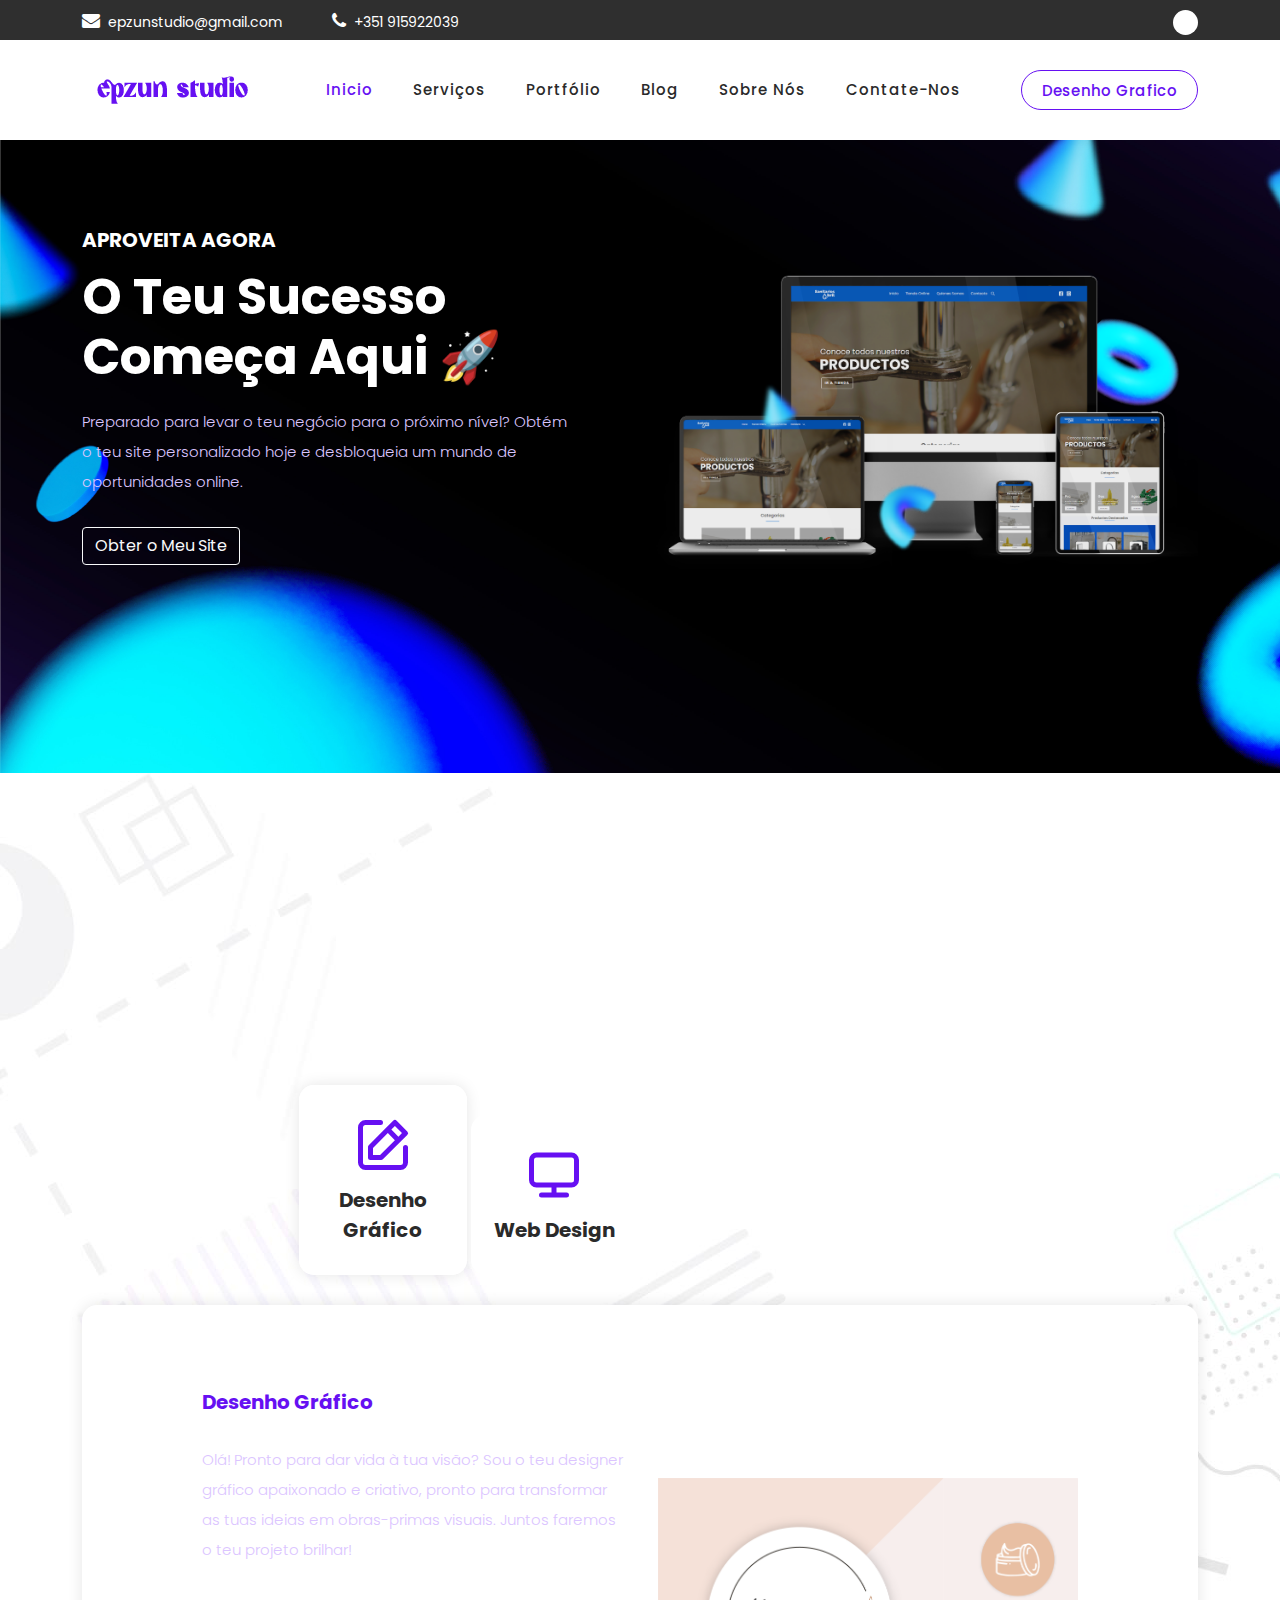
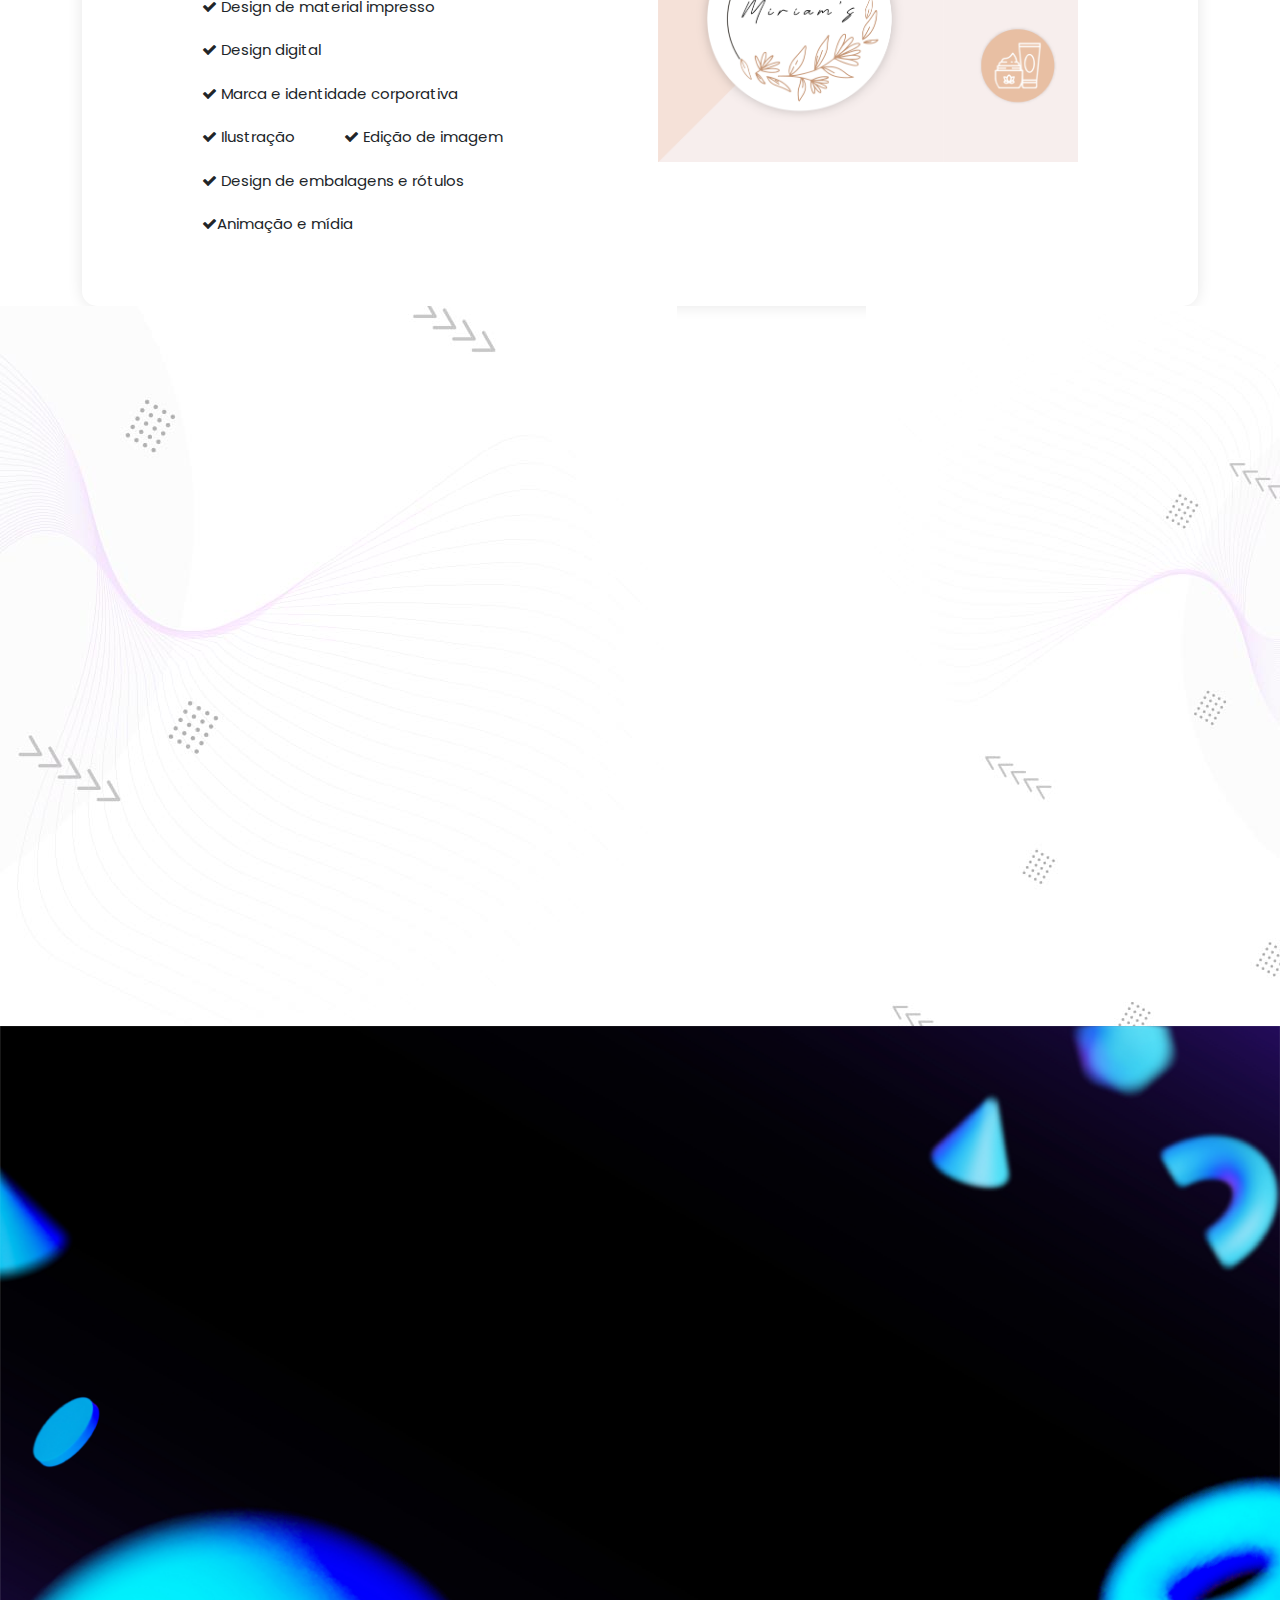
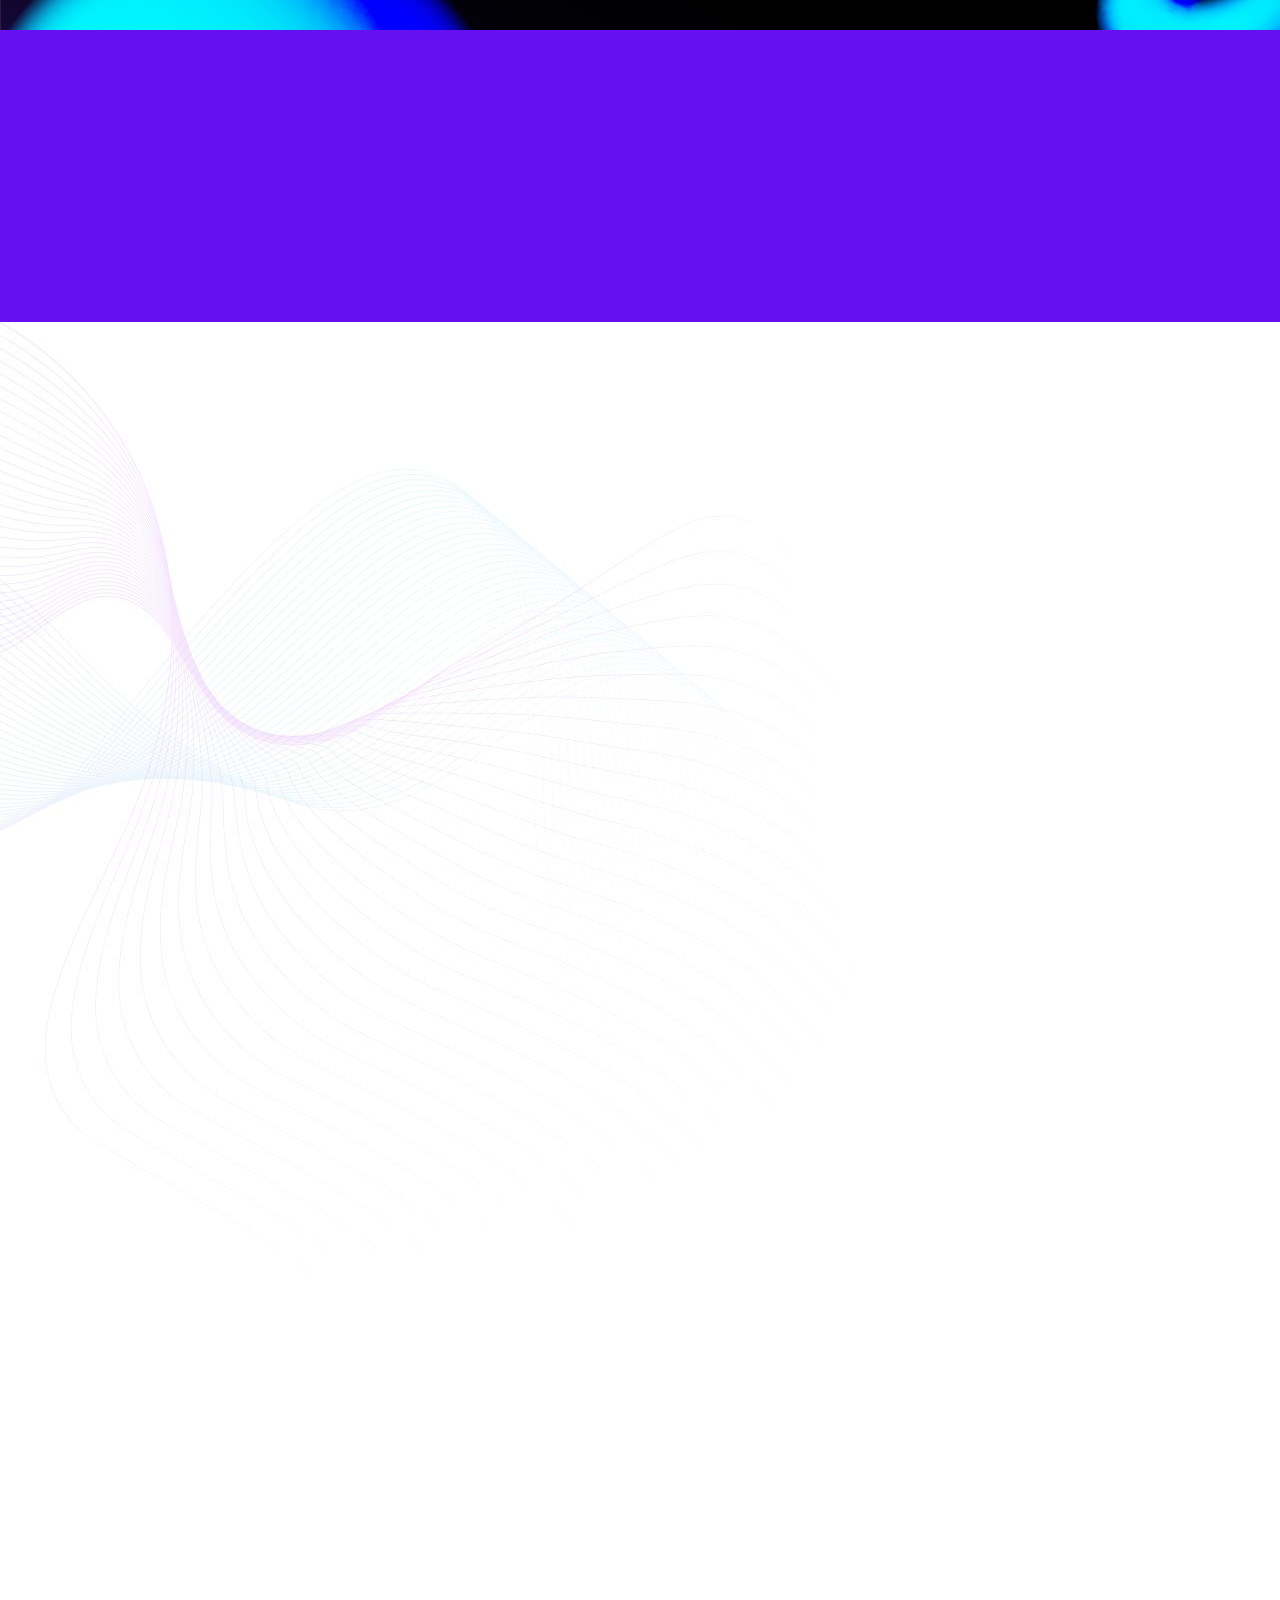
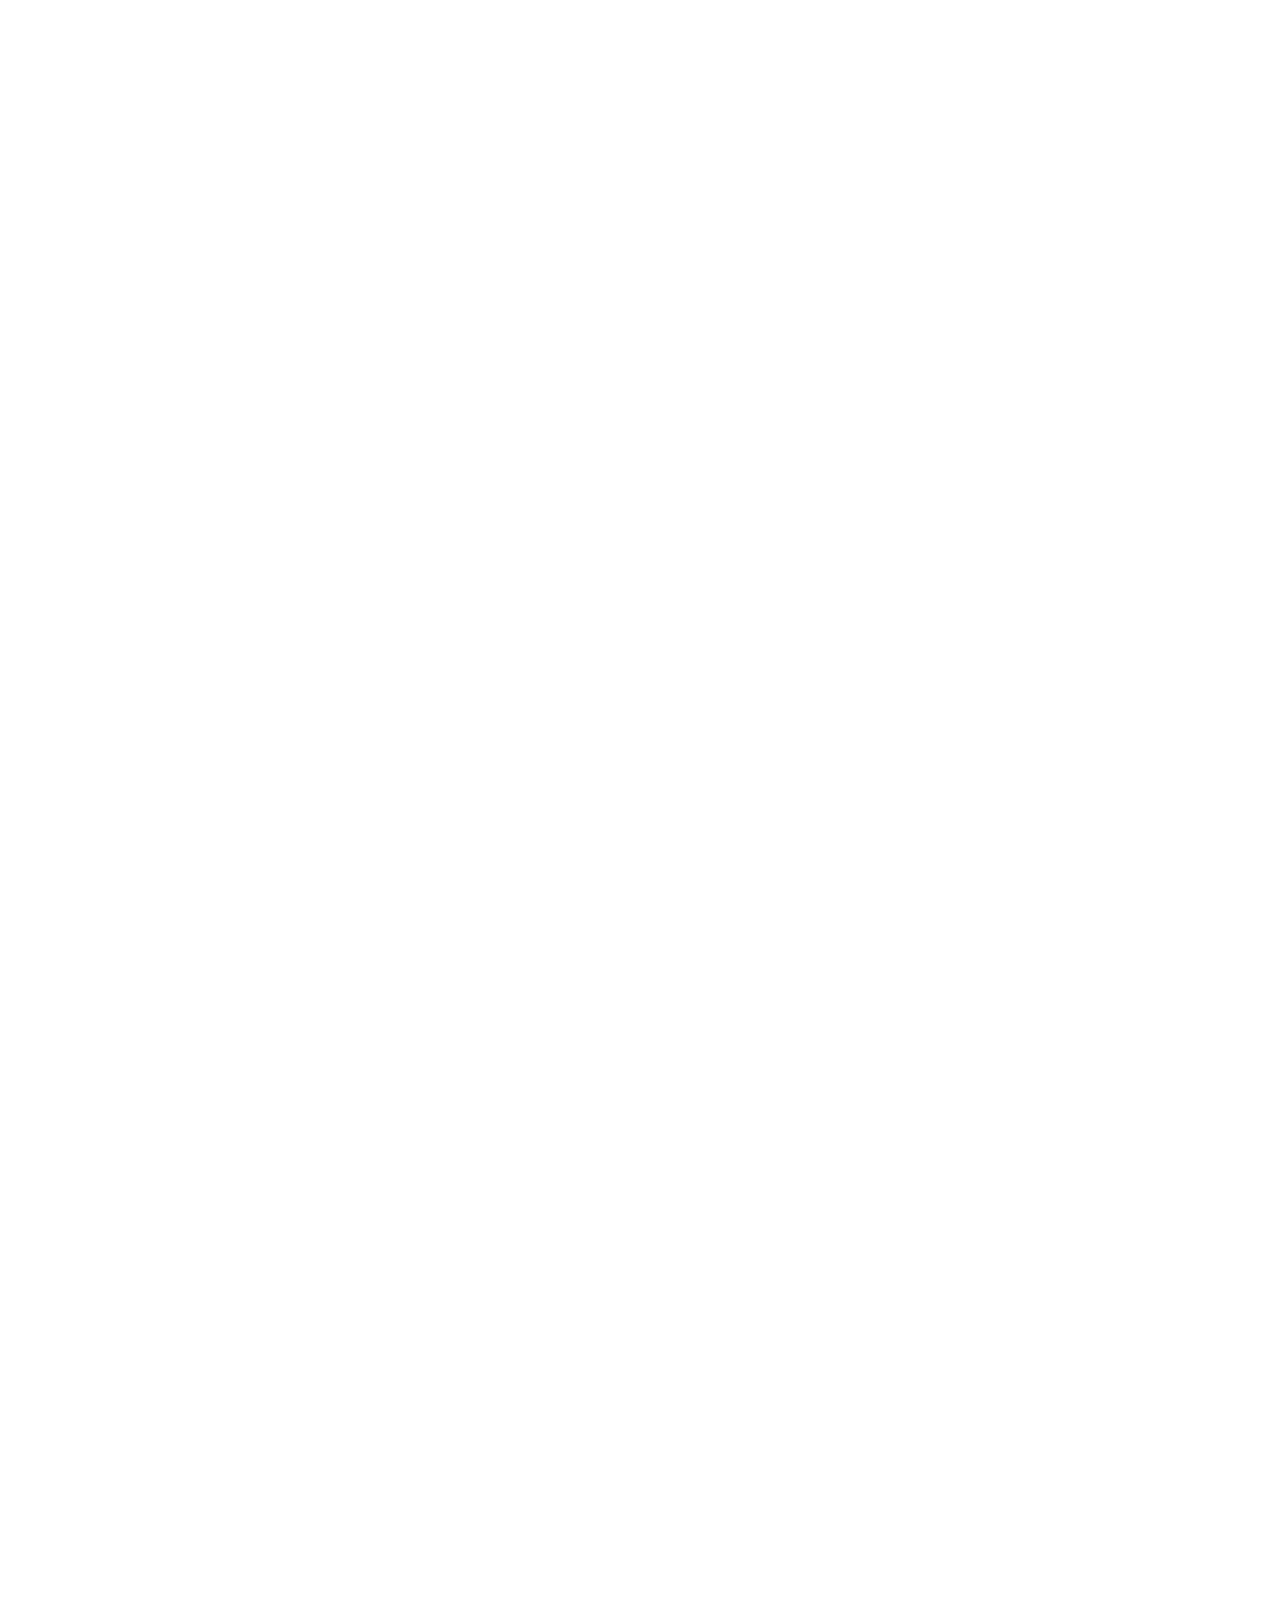
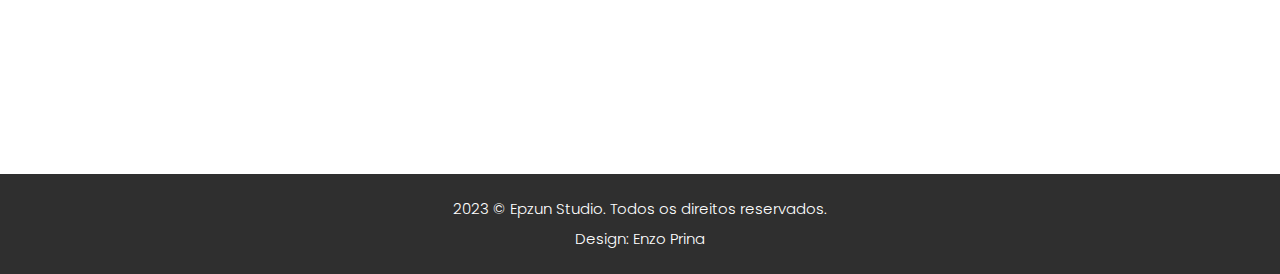
<file: index.html>
<!DOCTYPE html>
<html lang="en">

  <head>
    <!-- Google tag (gtag.js) -->
<script async src="https://www.googletagmanager.com/gtag/js?id=G-KWK4ZG93HY"></script>
<script>
window.dataLayer = window.dataLayer || [];
function gtag(){dataLayer.push(arguments);}
gtag('js', new Date());

gtag('config', 'G-KWK4ZG93HY');
</script>

    <meta charset="UTF-8">
    <meta name="viewport" content="width=device-width, initial-scale=1, shrink-to-fit=no">
    <meta name="Web Design" content="Damos vida à sua marca">
    <meta name="author" content="Enzo Prina - Epzun Studio">
    <link rel="preconnect" href="https://fonts.googleapis.com">
    <link rel="preconnect" href="https://fonts.gstatic.com" crossorigin>
    <link href="https://fonts.googleapis.com/css2?family=Poppins:wght@100;200;300;400;500;600;700;800;900&display=swap" rel="stylesheet">
    <link rel="shortcut icon" href="/assets/images/ep-white-15.png">
    <link rel="stylesheet" href="https://unicons.iconscout.com/release/v4.0.8/css/line.css">


    <title>Epzun Studio</title>

    <!-- Bootstrap core CSS -->
    <link href="vendor/bootstrap/css/bootstrap.min.css" rel="stylesheet">


    <!-- Additional CSS Files -->
    <link rel="stylesheet" href="assets/css/fontawesome.css">
    <link rel="stylesheet" href="assets/css/templatemo-digimedia-v1.css">
    <link rel="stylesheet" href="assets/css/animated.css">
    <link rel="stylesheet" href="assets/css/owl.css">
    <!-- Easymailing suscription form --> <script> (function (w, d, s, i) { var f = d.getElementsByTagName(s)[0], j = d.createElement(s); j.async = true; j.src = 'https://assets.easymailing.com/build/trck/universal.js' + '?v' + (~~(new Date().getTime() / 1000000)); f.parentNode.insertBefore(j, f); w.__easymsettings = { domain: i }; })(window, document, 'script', 'epzunstudio.easymailing.com'); </script> <!-- End Easymailing suscription form -->

  </head>
  

<body>

  <!-- ***** Preloader Start ***** -->
  <div id="js-preloader" class="js-preloader">
    <div class="preloader-inner">
      <span class="dot"></span>
      <div class="dots">
        <span></span>
        <span></span>
        <span></span>
      </div>
    </div>
  </div>
  <!-- ***** Preloader End ***** -->

  <!-- Pre-header Starts -->
  <div class="pre-header">
    <div class="container">
      <div class="row">
        <div class="col-lg-8 col-sm-8 col-7">
          <ul class="info">
            <li><a href="#contact"><i class="fa fa-envelope"></i>epzunstudio@gmail.com</a></li>
            <li><a href="#contact"><i class="fa fa-phone"></i>+351 915922039</a></li>
          </ul>
        </div>
        <div class="col-lg-4 col-sm-4 col-5">
          <ul class="social-media">
            <li><a href="https://www.instagram.com/epzun_studio/?hl=es"><i class="uil uil-instagram"></i></a></li>
          </ul>
        </div>
      </div>
    </div>
  </div>
  <!-- Pre-header End -->

  <!-- ***** Header Area Start ***** -->
  <header class="header-area header-sticky wow slideInDown" data-wow-duration="0.75s" data-wow-delay="0s">
    <div class="container">
      <div class="row">
        <div class="col-12">
          <nav class="main-nav">
            <!-- ***** Logo Start ***** -->
            <a href="index.html" class="logo">
              <img src="assets/images/logo_epzunstudio-01.png" alt="logo epzun studio">
            </a>
            <!-- ***** Logo End ***** -->
            <!-- ***** Menu Start ***** -->
            <ul class="nav">
              <li class="scroll-to-section"><a href="#top" class="active">Inicio</a></li>
              <li class="scroll-to-section"><a href="#services">Serviços</a></li>
              <li class="scroll-to-section"><a href="#portfolio">Portfólio</a></li>
              <li class="scroll-to-section"><a href="#blog">Blog</a></li>
              <li class="scroll-to-section"><a href="#about">Sobre nós</a></li>
              <li class="scroll-to-section"><a href="#contact">Contate-nos</a></li> 
              <li class="scroll-to-section"><div class="border-first-button"><a href="design.html" target="_blank">Desenho Grafico</a></div></li> 
            </ul>        
            <a class='menu-trigger'>
                <span>Menu</span>
            </a>
            <!-- ***** Menu End ***** -->
          </nav>
        </div>
      </div>
    </div>
  </header>
  <!-- ***** Header Area End ***** -->
  <div class="background-imagen">
  <div class="main-banner wow fadeIn" id="top" data-wow-duration="1s" data-wow-delay="0.5s">

        <div class="container">
          <div class="row">
            <div class="col-lg-12">
              <div class="row">
                <div class="col-lg-6 align-self-center">
                  <div class="left-content show-up header-text wow fadeInLeft" data-wow-duration="1s" data-wow-delay="1s">
                    <div class="row">
                      <div class="col-lg-12">
                        <h6>Aproveita Agora</h6>
                        <h2>O Teu Sucesso Começa Aqui 🚀</h2>
                        <p>Preparado para levar o teu negócio para o próximo nível? Obtém o teu site personalizado hoje e desbloqueia um mundo de oportunidades online.</p>
                      </div>
                      <div class="col-lg-12">
                        <div>
                          <a type="button" class="text-light btn btn-outline-light" href="#contact">Obter o Meu Site</a>
                        </div>
                      </div>
                    </div>
                  </div>
                </div>
                <div class="col-lg-6">
                  <div class="right-image wow fadeInRight" data-wow-duration="1s" data-wow-delay="0.5s">
                    <img src="assets/images/portadanueva-01.png" alt="necesito un sitio web">
                  </div>
                </div>
              </div>
            </div>
          </div>
        </div>
 
  </div>
</div>

<!-- SERVICIOS-->

<div id="services" class="services section">
  <div class="container">
    <div class="row">
      <div class="col-lg-12">
        <div class="section-heading  wow fadeInDown" data-wow-duration="1s" data-wow-delay="0.5s">
          <h6>Serviços</h6>
          <h4>O que eu <em>ofereço</em></h4>
          <div class="line-dec"></div>
        </div>
      </div>
      <div class="col-lg-12">
        <div class="naccs">
          <div class="grid">
            <div class="row">
              <div class="col-lg-12">
                <div class="menu">
                  <div class="first-thumb active">
                    <div class="thumb">
                      <span class="icon"><img src="assets/images/edit.svg" alt="icono de diseño grafico"></span>
                      Desenho Gráfico
                    </div>
                  </div>
                  <div>
                    <div class="thumb">                 
                      <span class="icon"><img src="assets/images/desktop.svg" alt="icono de web design"></span>
                      Web Design
                    </div>
                  </div>
                  <div>
                  
                  </div>
                  <div>
                    
                  <div class="last-thumb">
                    
                  </div>
                </div>
              </div> 
              <div class="col-lg-12">
                <ul class="nacc">
                  <li class="active">
                    <div>
                      <div class="thumb">
                        <div class="row">
                          <div class="col-lg-6 align-self-center">
                            <div class="left-text">
                              <h4>Desenho Gráfico</h4>
                              <p>Olá! Pronto para dar vida à tua visão? Sou o teu designer gráfico apaixonado e criativo, pronto para transformar as tuas ideias em obras-primas visuais. Juntos faremos o teu projeto brilhar!</p>
                              <div class="ticks-list"><span><i class="fa fa-check"></i> Design de material impresso</span> <span><i class="fa fa-check"></i> Design digital</span> <span><i class="fa fa-check"></i> Marca e identidade corporativa</span>
                                <span><i class="fa fa-check"></i> Ilustração</span> <span><i class="fa fa-check"></i> Edição de imagem</span> <span><i class="fa fa-check"></i> Design de embalagens e rótulos</span><span><i class="fa fa-check"></i>Animação e mídia</span></div>
                            </div>
                          </div>
                          <div class="col-lg-6 align-self-center">
                            <div class="right-image">
                              <img src="assets/images/serviços-18.png" alt="Imagen de servicios">
                            </div>
                          </div>
                        </div>
                      </div>
                    </div>
                  </li>
                  <li>
                    <div>
                      <div class="thumb">
                        <div class="row">
                          <div class="col-lg-6 align-self-center">
                            <div class="left-text">
                              <h4>Web Design</h4>
                              <p>Olá! Pronto para levar a tua visão para o mundo digital? Sou um designer web apaixonado, 
                                pronto para transformar as tuas ideias em sites impressionantes. Juntos, vamos criar uma presença online 
                                que se destaque e atraia. Vamos fazer o teu projeto brilhar na web!</p>
                              <div class="ticks-list"><span><i class="fa fa-check"></i> Criação de Modelos Interativos</span> <span><i class="fa fa-check"></i>Design Responsivo</span> <span><i class="fa fa-check"></i>
                                Otimização de imagem</span>
                                <span><i class="fa fa-check"></i> Animações e Efeitos Visuais</span> <span><i class="fa fa-check"></i>
                                  Implementação de Projetos Personalizados </span> <span><i class="fa fa-check"></i> Melhoria de Usabilidade</span></div>

                            </div>
                          </div>
                          <div class="col-lg-6 align-self-center">
                            <div class="right-image">
                              <img src="assets/images/serviços-19.png" alt="Image de servicios">
                            </div>
                          </div>
                        </div>
                      </div>
                    </div>
                  </li>
                 


                </ul>
              </div>          
            </div>
          </div>
        </div>
      </div>
    </div>
  </div>
</div>

<!--END DE SERVICIOS-->
<!--PORTAFOLIO-->

<div id="portfolio" class="our-portfolio section">
  <div class="container">
    <div class="row">
      <div class="col-lg-5">
        <div class="section-heading wow fadeInLeft" data-wow-duration="1s" data-wow-delay="0.3s">
          <h6>Portfólio</h6>
          <h4>Últimos trabalhos em <em> web design</em></h4>
          <div class="line-dec"></div>
        </div>
      </div>
    </div>
  </div>
  <div class="container-fluid wow fadeIn" data-wow-duration="1s" data-wow-delay="0.7s">
    <div class="row">
      <div class="col-lg-12">
        <div class="loop owl-carousel">
          <div class="item">
            <a href="#">
                <div class="portfolio-item">
                    <div class="thumb">
                        <img src="assets/images/111_web-05.png" alt="Broma Landing page">
                        <img class="hover-image" src="assets/images/111_web-10.png" alt="broma">
                    </div>
                    <div class="down-content">
                        <h4>Modern Website Broma 🍃</h4>
                        <span>Sitio Web</span>
                    </div>
                </div>
            </a>  
        </div>
        <div class="item">
          <a href="#">
              <div class="portfolio-item">
                  <div class="thumb">
                      <img src="assets/images/111_web-13.png" alt="trabajos">
                      <img class="hover-image" src="assets/images/111_web-08.png" alt="trabajos">
                  </div>
                  <div class="down-content">
                      <h4>Sanitarios Abril 🚽</h4>
                      <span>Sitio Web</span>
                  </div>
              </div>
          </a>  
      </div>
      <div class="item">
        <a href="#">
            <div class="portfolio-item">
                <div class="thumb">
                    <img src="assets/images/111_web-11.png" alt="trabajos">
                    <img class="hover-image" src="assets/images/111_web-06.png" alt="trabajos">
                </div>
                <div class="down-content">
                    <h4>Modern Website Broma 🍃</h4>
                    <span>Sitio Web</span>
                </div>
            </div>
        </a>  
    </div>
    <div class="item">
      <a href="#">
          <div class="portfolio-item">
              <div class="thumb">
                  <img src="assets/images/111_web-12.png" alt="trabajos">
                  <img class="hover-image" src="assets/images/111_web-07.png" alt="trabajos">
              </div>
              <div class="down-content">
                  <h4>Modern Website Broma 🍃</h4>
                  <span>Sitio Web</span>
              </div>
          </div>
      </a>  
  </div>
  <div class="item">
    <a href="#">
        <div class="portfolio-item">
            <div class="thumb">
                <img src="assets/images/111_web-14.png" alt="trabajos">
                <img class="hover-image" src="assets/images/111_web-09.png" alt="trabajos">
            </div>
            <div class="down-content">
                <h4>Blog Cafe</h4>
                <span>Sitio Web - Blog</span>
            </div>
        </div>
    </a>  
</div>
        </div>
      </div>
    </div>
  </div>
</div>


<!-- END PORTAFOLIO -->
<div class="background-imagen">
  <div id="free-quote" class="free-quotes">
    <div class="container">
      <div class="row">
        <div class="col-lg-4 offset-lg-4">
          <div class="section-heading  wow fadeIn" data-wow-duration="1s" data-wow-delay="0.3s">
            <h6>Descobre os nossos trabalhos de Design Gráfico
            </h6>

            <h4>Onde damos vida à tua empresa e impulsionamos as tuas redes!
</h4>
            <div class="line-dec"></div>
          </div>
        </div>
        <div class="col-lg-8 offset-lg-2  wow fadeIn" data-wow-duration="1s" data-wow-delay="0.8s">
          <a href="design.html" type="button" class="btn btn-outline-light" target="_blank">Ir lá</a>


          <!-- <form id="search" action="#" method="GET">
            <div class="row">
              <div class="col-lg-4 col-sm-4">
                <fieldset>
                  <input type="web" name="web" class="website" placeholder="Your website URL..." autocomplete="on" required>
                </fieldset>
              </div>
              <div class="col-lg-4 col-sm-4">
                <fieldset>
                  <input type="address" name="address" class="email" placeholder="Email Address..." autocomplete="on" required>
                </fieldset>
              </div>
              <div class="col-lg-4 col-sm-4">
                <fieldset>
                  <button type="submit" class="main-button">Get Quote Now</button>
                </fieldset>
              </div>
            </div>
          </form> -->
        </div>
      </div>
    </div>
  </div>
</div>




 

  


        <div id="free-quote" class="free-quote">
            <div class="container">
              <div class="row">
                <div class="col-lg-4 offset-lg-4">
                  <div class="section-heading  wow fadeIn" data-wow-duration="1s" data-wow-delay="0.3s">
                    <h6>Vais receber as nossas ideias todos os meses.</h6>
                    <h4>Fique atento a novas notícias!</h4>
                    <div class="line-dec"></div>
                  </div>
                </div>
                <div class="col-lg-8 offset-lg-2  wow fadeIn" data-wow-duration="1s" data-wow-delay="0.8s">
                  <div data-easymform="bc2566fb1c8c4c6382041bf691df9016"></div>
                </div>
              </div>
            </div>
          </div> 


 
  
  <div id="blog" class="blog">
    <div class="container">
      <div class="row">
        <div class="col-lg-4 offset-lg-4  wow fadeInDown" data-wow-duration="1s" data-wow-delay="0.3s">
          <div class="section-heading">
            <h6>Recent News</h6>
            <h4>Check Our Blog <em>Posts</em></h4>
            <div class="line-dec"></div>
          </div>
        </div>
        <div class="col-lg-6 show-up wow fadeInUp" data-wow-duration="1s" data-wow-delay="0.3s">
          <div class="blog-post">
            <div class="thumb">
              <a href="Blog/article.html"><img src="assets/images/portada-blog-01.png" alt="trabajos"></a>
            </div>
            <div class="down-content">
              <span class="category">NOVIDADE</span>
              <span class="date">03 August 2023</span>
              <a href="Blog/Blog.html"><h4>Bem-vindos ao blog!</h4></a>
              <p>Criámos este espaço a pedido de vocês, aqui encontrarão dicas, ideias e poderão orientar-se para juntos impulsionarmos a vossa marca!</p>
              <span class="author"><img src="assets/images/sobre nos-04.png" alt="trabajos">By: Enzo Prina - CEO Epzun Studio</span>
              <div class="border-first-button"><a href="Blog/article.html">Veja mais</a></div>
            </div>
          </div>
        </div>
        <div class="col-lg-6 wow fadeInUp" data-wow-duration="1s" data-wow-delay="0.3s">
          <div class="blog-posts">
            <div class="row">
              <div class="col-lg-12">
                <div class="post-item">
                  <div class="thumb">
                    <a href="#"><img src="assets/images/cuadrado-16.png" alt="trabajos"></a>
                  </div>
                  <div class="right-content">
                    <span class="category">Desenho Grafico</span>
                    <span class="date">03 August 2023</span>
                    <a href="#"><h4>PRÓXIMAMENTE</h4></a>
                    <p>PRÓXIMAMENTE ✨🚀💜</p>
                  </div>
                </div>
              </div>
              <div class="col-lg-12">
                <div class="post-item">
                  <div class="thumb">
                    <a href="#"><img src="assets/images/cuadrado-16.png" alt="trabajos"></a>
                  </div>
                  <div class="right-content">
                    <span class="category">Web Design</span>
                    <span class="date">03 August 2023</span>
                    <a href="#"><h4>PRÓXIMAMENTE</h4></a>
                    <p>PRÓXIMAMENTE ✨🚀💜</p>
                  </div>
                </div>
              </div>
              <div class="col-lg-12">
                <div class="post-item last-post-item">
                  <div class="thumb">
                    <a href="#"><img src="assets/images/cuadrado-16.png" alt="trabajos"></a>
                  </div>
                  <div class="right-content">
                    <span class="category">Desenho Grafico</span>
                    <span class="date">03 August 2023</span>
                    <a href="#"><h4>PRÓXIMAMENTE </h4></a>
                    <p>PRÓXIMAMENTE ✨🚀💜</p>
                  </div>
                </div>
              </div>
            </div>
          </div>
        </div>
      </div>
    </div>
  </div>  


  <!--SOBRE NOS-->
  <div id="about" class="about section">
    <div class="container">
      <div class="row">
        <div class="col-lg-12">
          <div class="row">
            <div class="col-lg-6">
              <div class="about-left-image  wow fadeInLeft" data-wow-duration="1s" data-wow-delay="0.5s">
                <img src="assets/images/sobre nos-04.png" alt="foto equipo de trabajo">
              </div>
            </div>
            <div class="col-lg-6 align-self-center  wow fadeInRight" data-wow-duration="1s" data-wow-delay="0.5s">
              <div class="about-right-content">
                <div class="section-heading">
                  <h6>Sobre nós </h6>
                  <h4>nossa  <em>introdução</em></h4>
                  <div class="line-dec"></div>
                </div>
                <p>O nosso experiente designer web cria experiências online memoráveis, desenvolvendo websites intuitivos e visualmente atrativos que cativam os visitantes desde o primeiro clique.
<br> Além disso, o nosso especialista em marketing digital é mestre em estratégias online, promovendo a tua marca de maneira inteligente e eficaz. Desde as redes sociais até campanhas direcionadas, eles garantem que a tua presença online seja notável e amplamente reconhecida.
                  <br> Juntos, somos uma força criativa imparável, dedicada a elevar a tua marca a novos patamares de sucesso. Deixa-nos mostrar como a combinação perfeita de design gráfico, design web e marketing digital pode fazer maravilhas pelo teu negócio.</p>
                <div class="row">
                  <div class="col-lg-4 col-sm-4">
                    <div class="skill-item first-skill-item wow fadeIn" data-wow-duration="1s" data-wow-delay="0s">
                      
                    </div>
                  </div>
                  <div class="col-lg-4 col-sm-4">
                    <div class="skill-item second-skill-item wow fadeIn" data-wow-duration="1s" data-wow-delay="0s">
                      
                      </div>
                    </div>
                  </div>
                  <div class="col-lg-4 col-sm-4">
                    <div class="skill-item third-skill-item wow fadeIn" data-wow-duration="1s" data-wow-delay="0s">
                     
                      </div>
                    </div>
                  </div>
                </div> 
              </div>
            </div>
          </div>
        </div>
      </div>
    </div>
  </div>

  <div id="contact" class="contact-us section">
    <div class="container">
      <div class="row">
        <div class="col-lg-6 offset-lg-3">
          <div class="section-heading wow fadeIn" data-wow-duration="1s" data-wow-delay="0.5s">
            <h6>Contate-nos</h6>
            <h4>Entre em contato connosco <em>agora.</em></h4>
            <div class="line-dec"></div>
          </div>
        </div>
        <div class="col-lg-12 wow fadeInUp" data-wow-duration="0.5s" data-wow-delay="0.25s">
          <form id="contact"   action="https://formspree.io/f/myyqejqa"
          method="POST">
            <div class="row">
              <div class="col-lg-12">
                <div class="contact-dec">
                  <img src="assets/images/contact-dec.png" alt="trabajos">
                </div>
              </div>
              <div class="col-lg-5">
                <div id="map">
                  <div style="width: 100%"><iframe width="100%" height="700" frameborder="0" scrolling="no" marginheight="0" marginwidth="0" src="https://maps.google.com/maps?width=100%25&amp;height=700&amp;hl=es&amp;q=R.%20Dom%20Jo%C3%A3o%20V%2062,%205300-025%20Bragan%C3%A7a+(Epzun%20Studio)&amp;t=&amp;z=14&amp;ie=UTF8&amp;iwloc=B&amp;output=embed"><a href="https://www.gps.ie/car-satnav-gps/">Car Navigation Systems</a></iframe></div>
                </div>
              </div>
              <div class="col-lg-7">
                <div class="fill-form">
                  <div class="row">
                    <div class="col-lg-4">
                      <div class="info-post">
                        <div class="icon">
                          <img src="assets/images/phone.svg" alt="num">
                          <a href="#">+351 915922039</a>
                        </div>
                      </div>
                    </div>
                    <div class="col-lg-4">
                      <div class="info-post">
                        <div class="icon">
                          <img src="assets/images/envelope.svg" alt="correo">
                          <a href="#">epzunstudio@gmail.com</a>
                        </div>
                      </div>
                    </div>
                    <div class="col-lg-4">
                      <div class="info-post">
                        <div class="icon">
                          <img src="assets/images/map-marker.svg" alt="Bragança">
                          <a href="#">Bragança, Portugal</a>
                        </div>
                      </div>
                    </div>
                    <div class="col-lg-6">
                      <fieldset>
                        <input type="name" name="name" id="name" placeholder="Nome" autocomplete="on" required>
                      </fieldset>
                      <fieldset>
                        <input type="text" name="email" id="email" pattern="[^ @]*@[^ @]*" placeholder="Seu email" required="">
                      </fieldset>
                      <fieldset>
                        <input type="subject" name="subject" id="subject" placeholder="Assunto" autocomplete="on">
                      </fieldset>
                    </div>
                    <div class="col-lg-6">
                      <fieldset>
                        <textarea name="message" type="text" class="form-control" id="message" placeholder="Mensagem" required=""></textarea>  
                      </fieldset>
                    </div>
                    <div class="col-lg-12">
                      <fieldset>
                        <button type="submit" id="form-submit" class="main-button ">Enviar mensagem agora</button>
                      </fieldset>
                    </div>
                  </div>
                </div>
              </div>
            </div>
          </form>
        </div>
      </div>
    </div>
  </div>

  <footer>
    <div class="footer-color">
      <div class="container">
        <div class="row">
          <div class="col-lg-12">
            <p> 2023 &#169; Epzun Studio. Todos os direitos reservados. 
            <br>Design: <a href="https://enzo-prina.netlify.app/" target="_parent" title="free css templates">Enzo Prina</a></p>
          </div>
        </div>
      </div>
  </div>
  </footer>


  <!-- Scripts -->
  <script>
    
const $form = document.querySelector('#form')

$form.addEventListener('submit', handleSubmit)

    async function handleSubmit(event) {
    event.preventDefault()
    const form = new FormData(this)
    const response = await fetch(this.action, {
          method: this.method,
          body: form,
          headers: {
            'Accept': 'application/json'
          }
        })
        if (response.ok)  {
          this.reset()
          alert('Obrigado por entrar em contacto connosco! Vamos analisar o seu pedido e em breve iremos responder-lhe.')
        }
}



// {}  =
  </script>
  <script src="vendor/jquery/jquery.min.js"></script>
<script src="vendor/bootstrap/js/bootstrap.bundle.min.js"></script>
  <script src="assets/js/owl-carousel.js"></script>
  <script src="assets/js/animation.js"></script>
  <script src="assets/js/imagesloaded.js"></script>
  <script src="assets/js/custom.js"></script>


</body>
</html>
</file>
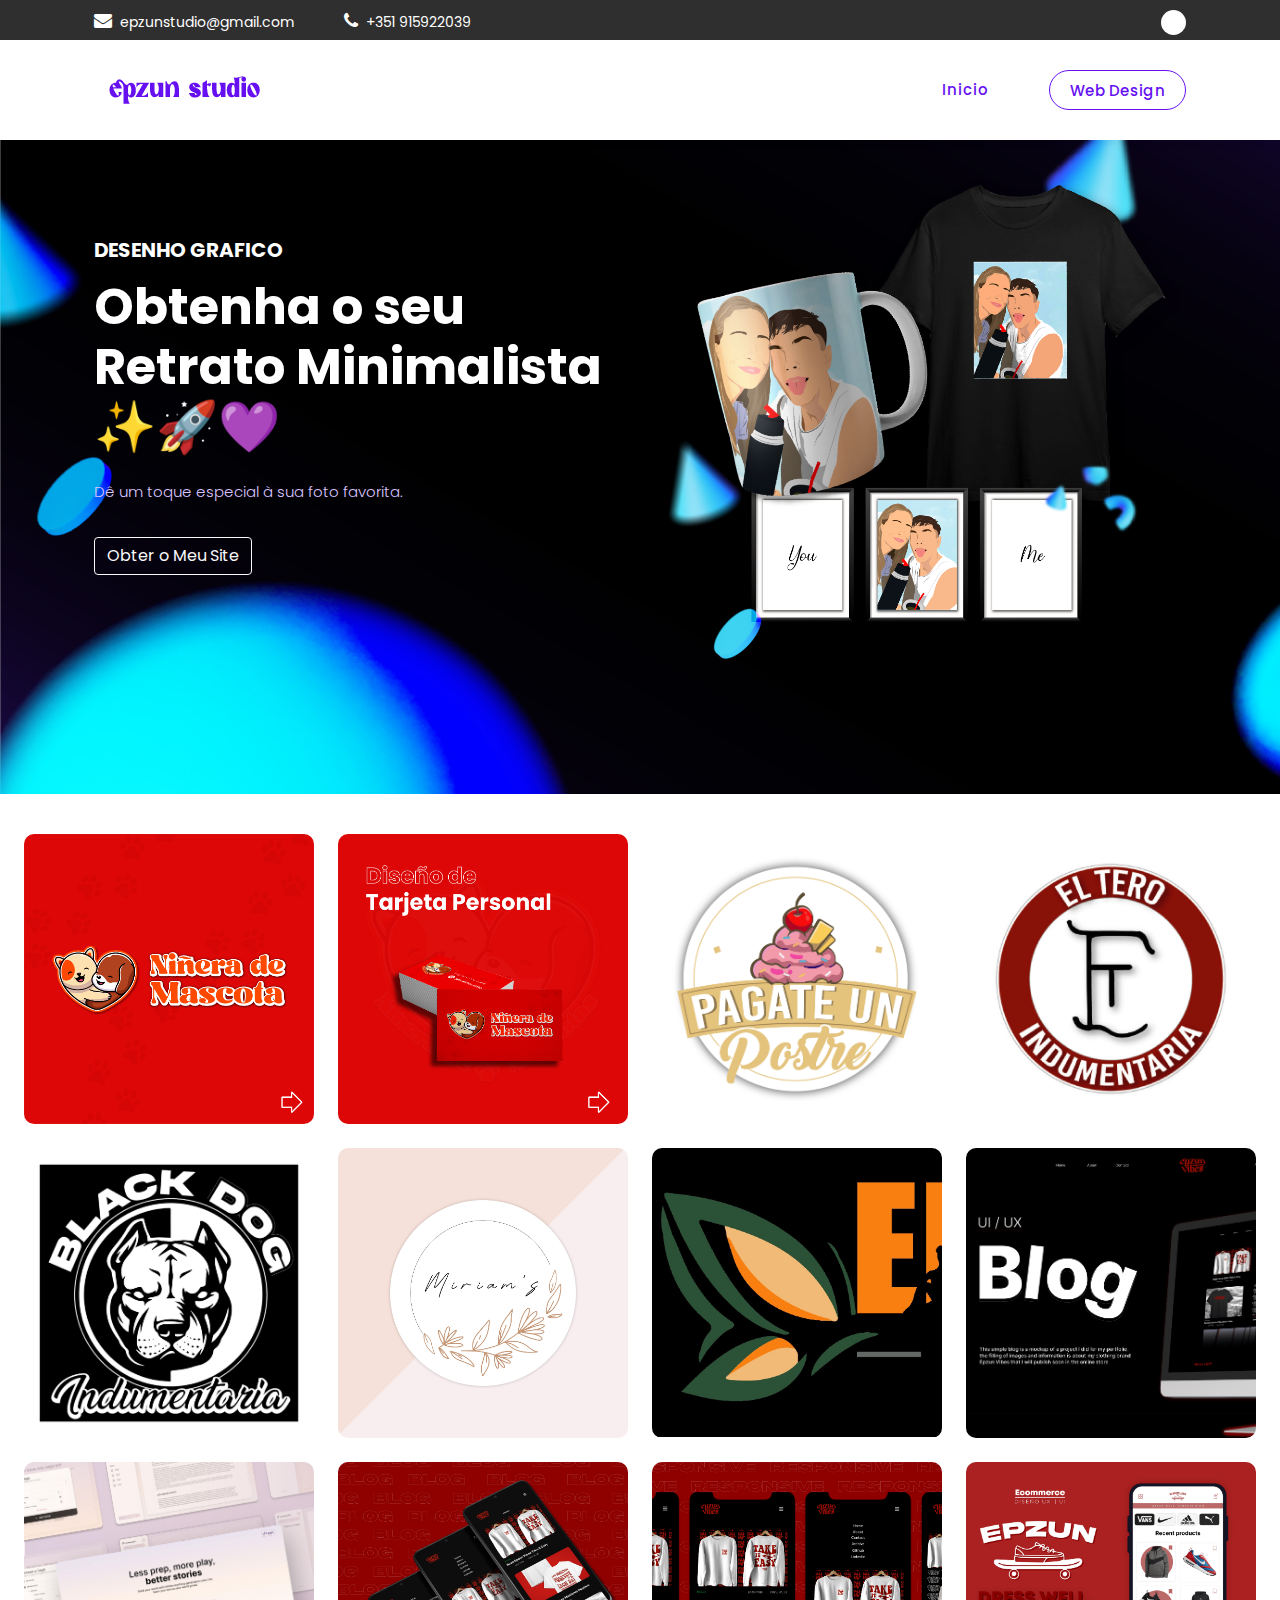
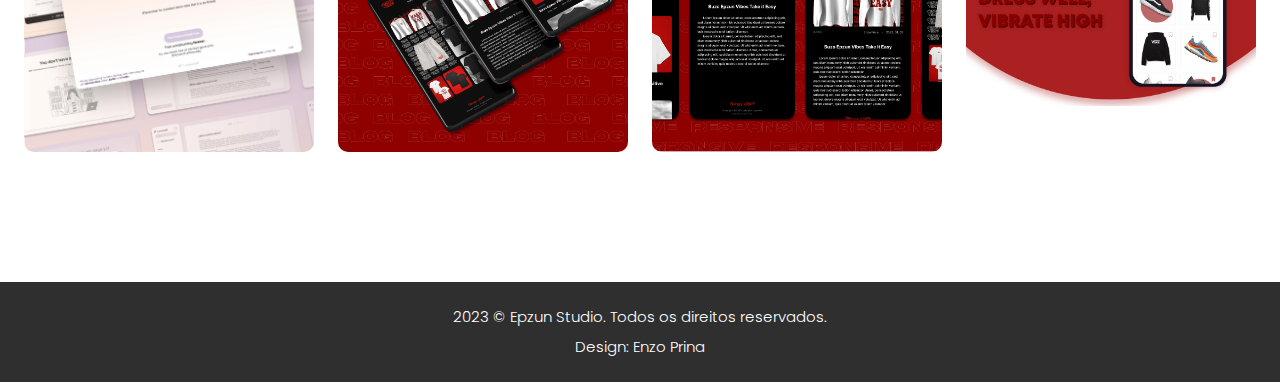
<file: design.html>
<!DOCTYPE html>
<html lang="en">

  <head>
    <!-- Google tag (gtag.js) -->
<script async src="https://www.googletagmanager.com/gtag/js?id=G-KWK4ZG93HY"></script>
<script>
window.dataLayer = window.dataLayer || [];
function gtag(){dataLayer.push(arguments);}
gtag('js', new Date());

gtag('config', 'G-KWK4ZG93HY');
</script>

    <meta charset="utf-8">
    <meta name="viewport" content="width=device-width, initial-scale=1, shrink-to-fit=no">
  
    <title>Epzun Studio - Desenho Grafico</title>
    <meta content="Desenho Grafico" name="busco graphic designer">
    <meta name="author" content="Enzo Prina - Epzun Studio">
    <meta content="" name="keywords">
  
    <!-- Favicons -->
    <link href="assets/img/favicon.png" rel="icon">
    <link href="assets/img/apple-touch-icon.png" rel="apple-touch-icon">
    
    <!-- Vendor CSS Files -->
    <link href="assets/vendor/bootstrap/css/bootstrap.min.css" rel="stylesheet">
    <link href="assets/vendor/bootstrap-icons/bootstrap-icons.css" rel="stylesheet">
    <link href="assets/vendor/swiper/swiper-bundle.min.css" rel="stylesheet">
    <link href="assets/vendor/glightbox/css/glightbox.min.css" rel="stylesheet">
    <link href="assets/vendor/aos/aos.css" rel="stylesheet">
  
    <!-- Template Main CSS File -->
    <link href="assets/css/main.css" rel="stylesheet">


    <link href="https://fonts.googleapis.com/css2?family=Poppins:wght@100;200;300;400;500;600;700;800;900&display=swap" rel="stylesheet">
    <link rel="shortcut icon" href="/assets/images/ep-white-15.png">
    <link rel="stylesheet" href="https://unicons.iconscout.com/release/v4.0.8/css/line.css">




    <!-- Bootstrap core CSS -->
    <link href="vendor/bootstrap/css/bootstrap.min.css" rel="stylesheet">


    <!-- Additional CSS Files -->
    <link rel="stylesheet" href="assets/css/fontawesome.css">
    <link rel="stylesheet" href="assets/css/templatemo-digimedia-v1.css">
    <link rel="stylesheet" href="assets/css/animated.css">
    <link rel="stylesheet" href="assets/css/owl.css">

  </head>
  

<body>

  <!-- ***** Preloader Start ***** -->
  <div id="js-preloader" class="js-preloader">
    <div class="preloader-inner">
      <span class="dot"></span>
      <div class="dots">
        <span></span>
        <span></span>
        <span></span>
      </div>
    </div>
  </div>
  <!-- ***** Preloader End ***** -->

    <!-- Pre-header Starts -->
    <div class="pre-header">
      <div class="container">
        <div class="row">
          <div class="col-lg-8 col-sm-8 col-7">
            <ul class="info">
              <li><a href="#"><i class="fa fa-envelope"></i>epzunstudio@gmail.com</a></li>
              <li><a href="#"><i class="fa fa-phone"></i>+351 915922039</a></li>
            </ul>
          </div>
          <div class="col-lg-4 col-sm-4 col-5">
            <ul class="social-media">
              <li><a href="https://www.instagram.com/epzun_studio/?hl=es"><i class="uil uil-instagram"></i></a></li>
            </ul>
          </div>
        </div>
      </div>
    </div>
    <!-- Pre-header End -->

      <!-- ***** Header Area Start ***** -->
  <header class="header-area header-sticky wow slideInDown" data-wow-duration="0.75s" data-wow-delay="0s">
    <div class="container">
      <div class="row">
        <div class="col-12">
          <nav class="main-nav">
            <!-- ***** Logo Start ***** -->
            <a href="index.html" class="logo">
              <img src="assets/images/logo_epzunstudio-01.png" alt="">
            </a>
            <!-- ***** Logo End ***** -->
            <!-- ***** Menu Start ***** -->
            <ul class="nav">
              <li class="scroll-to-section"><a href="#top" class="active">Inicio</a></li>
              <li class="scroll-to-section"><div class="border-first-button"><a href="index.html" target="_blank">Web Design</a></div></li> 
            </ul>        
            <a class='menu-trigger'>
                <span>Menu</span>
            </a>
            <!-- ***** Menu End ***** -->
          </nav>
        </div>
      </div>
    </div>
  </header>
  <!-- ***** Header Area End ***** -->
  <div class="background-imagen">
  <div class="main-banner wow fadeIn" id="top" data-wow-duration="1s" data-wow-delay="0.5s">
    <div class="container">
      <div class="row">
        <div class="col-lg-12">
          <div class="row">
            <div class="col-lg-6 align-self-center">
              <div class="left-content show-up header-text wow fadeInLeft" data-wow-duration="1s" data-wow-delay="1s">
                <div class="row">
                  <div class="col-lg-12">
                    <h6>Desenho Grafico</h6>
                    <h2>Obtenha o seu Retrato Minimalista ✨🚀💜</h2>
                    <p>Dê um toque especial à sua foto favorita.</p>
                  </div>
                  <div class="col-lg-12">
                    <div>
                      <a type="button" class="text-light btn btn-outline-light" href="index.html#contact">Obter o Meu Site</a>
                    </div>
                  </div>
                </div>
              </div>
            </div>
            <div class="col-lg-6">
              <div class="right-image wow fadeInRight" data-wow-duration="1s" data-wow-delay="0.5s">
                <img src="assets/images/graphicdesign-06.png" alt="">
              </div>
            </div>
          </div>
        </div>
      </div>
    </div>
  </div>
</div>
 <!-- ======= Gallery Section ======= -->
 <section id="gallery" class="gallery">
  <div class="container-fluid">

    <div class="row gy-4 justify-content-center">
      <div class="col-xl-3 col-lg-4 col-md-6">
        <div class="gallery-item h-100">
          <img src="assets/images/5design.jpg" class="img-fluid" alt="">
          <div class="gallery-links d-flex align-items-center justify-content-center">
            <a href="assets/images/5design.jpg" title="Logo e Identidade Visual em redes sociais para Pet Nanny" class="glightbox preview-link"><i class="bi bi-arrows-angle-expand"></i></a>
            <a href="gallery-single.html" class="details-link"><i class="bi bi-link-45deg"></i></a>
          </div>
        </div>
      </div><!-- End Gallery Item -->
      <div class="col-xl-3 col-lg-4 col-md-6">
        <div class="gallery-item h-100">
          <img src="assets/images/6design.jpg" class="img-fluid" alt="">
          <div class="gallery-links d-flex align-items-center justify-content-center">
            <a href="assets/images/6design.jpg" title="Logo e Identidade Visual em redes sociais para Pet Nanny" class="glightbox preview-link"><i class="bi bi-arrows-angle-expand"></i></a>
            <a href="gallery-single.html" class="details-link"><i class="bi bi-link-45deg"></i></a>
          </div>
        </div>
      </div><!-- End Gallery Item -->
      <div class="col-xl-3 col-lg-4 col-md-6">
        <div class="gallery-item h-100">
          <img src="assets/images/3adesign.png" class="img-fluid" alt="">
          <div class="gallery-links d-flex align-items-center justify-content-center">
            <a href="assets/images/3adesign.png" title="Logo - Empreendedorismo Sobremesa" class="glightbox preview-link"><i class="bi bi-arrows-angle-expand"></i></a>
            <a href="gallery-single.html" class="details-link"><i class="bi bi-link-45deg"></i></a>
          </div>
        </div>
      </div><!-- End Gallery Item -->
      <div class="col-xl-3 col-lg-4 col-md-6">
        <div class="gallery-item h-100">
          <img src="assets/images/2adesign.png" class="img-fluid" alt="">
          <div class="gallery-links d-flex align-items-center justify-content-center">
            <a href="assets/images/2adesign.png" title="Logo - Traje formal" class="glightbox preview-link"><i class="bi bi-arrows-angle-expand"></i></a>
            <a href="gallery-single.html" class="details-link"><i class="bi bi-link-45deg"></i></a>
          </div>
        </div>
      </div><!-- End Gallery Item -->
      <div class="col-xl-3 col-lg-4 col-md-6">
        <div class="gallery-item h-100">
          <img src="assets/images/1adesign.png" class="img-fluid" alt="">
          <div class="gallery-links d-flex align-items-center justify-content-center">
            <a href="assets/images/1adesign.png" title="Logo - Black Dog Indumentaria" class="glightbox preview-link"><i class="bi bi-arrows-angle-expand"></i></a>
            <a href="gallery-single.html" class="details-link"><i class="bi bi-link-45deg"></i></a>
          </div>
        </div>
      </div><!-- End Gallery Item -->
      <div class="col-xl-3 col-lg-4 col-md-6">
        <div class="gallery-item h-100">
          <img src="assets/images/Miriam's-02.jpg" class="img-fluid" alt="">
          <div class="gallery-links d-flex align-items-center justify-content-center">
            <a href="assets/images/Miriam's-02.jpg" title="Logo e identidade visual em redes sociais para loja Miriam's Clothing" class="glightbox preview-link"><i class="bi bi-arrows-angle-expand"></i></a>
            <a href="gallery-single.html" class="details-link"><i class="bi bi-link-45deg"></i></a>
          </div>
        </div>
      </div><!-- End Gallery Item -->
      <div class="col-xl-3 col-lg-4 col-md-6">
        <div class="gallery-item h-100">
          <img src="assets/images/4adesign2.jpg" class="img-fluid" alt="">
          <div class="gallery-links d-flex align-items-center justify-content-center">
            <a href="assets/images/4adesign.png" title="Logo - Elysium Pilates" class="glightbox preview-link"><i class="bi bi-arrows-angle-expand"></i></a>
            <a href="gallery-single.html" class="details-link"><i class="bi bi-link-45deg"></i></a>
          </div>
        </div>
      </div><!-- End Gallery Item -->
      <div class="col-xl-3 col-lg-4 col-md-6">
        <div class="gallery-item h-100">
          <img src="assets/images/5design2.jpg" class="img-fluid" alt="">
          <div class="gallery-links d-flex align-items-center justify-content-center">
            <a href="assets/images/5adesign.png" title="Design UX | UI Blog Epzun Vibes" class="glightbox preview-link"><i class="bi bi-arrows-angle-expand"></i></a>
            <a href="gallery-single.html" class="details-link"><i class="bi bi-link-45deg"></i></a>
          </div>
        </div>
      </div><!-- End Gallery Item -->
      
      <div class="col-xl-3 col-lg-4 col-md-6">
        <div class="gallery-item h-100">
          <img src="assets/images/8adesign.jpg" class="img-fluid" alt="">
          <div class="gallery-links d-flex align-items-center justify-content-center">
            <a href="assets/images/CarbonQuill.jpg" title="Design UX | IU do CarbonQuill" class="glightbox preview-link"><i class="bi bi-arrows-angle-expand"></i></a>
            <a href="gallery-single.html" class="details-link"><i class="bi bi-link-45deg"></i></a>
          </div>
        </div>
      </div><!-- End Gallery Item -->
      <div class="col-xl-3 col-lg-4 col-md-6">
        <div class="gallery-item h-100">
          <img src="assets/images/9adesign2.jpg" class="img-fluid" alt="">
          <div class="gallery-links d-flex align-items-center justify-content-center">
            <a href="assets/images/9adesign.jpg" title="Diseño UX | UI Epzun Vibes" class="glightbox preview-link"><i class="bi bi-arrows-angle-expand"></i></a>
            <a href="gallery-single.html" class="details-link"><i class="bi bi-link-45deg"></i></a>
          </div>
        </div>
      </div><!-- End Gallery Item -->
      <div class="col-xl-3 col-lg-4 col-md-6">
        <div class="gallery-item h-100">
          <img src="assets/images/10adesign2.jpg" class="img-fluid" alt="">
          <div class="gallery-links d-flex align-items-center justify-content-center">
            <a href="assets/images/10adesign.jpg" title="Diseño UX | UI Epzun Vibes" class="glightbox preview-link"><i class="bi bi-arrows-angle-expand"></i></a>
            <a href="gallery-single.html" class="details-link"><i class="bi bi-link-45deg"></i></a>
          </div>
        </div>
      </div><!-- End Gallery Item -->
      <div class="col-xl-3 col-lg-4 col-md-6">
        <div class="gallery-item h-100">
          <img src="assets/images/11adesign.jpg" class="img-fluid" alt="">
          <div class="gallery-links d-flex align-items-center justify-content-center">
            <a href="assets/images/11adesign.jpg" title="Diseño UX | UI Epzun Shoes" class="glightbox preview-link"><i class="bi bi-arrows-angle-expand"></i></a>
            <a href="gallery-single.html" class="details-link"><i class="bi bi-link-45deg"></i></a>
          </div>
        </div>
      </div><!-- End Gallery Item -->





    </div>

  </div>
</section><!-- End Gallery Section -->

  <footer>
    <div class="container">
      <div class="row">
        <div class="col-lg-12">
          <p> 2023 &#169; Epzun Studio. Todos os direitos reservados. 
          <br>Design: <a href="https://enzo-prina.netlify.app/" target="_parent" title="free css templates">Enzo Prina</a></p>
        </div>
      </div>
    </div>
  </footer>


  <!-- Scripts -->
  <script src="vendor/jquery/jquery.min.js"></script>
  <script src="vendor/bootstrap/js/bootstrap.bundle.min.js"></script>
  <script src="assets/js/owl-carousel.js"></script>
  <script src="assets/js/animation.js"></script>
  <script src="assets/js/imagesloaded.js"></script>
  <script src="assets/js/custom.js"></script>

    <!-- Vendor JS Files -->
    <script src="assets/vendor/bootstrap/js/bootstrap.bundle.min.js"></script>
    <script src="assets/vendor/swiper/swiper-bundle.min.js"></script>
    <script src="assets/vendor/glightbox/js/glightbox.min.js"></script>
    <script src="assets/vendor/aos/aos.js"></script>
    <script src="assets/vendor/php-email-form/validate.js"></script>
  
    <!-- Template Main JS File -->
    <script src="assets/js/main.js"></script>
  

</body>
</html>
</file>
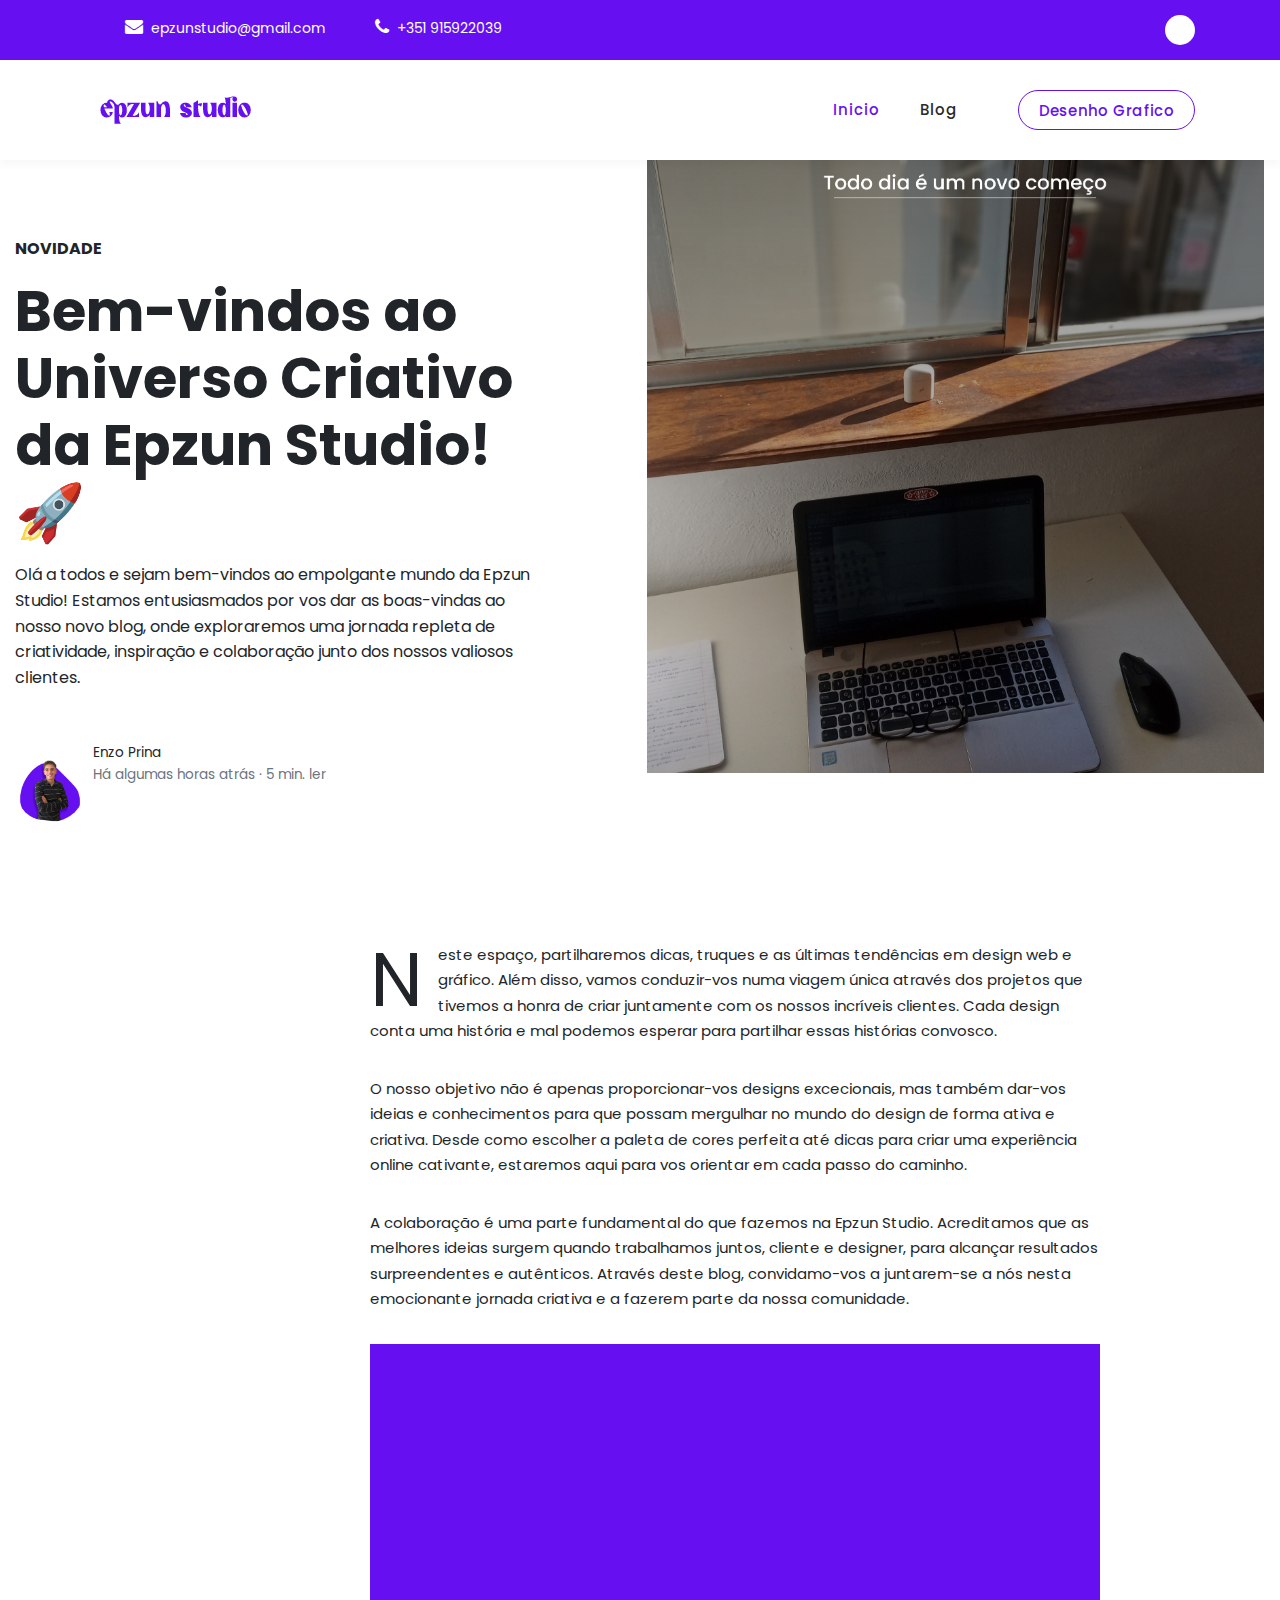
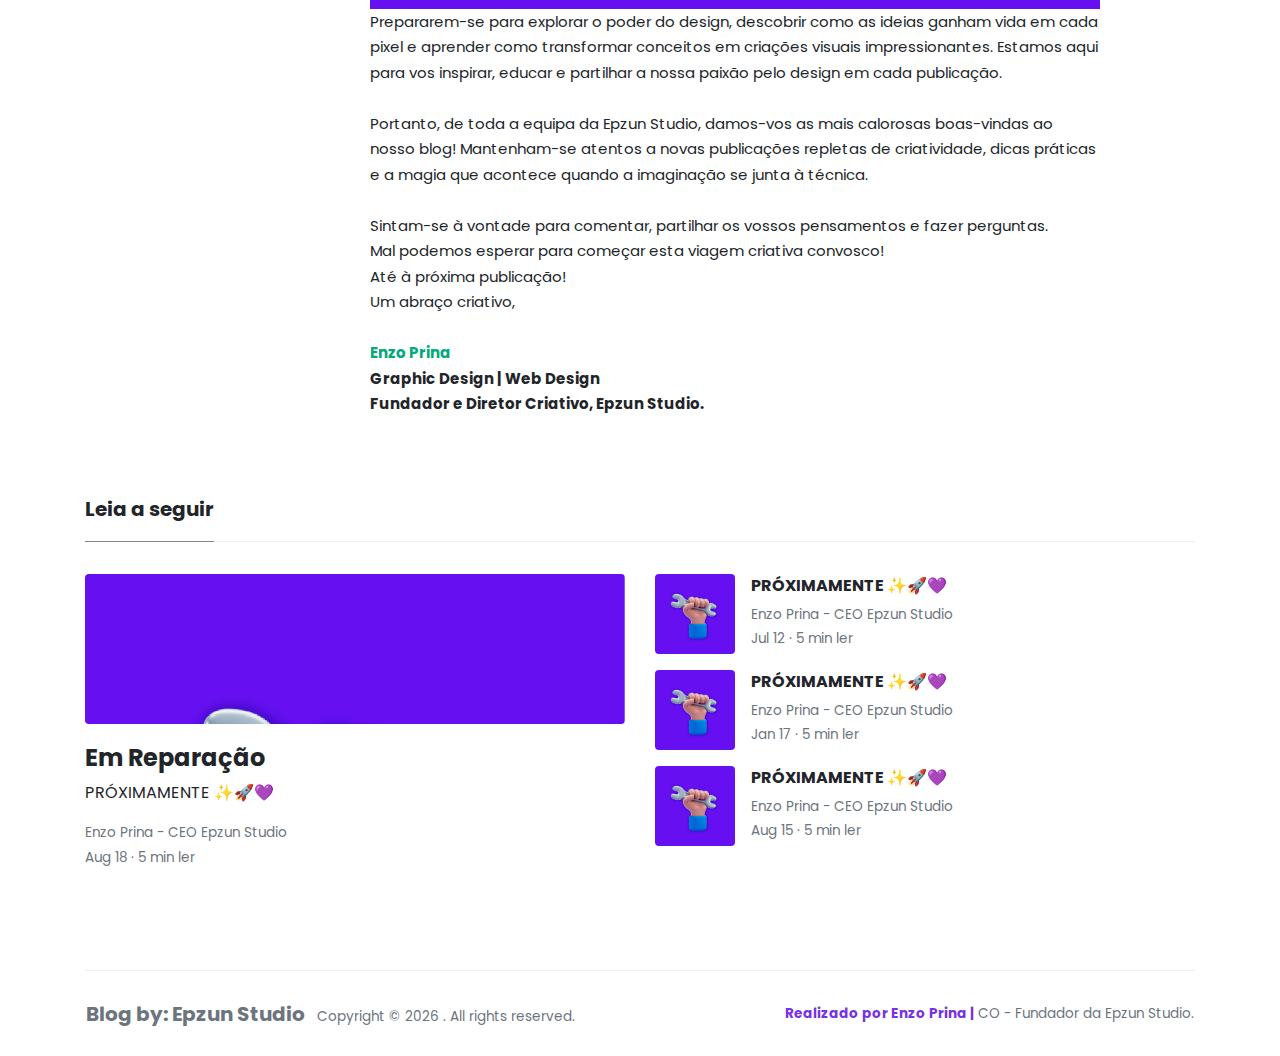
<file: Blog/article.html>
<!DOCTYPE html>
<html lang="en">
<head>
	<!-- Google tag (gtag.js) -->
<script async src="https://www.googletagmanager.com/gtag/js?id=G-KWK4ZG93HY"></script>
<script>
window.dataLayer = window.dataLayer || [];
function gtag(){dataLayer.push(arguments);}
gtag('js', new Date());

gtag('config', 'G-KWK4ZG93HY');
</script>
<meta charset="utf-8"/>
<link rel="apple-touch-icon" sizes="76x76" href="./assets/img/favicon.ico">
<link rel="shortcut icon" href="../assets/images/ep-white-15.png">
<link rel="stylesheet" href="https://unicons.iconscout.com/release/v4.0.8/css/line.css">

<meta http-equiv="X-UA-Compatible" content="IE=edge,chrome=1"/>
<title>Post - Epzun Studio</title>
<meta content='width=device-width, initial-scale=1.0, maximum-scale=1.0, user-scalable=0, shrink-to-fit=no' name='viewport'/>
<!-- Google Font -->
<link href="https://fonts.googleapis.com/css?family=Playfair+Display:400,700|Source+Sans+Pro:400,700" rel="stylesheet">
<!-- Font Awesome Icons -->
<link rel="stylesheet" href="https://use.fontawesome.com/releases/v5.3.1/css/all.css" integrity="sha384-mzrmE5qonljUremFsqc01SB46JvROS7bZs3IO2EmfFsd15uHvIt+Y8vEf7N7fWAU" crossorigin="anonymous">
<!-- Main CSS -->
<link href="./assets/css/main.css" rel="stylesheet"/>


<link rel="stylesheet" href="../assets/css/fontawesome.css">
<link rel="stylesheet" href="../assets/css/animated.css">
<link rel="stylesheet" href="../assets/css/owl.css">
    <!-- Easymailing suscription form --> <script> (function (w, d, s, i) { var f = d.getElementsByTagName(s)[0], j = d.createElement(s); j.async = true; j.src = 'https://assets.easymailing.com/build/trck/universal.js' + '?v' + (~~(new Date().getTime() / 1000000)); f.parentNode.insertBefore(j, f); w.__easymsettings = { domain: i }; })(window, document, 'script', 'epzunstudio.easymailing.com'); </script> <!-- End Easymailing suscription form -->

</head>

<body>
<!--------------------------------------
NAVBAR
--------------------------------------->


  <!-- Pre-header Starts -->
  <div class="pre-header">
    <div class="container">
      <div class="row">
        <div class="col-lg-8 col-sm-8 col-7">
          <ul class="info">
            <li><a href="#"><i class="fa fa-envelope"></i>epzunstudio@gmail.com</a></li>
            <li><a href="#"><i class="fa fa-phone"></i>+351 915922039</a></li>
          </ul>
        </div>
        <div class="col-lg-4 col-sm-4 col-5">
          <ul class="social-media">
            <li><a href="https://www.instagram.com/epzun_studio/?hl=es"><i class="uil uil-instagram"></i></a></li>
          </ul>
        </div>
      </div>
    </div>
  </div>
  <!-- Pre-header End -->


<header class="header-area header-sticky wow slideInDown" data-wow-duration="0.75s" data-wow-delay="0s">
    <div class="container">
      <div class="row">
        <div class="col-12">
          <nav class="main-nav">
            <!-- ***** Logo Start ***** -->
            <a href="../index.html" class="logo">
              <img src="../assets/images/logo_epzunstudio-01.png" alt="">
            </a>
            <!-- ***** Logo End ***** -->
            <!-- ***** Menu Start ***** -->
             <ul class="nav ">
              <li class="scroll-to-section"><a href="./index.html" class="active">Inicio</a></li>
              <li class="scroll-to-section"><a href="Blog.html">Blog</a></li>
              <li class="scroll-to-section"><div class="border-first-button"><a href="../design.html" target="_blank">Desenho Grafico</a></div></li> 
            </ul>             
            <a class='menu-trigger'>
                <span>Menu</span>
            </a>
            <!-- ***** Menu End ***** -->
          </nav>
        </div>
      </div>
    </div>
  </header>
<!-- End Navbar -->
    
<!--------------------------------------
HEADER
--------------------------------------->
<div class="containers mt-5 pt-5">
	<div class="jumbotron jumbotron-fluid  mb-3 pl-0 pt-0 pb-0 bg-white position-relative">
		<div class="h-100 tofront">
			<div class="row justify-content-between">
				<div class="col-md-6 pt-6 pb-6 pr-6 align-self-center">
					<p class="text-uppercase font-weight-bold">
						<a class="text-dark" href="#">Novidade</a>
					</p>
					<h1 class="display-4 secondfont mb-3 font-weight-bold">Bem-vindos ao Universo Criativo da Epzun Studio! 🚀</h1>
					<p class="mb-3">
						Olá a todos e sejam bem-vindos ao empolgante mundo da Epzun Studio! Estamos entusiasmados por vos dar as boas-vindas
						ao nosso novo blog, onde exploraremos uma jornada repleta de criatividade, inspiração e colaboração junto dos nossos valiosos clientes.
					</p>
					<div class="d-flex align-items-center">
						<img class="rounded-circle mt-5" src="../assets/images/sobre nos-04.png" width="70">
						<small class="ml-2">Enzo Prina <span class="text-muted d-block">Há algumas horas atrás &middot; 5 min. ler</span>
						</small>
					</div>
				</div>
				<div class="col-md-6 pr-0">
					<img src="../assets/images/sobre mim-11.jpg">
				</div>
			</div>
		</div>
	</div>
</div>
<!-- End Header -->
    
<!--------------------------------------
MAIN
--------------------------------------->
<div class="container pt-4 pb-4">
	<div class="row justify-content-center">
		<div class="col-lg-2 pr-4 mb-4 col-md-12">

		</div>
		<div class="col-md-12 col-lg-8">
			<article class="article-post">
			<p>
				Neste espaço, partilharemos dicas, truques e as últimas tendências em design web e gráfico. Além disso, vamos conduzir-vos numa viagem única através dos projetos que tivemos a honra de criar juntamente com os nossos incríveis clientes. Cada design conta uma história e mal podemos esperar para partilhar essas histórias convosco.
			</p>
			<p>
				O nosso objetivo não é apenas proporcionar-vos designs excecionais, mas também dar-vos ideias e conhecimentos para que possam mergulhar no mundo do design de forma ativa e criativa. Desde como escolher a paleta de cores perfeita até dicas para criar uma experiência online cativante, estaremos aqui para vos orientar em cada passo do caminho.
			</p>
			<p>
				A colaboração é uma parte fundamental do que fazemos na Epzun Studio. Acreditamos que as melhores ideias surgem quando trabalhamos juntos, cliente e designer, para alcançar resultados surpreendentes e autênticos. Através deste blog, convidamo-vos a juntarem-se a nós nesta emocionante jornada criativa e a fazerem parte da nossa comunidade.
			</p>
			<div id="free-quote containers" class="free-quote">
				<div class="containers">
				  <div class="row">
					<div class="col-lg-4 offset-lg-4">
					  <div class="section-heading  wow fadeIn" data-wow-duration="1s" data-wow-delay="0.3s">
						<h6>Vais receber as nossas ideias todos os meses.</h6>
						<h4>Fique atento a novas notícias!</h4>
						<div class="line-dec"></div>
					  </div>
					</div>
					<div class="col-lg-8 offset-lg-2  wow fadeIn" data-wow-duration="1s" data-wow-delay="0.8s">
					  <div data-easymform="bc2566fb1c8c4c6382041bf691df9016"></div>
					</div>
				  </div>
				</div>
			  </div> 
			<p >
				Prepararem-se para explorar o poder do design, descobrir como as ideias ganham vida em cada pixel e 
				aprender como transformar conceitos em criações visuais impressionantes. Estamos aqui para vos inspirar, 
				educar e partilhar a nossa paixão pelo design em cada publicação. <br>
				<br>

				Portanto, de toda a equipa da Epzun Studio, damos-vos as mais calorosas boas-vindas ao nosso blog! Mantenham-se atentos a 
				novas publicações repletas de criatividade, dicas práticas e a magia que acontece quando a imaginação se junta à técnica. <br>
				<br>

				Sintam-se à vontade para comentar, partilhar os vossos pensamentos e fazer perguntas.  <br>
				Mal podemos esperar para começar esta viagem criativa convosco!
<br>
Até à próxima publicação!
<br>
Um abraço criativo,
<br> <br>
<b> <a href="https://enzo-prina.netlify.app/" target="_blank">Enzo Prina</a> <br> Graphic Design | Web Design <br>
	Fundador e Diretor Criativo, Epzun Studio.</b>







			</p>
			</article>
		</div>
	</div>
</div>
    
<div class="container pt-4 pb-4">
	<h5 class="font-weight-bold spanborder"><span>Leia a seguir</span></h5>
	<div class="row">
		<div class="col-lg-6">
			<div class="card border-0 mb-4 box-shadow h-xl-300 ">
				<div class="rounded" style="background-image: url(../assets/images/reparacion-16.png); height: 150px; background-size: cover; background-repeat: no-repeat;">
				</div>
				<div class="card-body px-0 pb-0 d-flex flex-column align-items-start">
					<h2 class="h4 font-weight-bold">
					<a class="text-dark" href="#">Em Reparação</a>
					</h2>
					<p class="card-text">
						PRÓXIMAMENTE ✨🚀💜
					</p>
					<div>
						<small class="d-block"><a class="text-muted" href="#">Enzo Prina - CEO Epzun Studio</a></small>
						<small class="text-muted">Aug 18 · 5 min ler</small>
					</div>
				</div>
			</div>
		</div>
		<div class="col-lg-6">
			<div class="flex-md-row mb-4 box-shadow h-xl-300">
				<div class="mb-3 d-flex align-items-center">
					<img class="rounded" height="80" src="../assets/images/reparacion-16.png">
					<div class="pl-3">
						<h2 class="mb-2 h6 font-weight-bold">
						<a class="text-dark" href="#">PRÓXIMAMENTE ✨🚀💜</a>
						</h2>
						<div class="card-text text-muted small">
							Enzo Prina - CEO Epzun Studio
						</div>
						<small class="text-muted">Jul 12 · 5 min ler</small>
					</div>
				</div>
				<div class="mb-3 d-flex align-items-center">
					<img class="rounded" height="80" src="../assets/images/reparacion-16.png">
					<div class="pl-3">
						<h2 class="mb-2 h6 font-weight-bold">
						<a class="text-dark" href="#">PRÓXIMAMENTE ✨🚀💜</a>
						</h2>
						<div class="card-text text-muted small">
							 Enzo Prina - CEO Epzun Studio
						</div>
						<small class="text-muted">Jan 17 · 5 min ler</small>
					</div>
				</div>
				<div class="mb-3 d-flex align-items-center">
					<img class="rounded" height="80" src="../assets/images/reparacion-16.png">
					<div class="pl-3">
						<h2 class="mb-2 h6 font-weight-bold">
						<a class="text-dark" href="./article.html">PRÓXIMAMENTE ✨🚀💜</a>
						</h2>
						<div class="card-text text-muted small">
							Enzo Prina - CEO Epzun Studio
						</div>
						<small class="text-muted">Aug 15 · 5 min ler</small>
					</div>
				</div>
			</div>
		</div>
	</div>
</div>
<!-- End Main -->
    
<!--------------------------------------
FOOTER
--------------------------------------->
<div class="container mt-5">
	<footer class="bg-white border-top p-3 text-muted small">
	<div class="row align-items-center justify-content-between">
		<div>
			<span class="navbar-brand mr-2"><strong> Blog by: Epzun Studio</strong></span> Copyright &copy;
			<script>document.write(new Date().getFullYear())</script>
			 . All rights reserved.
		</div>
		<div>
			<a target="_blank" class="text-secondary font-weight-bold" href="https://enzo-prina.netlify.app/">Realizado por Enzo Prina |</a> CO - Fundador da Epzun Studio.
		</div>
	</div>
	</footer>
</div>
<!-- End Footer -->
    
<!--------------------------------------
JAVASCRIPTS
--------------------------------------->
<script src="../vendor/jquery/jquery.min.js"></script>
<script src="../vendor/bootstrap/js/bootstrap.bundle.min.js"></script>
<script src="../assets/js/owl-carousel.js"></script>
<script src="../assets/js/animation.js"></script>
<script src="../assets/js/imagesloaded.js"></script>
<script src="../assets/js/custom.js"></script>



<script src="./assets/js/vendor/jquery.min.js" type="text/javascript"></script>
<script src="./assets/js/vendor/popper.min.js" type="text/javascript"></script>
<script src="./assets/js/vendor/bootstrap.min.js" type="text/javascript"></script>
<script src="./assets/js/functions.js" type="text/javascript"></script>
</body>
</html>
</file>
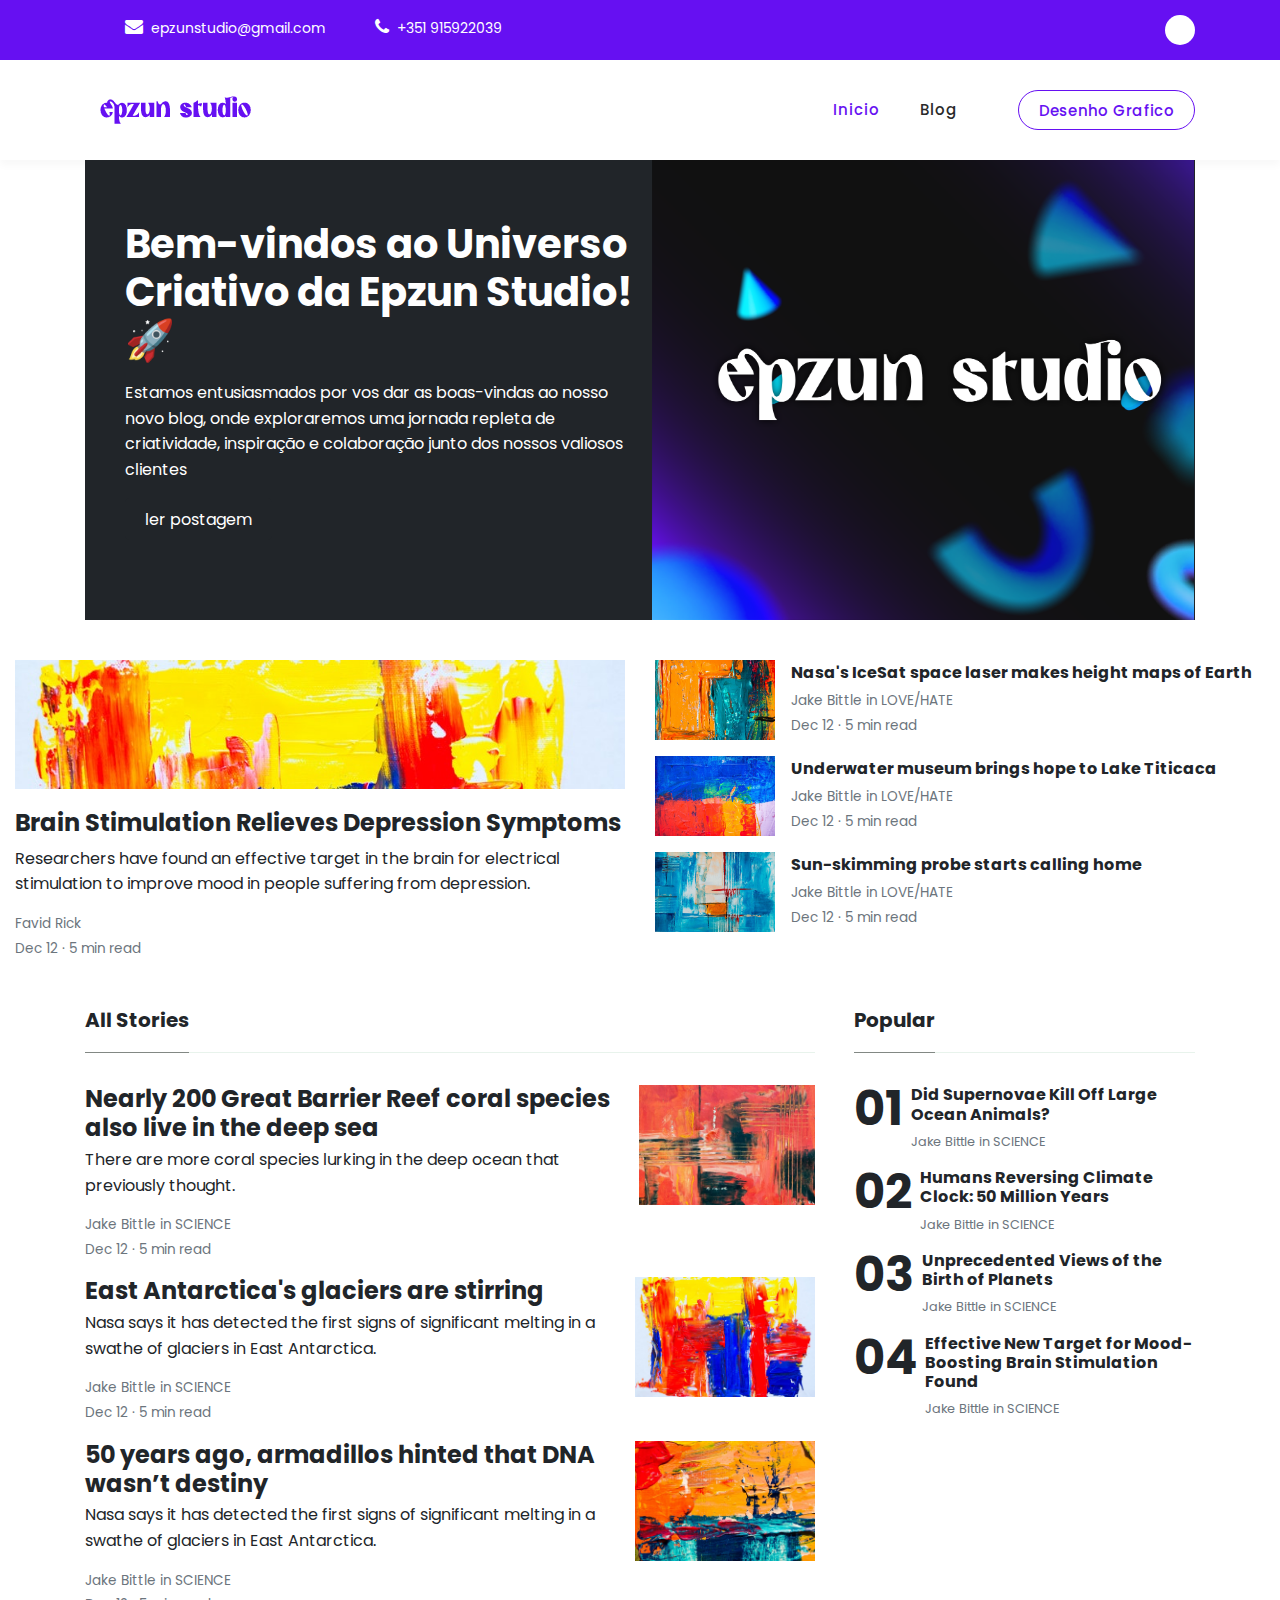
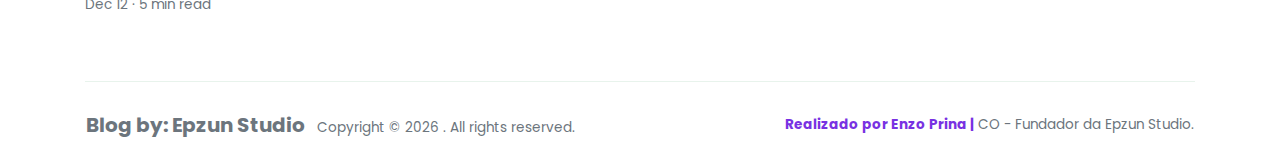
<file: Blog/Blog.html>
<!DOCTYPE html>
<html lang="en">
<head>
<meta charset="utf-8"/>
<link rel="apple-touch-icon" sizes="76x76" href="./assets/img/favicon.ico">
<link rel="shortcut icon" href="../assets/images/ep-white-15.png">
<meta http-equiv="X-UA-Compatible" content="IE=edge,chrome=1"/>
<title>Blog - Epzun Studio</title>
<link rel="stylesheet" href="https://unicons.iconscout.com/release/v4.0.8/css/line.css">
<meta content='width=device-width, initial-scale=1.0, maximum-scale=1.0, user-scalable=0, shrink-to-fit=no' name='viewport'/>
<!-- Google Font -->
<link href="https://fonts.googleapis.com/css?family=Playfair+Display:400,700|Source+Sans+Pro:400,600,700" rel="stylesheet">
<!-- Font Awesome Icons -->
<link rel="stylesheet" href="https://use.fontawesome.com/releases/v5.3.1/css/all.css" integrity="sha384-mzrmE5qonljUremFsqc01SB46JvROS7bZs3IO2EmfFsd15uHvIt+Y8vEf7N7fWAU" crossorigin="anonymous">


<!-- Main CSS -->
<link href="./assets/css/main.css" rel="stylesheet"/>

<link rel="stylesheet" href="../assets/css/fontawesome.css">
<link rel="stylesheet" href="../assets/css/animated.css">
<link rel="stylesheet" href="../assets/css/owl.css">
</head>
<body>
<!--------------------------------------
NAVBAR
--------------------------------------->

  <!-- ***** Preloader Start ***** -->
  <div id="js-preloader" class="js-preloader">
    <div class="preloader-inner">
      <span class="dot"></span>
      <div class="dots">
        <span></span>
        <span></span>
        <span></span>
      </div>
    </div>
  </div>
  <!-- ***** Preloader End ***** -->


  <!-- Pre-header Starts -->
  <div class="pre-header">
    <div class="container">
      <div class="row">
        <div class="col-lg-8 col-sm-8 col-7">
          <ul class="info">
            <li><a href="#"><i class="fa fa-envelope"></i>epzunstudio@gmail.com</a></li>
            <li><a href="#"><i class="fa fa-phone"></i>+351 915922039</a></li>
          </ul>
        </div>
        <div class="col-lg-4 col-sm-4 col-5">
          <ul class="social-media">
            <li><a href="https://www.instagram.com/epzun_studio/?hl=es"><i class="uil uil-instagram"></i></a></li>
          </ul>
        </div>
      </div>
    </div>
  </div>
  <!-- Pre-header End -->

  <!-- ***** Header Area Start ***** -->
  <header class="header-area header-sticky wow slideInDown" data-wow-duration="0.75s" data-wow-delay="0s">
    <div class="container">
      <div class="row">
        <div class="col-12">
          <nav class="main-nav">
            <!-- ***** Logo Start ***** -->
            <a href="../index.html" class="logo">
              <img src="../assets/images/logo_epzunstudio-01.png" alt="">
            </a>
            <!-- ***** Logo End ***** -->
            <!-- ***** Menu Start ***** -->
            <ul class="nav">
              <li class="scroll-to-section"><a href="../index.html" class="active">Inicio</a></li>
              <li class="scroll-to-section"><a href="Blog.html">Blog</a></li>
              <li class="scroll-to-section"><div class="border-first-button"><a href="design.html" target="_blank">Desenho Grafico</a></div></li> 
            </ul>        
            <a class='menu-trigger'>
                <span>Menu</span>
            </a>
            <!-- ***** Menu End ***** -->
          </nav>
        </div>
      </div>
    </div>
  </header>

<!-- End Navbar -->
    
    
<!--------------------------------------
HEADER
--------------------------------------->
<div class="container">
	<div class="jumbotron jumbotron-fluid mb-3 pt-6 pb-0 bg-dark position-relative">
		<div class="pl-4 pr-0 h-100 tofront">
			<div class="row justify-content-between">
				<div class="col-md-6 pt-6 pb-6 align-self-center">
					<h1 class="secondfont mb-3 font-weight-bold text-white bg-dark"> Bem-vindos ao Universo Criativo da Epzun Studio! 🚀</h1>
					<p class="mb-3 text-white bg-dark">
						Estamos entusiasmados por vos dar as boas-vindas ao nosso novo blog, onde exploraremos uma jornada repleta de criatividade, inspiração e colaboração junto dos nossos valiosos clientes
					</p>
					<a href="./article.html" class="btn btn-dark">ler postagem</a>
				</div>
				<div class="col-md-6 d-none d-md-block pr-0" style="background-size:cover;background-image:url(./assets/img/demo/portada-01.png);">	</div>
			</div>
		</div>
	</div>
</div>
<!-- End Header -->
    
    
<!--------------------------------------
MAIN
--------------------------------------->
    
<div class="containers pt-4 pb-4">
	<div class="row">
		<div class="col-lg-6">
			<div class="card border-0 mb-4 box-shadow h-xl-300">              
                <div style="background-image: url(./assets/img/demo/1.jpg); height: 150px;    background-size: cover;    background-repeat: no-repeat;"></div>               
				<div class="card-body px-0 pb-0 d-flex flex-column align-items-start">
					<h2 class="h4 font-weight-bold">
					<a class="text-dark" href="./article.html">Brain Stimulation Relieves Depression Symptoms</a>
					</h2>
					<p class="card-text">
						 Researchers have found an effective target in the brain for electrical stimulation to improve mood in people suffering from depression.
					</p>
					<div>
						<small class="d-block"><a class="text-muted" href="./author.html">Favid Rick</a></small>
						<small class="text-muted">Dec 12 &middot; 5 min read</small>
					</div>
				</div>
			</div>
		</div>
		<div class="col-lg-6">
			<div class="flex-md-row mb-4 box-shadow h-xl-300">
				<div class="mb-3 d-flex align-items-center">
					<img height="80" src="./assets/img/demo/blog4.jpg">
					<div class="pl-3">
						<h2 class="mb-2 h6 font-weight-bold">
						<a class="text-dark" href="./article.html">Nasa's IceSat space laser makes height maps of Earth</a>
						</h2>
						<div class="card-text text-muted small">
							 Jake Bittle in LOVE/HATE
						</div>
						<small class="text-muted">Dec 12 &middot; 5 min read</small>
					</div>
				</div>
				<div class="mb-3 d-flex align-items-center">
					<img height="80" src="./assets/img/demo/blog5.jpg">
					<div class="pl-3">
						<h2 class="mb-2 h6 font-weight-bold">
						<a class="text-dark" href="./article.html">Underwater museum brings hope to Lake Titicaca</a>
						</h2>
						<div class="card-text text-muted small">
							 Jake Bittle in LOVE/HATE
						</div>
						<small class="text-muted">Dec 12 &middot; 5 min read</small>
					</div>
				</div>
				<div class="mb-3 d-flex align-items-center">
					<img height="80" src="./assets/img/demo/blog6.jpg">
					<div class="pl-3">
						<h2 class="mb-2 h6 font-weight-bold">
						<a class="text-dark" href="./article.html">Sun-skimming probe starts calling home</a>
						</h2>
						<div class="card-text text-muted small">
							 Jake Bittle in LOVE/HATE
						</div>
						<small class="text-muted">Dec 12 &middot; 5 min read</small>
					</div>
				</div>
			</div>
		</div>
	</div>
</div>
    
<div class="container">
	<div class="row justify-content-between">
		<div class="col-md-8">
			<h5 class="font-weight-bold spanborder"><span>All Stories</span></h5>
			<div class="mb-3 d-flex justify-content-between">
				<div class="pr-3">
					<h2 class="mb-1 h4 font-weight-bold">
					<a class="text-dark" href="./article.html">Nearly 200 Great Barrier Reef coral species also live in the deep sea</a>
					</h2>
					<p>
						There are more coral species lurking in the deep ocean that previously thought.
					</p>
					<div class="card-text text-muted small">
						 Jake Bittle in SCIENCE
					</div>
					<small class="text-muted">Dec 12 &middot; 5 min read</small>
				</div>
				<img height="120" src="./assets/img/demo/blog8.jpg">
			</div>
			<div class="mb-3 d-flex justify-content-between">
				<div class="pr-3">
					<h2 class="mb-1 h4 font-weight-bold">
					<a class="text-dark" href="./article.html">East Antarctica's glaciers are stirring</a>
					</h2>
					<p>
						Nasa says it has detected the first signs of significant melting in a swathe of glaciers in East Antarctica.
					</p>
					<div class="card-text text-muted small">
						 Jake Bittle in SCIENCE
					</div>
					<small class="text-muted">Dec 12 &middot; 5 min read</small>
				</div>
				<img height="120" src="./assets/img/demo/1.jpg">
			</div>
			<div class="mb-3 d-flex justify-content-between">
				<div class="pr-3">
					<h2 class="mb-1 h4 font-weight-bold">
					<a class="text-dark" href="./article.html">50 years ago, armadillos hinted that DNA wasn’t destiny</a>
					</h2>
					<p>
						Nasa says it has detected the first signs of significant melting in a swathe of glaciers in East Antarctica.
					</p>
					<div class="card-text text-muted small">
						 Jake Bittle in SCIENCE
					</div>
					<small class="text-muted">Dec 12 &middot; 5 min read</small>
				</div>
				<img height="120" src="./assets/img/demo/5.jpg">
			</div>
		</div>
		<div class="col-md-4 pl-4">
            <h5 class="font-weight-bold spanborder"><span>Popular</span></h5>
			<ol class="list-featured">
				<li>
				<span>
				<h6 class="font-weight-bold">
				<a href="./article.html" class="text-dark">Did Supernovae Kill Off Large Ocean Animals?</a>
				</h6>
				<p class="text-muted">
					Jake Bittle in SCIENCE
				</p>
				</span>
				</li>
				<li>
				<span>
				<h6 class="font-weight-bold">
				<a href="./article.html" class="text-dark">Humans Reversing Climate Clock: 50 Million Years</a>
				</h6>
				<p class="text-muted">
					Jake Bittle in SCIENCE
				</p>
				</span>
				</li>
				<li>
				<span>
				<h6 class="font-weight-bold">
				<a href="./article.html" class="text-dark">Unprecedented Views of the Birth of Planets</a>
				</h6>
				<p class="text-muted">
					Jake Bittle in SCIENCE
				</p>
				</span>
				</li>
				<li>
				<span>
				<h6 class="font-weight-bold">
				<a href="./article.html" class="text-dark">Effective New Target for Mood-Boosting Brain Stimulation Found</a>
				</h6>
				<p class="text-muted">
					Jake Bittle in SCIENCE
				</p>
				</span>
				</li>
			</ol>
		</div>
	</div>
</div>
    
<!--------------------------------------
FOOTER
--------------------------------------->
<div class="container mt-5">
	<footer class="bg-white border-top p-3 text-muted small">
	<div class="row align-items-center justify-content-between">
		<div>
            <span class="navbar-brand mr-2"><strong>Blog by: Epzun Studio</strong></span> Copyright &copy;
			<script>document.write(new Date().getFullYear())</script>
			 . All rights reserved.
		</div>
		<div>
			<a target="_blank" class="text-secondary font-weight-bold" href="https://enzo-prina.netlify.app/">Realizado por Enzo Prina |</a>  CO - Fundador da Epzun Studio.
		</div>
	</div>
	</footer>
</div>
<!-- End Footer -->
             
<!--------------------------------------
JAVASCRIPTS
--------------------------------------->
	<script src="../vendor/jquery/jquery.min.js"></script>
	<script src="../vendor/bootstrap/js/bootstrap.bundle.min.js"></script>
	<script src="../assets/js/owl-carousel.js"></script>
	<script src="../assets/js/animation.js"></script>
	<script src="../assets/js/imagesloaded.js"></script>
	<script src="../assets/js/custom.js"></script>


<script src="./assets/js/vendor/jquery.min.js" type="text/javascript"></script>
<script src="./assets/js/vendor/popper.min.js" type="text/javascript"></script>
<script src="./assets/js/vendor/bootstrap.min.js" type="text/javascript"></script>
<script src="./assets/js/functions.js" type="text/javascript"></script>
</body>
</html>
</file>
<file: assets/css/templatemo-digimedia-v1.css>
/*

TemplateMo 568 DigiMedia

https://templatemo.com/tm-568-digimedia

*/

/* ---------------------------------------------
Table of contents
------------------------------------------------
01. font & reset css
02. reset
03. global styles
04. header
05. banner
06. features
07. testimonials
08. contact
09. footer
10. preloader
11. search
12. portfolio

--------------------------------------------- */
/* 
---------------------------------------------
font & reset css
--------------------------------------------- 
*/
/* 
---------------------------------------------
reset
--------------------------------------------- 
*/
html, body, div, span, applet, object, iframe, h1, h2, h3, h4, h5, h6, p, blockquote, div
pre, a, abbr, acronym, address, big, cite, code, del, dfn, em, font, img, ins, kbd, q,
s, samp, small, strike, strong, sub, sup, tt, var, b, u, i, center, dl, dt, dd, ol, ul, li,
figure, header, nav, section, article, aside, footer, figcaption {
  margin: 0;
  padding: 0;
  border: 0;
  outline: 0;
}

/* clear fix */
.grid:after {
  content: '';
  display: block;
  clear: both;
}

/* ---- .grid-item ---- */

.grid-sizer,
.grid-item {
  width: 50%;
}

.grid-item {
  float: left;
}

.grid-item img {
  display: block;
  max-width: 100%;
}

.clearfix:after {
  content: ".";
  display: block;
  clear: both;
  visibility: hidden;
  line-height: 0;
  height: 0;
}

.clearfix {
  display: inline-block;
}

html[xmlns] .clearfix {
  display: block;
}

* html .clearfix {
  height: 1%;
}

ul, li {
  padding: 0;
  margin: 0;
  list-style: none;
}

header, nav, section, article, aside, footer, hgroup {
  display: block;
}

* {
  box-sizing: border-box;
}

html, body {
  font-family: 'Poppins', sans-serif;
  font-weight: 400;
  background-color: #fff;
  -ms-text-size-adjust: 100%;
  -webkit-font-smoothing: antialiased;
  -moz-osx-font-smoothing: grayscale;
}

a {
  text-decoration: none !important;
}

h1, h2, h3, h4, h5, h6 {
  margin-top: 0px;
  margin-bottom: 0px;
}

ul {
  margin-bottom: 0px;
}

p {
  font-size: 15px;
  line-height: 30px;
  font-weight: 300;
  color: #dbc5ff;
}

img {
  width: 100%;
  overflow: hidden;
}

/* 
---------------------------------------------
global styles
--------------------------------------------- 
*/
html,
body {
  background: #fff;
  font-family: 'Poppins', sans-serif;
}

::selection {
  background: #6610f2;
  color: #fff !important;
}

::-moz-selection {
  background: #6610f2;
  color: #fff !important;
}

@media (max-width: 991px) {
  html, body {
    overflow-x: hidden;
  }
  .mobile-top-fix {
    margin-top: 30px;
    margin-bottom: 0px;
  }
  .mobile-bottom-fix {
    margin-bottom: 30px;
  }
  .mobile-bottom-fix-big {
    margin-bottom: 60px;
  }
}

.page-section {
  margin-top: 120px;
}

.section-heading {
  position: relative;
  z-index: 2;
}

.section-heading h6 {
  font-size: 15px;
  font-weight: 700;
  color: #726ae3;
  text-transform: uppercase;
  margin-bottom: 15px;
}

.section-heading h4 {
  color: #2a2a2a;
  font-size: 35px;
  font-weight: 700;
  text-transform: capitalize;
  margin-bottom: 25px;
}

.section-heading h4 em {
  font-style: normal;
  color: #726ae3;
}

.section-heading .line-dec {
  width: 50px;
  height: 2px;
  background-color: #726ae3;
}

.border-first-button a {
  display: inline-block !important;
  padding: 10px 20px !important;
  color: #6610f2 !important;
  border: 1px solid #6610f2 !important;
  border-radius: 23px;
  font-weight: 500 !important;
  letter-spacing: 0.3px !important;
  transition: all .5s;
}

.border-first-button a:hover {
  background-color: #6610f2;
  color: #fff !important;
}


/* 
---------------------------------------------
intro
--------------------------------------------- 
*/


.intro-banner {
  text-align: center;
  padding-top: 200px;margin-bottom: 100px;
  position: relative;
}

.intro-banner:after {
  content: '';
  background-image: url(../images/slider-left-dec.jpg);
  background-repeat: no-repeat;
  position: absolute;
  left: 0;
  top: 0px;
  width: 262px;
  height: 625px;
  z-index: 1;
}
/*
.intro-banner:before {
  content: '';
  background-image: url(../images/slider-right-dec.jpg);
  background-repeat: no-repeat;
  position: absolute;
  right: 0;
  top: 0px;
  width: 1159px;
  height: 797px;
  z-index: 2;
}
*/

.intro-banner img {
  max-width: 152px;
  margin-bottom: 30px;
}

.intro-banner h1 {
  font-size: 36px;
  font-weight: 600;
  text-transform: uppercase;
  margin-bottom: 30px;
  position: relative; 
  z-index: 2;
}

.intro-banner h4 {
  font-size: 20px;
  text-transform: capitalize;
  font-weight: 400;
  margin-bottom: 20px;
  position: relative; 
  z-index: 2;
}

.intro-banner a {
  display: inline-block !important;
  padding: 10px 20px !important;
  color: #6610f2 !important;
  border: 1px solid #6610f2 !important;
  border-radius: 23px;
  font-weight: 500 !important;
  letter-spacing: 0.3px !important;
  transition: all .5s;
  position: relative; 
  z-index: 2;
}

.intro-banner a:hover {
  background-color: #6610f2;
  color: #fff !important;
}

.demos {
  padding-top: 60px;
}

.demo-item {
  position: relative;
  z-index: 2;
}

.demos img {
  transition: all .5s;
  border-radius: 23px;
}

.demos img:hover {
  opacity: 1;
  box-shadow: 0px 0px 15px rgba(0,0,0,0.25);
}

.demos h4 {
  text-align: center;
  font-size: 20px;
  margin-top: 30px;
  font-weight: 700;
  text-transform: uppercase;
}


/* 
---------------------------------------------
header
--------------------------------------------- 
*/



.pre-header {
  background-color: #000000d0;
  color: white;
  height: 40px;
  padding: 10px 0px;
}

.pre-header ul li {
  display: inline-block;
}

.pre-header ul.info li {
  margin-right: 45px;
}

.pre-header ul.info li a {
  color: white;
  font-size: 14px;
  transition: all .3s;
}

.pre-header ul.info li a:hover {
  color: #6610f2;
}

.pre-header ul.info li a i {
  font-size: 18px;
  margin-right: 8px;
}

.pre-header ul.social-media {
  text-align: right;
}

.pre-header ul.social-media li {
  margin-left: 5px;
}

.pre-header ul.social-media li a {
  padding-top: -5px;
  background-color: #fff;
  color: #6610f2;
  display: inline-block;
  width: 25px;
  height: 25px;
  line-height: 25px;
  text-align: center;
  border-radius: 50%;
  font-size: 14px;
  transition: all .3s;
}

.pre-header ul.social-media li a:hover {
  background-color: #6610f2;
}

.background-header {
  background-color: #fff!important;
  height: 80px!important;
  position: fixed!important;
  top: 0px;
  left: 0px;
  right: 0px;
  box-shadow: 0px 5px 8px rgba(0,0,0,0.03);
}

.background-header .logo,
.background-header .main-nav .nav li a {
  color: #fff;
}

.background-header .main-nav .nav li:hover a {
  color: #6610f2;
}

.background-header .nav li a.active {
  position: relative;
  color: #fff;
}

.background-header .nav li a.active:after {
  position: absolute;
  width: 100%;
  height: 1px;
  background-color: #6610f2;
  content: '';
  left: 50%;
  bottom: -20px;
  transform: translateX(-50%);
}

.background-header .nav li:last-child a.active:after {
  background-color: transparent;
}

.header-area {
  background-color: #fff;
  box-shadow: 0px 5px 8px rgba(0,0,0,0.03);
  position: absolute;
  left: 0px;
  right: 0px;
  z-index: 100;
  height: 100px;
  -webkit-transition: all .5s ease 0s;
  -moz-transition: all .5s ease 0s;
  -o-transition: all .5s ease 0s;
  transition: all .5s ease 0s;
}

.header-area .main-nav {
  min-height: 80px;
  background: transparent;
}

.header-area .main-nav .logo {
  float: left;
  -webkit-transition: all 0.3s ease 0s;
  -moz-transition: all 0.3s ease 0s;
  -o-transition: all 0.3s ease 0s;
  transition: all 0.3s ease 0s;
}

.header-area .main-nav .logo {
    line-height: 100px;
    float: left;
    -webkit-transition: all 0.3s ease 0s;
    -moz-transition: all 0.3s ease 0s;
    -o-transition: all 0.3s ease 0s;
    transition: all 0.3s ease 0s;
}

.background-header .main-nav .logo {
  line-height: 80px;
}

.background-header .main-nav .nav {
  margin-top: 20px !important;
}

.header-area .main-nav .nav {
  float: right;
  margin-top: 30px;
  margin-right: 0px;
  background-color: transparent;
  -webkit-transition: all 0.3s ease 0s;
  -moz-transition: all 0.3s ease 0s;
  -o-transition: all 0.3s ease 0s;
  transition: all 0.3s ease 0s;
  position: relative;
  z-index: 999;
}

.header-area .main-nav .nav li {
  padding-left: 20px;
  padding-right: 20px;
}

.header-area .main-nav .nav li:last-child {
  padding-right: 0px;
  padding-left: 40px;
}

.header-area .main-nav .nav li:last-child a ,
.background-header .main-nav .nav li:last-child a {
  padding: 0px 20px !important;
  font-weight: 400;
}

.header-area .main-nav .nav li:last-child a:hover ,
.background-header .main-nav .nav li:last-child a:hover {
  color: #fff !important;
}

.header-area .main-nav .nav li a {
  display: block;
  font-weight: 500;
  font-size: 15px;
  color: #2a2a2a;
  text-transform: capitalize;
  -webkit-transition: all 0.3s ease 0s;
  -moz-transition: all 0.3s ease 0s;
  -o-transition: all 0.3s ease 0s;
  transition: all 0.3s ease 0s;
  height: 40px;
  line-height: 40px;
  border: transparent;
  letter-spacing: 1px;
}

.header-area .main-nav .nav li:hover a,
.header-area .main-nav .nav li a.active {
  color: #6610f2!important;
}

.background-header .main-nav .nav li:hover a,
.background-header .main-nav .nav li a.active {
  color: #6610f2!important;
  opacity: 1;
}

.header-area .main-nav .nav li.submenu {
  position: relative;
  padding-right: 30px;
}

.header-area .main-nav .nav li.submenu:after {
  font-family: FontAwesome;
  content: "\f107";
  font-size: 12px;
  color: #2a2a2a;
  position: absolute;
  right: 18px;
  top: 12px;
}

.background-header .main-nav .nav li.submenu:after {
  color: #2a2a2a;
}

.header-area .main-nav .nav li.submenu ul {
  position: absolute;
  width: 200px;
  box-shadow: 0 2px 28px 0 rgba(0, 0, 0, 0.06);
  overflow: hidden;
  top: 50px;
  opacity: 0;
  transform: translateY(+2em);
  visibility: hidden;
  z-index: -1;
  transition: all 0.3s ease-in-out 0s, visibility 0s linear 0.3s, z-index 0s linear 0.01s;
}

.header-area .main-nav .nav li.submenu ul li {
  margin-left: 0px;
  padding-left: 0px;
  padding-right: 0px;
}

.header-area .main-nav .nav li.submenu ul li a {
  opacity: 1;
  display: block;
  background: #f7f7f7;
  color: #2a2a2a!important;
  padding-left: 20px;
  height: 40px;
  line-height: 40px;
  -webkit-transition: all 0.3s ease 0s;
  -moz-transition: all 0.3s ease 0s;
  -o-transition: all 0.3s ease 0s;
  transition: all 0.3s ease 0s;
  position: relative;
  font-size: 13px;
  font-weight: 400;
  border-bottom: 1px solid #eee;
}

.header-area .main-nav .nav li.submenu ul li a:hover {
  background: #fff;
  color: #6610f2!important;
  padding-left: 25px;
}

.header-area .main-nav .nav li.submenu ul li a:hover:before {
  width: 3px;
}

.header-area .main-nav .nav li.submenu:hover ul {
  visibility: visible;
  opacity: 1;
  z-index: 1;
  transform: translateY(0%);
  transition-delay: 0s, 0s, 0.3s;
}

.header-area .main-nav .menu-trigger {
  cursor: pointer;
  display: block;
  position: absolute;
  top: 33px;
  width: 32px;
  height: 40px;
  text-indent: -9999em;
  z-index: 99;
  right: 40px;
  display: none;
}

.background-header .main-nav .menu-trigger {
  top: 23px;
}

.header-area .main-nav .menu-trigger span,
.header-area .main-nav .menu-trigger span:before,
.header-area .main-nav .menu-trigger span:after {
  -moz-transition: all 0.4s;
  -o-transition: all 0.4s;
  -webkit-transition: all 0.4s;
  transition: all 0.4s;
  background-color: #2a2a2a;
  display: block;
  position: absolute;
  width: 30px;
  height: 2px;
  left: 0;
}

.background-header .main-nav .menu-trigger span,
.background-header .main-nav .menu-trigger span:before,
.background-header .main-nav .menu-trigger span:after {
  background-color: #2a2a2a;
}

.header-area .main-nav .menu-trigger span:before,
.header-area .main-nav .menu-trigger span:after {
  -moz-transition: all 0.4s;
  -o-transition: all 0.4s;
  -webkit-transition: all 0.4s;
  transition: all 0.4s;
  background-color: #2a2a2a;
  display: block;
  position: absolute;
  width: 30px;
  height: 2px;
  left: 0;
  width: 75%;
}

.background-header .main-nav .menu-trigger span:before,
.background-header .main-nav .menu-trigger span:after {
  background-color: #2a2a2a;
}

.header-area .main-nav .menu-trigger span:before,
.header-area .main-nav .menu-trigger span:after {
  content: "";
}

.header-area .main-nav .menu-trigger span {
  top: 16px;
}

.header-area .main-nav .menu-trigger span:before {
  -moz-transform-origin: 33% 100%;
  -ms-transform-origin: 33% 100%;
  -webkit-transform-origin: 33% 100%;
  transform-origin: 33% 100%;
  top: -10px;
  z-index: 10;
}

.header-area .main-nav .menu-trigger span:after {
  -moz-transform-origin: 33% 0;
  -ms-transform-origin: 33% 0;
  -webkit-transform-origin: 33% 0;
  transform-origin: 33% 0;
  top: 10px;
}

.header-area .main-nav .menu-trigger.active span,
.header-area .main-nav .menu-trigger.active span:before,
.header-area .main-nav .menu-trigger.active span:after {
  background-color: transparent;
  width: 100%;
}

.header-area .main-nav .menu-trigger.active span:before {
  -moz-transform: translateY(6px) translateX(1px) rotate(45deg);
  -ms-transform: translateY(6px) translateX(1px) rotate(45deg);
  -webkit-transform: translateY(6px) translateX(1px) rotate(45deg);
  transform: translateY(6px) translateX(1px) rotate(45deg);
  background-color: #2a2a2a;
}

.background-header .main-nav .menu-trigger.active span:before {
  background-color: #2a2a2a;
}

.header-area .main-nav .menu-trigger.active span:after {
  -moz-transform: translateY(-6px) translateX(1px) rotate(-45deg);
  -ms-transform: translateY(-6px) translateX(1px) rotate(-45deg);
  -webkit-transform: translateY(-6px) translateX(1px) rotate(-45deg);
  transform: translateY(-6px) translateX(1px) rotate(-45deg);
  background-color: #2a2a2a;
}

.background-header .main-nav .menu-trigger.active span:after {
  background-color: #2a2a2a;
}

.header-area.header-sticky {
  min-height: 80px;
}

.header-area .nav {
  margin-top: 30px;
}

.header-area.header-sticky .nav li a.active {
  color: #6610f2;
}

@media (max-width: 1200px) {
  .header-area .main-nav .nav li {
    padding-left: 12px;
    padding-right: 12px;
  }
  .header-area .main-nav:before {
    display: none;
  }
}

@media (max-width: 992px) {
  .header-area .main-nav .nav li:last-child  ,
  .background-header .main-nav .nav li:last-child {
    display: none;
  }
  .header-area .main-nav .nav li:nth-child(6),
  .background-header .main-nav .nav li:nth-child(6) {
    padding-right: 0px;
  }
  .background-header .nav li a.active:after {
    display: none;
  }
}

@media (max-width: 767px) {
  .pre-header ul.info li:last-child {
    display: none;
  }
  .background-header .main-nav .nav {
    margin-top: 80px !important;
  }
  .header-area .main-nav .logo {
    color: #1e1e1e;
  }
  .header-area.header-sticky .nav li a:hover,
  .header-area.header-sticky .nav li a.active {
    color: #6610f2!important;
    opacity: 1;
  }
  .header-area.header-sticky .nav li.search-icon a {
    width: 100%;
  }
  .header-area {
    background-color: #fff;
    padding: 0px 15px;
    height: 100px;
    box-shadow: none;
    text-align: center;
    box-shadow: 0px 5px 8px rgba(0,0,0,0.03);
  }
  .header-area .container {
    padding: 0px;
  }
  .header-area .logo {
    margin-left: 30px;
  }
  .header-area .menu-trigger {
    display: block !important;
  }
  .header-area .main-nav {
    overflow: hidden;
  }
  .header-area .main-nav .nav {
    float: none;
    width: 100%;
    display: none;
    -webkit-transition: all 0s ease 0s;
    -moz-transition: all 0s ease 0s;
    -o-transition: all 0s ease 0s;
    transition: all 0s ease 0s;
    margin-left: 0px;
  }
  .background-header .nav {
    margin-top: 80px;
  }
  .header-area .main-nav .nav li:first-child {
    border-top: 1px solid #eee;
  }
  .header-area.header-sticky .nav {
    margin-top: 100px;
  }
  .header-area .main-nav .nav li {
    width: 100%;
    background: #fff;
    border-bottom: 1px solid #e7e7e7;
    padding-left: 0px !important;
    padding-right: 0px !important;
  }
  .header-area .main-nav .nav li a {
    height: 50px !important;
    line-height: 50px !important;
    padding: 0px !important;
    border: none !important;
    background: #f7f7f7 !important;
    color: #191a20 !important;
  }
  .header-area .main-nav .nav li a:hover {
    background: #eee !important;
    color: #6610f2!important;
  }
  .header-area .main-nav .nav li.submenu ul {
    position: relative;
    visibility: inherit;
    opacity: 1;
    z-index: 1;
    transform: translateY(0%);
    transition-delay: 0s, 0s, 0.3s;
    top: 0px;
    width: 100%;
    box-shadow: none;
    height: 0px;
  }
  .header-area .main-nav .nav li.submenu ul li a {
    font-size: 12px;
    font-weight: 400;
  }
  .header-area .main-nav .nav li.submenu ul li a:hover:before {
    width: 0px;
  }
  .header-area .main-nav .nav li.submenu ul.active {
    height: auto !important;
  }
  .header-area .main-nav .nav li.submenu:after {
    color: #3B566E;
    right: 25px;
    font-size: 14px;
    top: 15px;
  }
  .header-area .main-nav .nav li.submenu:hover ul, .header-area .main-nav .nav li.submenu:focus ul {
    height: 0px;
  }
}

@media (min-width: 767px) {
  .header-area .main-nav .nav {
    display: flex !important;
  }
}

/* 
---------------------------------------------
preloader
--------------------------------------------- 
*/




.js-preloader {
    position: fixed;
    top: 0;
    left: 0;
    right: 0;
    bottom: 0;
    background-color: #fff;
    display: -webkit-box;
    display: flex;
    -webkit-box-align: center;
    align-items: center;
    -webkit-box-pack: center;
    justify-content: center;
    opacity: 1;
    visibility: visible;
    z-index: 9999;
    -webkit-transition: opacity 0.25s ease;
    transition: opacity 0.25s ease;
}

.js-preloader.loaded {
    opacity: 0;
    visibility: hidden;
    pointer-events: none;
}

@-webkit-keyframes dot {
    50% {
        -webkit-transform: translateX(96px);
        transform: translateX(96px);
    }
}

@keyframes dot {
    50% {
        -webkit-transform: translateX(96px);
        transform: translateX(96px);
    }
}

@-webkit-keyframes dots {
    50% {
        -webkit-transform: translateX(-31px);
        transform: translateX(-31px);
    }
}

@keyframes dots {
    50% {
        -webkit-transform: translateX(-31px);
        transform: translateX(-31px);
    }
}

.preloader-inner {
    position: relative;
    width: 142px;
    height: 40px;
    background: #fff;
}

.preloader-inner .dot {
    position: absolute;
    width: 16px;
    height: 16px;
    top: 12px;
    left: 15px;
    background: #6610f2;
    border-radius: 50%;
    -webkit-transform: translateX(0);
    transform: translateX(0);
    -webkit-animation: dot 2.8s infinite;
    animation: dot 2.8s infinite;
}

.preloader-inner .dots {
    -webkit-transform: translateX(0);
    transform: translateX(0);
    margin-top: 12px;
    margin-left: 31px;
    -webkit-animation: dots 2.8s infinite;
    animation: dots 2.8s infinite;
}

.preloader-inner .dots span {
    display: block;
    float: left;
    width: 16px;
    height: 16px;
    margin-left: 16px;
    background: #6610f2;
    border-radius: 50%;
}



/* 
---------------------------------------------
Banner Style
--------------------------------------------- 
*/

.main-banner {
  background-repeat: no-repeat;
/* background-position: center center; */
  background-size: cover;
  padding: 100px 0px 120px 0px;
 /* position: relative; */
  overflow: hidden;
}

.background-imagen{
  background-image: url(../images/fondo-11.jpg);
  background-size: cover;
}

.free-quotes {
 /*  background-image: url(../images/quote-bg.jpg);*/
  background-repeat: no-repeat;
  background-position: center center;
  background-size: cover;
  padding: 120px 0px;
  text-align: center;
  position: relative;
  z-index: 2;

}

.free-quotes .section-heading {
  margin-bottom: 60px;
}

.free-quotes .section-heading h6,
.free-quotes .section-heading h4 {
  color: #fff;
}

.free-quotes .section-heading .line-dec {
  margin: 0 auto;
  background-color: #fff;
}

.free-quotes form {
  background-color: #fff;
  display: inline-block;
  width: 100%;
  min-height: 80px;
  border-radius: 40px;
  position: relative;
  z-index: 1;
}

.free-quotes form input {
  width: 100%;
  margin-top: 20px;
  margin-left: 30px;
  color: #afafaf;
  font-weight: 400;
  font-size: 15px;
  height: 40px;
  background-color: transparent;
  border-bottom: 1px solid #eee;
  border-top: none;
  border-left: none;
  border-right: none;
  position: relative;
  z-index: 2;
  outline: none;
}

.free-quotes form button {
  width: 100%;
  height: 80px;
  border-top-right-radius: 40px;
  border-bottom-right-radius: 40px;
  outline: none;
  border: none;
  margin-left: 30px;
  background-color: #726ae3;
  font-size: 15px;
  color: #fff;
}

.main-banner:after {
  content: '';
 /* background-image: url(../images/slider-left-dec.jpg); */
  background-repeat: no-repeat;
  position: absolute;
  left: 0;
  top: 60px;
  width: 262px;
  height: 625px;
  z-index: 1;
}

.main-banner:before {
  content: '';
 /* background-image: url(../images/slider-right-dec.jpg); */
  background-repeat: no-repeat;
  position: absolute;
  right: 0;
  top: 60px;
  width: 1159px;
  height: 797px;
  z-index: -1;
}

.main-banner .left-content {
  margin-right: 15px;
}

.main-banner .left-content h6 {
  text-transform: capitalize;
  font-size: 20px;
  font-weight: 700;
  color: #ffffff;
  margin-bottom: 15px;
  text-transform: uppercase;
}

.main-banner .left-content h2 {
  z-index: 2;
  position: relative;
  font-weight: 700;
  font-size: 50px;
  color: #ffffff;
  margin-bottom: 20px;
}

.main-banner .left-content p {
  margin-bottom: 30px;
  margin-right: 45px;
}

.main-banner .right-image {
  text-align: right;
  position: relative;
  z-index: 20;
}

.main-banner .right-image img {
  max-width: 593px;
}



/* 
---------------------------------------------
About Style
--------------------------------------------- 
*/

#about {
  padding-top: 130px;
}

.about-left-image img {
  margin-right: 45px;
}

.about-right-content p {
  margin-top: 30px;
  margin-bottom: 45px;
}

.skills-content {
  position: relative;
  z-index: 1;
  margin-top: -50px;
  background-color: #f5f5f5;
  border-bottom-right-radius: 50px;
  border-bottom-left-radius: 50px;
  padding: 110px 0px 50px 0px;
}

.skill-item {
  text-align: center;
}

.progress {
  width: 150px;
  height: 150px;
  line-height: 150px;
  background: none;
  margin: 0 auto;
  box-shadow: none;
  position: relative;
}
.progress:after {
  content: "";
  width: 100%;
  height: 100%;
  border-radius: 50%;
  border: 5px solid #fff;
  position: absolute;
  top: 0;
  left: 0;
}
.progress > span {
  width: 50%;
  height: 100%;
  overflow: hidden;
  position: absolute;
  top: 0;
  z-index: 1;
}
.progress .progress-left {
  left: 0;
}
.progress .progress-bar {
  width: 100%;
  height: 100%;
  background: none;
  border-width: 5px;
  border-style: solid;
  position: absolute;
  top: 0;
  border-color: #fd6a54;
}

.first-skill-item .progress .progress-bar {
  border-color: #6610f2;
}

.second-skill-item .progress .progress-bar {
  border-color: #726ae3;
}

.third-skill-item .progress .progress-bar {
  border-color: #f58b56;
}

.progress .progress-left .progress-bar {
  left: 100%;
  border-top-right-radius: 75px;
  border-bottom-right-radius: 75px;
  border-left: 0;
  -webkit-transform-origin: center left;
  transform-origin: center left;
}
.progress .progress-right {
  right: 0;
}
.progress .progress-right .progress-bar {
  left: -100%;
  border-top-left-radius: 75px;
  border-bottom-left-radius: 75px;
  border-right: 0;
  -webkit-transform-origin: center right;
  transform-origin: center right;
}
.progress .progress-value {
  text-align: center;
  color: #2a2a2a;
  display: flex;
  width: 100%;
  border-radius: 50%;
  font-size: 35px;
  text-align: center;
  line-height: 25px;
  align-items: center;
  justify-content: center;
  height: 100%;
  font-weight: 700;
}
.progress .progress-value div {
  margin-top: 10px;
}
.progress .progress-value span {
  font-size: 18px;
  text-transform: none;
  color: #afafaf;
  font-weight: 300;
}

/* This for loop creates the  necessary css animation names 
Due to the split circle of progress-left and progress right, we must use the animations on each side. 
*/
.progress[data-percentage="10"] .progress-right .progress-bar {
  animation: loading-1 1.5s linear forwards;
}
.progress[data-percentage="10"] .progress-left .progress-bar {
  animation: 0;
}

.progress[data-percentage="20"] .progress-right .progress-bar {
  animation: loading-2 1.5s linear forwards;
}
.progress[data-percentage="20"] .progress-left .progress-bar {
  animation: 0;
}

.progress[data-percentage="30"] .progress-right .progress-bar {
  animation: loading-3 1.5s linear forwards;
}
.progress[data-percentage="30"] .progress-left .progress-bar {
  animation: 0;
}

.progress[data-percentage="40"] .progress-right .progress-bar {
  animation: loading-4 1.5s linear forwards;
}
.progress[data-percentage="40"] .progress-left .progress-bar {
  animation: 0;
}

.progress[data-percentage="50"] .progress-right .progress-bar {
  animation: loading-5 1.5s linear forwards;
}
.progress[data-percentage="50"] .progress-left .progress-bar {
  animation: 0;
}

.progress[data-percentage="60"] .progress-right .progress-bar {
  animation: loading-5 1.5s linear forwards;
}
.progress[data-percentage="60"] .progress-left .progress-bar {
  animation: loading-1 1.5s linear forwards 1.5s;
}

.progress[data-percentage="70"] .progress-right .progress-bar {
  animation: loading-5 1.5s linear forwards;
}
.progress[data-percentage="70"] .progress-left .progress-bar {
  animation: loading-2 1.5s linear forwards 1.5s;
}

.progress[data-percentage="80"] .progress-right .progress-bar {
  animation: loading-5 1.5s linear forwards;
}
.progress[data-percentage="80"] .progress-left .progress-bar {
  animation: loading-3 1.5s linear forwards 1.5s;
}

.progress[data-percentage="90"] .progress-right .progress-bar {
  animation: loading-5 1.5s linear forwards;
}
.progress[data-percentage="90"] .progress-left .progress-bar {
  animation: loading-4 1.5s linear forwards 1.5s;
}

.progress[data-percentage="100"] .progress-right .progress-bar {
  animation: loading-5 1.5s linear forwards;
}
.progress[data-percentage="100"] .progress-left .progress-bar {
  animation: loading-5 1.5s linear forwards 1.5s;
}

@keyframes loading-1 {
  0% {
    -webkit-transform: rotate(0deg);
    transform: rotate(0deg);
  }
  100% {
    -webkit-transform: rotate(36);
    transform: rotate(36deg);
  }
}
@keyframes loading-2 {
  0% {
    -webkit-transform: rotate(0deg);
    transform: rotate(0deg);
  }
  100% {
    -webkit-transform: rotate(72);
    transform: rotate(72deg);
  }
}
@keyframes loading-3 {
  0% {
    -webkit-transform: rotate(0deg);
    transform: rotate(0deg);
  }
  100% {
    -webkit-transform: rotate(108);
    transform: rotate(108deg);
  }
}
@keyframes loading-4 {
  0% {
    -webkit-transform: rotate(0deg);
    transform: rotate(0deg);
  }
  100% {
    -webkit-transform: rotate(144);
    transform: rotate(144deg);
  }
}
@keyframes loading-5 {
  0% {
    -webkit-transform: rotate(0deg);
    transform: rotate(0deg);
  }
  100% {
    -webkit-transform: rotate(180);
    transform: rotate(180deg);
  }
}
.progress {
  margin-bottom: 1em;
}

/* 
---------------------------------------------
Services Style
--------------------------------------------- 
*/

.services {
  padding-top: 130px;
  position: relative;
}

.services:after {
  content: '';
  background-image: url(../images/services-left-dec.jpg);
  background-repeat: no-repeat;
  position: absolute;
  left: 0;
  top: 0px;
  width: 786px;
  height: 1217px;
  z-index: 0;
}

.services:before {
  content: '';
  background-image: url(../images/services-right-dec.jpg);
  background-repeat: no-repeat;
  position: absolute;
  right: 0;
  top: 400px;
  width: 161px;
  height: 413px;
  z-index: 0;
}

.services .section-heading {
  text-align: center;
  margin-bottom: 80px;
}

.services .section-heading .line-dec {
  margin: 0 auto;
}

.services .naccs {
  position: relative;
  z-index: 1;
}

.services .icon {
  display: block;
  text-align: center;
  margin: 0 auto;
}

.services .naccs .menu div h4 {
  color: #fff;
  font-size: 15px;
  font-weight: 400;
  width: 100%;
}

.services .icon img {
  margin-bottom: 10px;
  max-width: 60px;
  min-width: 60px;
}

.services .naccs .menu {
  text-align: center;
  margin-bottom: 30px;
}

.services .naccs .menu div {
  color: #2a2a2a;
  margin: 0px;
  width: 15%;
  font-size: 20px;
  font-weight: 700;
  display: inline-block;
  text-align: center;
  cursor: pointer;
  position: relative;
  border-radius: 15px;
  transition: 1s all cubic-bezier(0.075, 0.82, 0.165, 1);
}

.services .naccs .menu div .thumb {

  display: inline-block;
  width: 100%;
  padding: 30px 0px;
  background-color: #fff;
}

.services .naccs .menu div.active {
  box-shadow: 0px 0px 15px rgba(0,0,0,0.1);
}

.services ul.nacc {
  height: 100% !important;
  position: relative;
  min-height: 100%;
  list-style: none;
  margin: 0;
  padding: 0;
  transition: 0.5s all cubic-bezier(0.075, 0.82, 0.165, 1);
}

.services ul.nacc li {
  opacity: 0;
  transform: translateX(-50px);
  position: absolute;
  list-style: none;
  transition: 1s all cubic-bezier(0.075, 0.82, 0.165, 1);
}

.services ul.nacc li.active {
  transition-delay: 0.3s;
  position: relative;
  z-index: 2;
  opacity: 1;
  transform: translateX(0px);
  box-shadow: 0px 0px 15px rgba(0,0,0,0.1);
  background-color: #fff;
  border-radius: 15px;
  padding: 80px 120px 50px 120px;
}

.services ul.nacc li {
  width: 100%;
}

.services ul.nacc li .right-image img {
  max-width: 420px;
  float: right;
}

.services .nacc .thumb h4 {
  align-items: center;
  color: #2a2a2a;
  font-size: 20px;
  font-weight: 700;
  line-height: 35px;
  margin-bottom: 25px;
}

.services .nacc .thumb .main-white-button {
  text-align: center;
  margin-top: 40px;
}

.services .nacc .thumb .main-white-button a {
  align-items: center;
  background-color: #8d99af;
  color: #fff;
}

.services .nacc .thumb .main-white-button a i {
  align-items: center;
  background-color: #fff;
  color: #8d99af;
}

.services .left-text h4 {
  font-size: 20px;
  font-weight: 700;
  color: #6610f2 !important;
}

.services .left-text p {
  margin-bottom: 30px;
}

.nacc .ticks-list span {
  display: inline-block;
  opacity: 1;
  margin-right: 45px;
  margin-bottom: 20px;
  font-size: 15px;
  font-weight: 400;
}



/* 
---------------------------------------------
Free Quote
--------------------------------------------- 
*/

.free-quote {
  background-color: #6610f2;
 /*  background-image: url(../images/quote-bg.jpg);*/
  background-repeat: no-repeat;
  background-position: center center;
  background-size: cover;
  padding: 60px 0px;
  text-align: center;
  position: relative;
  z-index: 2;

}

.free-quote .section-heading {
  margin-bottom: 10px;
}

.free-quote .section-heading h6,
.free-quote .section-heading h4 {
  color: #fff;
}

.free-quote .section-heading .line-dec {
  margin: 0 auto;
  background-color: #fff;
}

.free-quote form {
  background-color: #fff;
  display: inline-block;
  width: 100%;
  min-height: 80px;
  border-radius: 40px;
  position: relative;
  z-index: 1;
  cursor: pointer;
}

.free-quote form input {
  width: 100%;
  
  margin-top: 20px;
  margin-left: 30px;
  color: #afafaf;
  font-weight: 400;
  font-size: 15px;
  height: 40px;
  background-color: transparent;
  border-bottom: 1px solid #eee;
  border-top: none;
  border-left: none;
  border-right: none;
  position: relative;
  z-index: 2;
  outline: none;
}

.free-quote form button {
  width: 100%;
  height: 80px;
  border-top-right-radius: 40px;
  border-bottom-right-radius: 40px;
  outline: none;
  border: none;
  margin-left: 30px;
  background-color: #726ae3;
  font-size: 15px;
  color: #fff;
}


/* 
---------------------------------------------
Portfolio
--------------------------------------------- 
*/

.our-portfolio {
  padding-top: 130px;
  overflow: hidden;
  position: relative;
}

.our-portfolio:before {
  content: '';
  background-image: url(../images/portfolio-right-dec.jpg);
  background-repeat: no-repeat;
  position: absolute;
  right: 0;
  top: 0px;
  width: 414px;
  height: 861px;
  z-index: 1;
}

.our-portfolio:after {
  content: '';
  background-image: url(../images/portfolio-left-dec.jpg);
  background-repeat: no-repeat;
  position: absolute;
  left: 0;
  top: 0px;
  width: 677px;
  height: 759px;
  z-index: 1;
}

.our-portfolio .section-heading {
  margin-bottom: 80px;
}

.our-portfolio .container-fluid {
  padding-right: 15px;
  padding-left: 15px;
  position: relative;
  z-index: 2;
}

.our-portfolio .item {
  position: relative;
  z-index: 222;
}

.portfolio-item {
  border-radius: 25px;
  box-shadow: 0px 0px 15px rgba(0,0,0,0.1);
  margin: 15px;
}

.portfolio-item .thumb {
  align-items: center;
  position: relative;
  border-radius: 50px;
}

.portfolio-item:hover .down-content h4,
.portfolio-item:hover .down-content span {
  color: #6610f2;
}

.portfolio-item .thumb img {
  align-items: center;
  border-top-right-radius: 23px;
  border-top-left-radius: 23px;
  overflow: hidden;
}

.portfolio-item .down-content {
  background-color: #fff;
  text-align: center;
  padding: 18px 0px;
  border-bottom-right-radius: 23px;
  border-bottom-left-radius: 23px;
}

.portfolio-item .down-content h4 {
  font-size: 20px;
  font-weight: 700;
  color: #2a2a2a;
  margin-bottom: 8px;
  transition: all .3s;
}

.portfolio-item .down-content span {
  font-size: 15px;
  color: #afafaf;
  transition: all .3s;
}

.our-portfolio .owl-nav {
  display: inline-block!important;
  position: absolute;
  top: -125px;
  right: 15%;
  max-width: 1320px;
}

.our-portfolio .owl-nav .owl-next {
  margin-left: 10px;
}

.our-portfolio .owl-nav span {
  width: 46px;
  height: 46px;
  display: inline-block;
  text-align: center;
  line-height: 46px;
  font-size: 30px;
  background-color: #eee;
  border-radius: 50%;
  color: #fff;
  transition: all 0.5s;
}

.our-portfolio .owl-nav span:hover {
  color: #fff;
  background-color: #6610f2;
}


/* 
---------------------------------------------
Blog
--------------------------------------------- 
*/

.blog:before {
  content: '';
  background-image: url(../images/blog-left-dec.jpg);
  background-repeat: no-repeat;
  position: absolute;
  left: 0;
  top: 0px;
  width: 961px;
  height: 1020px;
  z-index: 0;
}

.blog {
  position: relative;
  padding-top: 130px;
}

.blog .section-heading {
  text-align: center;
  margin-bottom: 80px;
}

.blog .section-heading .line-dec {
  margin: 0 auto;
}

.show-up {
  position: relative;
  z-index: 200;
}

.blog-post {
  box-shadow: 0px 0px 15px rgba(0,0,0,0.1);
  border-radius: 25px;
}

.blog-post .thumb img {
  align-items: center;
  border-top-right-radius: 23px;
  border-top-left-radius: 23px;
}

.blog-post .down-content {
  border-bottom-right-radius: 23px;
  border-bottom-left-radius: 23px;
  background-color: #fff;
  padding: 30px;
}

.blog-post .down-content span.category {
  font-size: 15px;
  color: #fff;
  padding: 8px 12px;
  background-color: #726ae3;
  border-radius: 18px;
  display: inline-block;
}

.blog-post .down-content span.date {
  font-size: 15px;
  color: #afafaf;
  text-align: right;
  float: right;
  margin-top: 4px;
}

.blog-post .down-content h4 {
  font-size: 20px;
  font-weight: 700;
  color: #2a2a2a;
  margin-top: 20px;
  margin-bottom: 20px;
  line-height: 30px;
}

.blog-post .down-content p {
  margin-bottom: 30px;
}

.blog-post .down-content span.author {
  font-size: 15px;
  color: #2a2a2a;
}

.blog-post .down-content span.author img {
  max-width: 56px;
  border-radius: 50%;
  margin-right: 15px;
}

.blog-post .down-content .border-first-button {
  display: inline-block;
  float: right;
}

.blog-posts {
  margin-left: 30px;
}

.post-item {
  margin-bottom: 62px;
}

.last-post-item {
  margin-bottom: 0px;
}

.post-item .thumb {
  align-items: center;
  display: inline-block;
  float: left;
  margin-right: 30px;
}

.post-item .thumb img {
  align-items: center;
  border-radius: 23px;
  display: inline-block;
}

.post-item .right-content {
  padding-top: 20px;
}

.post-item .right-content span.category {
  font-size: 15px;
  color: #fff;
  padding: 8px 12px;
  background-color: #726ae3;
  border-radius: 18px;
  display: inline-block;
}

.post-item .right-content span.date {
  font-size: 15px;
  color: #afafaf;
  text-align: right;
  float: right;
  margin-top: 4px;
}

.post-item .right-content h4 {
  font-size: 20px;
  font-weight: 700;
  color: #2a2a2a;
  margin-top: 20px;
  margin-bottom: 20px;
  line-height: 30px;
}


/* 
---------------------------------------------
contact
--------------------------------------------- 
*/

.contact-us {
  padding-top: 130px;
}

.contact-us .section-heading .line-dec {
  margin: 0 auto;
}

.contact-us .section-heading {
  text-align: center;
  margin-bottom: 80px;
}


form#contact:before {
  background-image: url(../images/contact-top-right.png);
  position: absolute;
  right: 0;
  top: 0;
  width: 726px;
  height: 78px;
  background-repeat: no-repeat;
  content: '';
  z-index: 1;
}

.contact-dec img {
  max-width: 224px;
  position: absolute;
  right: 25px;
  top: -242px;
}

form#contact:after {
  background-image: url(../images/contact-bottom-right.png);
  position: absolute;
  right: 0;
  bottom: 0;
  width: 532px;
  height: 106px;
  background-repeat: no-repeat;
  content: '';
  z-index: 1;
}

form#contact {
  box-shadow: 0px 0px 15px rgba(0,0,0,0.1);
  position: relative;
  background-color: #fff;
  border-radius: 23px;
  text-align: center;
}

form#contact #map iframe {
  border-top-left-radius: 23px;
  border-bottom-left-radius: 23px;
  margin-bottom: -7px;
  position: relative;
  z-index: 2;
}

.fill-form {
  padding: 80px 60px 80px 30px;
}

.fill-form .info-post {
  margin-bottom: 20px;
}

.fill-form .icon {
  text-align: center;
  box-shadow: 0px 0px 15px rgba(0,0,0,0.1);
  border-radius: 23px;
  padding: 25px 15px;
}

.fill-form .icon img {
  max-width: 60px;
  display: block;
  margin: 0 auto;
}

.fill-form .icon a {
  margin-top: 15px;
  display: inline-block;
  font-size: 15px;
  font-weight: 500;
  color: #2a2a2a;
  transition: all .3s;
}

.fill-form .icon:hover a {
  color: #6610f2;
}

form#contact input {
  width: 100%;
  height: 46px;
  background-color: transparent;
  border: 1px solid #eee;
  outline: none;
  font-size: 15px;
  font-weight: 300;
  color: #2a2a2a;
  padding: 0px 20px;
  border-radius: 23px;
  margin-top: 30px;
}

form#contact input::placeholder {
  color: #aaa;
}

form#contact textarea {
  width: 100%;
  min-width: 100%;
  max-width: 100%;
  max-height: 200px;
  min-height: 200px;
  height: 200px;
  border-radius: 23px;
  background-color: transparent;
  border: 1px solid #eee;
  outline: none;
  font-size: 15px;
  font-weight: 300;
  color: #2a2a2a;
  padding: 15px 20px;
  margin-top: 30px;
}

form#contact textarea::placeholder {
  color: #aaa;
}

form#contact button {
  display: inline-block;
  background-color: #fff;
  font-size: 15px;
  font-weight: 400;
  color: #6610f2;
  margin-top: 30px;
  width: 100%;
  text-transform: capitalize;
  padding: 12px 25px;
  border-radius: 23px;
  letter-spacing: 0.25px;
  border: 1px solid #6610f2;
  transition: all .3s;
  outline: none;
}

form#contact button:hover {
  background-color: #6610f2!important;
  color: #fff!important;
}

/* 
---------------------------------------------
Footer Style
--------------------------------------------- 
*/

footer {
  background-color: #000000d0;
  /* background-image: url(../images/footer-bg.jpg);*/
  background-position: center center;
  background-repeat: no-repeat;
  background-size: cover;
  margin-top: 130px;
}

footer p {
  text-align: center;
  margin: 20px 0px;
  color: #fff;
}

footer p a {
  color: #fff;
  transition: all .5s;
}

/* 
---------------------------------------------
responsive
--------------------------------------------- 
*/

@media (max-width: 1200px) {
  .header-area .main-nav .logo h4 {
    font-size: 24px;
  }
  .header-area .main-nav .logo h4 img {
    max-width: 25px;
    margin-left: 0px;
  }
  .header-area .main-nav .nav li:last-child {
    padding-left: 20px;
  }
}

@media (max-width: 992px) {
  .intro-banner:before {
    display: none;
  } 
  form#contact {
    overflow: hidden;
  }
  .header-area .main-nav .logo h4 {
    font-size: 20px;
  }
  .main-banner .left-content {
    margin-right: 0px;
  }
  .main-banner {
    text-align: center;
    padding: 226px 0px 30px 0px;
  }
  .main-banner:before {
    display: none;
  }
  .main-banner .right-image {
    margin: 30px auto 0px auto;
    text-align: center;
  }
  .features-item {
    margin-bottom: 45px;
  }
  .last-features-item,
  .last-skill-item {
    margin-bottom: 0px !important;
  }
  .skill-item {
    margin-bottom: 30px;
  }
  .about-left-image img {
    margin-right: 0px;
    margin-bottom: 45px;;
  }
  .services .naccs .menu div {
    font-size: 15px;
    font-weight: 500;
  }
  .service-item {
    text-align: center;
  }
  .service-item .icon {
    margin-top: 0px;
    margin-bottom: 30px;
  }
  .about-us .left-image {
    margin-right: 30px;
    margin-left: 30px;
    margin-bottom: 45px;
  }
  .blog-posts {
    margin-left: 0px;
    margin-top: 30px;
  }
  .post-item {
    margin-bottom: 70px;
  }
  .our-portfolio .owl-nav {
    display: none !important;
  }
  .contact-info {
    margin-top: 60px;
  }
  form#contact {
    padding: 45px;
  }
}

@media (max-width: 767px) {
  .header-area .main-nav .logo h4 {
    font-size: 30px;
  }
  .header-area .main-nav .logo h4 img {
    max-width: 30px;
    margin-left: 5px;
  }
  .main-banner .info-stat {
    margin-bottom: 15px;
  }
  .service-item {
    text-align: center;
    padding: 30px;
  }
  .service-item .icon {
    float: none;
    margin-right: 0px;
    margin-bottom: 15px;
  }
  .service-item .right-content {
    display: inline-block;
  }
  .services .naccs .menu div .thumb {
    align-items: center;
    padding: 5px;
  }
  .services .icon img {
    margin: 0px;
  }
  .services ul.nacc li.active {
    padding: 45px;
  }
  .services .naccs .menu div  {
    font-size: 0px;
  }
  .services ul.nacc li .right-image img {
    float: none;
  }
  .our-portfolio .section-heading,
  .about-us .section-heading,
  .about-us .about-item,
  .about-us p,
  .about-us .main-green-button {
    text-align: center;
  }
  .our-portfolio .section-heading .line-dec {
    margin: 0 auto;
  }
  .our-services .section-heading {
    margin-left: 15px;
    margin-right: 15px;
  }
  .free-quote form input {
    margin-left: 0px;
    padding: 0px 30px;
  }
  .free-quote form button {
    margin-left: 0px;
    border-bottom-left-radius: 40px;
    border-top-right-radius: 0px;
  }
  .blog-posts {
    margin-left: 0px;
    margin-top: 30px;
  }
  .post-item {
    margin-bottom: 30px;
  }
  .post-item .thumb img {
    align-items: center;
    max-width: 140px;
  }
  .post-item .right-content p {
    display: none;
  }
  .about-us .about-item {
    margin-top: 15px;
  }
  form#contact {
    padding: 30px;
  }
}


/* Agrega este estilo para controlar la imagen de hover */
.thumb {
  align-items: center;
  position: relative;
}

.hover-image {
  position: absolute;
  top: 0;
  left: 0;
  opacity: 0;
  transition: opacity 0.3s;
}

.thumb:hover .hover-image {
  align-items: center;
  opacity: 1;
}
</file>
<file: assets/css/main.css>
/**
* Template Name: PhotoFolio
* Updated: Jul 27 2023 with Bootstrap v5.3.1
* Template URL: https://bootstrapmade.com/photofolio-bootstrap-photography-website-template/
* Author: BootstrapMade.com
* License: https://bootstrapmade.com/license/
*/

/*--------------------------------------------------------------
# Set main reusable colors and fonts using CSS variables
# Learn more about CSS variables at https://developer.mozilla.org/en-US/docs/Web/CSS/Using_CSS_custom_properties
--------------------------------------------------------------*/
/* Fonts */
:root {
  --font-default: "Open Sans", system-ui, -apple-system, "Segoe UI", Roboto, "Helvetica Neue", Arial, "Noto Sans", "Liberation Sans", sans-serif, "Apple Color Emoji", "Segoe UI Emoji", "Segoe UI Symbol", "Noto Color Emoji";
  --font-primary: 'Poppins', sans-serif
  --font-secondary: 'Poppins', sans-serif
}

/* Colors */
:root {
  --color-default: #fafafa;
  --color-primary: #27a776;
  --color-secondary: #161718;
}

/* Smooth scroll behavior */
:root {
  scroll-behavior: smooth;
}

/*--------------------------------------------------------------
# General
--------------------------------------------------------------*/
body {
  font-family: var(--font-default);
  color: var(--color-default);
  background-color: #ffffff;
}

a {
  color: var(--color-primary);
  text-decoration: none;
}

a:hover {
  color: #32cf93;
  text-decoration: none;
}

h1,
h2,
h3,
h4,
h5,
h6 {
  font-family: var(--font-primary);
}

/*--------------------------------------------------------------
# Sections & Section Header
--------------------------------------------------------------*/
.section-header {
  padding-bottom: 40px;
}

.section-header h2 {
  font-size: 14px;
  font-weight: 500;
  padding: 0;
  line-height: 1px;
  margin: 0 0 5px 0;
  letter-spacing: 2px;
  text-transform: uppercase;
  color: rgba(255, 255, 255, 0.6);
  font-family: var(--font-primary);
}

.section-header h2::after {
  content: "";
  width: 120px;
  height: 1px;
  display: inline-block;
  background: #5bd9a9;
  margin: 4px 10px;
}

.section-header p {
  margin: 0;
  margin: 0;
  font-size: 36px;
  font-weight: 700;
  font-family: var(--font-secondary);
  color: #fff;
}

/*--------------------------------------------------------------
# Page Header
--------------------------------------------------------------*/
.page-header {
  padding: 120px 0 60px 0;
  min-height: 30vh;
  position: relative;
}

.page-header h2 {
  font-size: 56px;
  font-weight: 500;
  color: #fff;
  font-family: var(--font-secondary);
}

@media (max-width: 768px) {
  .page-header h2 {
    font-size: 36px;
  }
}

.page-header p {
  color: rgba(255, 255, 255, 0.8);
}

.page-header .cta-btn {
  font-family: var(--font-primary);
  font-weight: 400;
  font-size: 14px;
  display: inline-block;
  padding: 12px 40px;
  border-radius: 4px;
  letter-spacing: 1px;
  text-transform: uppercase;
  transition: 0.3s;
  color: #fff;
  background: var(--color-primary);
}

.page-header .cta-btn:hover {
  background: #2cbc85;
}

/*--------------------------------------------------------------
# Scroll top button
--------------------------------------------------------------*/
.scroll-top {
  position: fixed;
  visibility: hidden;
  opacity: 0;
  right: 15px;
  bottom: -15px;
  z-index: 99999;
  background: var(--color-primary);
  width: 44px;
  height: 44px;
  border-radius: 50px;
  transition: all 0.4s;
}

.scroll-top i {
  font-size: 24px;
  color: #fff;
  line-height: 0;
}

.scroll-top:hover {
  background: rgba(39, 167, 118, 0.8);
  color: #fff;
}

.scroll-top.active {
  visibility: visible;
  opacity: 1;
  bottom: 15px;
}

/*--------------------------------------------------------------
# Preloader
--------------------------------------------------------------*/
#preloader {
  display: flex;
  position: fixed;
  inset: 0;
  width: 100%;
  height: 100vh;
  z-index: 99999;
}

#preloader:before,
#preloader:after {
  content: "";
  background-color: var(--color-secondary);
  position: absolute;
  inset: 0;
  width: 50%;
  height: 100%;
  transition: all 0.3s ease 0s;
  z-index: -1;
}

#preloader:after {
  left: auto;
  right: 0;
}

#preloader .line {
  position: relative;
  overflow: hidden;
  margin: auto;
  width: 1px;
  height: 280px;
  transition: all 0.8s ease 0s;
}

#preloader .line:before {
  content: "";
  position: absolute;
  background-color: #fff;
  left: 0;
  top: 50%;
  width: 1px;
  height: 0%;
  transform: translateY(-50%);
  animation: lineincrease 1000ms ease-in-out 0s forwards;
}

#preloader .line:after {
  content: "";
  position: absolute;
  background-color: #999;
  left: 0;
  top: 0;
  width: 1px;
  height: 100%;
  transform: translateY(-100%);
  animation: linemove 1200ms linear 0s infinite;
  animation-delay: 2000ms;
}

#preloader.loaded .line {
  opacity: 0;
  height: 100% !important;
}

#preloader.loaded .line:after {
  opacity: 0;
}

#preloader.loaded:before,
#preloader.loaded:after {
  animation: preloaderfinish 300ms ease-in-out 500ms forwards;
}

@keyframes lineincrease {
  0% {
    height: 0%;
  }

  100% {
    height: 100%;
  }
}

@keyframes linemove {
  0% {
    transform: translateY(200%);
  }

  100% {
    transform: translateY(-100%);
  }
}

@keyframes preloaderfinish {
  0% {
    width: 5 0%;
  }

  100% {
    width: 0%;
  }
}

/*--------------------------------------------------------------
# Header
--------------------------------------------------------------*/
.header {
  transition: all 0.5s;
  z-index: 997;
  padding: 30px 0;
  background-color: #000;
}

.header .logo {
  transition: 0.3s;
}

.header .logo img {
  max-height: 40px;
  margin-right: 8px;
}

.header .logo h1 {
  font-size: 32px;
  margin: 0;
  font-weight: 400;
  color: #fff;
  font-family: var(--font-secondary);
}

.header .logo i {
  font-size: 32px;
  margin-right: 8px;
  line-height: 0;
}

@media (max-width: 575px) {
  .header .logo h1 {
    font-size: 26px;
  }

  .header .logo i {
    font-size: 24px;
  }
}

.header .header-social-links {
  padding-right: 15px;
}

.header .header-social-links a {
  color: rgba(255, 255, 255, 0.5);
  padding-left: 15px;
  display: inline-block;
  line-height: 0px;
  transition: 0.3s;
  font-size: 16px;
}

.header .header-social-links a:hover {
  color: #fff;
}

@media (max-width: 575px) {
  .header .header-social-links a {
    padding-left: 5px;
  }
}

/*--------------------------------------------------------------
# Desktop Navigation
--------------------------------------------------------------*/
@media (min-width: 1280px) {
  .navbar {
    padding: 0;
  }

  .navbar ul {
    margin: 0;
    padding: 0;
    display: flex;
    list-style: none;
    align-items: center;
  }

  .navbar li {
    position: relative;
  }

  .navbar a,
  .navbar a:focus {
    display: flex;
    align-items: center;
    justify-content: space-between;
    padding: 10px 0 10px 30px;
    font-family: var(--font-primary);
    text-transform: uppercase;
    letter-spacing: 1px;
    font-size: 13px;
    font-weight: 400;
    color: rgba(255, 255, 255, 0.5);
    white-space: nowrap;
    transition: 0.3s;
  }

  .navbar a i,
  .navbar a:focus i {
    font-size: 12px;
    line-height: 0;
    margin-left: 5px;
  }

  .navbar a:hover,
  .navbar .active,
  .navbar .active:focus,
  .navbar li:hover>a {
    color: #fff;
  }

  .navbar .dropdown ul {
    display: block;
    position: absolute;
    left: 14px;
    top: calc(100% + 30px);
    margin: 0;
    padding: 10px 0;
    z-index: 99;
    opacity: 0;
    visibility: hidden;
    background: var(--color-secondary);
    transition: 0.3s;
    border-radius: 4px;
  }

  .navbar .dropdown ul li {
    min-width: 200px;
  }

  .navbar .dropdown ul a {
    padding: 10px 20px;
    font-size: 15px;
    text-transform: none;
    font-weight: 400;
  }

  .navbar .dropdown ul a i {
    font-size: 12px;
  }

  .navbar .dropdown ul a:hover,
  .navbar .dropdown ul .active:hover,
  .navbar .dropdown ul li:hover>a {
    color: #fff;
  }

  .navbar .dropdown:hover>ul {
    opacity: 1;
    top: 100%;
    visibility: visible;
  }

  .navbar .dropdown .dropdown ul {
    top: 0;
    left: calc(100% - 30px);
    visibility: hidden;
  }

  .navbar .dropdown .dropdown:hover>ul {
    opacity: 1;
    top: 0;
    left: 100%;
    visibility: visible;
  }
}

@media (min-width: 1280px) and (max-width: 1366px) {
  .navbar .dropdown .dropdown ul {
    left: -90%;
  }

  .navbar .dropdown .dropdown:hover>ul {
    left: -100%;
  }
}

@media (min-width: 1280px) {

  .mobile-nav-show,
  .mobile-nav-hide {
    display: none;
  }
}

/*--------------------------------------------------------------
# Mobile Navigation
--------------------------------------------------------------*/
@media (max-width: 1279px) {
  .navbar {
    position: fixed;
    top: 0;
    right: -100%;
    width: 100%;
    max-width: 400px;
    bottom: 0;
    transition: 0.3s;
    z-index: 9997;
  }

  .navbar ul {
    position: absolute;
    inset: 0;
    padding: 50px 0 10px 0;
    margin: 0;
    background: rgba(0, 0, 0, 0.9);
    overflow-y: auto;
    transition: 0.3s;
    z-index: 9998;
  }

  .navbar a,
  .navbar a:focus {
    display: flex;
    align-items: center;
    justify-content: space-between;
    padding: 10px 20px;
    font-family: var(--font-primary);
    font-size: 13px;
    text-transform: uppercase;
    font-weight: 400;
    color: rgba(255, 255, 255, 0.5);
    letter-spacing: 1px;
    white-space: nowrap;
    transition: 0.3s;
  }

  .navbar a i,
  .navbar a:focus i {
    font-size: 12px;
    line-height: 0;
    margin-left: 5px;
  }

  .navbar a:hover,
  .navbar .active,
  .navbar .active:focus,
  .navbar li:hover>a {
    color: #fff;
  }

  .navbar .dropdown ul,
  .navbar .dropdown .dropdown ul {
    position: static;
    display: none;
    padding: 10px 0;
    margin: 10px 20px;
    transition: all 0.5s ease-in-out;
    border: 1px solid black;
  }

  .navbar .dropdown>.dropdown-active,
  .navbar .dropdown .dropdown>.dropdown-active {
    display: block;
  }

  .mobile-nav-show {
    color: #fff;
    font-size: 28px;
    cursor: pointer;
    line-height: 0;
    transition: 0.5s;
    z-index: 9999;
    margin: 0 10px 0 10px;
  }

  .mobile-nav-hide {
    color: #fff;
    font-size: 32px;
    cursor: pointer;
    line-height: 0;
    transition: 0.5s;
    position: fixed;
    right: 20px;
    top: 20px;
    z-index: 9999;
  }

  .mobile-nav-active {
    overflow: hidden;
  }

  .mobile-nav-active .navbar {
    right: 0;
  }

  .mobile-nav-active .navbar:before {
    content: "";
    position: fixed;
    inset: 0;
    background: rgba(22, 23, 24, 0.8);
    z-index: 9996;
  }
}

/*--------------------------------------------------------------
# About Section
--------------------------------------------------------------*/
.about .content h2 {
  font-weight: 700;
  font-size: 24px;
  color: var(--color-primary);
}

.about .content ul {
  list-style: none;
  padding: 0;
}

.about .content ul li {
  margin-bottom: 20px;
  display: flex;
  align-items: center;
}

.about .content ul strong {
  margin-right: 10px;
}

.about .content ul i {
  font-size: 16px;
  margin-right: 5px;
  color: var(--color-primary);
  line-height: 0;
}

/*--------------------------------------------------------------
# Testimonials Section
--------------------------------------------------------------*/
.testimonials {
  margin-top: 80px;
}

.testimonials .testimonial-item {
  box-sizing: content-box;
  padding: 30px;
  margin: 40px 30px;
  background: var(--color-secondary);
  min-height: 320px;
  display: flex;
  flex-direction: column;
  text-align: center;
  transition: 0.3s;
}

.testimonials .testimonial-item .stars {
  margin-bottom: 15px;
}

.testimonials .testimonial-item .stars i {
  color: #ffc107;
  margin: 0 1px;
}

.testimonials .testimonial-item .testimonial-img {
  width: 90px;
  border-radius: 50%;
  border: 5px solid #474a4d;
  margin: 0 auto;
}

.testimonials .testimonial-item h3 {
  font-size: 18px;
  font-weight: bold;
  margin: 10px 0 5px 0;
  color: #fff;
}

.testimonials .testimonial-item h4 {
  font-size: 14px;
  color: rgba(255, 255, 255, 0.5);
  margin: 0;
}

.testimonials .testimonial-item p {
  font-style: italic;
  margin: 0 auto 15px auto;
}

.testimonials .swiper-pagination {
  margin-top: 20px;
  position: relative;
}

.testimonials .swiper-pagination .swiper-pagination-bullet {
  width: 12px;
  height: 12px;
  background-color: rgba(255, 255, 255, 0.2);
  opacity: 1;
}

.testimonials .swiper-pagination .swiper-pagination-bullet-active {
  background-color: rgba(255, 255, 255, 0.5);
}

.testimonials .swiper-slide {
  opacity: 0.3;
}

@media (max-width: 1199px) {
  .testimonials .swiper-slide-active {
    opacity: 1;
  }

  .testimonials .swiper-pagination {
    margin-top: 0;
  }

  .testimonials .testimonial-item {
    margin: 40px 20px;
  }
}

@media (min-width: 1200px) {
  .testimonials .swiper-slide-next {
    opacity: 1;
    transform: scale(1.12);
  }
}

/*--------------------------------------------------------------
# Pricing Section
--------------------------------------------------------------*/
.gallery {
  margin-top: 40px;
}

.gallery .gallery-item {
  position: relative;
  overflow: hidden;
  border-radius: 10px;
}

.gallery .gallery-item img {
  transition: 0.3s;
}

.gallery .gallery-links {
  position: absolute;
  inset: 0;
  opacity: 0;
  transition: all ease-in-out 0.3s;
  background: rgba(0, 0, 0, 0.6);
  z-index: 3;
}

.gallery .gallery-links .preview-link,
.gallery .gallery-links .details-link {
  font-size: 20px;
  color: rgba(255, 255, 255, 0.5);
  transition: 0.3s;
  line-height: 1.2;
  margin: 30px 8px 0 8px;
}

.gallery .gallery-links .preview-link:hover,
.gallery .gallery-links .details-link:hover {
  color: #fff;
}

.gallery .gallery-links .details-link {
  font-size: 30px;
  line-height: 0;
}

.gallery .gallery-item:hover .gallery-links {
  opacity: 1;
}

.gallery .gallery-item:hover .preview-link,
.gallery .gallery-item:hover .details-link {
  margin-top: 0;
}

.gallery .gallery-item:hover img {
  transform: scale(1.1);
}

.glightbox-clean .gslide-description {
  background: #222425;
}

.glightbox-clean .gslide-title {
  color: rgba(255, 255, 255, 0.8);
  margin: 0;
}

/*--------------------------------------------------------------
# Gallery Single Section
--------------------------------------------------------------*/
.gallery-single .portfolio-details-slider img {
  width: 100%;
}

.gallery-single .portfolio-details-slider .swiper-pagination .swiper-pagination-bullet {
  width: 12px;
  height: 12px;
  background-color: rgba(255, 255, 255, 0.7);
  opacity: 1;
}

.gallery-single .portfolio-details-slider .swiper-pagination .swiper-pagination-bullet-active {
  background-color: var(--color-primary);
}

.gallery-single .swiper-button-prev,
.gallery-single .swiper-button-next {
  width: 48px;
  height: 48px;
}

.gallery-single .swiper-button-prev:after,
.gallery-single .swiper-button-next:after {
  color: rgba(255, 255, 255, 0.8);
  background-color: rgba(0, 0, 0, 0.2);
  font-size: 24px;
  border-radius: 50%;
  width: 48px;
  height: 48px;
  display: flex;
  align-items: center;
  justify-content: center;
  transition: 0.3s;
}

.gallery-single .swiper-button-prev:hover:after,
.gallery-single .swiper-button-next:hover:after {
  background-color: rgba(0, 0, 0, 0.6);
}

@media (max-width: 575px) {

  .gallery-single .swiper-button-prev,
  .gallery-single .swiper-button-next {
    display: none;
  }
}

.gallery-single .portfolio-info h3 {
  font-size: 22px;
  font-weight: 700;
  margin-bottom: 20px;
  padding-bottom: 20px;
  position: relative;
  font-family: var(--font-secondary);
}

.gallery-single .portfolio-info h3:after {
  content: "";
  position: absolute;
  display: block;
  width: 50px;
  height: 3px;
  background: var(--color-primary);
  left: 0;
  bottom: 0;
}

.gallery-single .portfolio-info ul {
  list-style: none;
  padding: 0;
  font-size: 15px;
}

.gallery-single .portfolio-info ul li {
  display: flex;
  flex-direction: column;
  padding-bottom: 15px;
}

.gallery-single .portfolio-info ul strong {
  text-transform: uppercase;
  font-weight: 400;
  color: #6b7075;
  font-size: 14px;
}

.gallery-single .portfolio-info .btn-visit {
  padding: 8px 40px;
  background: var(--color-primary);
  color: #fff;
  border-radius: 50px;
  transition: 0.3s;
}

.gallery-single .portfolio-info .btn-visit:hover {
  background: #2cbc85;
}

.gallery-single .portfolio-description h2 {
  font-size: 26px;
  font-weight: 700;
  margin-bottom: 20px;
  color: #fff;
  font-family: var(--font-secondary);
}

.gallery-single .portfolio-description p {
  padding: 0;
}

.gallery-single .portfolio-description .testimonial-item {
  padding: 30px 30px 0 30px;
  position: relative;
  background: var(--color-secondary);
  height: 100%;
  margin-bottom: 50px;
}

.gallery-single .portfolio-description .testimonial-item .testimonial-img {
  width: 90px;
  border-radius: 50px;
  border: 6px solid #2e3133;
  float: left;
  margin: 0 10px 0 0;
}

.gallery-single .portfolio-description .testimonial-item h3 {
  font-size: 18px;
  font-weight: bold;
  margin: 15px 0 5px 0;
  padding-top: 20px;
}

.gallery-single .portfolio-description .testimonial-item h4 {
  font-size: 14px;
  color: rgba(255, 255, 255, 0.6);
  margin: 0;
}

.gallery-single .portfolio-description .testimonial-item .quote-icon-left,
.gallery-single .portfolio-description .testimonial-item .quote-icon-right {
  color: #5bd9a9;
  font-size: 26px;
  line-height: 0;
}

.gallery-single .portfolio-description .testimonial-item .quote-icon-left {
  display: inline-block;
  left: -5px;
  position: relative;
}

.gallery-single .portfolio-description .testimonial-item .quote-icon-right {
  display: inline-block;
  right: -5px;
  position: relative;
  top: 10px;
  transform: scale(-1, -1);
}

.gallery-single .portfolio-description .testimonial-item p {
  font-style: italic;
  margin: 0 0 15px 0 0 0;
  padding: 0;
}

/*--------------------------------------------------------------
# Services Section
--------------------------------------------------------------*/
.services .service-item {
  padding: 50px 30px;
  transition: all ease-in-out 0.4s;
  background: var(--color-secondary);
  height: 100%;
  overflow: hidden;
  z-index: 1;
}

.services .service-item:before {
  content: "";
  position: absolute;
  background: #1d1f20;
  top: -200px;
  transition: all 0.3s;
  z-index: -1;
}

.services .service-item i {
  background: var(--color-primary);
  color: #fff;
  font-size: 24px;
  transition: 0.3s;
  display: flex;
  align-items: center;
  justify-content: center;
  width: 56px;
  height: 56px;
  border-radius: 50%;
}

.services .service-item h4 {
  font-weight: 600;
  margin: 15px 0 0 0;
  transition: 0.3s;
  font-size: 20px;
}

.services .service-item h4 a {
  color: #fff;
}

.services .service-item p {
  line-height: 24px;
  font-size: 14px;
  margin: 15px 0 0 0;
}

.services .service-item:hover:before {
  background: var(--color-primary);
  right: 0;
  top: 0;
  width: 100%;
  height: 100%;
  border-radius: 0px;
}

.services .service-item:hover h4 a,
.services .service-item:hover p {
  color: #fff;
}

.services .service-item:hover i {
  background: #fff;
  color: var(--color-primary);
}

/*--------------------------------------------------------------
# Pricing Section
--------------------------------------------------------------*/
.pricing {
  margin-top: 80px;
}

.pricing .pricing-item {
  border-bottom: 1px dashed #474a4d;
  width: 100%;
  height: 100%;
  padding: 0 0 15px 0;
}

.pricing .pricing-item h3 {
  margin: 0;
  font-size: 18px;
  font-weight: 500;
  color: rgba(255, 255, 255, 0.6);
}

.pricing .pricing-item h4 {
  margin: 0;
  font-size: 16px;
}

/*--------------------------------------------------------------
# Contact Section
--------------------------------------------------------------*/
.contact .info-item+.info-item {
  margin-top: 40px;
}

.contact .info-item i {
  font-size: 20px;
  color: var(--color-primary);
  float: left;
  width: 44px;
  height: 44px;
  background: #222425;
  display: flex;
  justify-content: center;
  align-items: center;
  border-radius: 50px;
  transition: all 0.3s ease-in-out;
  margin-right: 15px;
}

.contact .info-item h4 {
  padding: 0;
  font-size: 20px;
  font-weight: 600;
  margin-bottom: 5px;
  color: rgba(255, 255, 255, 0.5);
}

.contact .info-item p {
  padding: 0;
  margin-bottom: 0;
  font-size: 14px;
  color: #fff;
}

.contact .info-item:hover i {
  background: var(--color-primary);
  color: #fff;
}

.contact .php-email-form {
  width: 100%;
}

.contact .php-email-form .form-group {
  padding-bottom: 8px;
}

.contact .php-email-form .error-message {
  display: none;
  color: #fff;
  background: #df1529;
  text-align: left;
  padding: 15px;
  font-weight: 600;
}

.contact .php-email-form .error-message br+br {
  margin-top: 25px;
}

.contact .php-email-form .sent-message {
  display: none;
  color: #fff;
  background: var(--color-primary);
  text-align: center;
  padding: 15px;
  font-weight: 600;
}

.contact .php-email-form .loading {
  display: none;
  background: var(--color-secondary);
  text-align: center;
  padding: 15px;
  color: rgba(255, 255, 255, 0.6);
}

.contact .php-email-form .loading:before {
  content: "";
  display: inline-block;
  border-radius: 50%;
  width: 24px;
  height: 24px;
  margin: 0 10px -6px 0;
  border: 3px solid var(--color-primary);
  border-top-color: var(--color-secondary);
  animation: animate-loading 1s linear infinite;
}

.contact .php-email-form input,
.contact .php-email-form textarea {
  border-radius: 4px;
  box-shadow: none;
  font-size: 14px;
  background-color: var(--color-secondary);
  border: 1px solid #2e3133;
  color: #fff;
}

.contact .php-email-form input {
  height: 44px;
}

.contact .php-email-form textarea {
  padding: 10px 12px;
}

.contact .php-email-form button[type=submit] {
  background: var(--color-primary);
  border: 0;
  padding: 10px 35px;
  color: #fff;
  transition: 0.4s;
  border-radius: 4px;
}

.contact .php-email-form button[type=submit]:hover {
  background: rgba(39, 167, 118, 0.8);
}

@keyframes animate-loading {
  0% {
    transform: rotate(0deg);
  }

  100% {
    transform: rotate(360deg);
  }
}

/*--------------------------------------------------------------
# Hero Section
--------------------------------------------------------------*/
.hero {
  width: 100%;
  min-height: 30vh;
  background: #000;
  background-size: cover;
  position: relative;
  padding: 140px 0 60px 0;
}

.hero h2 {
  margin: 0 0 10px 0;
  font-size: 38px;
  font-weight: 700;
  color: #fff;
  font-family: var(--font-secondary);
}

.hero h2 span {
  position: relative;
  z-index: 1;
  padding: 0 5px;
  display: inline-block;
}

.hero h2 span:before {
  content: "";
  position: absolute;
  height: 50%;
  bottom: 0;
  left: 0;
  right: 0;
  background: var(--color-primary);
  z-index: -1;
}

.hero p {
  color: rgba(255, 255, 255, 0.6);
  margin-bottom: 30px;
  font-size: 18px;
}

.hero .btn-get-started {
  font-family: var(--font-primary);
  font-weight: 400;
  font-size: 14px;
  display: inline-block;
  padding: 12px 40px;
  border-radius: 4px;
  letter-spacing: 1px;
  text-transform: uppercase;
  transition: 0.3s;
  color: #fff;
  background: var(--color-primary);
}

.hero .btn-get-started:hover {
  background: #2cbc85;
}

@media (max-width: 768px) {
  .hero h2 {
    font-size: 32px;
  }
}

/*--------------------------------------------------------------
# Footer
--------------------------------------------------------------*/
.footer {
  margin-top: 30px;
  padding: 30px 0;
  font-size: 14px;
  border-top: 1px solid rgba(255, 255, 255, 0.15);
}

.footer .copyright {
  text-align: center;
  color: rgba(255, 255, 255, 0.8);
}

.footer .credits {
  padding-top: 6px;
  text-align: center;
  font-size: 13px;
  color: rgba(255, 255, 255, 0.8);
}

.footer .credits a {
  color: var(--color-primary);
}
</file>
<file: Blog/assets/css/main.css>
@charset "UTF-8";

  @import url('https://fonts.googleapis.com/css2?family=Poppins:wght@400;500;600&display=swap');

/*!
 * Bootstrap Reboot v4.1.3 (https://getbootstrap.com/)
 * Copyright 2011-2018 The Bootstrap Authors
 * Copyright 2011-2018 Twitter, Inc.
 * Licensed under MIT (https://github.com/twbs/bootstrap/blob/master/LICENSE)
 * Forked from Normalize.css, licensed MIT (https://github.com/necolas/normalize.css/blob/master/LICENSE.md)
 */
*,
*::before,
*::after {
  box-sizing: border-box; }

html {
  font-family: sans-serif;
  line-height: 1.15;
  -webkit-text-size-adjust: 100%;
  -ms-text-size-adjust: 100%;
  -ms-overflow-style: scrollbar;
  -webkit-tap-highlight-color: rgba(0, 0, 0, 0); 
width: 100%;}

@-ms-viewport {
  width: device-width; }

article, aside, figcaption, figure, footer, header, hgroup, main, nav, section {
  display: block; }

body {
  margin: 0;
  font-family: 'Poppins', "Segoe UI", "Helvetica Neue", "Arial";
  font-size: 1rem;
  font-weight: 400;
  line-height: 1.6;
  color: #212529;
  text-align: left;
  background-color: #fff; }


[tabindex="-1"]:focus {
  outline: 0 !important; }

hr {
  box-sizing: content-box;
  height: 0;
  overflow: visible; }

h1, h2, h3, h4, h5, h6 {
  margin-top: 0;
  margin-bottom: 0.5rem; }

p {
  margin-top: 0;
  margin-bottom: 1rem; }

abbr[title],
abbr[data-original-title] {
  text-decoration: underline;
  -webkit-text-decoration: underline dotted;
          text-decoration: underline dotted;
  cursor: help;
  border-bottom: 0; }

address {
  margin-bottom: 1rem;
  font-style: normal;
  line-height: inherit; }

ol,
ul,
dl {
  margin-top: 0;
  margin-bottom: 1rem; }

ol ol,
ul ul,
ol ul,
ul ol {
  margin-bottom: 0; }

dt {
  font-weight: 700; }

dd {
  margin-bottom: .5rem;
  margin-left: 0; }

blockquote {
  margin: 0 0 1rem; }

dfn {
  font-style: italic; }

b,
strong {
  font-weight: bolder; }

small {
  font-size: 80%; }

sub,
sup {
  position: relative;
  font-size: 75%;
  line-height: 0;
  vertical-align: baseline; }

sub {
  bottom: -.25em; }

sup {
  top: -.5em; }

a {
  color: #03a87c;
  text-decoration: none;
  background-color: transparent;
  -webkit-text-decoration-skip: objects; }
  a:hover {
    color: #025d45;
    text-decoration: underline; }

a:not([href]):not([tabindex]) {
  color: inherit;
  text-decoration: none; }
  a:not([href]):not([tabindex]):hover, a:not([href]):not([tabindex]):focus {
    color: inherit;
    text-decoration: none; }
  a:not([href]):not([tabindex]):focus {
    outline: 0; }

pre,
code,
kbd,
samp {
  font-family: 'Poppins', sans-serif;
  /* font-family: SFMono-Regular, Menlo, Monaco, Consolas, "Liberation Mono", "Courier New", monospace; */
  font-size: 1em; }

pre {
  margin-top: 0;
  margin-bottom: 1rem;
  overflow: auto;
  -ms-overflow-style: scrollbar; }

figure {
  margin: 0 0 1rem; }

img {
  vertical-align: middle;
  border-style: none; }

svg {
  overflow: hidden;
  vertical-align: middle; }

table {
  border-collapse: collapse; }

caption {
  padding-top: 0.75rem;
  padding-bottom: 0.75rem;
  color: #6c757d;
  text-align: left;
  caption-side: bottom; }

th {
  text-align: inherit; }

label {
  display: inline-block;
  margin-bottom: 0.5rem; }

button {
  border-radius: 0; }

button:focus {
  outline: 1px dotted;
  outline: 5px auto -webkit-focus-ring-color; }

input,
button,
select,
optgroup,
textarea {
  margin: 0;
  font-family: inherit;
  font-size: inherit;
  line-height: inherit; }

button,
input {
  overflow: visible; }

button,
select {
  text-transform: none; }

button,
html [type="button"],
[type="reset"],
[type="submit"] {
  -webkit-appearance: button; }

button::-moz-focus-inner,
[type="button"]::-moz-focus-inner,
[type="reset"]::-moz-focus-inner,
[type="submit"]::-moz-focus-inner {
  padding: 0;
  border-style: none; }

input[type="radio"],
input[type="checkbox"] {
  box-sizing: border-box;
  padding: 0; }

input[type="date"],
input[type="time"],
input[type="datetime-local"],
input[type="month"] {
  -webkit-appearance: listbox; }

textarea {
  overflow: auto;
  resize: vertical; }

fieldset {
  min-width: 0;
  padding: 0;
  margin: 0;
  border: 0; }

legend {
  display: block;
  width: 100%;
  max-width: 100%;
  padding: 0;
  margin-bottom: .5rem;
  font-size: 1.5rem;
  line-height: inherit;
  color: inherit;
  white-space: normal; }

progress {
  vertical-align: baseline; }

[type="number"]::-webkit-inner-spin-button,
[type="number"]::-webkit-outer-spin-button {
  height: auto; }

[type="search"] {
  outline-offset: -2px;
  -webkit-appearance: none; }

[type="search"]::-webkit-search-cancel-button,
[type="search"]::-webkit-search-decoration {
  -webkit-appearance: none; }

::-webkit-file-upload-button {
  font: inherit;
  -webkit-appearance: button; }

output {
  display: inline-block; }

summary {
  display: list-item;
  cursor: pointer; }

template {
  display: none; }

[hidden] {
  display: none !important; }

:root {
  --blue: #7832e2;
  --indigo: #502c6c;
  --purple: #ad6edd;
  --pink: #ff0266;
  --red: #ea2f65;
  --orange: #fbb500;
  --yellow: #ffde03;
  --green: #03a87c;
  --teal: #09ebaf;
  --cyan: #35bdff;
  --white: #fff;
  --gray: #6c757d;
  --gray-dark: #343a40;
  --light-blue: #e8f3ec;
  --primary: #03a87c;
  --secondary: #7832e2;
  --success: #03a87c;
  --info: #09ebaf;
  --warning: #ffde03;
  --danger: #ea2f65;
  --light: #f8f9fa;
  --dark: #212529;
  --white: #fff;
  --purple: #ad6edd;
  --salmon: #ff977a;
  --cyan: #35bdff;
  --gray: #ced4da;
  --indigo: #502c6c;
  --orange: #fbb500;
  --lightblue: #e8f3ec;
  --breakpoint-xs: 0;
  --breakpoint-sm: 576px;
  --breakpoint-md: 768px;
  --breakpoint-lg: 992px;
  --breakpoint-xl: 1200px;

  --font-family-sans-serif: 'Poppins', "Helvetica Neue", "Arial";
  --font-family-monospace: 'Poppins', "Helvetica Neue", "Arial"; }

*,
*::before,
*::after {
  box-sizing: border-box; }

html {
  font-family: 'Poppins', sans-serif;
  line-height: 1.15;
  -webkit-text-size-adjust: 100%;
  -ms-text-size-adjust: 100%;
  -ms-overflow-style: scrollbar;
  -webkit-tap-highlight-color: rgba(0, 0, 0, 0); }

@-ms-viewport {
  width: device-width; }

article, aside, figcaption, figure, footer, header, hgroup, main, nav, section {
  display: block; }

body {
  margin: 0;
  font-family: 'Poppins', sans-serif;
  font-size: 1rem;
  font-weight: 400;
  line-height: 1.6;
  color: #212529;
  text-align: left;
  background-color: #fff; }

[tabindex="-1"]:focus {
  outline: 0 !important; }

hr {
  box-sizing: content-box;
  height: 0;
  overflow: visible; }

h1, h2, h3, h4, h5, h6 {
  margin-top: 0;
  margin-bottom: 0.5rem; }

p {
  margin-top: 0;
  margin-bottom: 1rem; }

abbr[title],
abbr[data-original-title] {
  text-decoration: underline;
  -webkit-text-decoration: underline dotted;
          text-decoration: underline dotted;
  cursor: help;
  border-bottom: 0; }

address {
  margin-bottom: 1rem;
  font-style: normal;
  line-height: inherit; }

ol,
ul,
dl {
  margin-top: 0;
  margin-bottom: 1rem; }

ol ol,
ul ul,
ol ul,
ul ol {
  margin-bottom: 0; }

dt {
  font-weight: 700; }

dd {
  margin-bottom: .5rem;
  margin-left: 0; }

blockquote {
  margin: 0 0 1rem; }

dfn {
  font-style: italic; }

b,
strong {
  font-weight: bolder; }

small {
  font-size: 80%; }

sub,
sup {
  position: relative;
  font-size: 75%;
  line-height: 0;
  vertical-align: baseline; }

sub {
  bottom: -.25em; }

sup {
  top: -.5em; }

a {
  color: #03a87c;
  text-decoration: none;
  background-color: transparent;
  -webkit-text-decoration-skip: objects; }
  a:hover {
    color: #025d45;
    text-decoration: underline; }

a:not([href]):not([tabindex]) {
  color: inherit;
  text-decoration: none; }
  a:not([href]):not([tabindex]):hover, a:not([href]):not([tabindex]):focus {
    color: inherit;
    text-decoration: none; }
  a:not([href]):not([tabindex]):focus {
    outline: 0; }

pre,
code,
kbd,
samp {
  font-family: 'Poppins', sans-serif;
  font-size: 1em; }

pre {
  margin-top: 0;
  margin-bottom: 1rem;
  overflow: auto;
  -ms-overflow-style: scrollbar; }

figure {
  margin: 0 0 1rem; }

img {
  vertical-align: middle;
  border-style: none; }

svg {
  overflow: hidden;
  vertical-align: middle; }

table {
  border-collapse: collapse; }

caption {
  padding-top: 0.75rem;
  padding-bottom: 0.75rem;
  color: #6c757d;
  text-align: left;
  caption-side: bottom; }

th {
  text-align: inherit; }

label {
  display: inline-block;
  margin-bottom: 0.5rem; }

button {
  border-radius: 0; }

button:focus {
  outline: 1px dotted;
  outline: 5px auto -webkit-focus-ring-color; }

input,
button,
select,
optgroup,
textarea {
  margin: 0;
  font-family: inherit;
  font-size: inherit;
  line-height: inherit; }

button,
input {
  overflow: visible; }

button,
select {
  text-transform: none; }

button,
html [type="button"],
[type="reset"],
[type="submit"] {
  -webkit-appearance: button; }

button::-moz-focus-inner,
[type="button"]::-moz-focus-inner,
[type="reset"]::-moz-focus-inner,
[type="submit"]::-moz-focus-inner {
  padding: 0;
  border-style: none; }

input[type="radio"],
input[type="checkbox"] {
  box-sizing: border-box;
  padding: 0; }

input[type="date"],
input[type="time"],
input[type="datetime-local"],
input[type="month"] {
  -webkit-appearance: listbox; }

textarea {
  overflow: auto;
  resize: vertical; }

fieldset {
  min-width: 0;
  padding: 0;
  margin: 0;
  border: 0; }

legend {
  display: block;
  width: 100%;
  max-width: 100%;
  padding: 0;
  margin-bottom: .5rem;
  font-size: 1.5rem;
  line-height: inherit;
  color: inherit;
  white-space: normal; }

progress {
  vertical-align: baseline; }

[type="number"]::-webkit-inner-spin-button,
[type="number"]::-webkit-outer-spin-button {
  height: auto; }

[type="search"] {
  outline-offset: -2px;
  -webkit-appearance: none; }

[type="search"]::-webkit-search-cancel-button,
[type="search"]::-webkit-search-decoration {
  -webkit-appearance: none; }

::-webkit-file-upload-button {
  font: inherit;
  -webkit-appearance: button; }

output {
  display: inline-block; }

summary {
  display: list-item;
  cursor: pointer; }

template {
  display: none; }

[hidden] {
  display: none !important; }

h1, h2, h3, h4, h5, h6,
.h1, .h2, .h3, .h4, .h5, .h6 {
  margin-bottom: 0.5rem;
  font-family: inherit;
  font-weight: 500;
  line-height: 1.2;
  color: inherit; }

h1, .h1 {
  font-size: 2.5rem; 
font-weight: 900;}

h2, .h2 {
  font-size: 2rem; }

h3, .h3 {
  font-size: 1.75rem; }

h4, .h4 {
  font-size: 1.5rem; }

h5, .h5 {
  font-size: 1.25rem; }

h6, .h6 {
  font-size: 1rem; }

.lead {
  font-size: 1.25rem;
  font-weight: 300; }

.display-1 {
  font-size: 6rem;
  font-weight: 300;
  line-height: 1.2; }

.display-2 {
  font-size: 5.5rem;
  font-weight: 300;
  line-height: 1.2; }

.display-3 {
  font-size: 4.5rem;
  font-weight: 300;
  line-height: 1.2; }

.display-4 {
  font-size: 3.5rem;
  font-weight: 300;
  line-height: 1.2; }

hr {
  margin-top: 1rem;
  margin-bottom: 1rem;
  border: 0;
  border-top: 1px solid rgba(0, 0, 0, 0.1); }

small,
.small {
  font-size: 85%;
  font-weight: 400; }

mark,
.mark {
  padding: 0.2em;
  background-color: #fcf8e3; }

.list-unstyled {
  padding-left: 0;
  list-style: none; }

.list-inline {
  padding-left: 0;
  list-style: none; }

.list-inline-item {
  display: inline-block; }
  .list-inline-item:not(:last-child) {
    margin-right: 0.5rem; }

.initialism {
  font-size: 90%;
  text-transform: uppercase; }

.blockquote {
  margin-bottom: 1rem;
  font-size: 1.25rem; }

.blockquote-footer {
  display: block;
  font-size: 80%;
  color: #6c757d; }
  .blockquote-footer::before {
    content: "\2014 \00A0"; }

.img-fluid {
  max-width: 100%;
  height: auto; }

.img-thumbnail {
  padding: 0.25rem;
  background-color: #fff;
  border: 1px solid #dee2e6;
  border-radius: 0.25rem;
  max-width: 100%;
  height: auto; }

.figure {
  display: inline-block; }

.figure-img {
  margin-bottom: 0.5rem;
  line-height: 1; }

.figure-caption {
  font-size: 90%;
  color: #6c757d; }

code {
  font-size: 87.5%;
  color: #ff0266;
  word-break: break-word; }
  a > code {
    color: inherit; }

kbd {
  padding: 0.2rem 0.4rem;
  font-size: 87.5%;
  color: #fff;
  background-color: #212529;
  border-radius: 0.2rem; }
  kbd kbd {
    padding: 0;
    font-size: 100%;
    font-weight: 700; }

pre {
  display: block;
  font-size: 87.5%;
  color: #212529; }
  pre code {
    font-size: inherit;
    color: inherit;
    word-break: normal; }
/* 
---------------------------------------------
Free Quote
--------------------------------------------- 
*/

.free-quote {
  font-family: 'Poppins', sans-serif;
  width: 100%;
  height: auto;
  background-color: #6610f2;
 /*  background-image: url(../images/quote-bg.jpg);*/
  background-repeat: no-repeat;
  background-position: center center;
  background-size: cover;
  padding: 50px 0px;
  text-align: center;
  position: relative;
  z-index: 2;

}

.free-quote .section-heading {
  margin-bottom: 60px;   font-family: 'Poppins', sans-serif;
}

.free-quote .section-heading h6,
.free-quote .section-heading h4 {
  color: #fff;   font-family: 'Poppins', sans-serif;
}

.free-quote .section-heading .line-dec {
  margin: 0 auto;
  background-color: #fff;   font-family: 'Poppins', sans-serif;
} 

.free-quote form {
  background-color: #fff;
  display: inline-block;
  width: 100%;
  min-height: 80px;
  border-radius: 40px;
  position: relative;
  z-index: 1;   font-family: 'Poppins', sans-serif;
}

.free-quote form input {
  width: 100%;
  margin-top: 20px;
  margin-left: 30px;
  color: #afafaf;
  font-weight: 400;
  font-size: 15px;
  height: 40px;
  background-color: transparent;
  border-bottom: 1px solid #eee;
  border-top: none;
  border-left: none;
  border-right: none;
  position: relative;
  z-index: 2;
  outline: none;
}

.free-quote form button {
  width: 100%;
  height: 80px;
  border-top-right-radius: 40px;
  border-bottom-right-radius: 40px;
  outline: none;
  border: none;
  margin-left: 30px;
  background-color: #726ae3;
  font-size: 15px;
  color: #fff;
}

    /* boton diseño grafico */

.border-first-button a {
  display: inline-block !important;
  padding: 10px 20px !important;
  color: #6610f2 !important;
  border: 1px solid #6610f2 !important;
  border-radius: 23px;
  font-weight: 500 !important;
  letter-spacing: 0.3px !important;
  transition: all .5s;
}

.border-first-button a:hover {
  background-color: #6610f2;
  color: #fff !important;
}


nav  {
font-family: 'Poppins', sans-serif;
}
    /* ESTILOS DE PAG WEB NAV BAR */


    .pre-header {
      background-color: #6610f2;
      color: white;
      height: 60px;
      padding: 15px 0px;
    }
    
    .pre-header ul li {
      display: inline-block;
    }
    
    .pre-header ul.info li {
      margin-right: 45px;
    }
    
    .pre-header ul.info li a {
      color: white;
      font-size: 14px;
      transition: all .3s;
    }
    
    .pre-header ul.info li a:hover {
      color: #6610f2;
    }
    
    .pre-header ul.info li a i {
      font-size: 18px;
      margin-right: 8px;
    }
    
    .pre-header ul.social-media {
      text-align: right;
    }
    
    .pre-header ul.social-media li {
      margin-left: 5px;
    }
    
    .pre-header ul.social-media li a {
      background-color: #fff;
      color: #6610f2;
      display: inline-block;
      width: 30px;
      height: 30px;
      line-height: 30px;
      text-align: center;
      border-radius: 50%;
      font-size: 14px;
      transition: all .3s;
    }
    
    .pre-header ul.social-media li a:hover {
      background-color: #6610f2;
    }
    
    .background-header {
      background-color: #fff!important;
      height: 80px!important;
      position: fixed!important;
      top: 0px;
      left: 0px;
      right: 0px;
      box-shadow: 0px 5px 8px rgba(0,0,0,0.03);
    }
    
    .background-header .logo,
    .background-header .main-nav .nav li a {
      color: #fff;
      font-family: 'Poppins', sans-serif;
    }
    
    .background-header .main-nav .nav li:hover a {
      color: #6610f2;
      font-family: 'Poppins', sans-serif;
    }
    
    .background-header .nav li a.active {
      position: relative;
      font-family: 'Poppins', sans-serif;
      color: #fff;
    }
    
    .background-header .nav li a.active:after {
      position: absolute;
      font-family: 'Poppins', sans-serif;
      width: 100%;
      height: 1px;
      background-color: #6610f2;
      content: '';
      left: 50%;
      bottom: -20px;
      transform: translateX(-50%);
    }
    
    .background-header .nav li:last-child a.active:after {
      background-color: transparent;
      font-family: 'Poppins', sans-serif;
    }
    
    .header-area {
      background-color: #fff;
      box-shadow: 0px 5px 8px rgba(0,0,0,0.03);
      position: absolute;
      left: 0px;
      right: 0px;
      z-index: 100;
      height: 100px;
      -webkit-transition: all .5s ease 0s;
      -moz-transition: all .5s ease 0s;
      -o-transition: all .5s ease 0s;
      transition: all .5s ease 0s;
    }
    
    .header-area .main-nav {
      min-height: 80px;
      background: transparent;
    }
    
    .header-area .main-nav .logo {
      float: left;
      -webkit-transition: all 0.3s ease 0s;
      -moz-transition: all 0.3s ease 0s;
      -o-transition: all 0.3s ease 0s;
      transition: all 0.3s ease 0s;
    }
    
    .header-area .main-nav .logo {
        line-height: 100px;
        float: left;
        -webkit-transition: all 0.3s ease 0s;
        -moz-transition: all 0.3s ease 0s;
        -o-transition: all 0.3s ease 0s;
        transition: all 0.3s ease 0s;
    }
    
    .background-header .main-nav .logo {
      line-height: 80px;
    }
    
    .background-header .main-nav .nav {
      margin-top: 20px !important;
    }
    
    .header-area .main-nav .nav {
      float: right;
      margin-top: 30px;
      margin-right: 0px;
      background-color: transparent;
      -webkit-transition: all 0.3s ease 0s;
      -moz-transition: all 0.3s ease 0s;
      -o-transition: all 0.3s ease 0s;
      transition: all 0.3s ease 0s;
      position: relative;
      z-index: 999;
    }
    
    .header-area .main-nav .nav li {
      padding-left: 20px;
      padding-right: 20px;
    }
    
    .header-area .main-nav .nav li:last-child {
      padding-right: 0px;
      padding-left: 40px;
    }
    
    .header-area .main-nav .nav li:last-child a ,
    .background-header .main-nav .nav li:last-child a {
      padding: 0px 20px !important;
      font-weight: 400;
    }
    
    .header-area .main-nav .nav li:last-child a:hover ,
    .background-header .main-nav .nav li:last-child a:hover {
      color: #fff !important;
    }
    
    .header-area .main-nav .nav li a {
      display: block;
      font-weight: 500;
      font-size: 15px;
      color: #2a2a2a;
      text-transform: capitalize;
      -webkit-transition: all 0.3s ease 0s;
      -moz-transition: all 0.3s ease 0s;
      -o-transition: all 0.3s ease 0s;
      transition: all 0.3s ease 0s;
      height: 40px;
      line-height: 40px;
      border: transparent;
      letter-spacing: 1px;
    }
    
    .header-area .main-nav .nav li:hover a,
    .header-area .main-nav .nav li a.active {
      color: #6610f2!important;
    }
    
    .background-header .main-nav .nav li:hover a,
    .background-header .main-nav .nav li a.active {
      color: #6610f2!important;
      opacity: 1;
    }
    
    .header-area .main-nav .nav li.submenu {
      position: relative;
      padding-right: 30px;
    }
    
    .header-area .main-nav .nav li.submenu:after {
      font-family: 'Poppins', sans-serif;
      content: "\f107";
      font-size: 12px;
      color: #2a2a2a;
      position: absolute;
      right: 18px;
      top: 12px;
    }
    
    .background-header .main-nav .nav li.submenu:after {
      color: #2a2a2a;
    }
    
    .header-area .main-nav .nav li.submenu ul {
      position: absolute;
      width: 200px;
      box-shadow: 0 2px 28px 0 rgba(0, 0, 0, 0.06);
      overflow: hidden;
      top: 50px;
      opacity: 0;
      transform: translateY(+2em);
      visibility: hidden;
      z-index: -1;
      transition: all 0.3s ease-in-out 0s, visibility 0s linear 0.3s, z-index 0s linear 0.01s;
    }
    
    .header-area .main-nav .nav li.submenu ul li {
      margin-left: 0px;
      padding-left: 0px;
      padding-right: 0px;
    }
    
    .header-area .main-nav .nav li.submenu ul li a {
      opacity: 1;
      display: block;
      background: #f7f7f7;
      color: #2a2a2a!important;
      padding-left: 20px;
      height: 40px;
      line-height: 40px;
      -webkit-transition: all 0.3s ease 0s;
      -moz-transition: all 0.3s ease 0s;
      -o-transition: all 0.3s ease 0s;
      transition: all 0.3s ease 0s;
      position: relative;
      font-size: 13px;
      font-weight: 400;
      border-bottom: 1px solid #eee;
    }
    
    .header-area .main-nav .nav li.submenu ul li a:hover {
      background: #fff;
      color: #6610f2!important;
      padding-left: 25px;
    }
    
    .header-area .main-nav .nav li.submenu ul li a:hover:before {
      width: 3px;
    }
    
    .header-area .main-nav .nav li.submenu:hover ul {
      visibility: visible;
      opacity: 1;
      z-index: 1;
      transform: translateY(0%);
      transition-delay: 0s, 0s, 0.3s;
    }
    
    .header-area .main-nav .menu-trigger {
      cursor: pointer;
      display: block;
      position: absolute;
      top: 33px;
      width: 32px;
      height: 40px;
      text-indent: -9999em;
      z-index: 99;
      right: 40px;
      display: none;
    }
    
    .background-header .main-nav .menu-trigger {
      top: 23px;
    }
    
    .header-area .main-nav .menu-trigger span,
    .header-area .main-nav .menu-trigger span:before,
    .header-area .main-nav .menu-trigger span:after {
      -moz-transition: all 0.4s;
      -o-transition: all 0.4s;
      -webkit-transition: all 0.4s;
      transition: all 0.4s;
      background-color: #2a2a2a;
      display: block;
      position: absolute;
      width: 30px;
      height: 2px;
      left: 0;
    }
    
    .background-header .main-nav .menu-trigger span,
    .background-header .main-nav .menu-trigger span:before,
    .background-header .main-nav .menu-trigger span:after {
      background-color: #2a2a2a;
    }
    
    .header-area .main-nav .menu-trigger span:before,
    .header-area .main-nav .menu-trigger span:after {
      -moz-transition: all 0.4s;
      -o-transition: all 0.4s;
      -webkit-transition: all 0.4s;
      transition: all 0.4s;
      background-color: #2a2a2a;
      display: block;
      position: absolute;
      width: 30px;
      height: 2px;
      left: 0;
      width: 75%;
    }
    
    .background-header .main-nav .menu-trigger span:before,
    .background-header .main-nav .menu-trigger span:after {
      background-color: #2a2a2a;
    }
    
    .header-area .main-nav .menu-trigger span:before,
    .header-area .main-nav .menu-trigger span:after {
      content: "";
    }
    
    .header-area .main-nav .menu-trigger span {
      top: 16px;
    }
    
    .header-area .main-nav .menu-trigger span:before {
      -moz-transform-origin: 33% 100%;
      -ms-transform-origin: 33% 100%;
      -webkit-transform-origin: 33% 100%;
      transform-origin: 33% 100%;
      top: -10px;
      z-index: 10;
    }
    
    .header-area .main-nav .menu-trigger span:after {
      -moz-transform-origin: 33% 0;
      -ms-transform-origin: 33% 0;
      -webkit-transform-origin: 33% 0;
      transform-origin: 33% 0;
      top: 10px;
    }
    
    .header-area .main-nav .menu-trigger.active span,
    .header-area .main-nav .menu-trigger.active span:before,
    .header-area .main-nav .menu-trigger.active span:after {
      background-color: transparent;
      width: 100%;
    }
    
    .header-area .main-nav .menu-trigger.active span:before {
      -moz-transform: translateY(6px) translateX(1px) rotate(45deg);
      -ms-transform: translateY(6px) translateX(1px) rotate(45deg);
      -webkit-transform: translateY(6px) translateX(1px) rotate(45deg);
      transform: translateY(6px) translateX(1px) rotate(45deg);
      background-color: #2a2a2a;
    }
    
    .background-header .main-nav .menu-trigger.active span:before {
      background-color: #2a2a2a;
    }
    
    .header-area .main-nav .menu-trigger.active span:after {
      -moz-transform: translateY(-6px) translateX(1px) rotate(-45deg);
      -ms-transform: translateY(-6px) translateX(1px) rotate(-45deg);
      -webkit-transform: translateY(-6px) translateX(1px) rotate(-45deg);
      transform: translateY(-6px) translateX(1px) rotate(-45deg);
      background-color: #2a2a2a;
    }
    
    .background-header .main-nav .menu-trigger.active span:after {
      background-color: #2a2a2a;
    }
    
    .header-area.header-sticky {
      min-height: 80px;
    }
    
    .header-area .nav {
      margin-top: 30px;
    }
    
    .header-area.header-sticky .nav li a.active {
      color: #6610f2;
    }
    
    @media (max-width: 1200px) {
      .header-area .main-nav .nav li {
        padding-left: 12px;
        padding-right: 12px;
      }
      .header-area .main-nav:before {
        display: none;
      }
    }
    
    @media (max-width: 992px) {
      .header-area .main-nav .nav li:last-child  ,
      .background-header .main-nav .nav li:last-child {
        display: none;
      }
      .header-area .main-nav .nav li:nth-child(6),
      .background-header .main-nav .nav li:nth-child(6) {
        padding-right: 0px;
      }
      .background-header .nav li a.active:after {
        display: none;
      }
    }
    
    @media (max-width: 767px) {
      .pre-header ul.info li:last-child {
        display: none;
      }
      .background-header .main-nav .nav {
        margin-top: 80px !important;
      }
      .header-area .main-nav .logo {
        color: #1e1e1e;
      }
      .header-area.header-sticky .nav li a:hover,
      .header-area.header-sticky .nav li a.active {
        color: #6610f2!important;
        opacity: 1;
      }
      .header-area.header-sticky .nav li.search-icon a {
        width: 100%;
      }
      .header-area {
        background-color: #fff;
        padding: 0px 15px;
        height: 100px;
        box-shadow: none;
        text-align: center;
        box-shadow: 0px 5px 8px rgba(0,0,0,0.03);
      }
      .header-area .container {
        padding: 0px;
      }
      .header-area .logo {
        margin-left: 30px;
      }
      .header-area .menu-trigger {
        display: block !important;
      }
      .header-area .main-nav {
        overflow: hidden;
      }
      .header-area .main-nav .nav {
        float: none;
        width: 100%;
        display: none;
        -webkit-transition: all 0s ease 0s;
        -moz-transition: all 0s ease 0s;
        -o-transition: all 0s ease 0s;
        transition: all 0s ease 0s;
        margin-left: 0px;
      }
      .background-header .nav {
        margin-top: 80px;
      }
      .header-area .main-nav .nav li:first-child {
        border-top: 1px solid #eee;
      }
      .header-area.header-sticky .nav {
        margin-top: 100px;
      }
      .header-area .main-nav .nav li {
        width: 100%;
        background: #fff;
        border-bottom: 1px solid #e7e7e7;
        padding-left: 0px !important;
        padding-right: 0px !important;
      }
      .header-area .main-nav .nav li a {
        height: 50px !important;
        line-height: 50px !important;
        padding: 0px !important;
        border: none !important;
        background: #f7f7f7 !important;
        color: #191a20 !important;
      }
      .header-area .main-nav .nav li a:hover {
        background: #eee !important;
        color: #6610f2!important;
      }
      .header-area .main-nav .nav li.submenu ul {
        position: relative;
        visibility: inherit;
        opacity: 1;
        z-index: 1;
        transform: translateY(0%);
        transition-delay: 0s, 0s, 0.3s;
        top: 0px;
        width: 100%;
        box-shadow: none;
        height: 0px;
      }
      .header-area .main-nav .nav li.submenu ul li a {
        font-size: 12px;
        font-weight: 400;
      }
      .header-area .main-nav .nav li.submenu ul li a:hover:before {
        width: 0px;
      }
      .header-area .main-nav .nav li.submenu ul.active {
        height: auto !important;
      }
      .header-area .main-nav .nav li.submenu:after {
        color: #3B566E;
        right: 25px;
        font-size: 14px;
        top: 15px;
      }
      .header-area .main-nav .nav li.submenu:hover ul, .header-area .main-nav .nav li.submenu:focus ul {
        height: 0px;
      }
    }
    
    @media (min-width: 767px) {
      .header-area .main-nav .nav {
        display: flex !important;
      }
    }


    /* fin  */ 


    /* 
---------------------------------------------
preloader
--------------------------------------------- 
*/

.js-preloader {
  position: fixed;
  top: 0;
  left: 0;
  right: 0;
  bottom: 0;
  background-color: #fff;
  display: -webkit-box;
  display: flex;
  -webkit-box-align: center;
  align-items: center;
  -webkit-box-pack: center;
  justify-content: center;
  opacity: 1;
  visibility: visible;
  z-index: 9999;
  -webkit-transition: opacity 0.25s ease;
  transition: opacity 0.25s ease;
}

.js-preloader.loaded {
  opacity: 0;
  visibility: hidden;
  pointer-events: none;
}

@-webkit-keyframes dot {
  50% {
      -webkit-transform: translateX(96px);
      transform: translateX(96px);
  }
}

@keyframes dot {
  50% {
      -webkit-transform: translateX(96px);
      transform: translateX(96px);
  }
}

@-webkit-keyframes dots {
  50% {
      -webkit-transform: translateX(-31px);
      transform: translateX(-31px);
  }
}

@keyframes dots {
  50% {
      -webkit-transform: translateX(-31px);
      transform: translateX(-31px);
  }
}

.preloader-inner {
  position: relative;
  width: 142px;
  height: 40px;
  background: #fff;
}

.preloader-inner .dot {
  position: absolute;
  width: 16px;
  height: 16px;
  top: 12px;
  left: 15px;
  background: #6610f2;
  border-radius: 50%;
  -webkit-transform: translateX(0);
  transform: translateX(0);
  -webkit-animation: dot 2.8s infinite;
  animation: dot 2.8s infinite;
}

.preloader-inner .dots {
  -webkit-transform: translateX(0);
  transform: translateX(0);
  margin-top: 12px;
  margin-left: 31px;
  -webkit-animation: dots 2.8s infinite;
  animation: dots 2.8s infinite;
}

.preloader-inner .dots span {
  display: block;
  float: left;
  width: 16px;
  height: 16px;
  margin-left: 16px;
  background: #6610f2;
  border-radius: 50%;
}



.pre-scrollable {
  max-height: 340px;
  overflow-y: scroll; }

.containers {
  width: 100%;
  padding-right: 15px;
  padding-left: 15px;
  margin-right: auto;
  margin-left: auto; }
  @media (min-width: 576px) {
    .container {
      max-width: 540px; } }
  @media (min-width: 768px) {
    .container {
      max-width: 720px; } }
  @media (min-width: 992px) {
    .container {
      max-width: 960px; } }
  @media (min-width: 1200px) {
    .container {
      max-width: 1140px; } }

.container-fluid {
  width: 100%;
  padding-right: 15px;
  padding-left: 15px;
  margin-right: auto;
  margin-left: auto; }

.row {
  display: flex;
  flex-wrap: wrap;
  margin-right: -15px;
  margin-left: -15px; }

.no-gutters {
  margin-right: 0;
  margin-left: 0; }
  .no-gutters > .col,
  .no-gutters > [class*="col-"] {
    padding-right: 0;
    padding-left: 0; }

.col-1, .col-2, .col-3, .col-4, .col-5, .col-6, .col-7, .col-8, .col-9, .col-10, .col-11, .col-12, .col,
.col-auto, .col-sm-1, .col-sm-2, .col-sm-3, .col-sm-4, .col-sm-5, .col-sm-6, .col-sm-7, .col-sm-8, .col-sm-9, .col-sm-10, .col-sm-11, .col-sm-12, .col-sm,
.col-sm-auto, .col-md-1, .col-md-2, .col-md-3, .col-md-4, .col-md-5, .col-md-6, .col-md-7, .col-md-8, .col-md-9, .col-md-10, .col-md-11, .col-md-12, .col-md,
.col-md-auto, .col-lg-1, .col-lg-2, .col-lg-3, .col-lg-4, .col-lg-5, .col-lg-6, .col-lg-7, .col-lg-8, .col-lg-9, .col-lg-10, .col-lg-11, .col-lg-12, .col-lg,
.col-lg-auto, .col-xl-1, .col-xl-2, .col-xl-3, .col-xl-4, .col-xl-5, .col-xl-6, .col-xl-7, .col-xl-8, .col-xl-9, .col-xl-10, .col-xl-11, .col-xl-12, .col-xl,
.col-xl-auto {
  position: relative;
  width: 100%;
  min-height: 1px;
  padding-right: 15px;
  padding-left: 15px; }

.col {
  flex-basis: 0;
  flex-grow: 1;
  max-width: 100%; }

.col-auto {
  flex: 0 0 auto;
  width: auto;
  max-width: none; }

.col-1 {
  flex: 0 0 8.33333%;
  max-width: 8.33333%; }

.col-2 {
  flex: 0 0 16.66667%;
  max-width: 16.66667%; }

.col-3 {
  flex: 0 0 25%;
  max-width: 25%; }

.col-4 {
  flex: 0 0 33.33333%;
  max-width: 33.33333%; }

.col-5 {
  flex: 0 0 41.66667%;
  max-width: 41.66667%; }

.col-6 {
  flex: 0 0 50%;
  max-width: 50%; }

.col-7 {
  flex: 0 0 58.33333%;
  max-width: 58.33333%; }

.col-8 {
  flex: 0 0 66.66667%;
  max-width: 66.66667%; }

.col-9 {
  flex: 0 0 75%;
  max-width: 75%; }

.col-10 {
  flex: 0 0 83.33333%;
  max-width: 83.33333%; }

.col-11 {
  flex: 0 0 91.66667%;
  max-width: 91.66667%; }

.col-12 {
  flex: 0 0 100%;
  max-width: 100%; }

.order-first {
  order: -1; }

.order-last {
  order: 13; }

.order-0 {
  order: 0; }

.order-1 {
  order: 1; }

.order-2 {
  order: 2; }

.order-3 {
  order: 3; }

.order-4 {
  order: 4; }

.order-5 {
  order: 5; }

.order-6 {
  order: 6; }

.order-7 {
  order: 7; }

.order-8 {
  order: 8; }

.order-9 {
  order: 9; }

.order-10 {
  order: 10; }

.order-11 {
  order: 11; }

.order-12 {
  order: 12; }

.offset-1 {
  margin-left: 8.33333%; }

.offset-2 {
  margin-left: 16.66667%; }

.offset-3 {
  margin-left: 25%; }

.offset-4 {
  margin-left: 33.33333%; }

.offset-5 {
  margin-left: 41.66667%; }

.offset-6 {
  margin-left: 50%; }

.offset-7 {
  margin-left: 58.33333%; }

.offset-8 {
  margin-left: 66.66667%; }

.offset-9 {
  margin-left: 75%; }

.offset-10 {
  margin-left: 83.33333%; }

.offset-11 {
  margin-left: 91.66667%; }

@media (min-width: 576px) {
  .col-sm {
    flex-basis: 0;
    flex-grow: 1;
    max-width: 100%; }
  .col-sm-auto {
    flex: 0 0 auto;
    width: auto;
    max-width: none; }
  .col-sm-1 {
    flex: 0 0 8.33333%;
    max-width: 8.33333%; }
  .col-sm-2 {
    flex: 0 0 16.66667%;
    max-width: 16.66667%; }
  .col-sm-3 {
    flex: 0 0 25%;
    max-width: 25%; }
  .col-sm-4 {
    flex: 0 0 33.33333%;
    max-width: 33.33333%; }
  .col-sm-5 {
    flex: 0 0 41.66667%;
    max-width: 41.66667%; }
  .col-sm-6 {
    flex: 0 0 50%;
    max-width: 50%; }
  .col-sm-7 {
    flex: 0 0 58.33333%;
    max-width: 58.33333%; }
  .col-sm-8 {
    flex: 0 0 66.66667%;
    max-width: 66.66667%; }
  .col-sm-9 {
    flex: 0 0 75%;
    max-width: 75%; }
  .col-sm-10 {
    flex: 0 0 83.33333%;
    max-width: 83.33333%; }
  .col-sm-11 {
    flex: 0 0 91.66667%;
    max-width: 91.66667%; }
  .col-sm-12 {
    flex: 0 0 100%;
    max-width: 100%; }
  .order-sm-first {
    order: -1; }
  .order-sm-last {
    order: 13; }
  .order-sm-0 {
    order: 0; }
  .order-sm-1 {
    order: 1; }
  .order-sm-2 {
    order: 2; }
  .order-sm-3 {
    order: 3; }
  .order-sm-4 {
    order: 4; }
  .order-sm-5 {
    order: 5; }
  .order-sm-6 {
    order: 6; }
  .order-sm-7 {
    order: 7; }
  .order-sm-8 {
    order: 8; }
  .order-sm-9 {
    order: 9; }
  .order-sm-10 {
    order: 10; }
  .order-sm-11 {
    order: 11; }
  .order-sm-12 {
    order: 12; }
  .offset-sm-0 {
    margin-left: 0; }
  .offset-sm-1 {
    margin-left: 8.33333%; }
  .offset-sm-2 {
    margin-left: 16.66667%; }
  .offset-sm-3 {
    margin-left: 25%; }
  .offset-sm-4 {
    margin-left: 33.33333%; }
  .offset-sm-5 {
    margin-left: 41.66667%; }
  .offset-sm-6 {
    margin-left: 50%; }
  .offset-sm-7 {
    margin-left: 58.33333%; }
  .offset-sm-8 {
    margin-left: 66.66667%; }
  .offset-sm-9 {
    margin-left: 75%; }
  .offset-sm-10 {
    margin-left: 83.33333%; }
  .offset-sm-11 {
    margin-left: 91.66667%; } }

@media (min-width: 768px) {
  .col-md {
    flex-basis: 0;
    flex-grow: 1;
    max-width: 100%; }
  .col-md-auto {
    flex: 0 0 auto;
    width: auto;
    max-width: none; }
  .col-md-1 {
    flex: 0 0 8.33333%;
    max-width: 8.33333%; }
  .col-md-2 {
    flex: 0 0 16.66667%;
    max-width: 16.66667%; }
  .col-md-3 {
    flex: 0 0 25%;
    max-width: 25%; }
  .col-md-4 {
    flex: 0 0 33.33333%;
    max-width: 33.33333%; }
  .col-md-5 {
    flex: 0 0 41.66667%;
    max-width: 41.66667%; }
  .col-md-6 {
    flex: 0 0 50%;
    max-width: 50%; }
  .col-md-7 {
    flex: 0 0 58.33333%;
    max-width: 58.33333%; }
  .col-md-8 {
    flex: 0 0 66.66667%;
    max-width: 66.66667%; }
  .col-md-9 {
    flex: 0 0 75%;
    max-width: 75%; }
  .col-md-10 {
    flex: 0 0 83.33333%;
    max-width: 83.33333%; }
  .col-md-11 {
    flex: 0 0 91.66667%;
    max-width: 91.66667%; }
  .col-md-12 {
    flex: 0 0 100%;
    max-width: 100%; }
  .order-md-first {
    order: -1; }
  .order-md-last {
    order: 13; }
  .order-md-0 {
    order: 0; }
  .order-md-1 {
    order: 1; }
  .order-md-2 {
    order: 2; }
  .order-md-3 {
    order: 3; }
  .order-md-4 {
    order: 4; }
  .order-md-5 {
    order: 5; }
  .order-md-6 {
    order: 6; }
  .order-md-7 {
    order: 7; }
  .order-md-8 {
    order: 8; }
  .order-md-9 {
    order: 9; }
  .order-md-10 {
    order: 10; }
  .order-md-11 {
    order: 11; }
  .order-md-12 {
    order: 12; }
  .offset-md-0 {
    margin-left: 0; }
  .offset-md-1 {
    margin-left: 8.33333%; }
  .offset-md-2 {
    margin-left: 16.66667%; }
  .offset-md-3 {
    margin-left: 25%; }
  .offset-md-4 {
    margin-left: 33.33333%; }
  .offset-md-5 {
    margin-left: 41.66667%; }
  .offset-md-6 {
    margin-left: 50%; }
  .offset-md-7 {
    margin-left: 58.33333%; }
  .offset-md-8 {
    margin-left: 66.66667%; }
  .offset-md-9 {
    margin-left: 75%; }
  .offset-md-10 {
    margin-left: 83.33333%; }
  .offset-md-11 {
    margin-left: 91.66667%; } }

@media (min-width: 992px) {
  .col-lg {
    flex-basis: 0;
    flex-grow: 1;
    max-width: 100%; }
  .col-lg-auto {
    flex: 0 0 auto;
    width: auto;
    max-width: none; }
  .col-lg-1 {
    flex: 0 0 8.33333%;
    max-width: 8.33333%; }
  .col-lg-2 {
    flex: 0 0 16.66667%;
    max-width: 16.66667%; }
  .col-lg-3 {
    flex: 0 0 25%;
    max-width: 25%; }
  .col-lg-4 {
    flex: 0 0 33.33333%;
    max-width: 33.33333%; }
  .col-lg-5 {
    flex: 0 0 41.66667%;
    max-width: 41.66667%; }
  .col-lg-6 {
    flex: 0 0 50%;
    max-width: 50%; }
  .col-lg-7 {
    flex: 0 0 58.33333%;
    max-width: 58.33333%; }
  .col-lg-8 {
    flex: 0 0 66.66667%;
    max-width: 66.66667%; }
  .col-lg-9 {
    flex: 0 0 75%;
    max-width: 75%; }
  .col-lg-10 {
    flex: 0 0 83.33333%;
    max-width: 83.33333%; }
  .col-lg-11 {
    flex: 0 0 91.66667%;
    max-width: 91.66667%; }
  .col-lg-12 {
    flex: 0 0 100%;
    max-width: 100%; }
  .order-lg-first {
    order: -1; }
  .order-lg-last {
    order: 13; }
  .order-lg-0 {
    order: 0; }
  .order-lg-1 {
    order: 1; }
  .order-lg-2 {
    order: 2; }
  .order-lg-3 {
    order: 3; }
  .order-lg-4 {
    order: 4; }
  .order-lg-5 {
    order: 5; }
  .order-lg-6 {
    order: 6; }
  .order-lg-7 {
    order: 7; }
  .order-lg-8 {
    order: 8; }
  .order-lg-9 {
    order: 9; }
  .order-lg-10 {
    order: 10; }
  .order-lg-11 {
    order: 11; }
  .order-lg-12 {
    order: 12; }
  .offset-lg-0 {
    margin-left: 0; }
  .offset-lg-1 {
    margin-left: 8.33333%; }
  .offset-lg-2 {
    margin-left: 16.66667%; }
  .offset-lg-3 {
    margin-left: 25%; }
  .offset-lg-4 {
    margin-left: 33.33333%; }
  .offset-lg-5 {
    margin-left: 41.66667%; }
  .offset-lg-6 {
    margin-left: 50%; }
  .offset-lg-7 {
    margin-left: 58.33333%; }
  .offset-lg-8 {
    margin-left: 66.66667%; }
  .offset-lg-9 {
    margin-left: 75%; }
  .offset-lg-10 {
    margin-left: 83.33333%; }
  .offset-lg-11 {
    margin-left: 91.66667%; } }

@media (min-width: 1200px) {
  .col-xl {
    flex-basis: 0;
    flex-grow: 1;
    max-width: 100%; }
  .col-xl-auto {
    flex: 0 0 auto;
    width: auto;
    max-width: none; }
  .col-xl-1 {
    flex: 0 0 8.33333%;
    max-width: 8.33333%; }
  .col-xl-2 {
    flex: 0 0 16.66667%;
    max-width: 16.66667%; }
  .col-xl-3 {
    flex: 0 0 25%;
    max-width: 25%; }
  .col-xl-4 {
    flex: 0 0 33.33333%;
    max-width: 33.33333%; }
  .col-xl-5 {
    flex: 0 0 41.66667%;
    max-width: 41.66667%; }
  .col-xl-6 {
    flex: 0 0 50%;
    max-width: 50%; }
  .col-xl-7 {
    flex: 0 0 58.33333%;
    max-width: 58.33333%; }
  .col-xl-8 {
    flex: 0 0 66.66667%;
    max-width: 66.66667%; }
  .col-xl-9 {
    flex: 0 0 75%;
    max-width: 75%; }
  .col-xl-10 {
    flex: 0 0 83.33333%;
    max-width: 83.33333%; }
  .col-xl-11 {
    flex: 0 0 91.66667%;
    max-width: 91.66667%; }
  .col-xl-12 {
    flex: 0 0 100%;
    max-width: 100%; }
  .order-xl-first {
    order: -1; }
  .order-xl-last {
    order: 13; }
  .order-xl-0 {
    order: 0; }
  .order-xl-1 {
    order: 1; }
  .order-xl-2 {
    order: 2; }
  .order-xl-3 {
    order: 3; }
  .order-xl-4 {
    order: 4; }
  .order-xl-5 {
    order: 5; }
  .order-xl-6 {
    order: 6; }
  .order-xl-7 {
    order: 7; }
  .order-xl-8 {
    order: 8; }
  .order-xl-9 {
    order: 9; }
  .order-xl-10 {
    order: 10; }
  .order-xl-11 {
    order: 11; }
  .order-xl-12 {
    order: 12; }
  .offset-xl-0 {
    margin-left: 0; }
  .offset-xl-1 {
    margin-left: 8.33333%; }
  .offset-xl-2 {
    margin-left: 16.66667%; }
  .offset-xl-3 {
    margin-left: 25%; }
  .offset-xl-4 {
    margin-left: 33.33333%; }
  .offset-xl-5 {
    margin-left: 41.66667%; }
  .offset-xl-6 {
    margin-left: 50%; }
  .offset-xl-7 {
    margin-left: 58.33333%; }
  .offset-xl-8 {
    margin-left: 66.66667%; }
  .offset-xl-9 {
    margin-left: 75%; }
  .offset-xl-10 {
    margin-left: 83.33333%; }
  .offset-xl-11 {
    margin-left: 91.66667%; } }

.table {
  width: 100%;
  margin-bottom: 1rem;
  background-color: transparent; }
  .table th,
  .table td {
    padding: 0.75rem;
    vertical-align: top;
    border-top: 1px solid #dee2e6; }
  .table thead th {
    vertical-align: bottom;
    border-bottom: 2px solid #dee2e6; }
  .table tbody + tbody {
    border-top: 2px solid #dee2e6; }
  .table .table {
    background-color: #fff; }

.table-sm th,
.table-sm td {
  padding: 0.3rem; }

.table-bordered {
  border: 1px solid #dee2e6; }
  .table-bordered th,
  .table-bordered td {
    border: 1px solid #dee2e6; }
  .table-bordered thead th,
  .table-bordered thead td {
    border-bottom-width: 2px; }

.table-borderless th,
.table-borderless td,
.table-borderless thead th,
.table-borderless tbody + tbody {
  border: 0; }

.table-striped tbody tr:nth-of-type(odd) {
  background-color: rgba(0, 0, 0, 0.05); }

.table-hover tbody tr:hover {
  background-color: rgba(0, 0, 0, 0.075); }

.table-primary,
.table-primary > th,
.table-primary > td {
  background-color: #b8e7da; }

.table-hover .table-primary:hover {
  background-color: #a5e1d0; }
  .table-hover .table-primary:hover > td,
  .table-hover .table-primary:hover > th {
    background-color: #a5e1d0; }

.table-secondary,
.table-secondary > th,
.table-secondary > td {
  background-color: #d9c6f7; }

.table-hover .table-secondary:hover {
  background-color: #cab0f4; }
  .table-hover .table-secondary:hover > td,
  .table-hover .table-secondary:hover > th {
    background-color: #cab0f4; }

.table-success,
.table-success > th,
.table-success > td {
  background-color: #b8e7da; }

.table-hover .table-success:hover {
  background-color: #a5e1d0; }
  .table-hover .table-success:hover > td,
  .table-hover .table-success:hover > th {
    background-color: #a5e1d0; }

.table-info,
.table-info > th,
.table-info > td {
  background-color: #baf9e9; }

.table-hover .table-info:hover {
  background-color: #a3f7e2; }
  .table-hover .table-info:hover > td,
  .table-hover .table-info:hover > th {
    background-color: #a3f7e2; }

.table-warning,
.table-warning > th,
.table-warning > td {
  background-color: #fff6b8; }

.table-hover .table-warning:hover {
  background-color: #fff39f; }
  .table-hover .table-warning:hover > td,
  .table-hover .table-warning:hover > th {
    background-color: #fff39f; }

.table-danger,
.table-danger > th,
.table-danger > td {
  background-color: #f9c5d4; }

.table-hover .table-danger:hover {
  background-color: #f7aec3; }
  .table-hover .table-danger:hover > td,
  .table-hover .table-danger:hover > th {
    background-color: #f7aec3; }

.table-light,
.table-light > th,
.table-light > td {
  background-color: #fdfdfe; }

.table-hover .table-light:hover {
  background-color: #ececf6; }
  .table-hover .table-light:hover > td,
  .table-hover .table-light:hover > th {
    background-color: #ececf6; }

.table-dark,
.table-dark > th,
.table-dark > td {
  background-color: #c1c2c3; }

.table-hover .table-dark:hover {
  background-color: #b4b5b6; }
  .table-hover .table-dark:hover > td,
  .table-hover .table-dark:hover > th {
    background-color: #b4b5b6; }

.table-white,
.table-white > th,
.table-white > td {
  background-color: white; }

.table-hover .table-white:hover {
  background-color: #f2f2f2; }
  .table-hover .table-white:hover > td,
  .table-hover .table-white:hover > th {
    background-color: #f2f2f2; }

.table-purple,
.table-purple > th,
.table-purple > td {
  background-color: #e8d6f5; }

.table-hover .table-purple:hover {
  background-color: #ddc2f0; }
  .table-hover .table-purple:hover > td,
  .table-hover .table-purple:hover > th {
    background-color: #ddc2f0; }

.table-salmon,
.table-salmon > th,
.table-salmon > td {
  background-color: #ffe2da; }

.table-hover .table-salmon:hover {
  background-color: #ffcec1; }
  .table-hover .table-salmon:hover > td,
  .table-hover .table-salmon:hover > th {
    background-color: #ffcec1; }

.table-cyan,
.table-cyan > th,
.table-cyan > td {
  background-color: #c6edff; }

.table-hover .table-cyan:hover {
  background-color: #ade5ff; }
  .table-hover .table-cyan:hover > td,
  .table-hover .table-cyan:hover > th {
    background-color: #ade5ff; }

.table-gray,
.table-gray > th,
.table-gray > td {
  background-color: #f1f3f5; }

.table-hover .table-gray:hover {
  background-color: #e2e6ea; }
  .table-hover .table-gray:hover > td,
  .table-hover .table-gray:hover > th {
    background-color: #e2e6ea; }

.table-indigo,
.table-indigo > th,
.table-indigo > td {
  background-color: #cec4d6; }

.table-hover .table-indigo:hover {
  background-color: #c2b5cc; }
  .table-hover .table-indigo:hover > td,
  .table-hover .table-indigo:hover > th {
    background-color: #c2b5cc; }

.table-orange,
.table-orange > th,
.table-orange > td {
  background-color: #feeab8; }

.table-hover .table-orange:hover {
  background-color: #fee39f; }
  .table-hover .table-orange:hover > td,
  .table-hover .table-orange:hover > th {
    background-color: #fee39f; }

.table-lightblue,
.table-lightblue > th,
.table-lightblue > td {
  background-color: #f9fcfa; }

.table-hover .table-lightblue:hover {
  background-color: #e8f4ec; }
  .table-hover .table-lightblue:hover > td,
  .table-hover .table-lightblue:hover > th {
    background-color: #e8f4ec; }

.table-active,
.table-active > th,
.table-active > td {
  background-color: rgba(0, 0, 0, 0.075); }

.table-hover .table-active:hover {
  background-color: rgba(0, 0, 0, 0.075); }
  .table-hover .table-active:hover > td,
  .table-hover .table-active:hover > th {
    background-color: rgba(0, 0, 0, 0.075); }

.table .thead-dark th {
  color: #fff;
  background-color: #212529;
  border-color: #32383e; }

.table .thead-light th {
  color: #495057;
  background-color: #e9ecef;
  border-color: #dee2e6; }

.table-dark {
  color: #fff;
  background-color: #212529; }
  .table-dark th,
  .table-dark td,
  .table-dark thead th {
    border-color: #32383e; }
  .table-dark.table-bordered {
    border: 0; }
  .table-dark.table-striped tbody tr:nth-of-type(odd) {
    background-color: rgba(255, 255, 255, 0.05); }
  .table-dark.table-hover tbody tr:hover {
    background-color: rgba(255, 255, 255, 0.075); }

@media (max-width: 575.98px) {
  .table-responsive-sm {
    display: block;
    width: 100%;
    overflow-x: auto;
    -webkit-overflow-scrolling: touch;
    -ms-overflow-style: -ms-autohiding-scrollbar; }
    .table-responsive-sm > .table-bordered {
      border: 0; } }

@media (max-width: 767.98px) {
  .table-responsive-md {
    display: block;
    width: 100%;
    overflow-x: auto;
    -webkit-overflow-scrolling: touch;
    -ms-overflow-style: -ms-autohiding-scrollbar; }
    .table-responsive-md > .table-bordered {
      border: 0; } }

@media (max-width: 991.98px) {
  .table-responsive-lg {
    display: block;
    width: 100%;
    overflow-x: auto;
    -webkit-overflow-scrolling: touch;
    -ms-overflow-style: -ms-autohiding-scrollbar; }
    .table-responsive-lg > .table-bordered {
      border: 0; } }

@media (max-width: 1199.98px) {
  .table-responsive-xl {
    display: block;
    width: 100%;
    overflow-x: auto;
    -webkit-overflow-scrolling: touch;
    -ms-overflow-style: -ms-autohiding-scrollbar; }
    .table-responsive-xl > .table-bordered {
      border: 0; } }

.table-responsive {
  display: block;
  width: 100%;
  overflow-x: auto;
  -webkit-overflow-scrolling: touch;
  -ms-overflow-style: -ms-autohiding-scrollbar; }
  .table-responsive > .table-bordered {
    border: 0; }

.form-control {
  display: block;
  width: 100%;
  height: calc(2.5rem + 2px);
  padding: 0.45rem 1.2rem;
  font-size: 1rem;
  line-height: 1.6;
  color: #495057;
  background-color: #fff;
  background-clip: padding-box;
  border: 1px solid #ced4da;
  border-radius: 0.25rem;
  transition: border-color 0.15s ease-in-out, box-shadow 0.15s ease-in-out; }
  @media screen and (prefers-reduced-motion: reduce) {
    .form-control {
      transition: none; } }
  .form-control::-ms-expand {
    background-color: transparent;
    border: 0; }
  .form-control:focus {
    color: #495057;
    background-color: #fff;
    border-color: #2ffbc5;
    outline: 0;
    box-shadow: 0 0 0 0.2rem rgba(3, 168, 124, 0.25); }
  .form-control::-webkit-input-placeholder {
    color: #6c757d;
    opacity: 1; }
  .form-control:-ms-input-placeholder {
    color: #6c757d;
    opacity: 1; }
  .form-control::-ms-input-placeholder {
    color: #6c757d;
    opacity: 1; }
  .form-control::placeholder {
    color: #6c757d;
    opacity: 1; }
  .form-control:disabled, .form-control[readonly] {
    background-color: #e9ecef;
    opacity: 1; }

select.form-control:focus::-ms-value {
  color: #495057;
  background-color: #fff; }

.form-control-file,
.form-control-range {
  display: block;
  width: 100%; }

.col-form-label {
  padding-top: calc(0.45rem + 1px);
  padding-bottom: calc(0.45rem + 1px);
  margin-bottom: 0;
  font-size: inherit;
  line-height: 1.6; }

.col-form-label-lg {
  padding-top: calc(0.65rem + 1px);
  padding-bottom: calc(0.65rem + 1px);
  font-size: 1.15rem;
  line-height: 1.5; }

.col-form-label-sm {
  padding-top: calc(0.25rem + 1px);
  padding-bottom: calc(0.25rem + 1px);
  font-size: 0.875rem;
  line-height: 1.5; }

.form-control-plaintext {
  display: block;
  width: 100%;
  padding-top: 0.45rem;
  padding-bottom: 0.45rem;
  margin-bottom: 0;
  line-height: 1.6;
  color: #212529;
  background-color: transparent;
  border: solid transparent;
  border-width: 1px 0; }
  .form-control-plaintext.form-control-sm, .form-control-plaintext.form-control-lg {
    padding-right: 0;
    padding-left: 0; }

.form-control-sm {
  height: calc(1.8125rem + 2px);
  padding: 0.25rem 1rem;
  font-size: 0.875rem;
  line-height: 1.5;
  border-radius: 0.2rem; }

.form-control-lg {
  height: calc(3.025rem + 2px);
  padding: 0.65rem 2rem;
  font-size: 1.15rem;
  line-height: 1.5;
  border-radius: 0.3rem; }

select.form-control[size], select.form-control[multiple] {
  height: auto; }

textarea.form-control {
  height: auto; }

.form-group {
  margin-bottom: 1rem; }

.form-text {
  display: block;
  margin-top: 0.25rem; }

.form-row {
  display: flex;
  flex-wrap: wrap;
  margin-right: -5px;
  margin-left: -5px; }
  .form-row > .col,
  .form-row > [class*="col-"] {
    padding-right: 5px;
    padding-left: 5px; }

.form-check {
  position: relative;
  display: block;
  padding-left: 1.25rem; }

.form-check-input {
  position: absolute;
  margin-top: 0.3rem;
  margin-left: -1.25rem; }
  .form-check-input:disabled ~ .form-check-label {
    color: #6c757d; }

.form-check-label {
  margin-bottom: 0; }

.form-check-inline {
  display: inline-flex;
  align-items: center;
  padding-left: 0;
  margin-right: 0.75rem; }
  .form-check-inline .form-check-input {
    position: static;
    margin-top: 0;
    margin-right: 0.3125rem;
    margin-left: 0; }

.valid-feedback {
  display: none;
  width: 100%;
  margin-top: 0.25rem;
  font-size: 85%;
  color: #03a87c; }

.valid-tooltip {
  position: absolute;
  top: 100%;
  z-index: 5;
  display: none;
  max-width: 100%;
  padding: 0.25rem 0.5rem;
  margin-top: .1rem;
  font-size: 0.875rem;
  line-height: 1.6;
  color: #fff;
  background-color: rgba(3, 168, 124, 0.9);
  border-radius: 0.25rem; }

.was-validated .form-control:valid, .form-control.is-valid, .was-validated
.custom-select:valid,
.custom-select.is-valid {
  border-color: #03a87c; }
  .was-validated .form-control:valid:focus, .form-control.is-valid:focus, .was-validated
  .custom-select:valid:focus,
  .custom-select.is-valid:focus {
    border-color: #03a87c;
    box-shadow: 0 0 0 0.2rem rgba(3, 168, 124, 0.25); }
  .was-validated .form-control:valid ~ .valid-feedback,
  .was-validated .form-control:valid ~ .valid-tooltip, .form-control.is-valid ~ .valid-feedback,
  .form-control.is-valid ~ .valid-tooltip, .was-validated
  .custom-select:valid ~ .valid-feedback,
  .was-validated
  .custom-select:valid ~ .valid-tooltip,
  .custom-select.is-valid ~ .valid-feedback,
  .custom-select.is-valid ~ .valid-tooltip {
    display: block; }

.was-validated .form-control-file:valid ~ .valid-feedback,
.was-validated .form-control-file:valid ~ .valid-tooltip, .form-control-file.is-valid ~ .valid-feedback,
.form-control-file.is-valid ~ .valid-tooltip {
  display: block; }

.was-validated .form-check-input:valid ~ .form-check-label, .form-check-input.is-valid ~ .form-check-label {
  color: #03a87c; }

.was-validated .form-check-input:valid ~ .valid-feedback,
.was-validated .form-check-input:valid ~ .valid-tooltip, .form-check-input.is-valid ~ .valid-feedback,
.form-check-input.is-valid ~ .valid-tooltip {
  display: block; }

.was-validated .custom-control-input:valid ~ .custom-control-label, .custom-control-input.is-valid ~ .custom-control-label {
  color: #03a87c; }
  .was-validated .custom-control-input:valid ~ .custom-control-label::before, .custom-control-input.is-valid ~ .custom-control-label::before {
    background-color: #2ffbc5; }

.was-validated .custom-control-input:valid ~ .valid-feedback,
.was-validated .custom-control-input:valid ~ .valid-tooltip, .custom-control-input.is-valid ~ .valid-feedback,
.custom-control-input.is-valid ~ .valid-tooltip {
  display: block; }

.was-validated .custom-control-input:valid:checked ~ .custom-control-label::before, .custom-control-input.is-valid:checked ~ .custom-control-label::before {
  background-color: #04daa1; }

.was-validated .custom-control-input:valid:focus ~ .custom-control-label::before, .custom-control-input.is-valid:focus ~ .custom-control-label::before {
  box-shadow: 0 0 0 1px #fff, 0 0 0 0.2rem rgba(3, 168, 124, 0.25); }

.was-validated .custom-file-input:valid ~ .custom-file-label, .custom-file-input.is-valid ~ .custom-file-label {
  border-color: #03a87c; }
  .was-validated .custom-file-input:valid ~ .custom-file-label::after, .custom-file-input.is-valid ~ .custom-file-label::after {
    border-color: inherit; }

.was-validated .custom-file-input:valid ~ .valid-feedback,
.was-validated .custom-file-input:valid ~ .valid-tooltip, .custom-file-input.is-valid ~ .valid-feedback,
.custom-file-input.is-valid ~ .valid-tooltip {
  display: block; }

.was-validated .custom-file-input:valid:focus ~ .custom-file-label, .custom-file-input.is-valid:focus ~ .custom-file-label {
  box-shadow: 0 0 0 0.2rem rgba(3, 168, 124, 0.25); }

.invalid-feedback {
  display: none;
  width: 100%;
  margin-top: 0.25rem;
  font-size: 85%;
  color: #ea2f65; }

.invalid-tooltip {
  position: absolute;
  top: 100%;
  z-index: 5;
  display: none;
  max-width: 100%;
  padding: 0.25rem 0.5rem;
  margin-top: .1rem;
  font-size: 0.875rem;
  line-height: 1.6;
  color: #fff;
  background-color: rgba(234, 47, 101, 0.9);
  border-radius: 0.25rem; }

.was-validated .form-control:invalid, .form-control.is-invalid, .was-validated
.custom-select:invalid,
.custom-select.is-invalid {
  border-color: #ea2f65; }
  .was-validated .form-control:invalid:focus, .form-control.is-invalid:focus, .was-validated
  .custom-select:invalid:focus,
  .custom-select.is-invalid:focus {
    border-color: #ea2f65;
    box-shadow: 0 0 0 0.2rem rgba(234, 47, 101, 0.25); }
  .was-validated .form-control:invalid ~ .invalid-feedback,
  .was-validated .form-control:invalid ~ .invalid-tooltip, .form-control.is-invalid ~ .invalid-feedback,
  .form-control.is-invalid ~ .invalid-tooltip, .was-validated
  .custom-select:invalid ~ .invalid-feedback,
  .was-validated
  .custom-select:invalid ~ .invalid-tooltip,
  .custom-select.is-invalid ~ .invalid-feedback,
  .custom-select.is-invalid ~ .invalid-tooltip {
    display: block; }

.was-validated .form-control-file:invalid ~ .invalid-feedback,
.was-validated .form-control-file:invalid ~ .invalid-tooltip, .form-control-file.is-invalid ~ .invalid-feedback,
.form-control-file.is-invalid ~ .invalid-tooltip {
  display: block; }

.was-validated .form-check-input:invalid ~ .form-check-label, .form-check-input.is-invalid ~ .form-check-label {
  color: #ea2f65; }

.was-validated .form-check-input:invalid ~ .invalid-feedback,
.was-validated .form-check-input:invalid ~ .invalid-tooltip, .form-check-input.is-invalid ~ .invalid-feedback,
.form-check-input.is-invalid ~ .invalid-tooltip {
  display: block; }

.was-validated .custom-control-input:invalid ~ .custom-control-label, .custom-control-input.is-invalid ~ .custom-control-label {
  color: #ea2f65; }
  .was-validated .custom-control-input:invalid ~ .custom-control-label::before, .custom-control-input.is-invalid ~ .custom-control-label::before {
    background-color: #f6a3bb; }

.was-validated .custom-control-input:invalid ~ .invalid-feedback,
.was-validated .custom-control-input:invalid ~ .invalid-tooltip, .custom-control-input.is-invalid ~ .invalid-feedback,
.custom-control-input.is-invalid ~ .invalid-tooltip {
  display: block; }

.was-validated .custom-control-input:invalid:checked ~ .custom-control-label::before, .custom-control-input.is-invalid:checked ~ .custom-control-label::before {
  background-color: #ef5d87; }

.was-validated .custom-control-input:invalid:focus ~ .custom-control-label::before, .custom-control-input.is-invalid:focus ~ .custom-control-label::before {
  box-shadow: 0 0 0 1px #fff, 0 0 0 0.2rem rgba(234, 47, 101, 0.25); }

.was-validated .custom-file-input:invalid ~ .custom-file-label, .custom-file-input.is-invalid ~ .custom-file-label {
  border-color: #ea2f65; }
  .was-validated .custom-file-input:invalid ~ .custom-file-label::after, .custom-file-input.is-invalid ~ .custom-file-label::after {
    border-color: inherit; }

.was-validated .custom-file-input:invalid ~ .invalid-feedback,
.was-validated .custom-file-input:invalid ~ .invalid-tooltip, .custom-file-input.is-invalid ~ .invalid-feedback,
.custom-file-input.is-invalid ~ .invalid-tooltip {
  display: block; }

.was-validated .custom-file-input:invalid:focus ~ .custom-file-label, .custom-file-input.is-invalid:focus ~ .custom-file-label {
  box-shadow: 0 0 0 0.2rem rgba(234, 47, 101, 0.25); }

.form-inline {
  display: flex;
  flex-flow: row wrap;
  align-items: center; }
  .form-inline .form-check {
    width: 100%; }
  @media (min-width: 576px) {
    .form-inline label {
      display: flex;
      align-items: center;
      justify-content: center;
      margin-bottom: 0; }
    .form-inline .form-group {
      display: flex;
      flex: 0 0 auto;
      flex-flow: row wrap;
      align-items: center;
      margin-bottom: 0; }
    .form-inline .form-control {
      display: inline-block;
      width: auto;
      vertical-align: middle; }
    .form-inline .form-control-plaintext {
      display: inline-block; }
    .form-inline .input-group,
    .form-inline .custom-select {
      width: auto; }
    .form-inline .form-check {
      display: flex;
      align-items: center;
      justify-content: center;
      width: auto;
      padding-left: 0; }
    .form-inline .form-check-input {
      position: relative;
      margin-top: 0;
      margin-right: 0.25rem;
      margin-left: 0; }
    .form-inline .custom-control {
      align-items: center;
      justify-content: center; }
    .form-inline .custom-control-label {
      margin-bottom: 0; } }

.btn {
  display: inline-block;
  font-weight: 400;
  text-align: center;
  vertical-align: middle;
  -webkit-user-select: none;
     -moz-user-select: none;
      -ms-user-select: none;
          user-select: none;
  border: 1px solid transparent;
  padding: 0.45rem 1.2rem;
  font-size: 1rem;
  line-height: 1.6;
  border-radius: 0.25rem;
  transition: color 0.15s ease-in-out, background-color 0.15s ease-in-out, border-color 0.15s ease-in-out, box-shadow 0.15s ease-in-out; }
  @media screen and (prefers-reduced-motion: reduce) {
    .btn {
      transition: none; } }
  .btn:hover, .btn:focus {
    text-decoration: none; }
  .btn:focus, .btn.focus {
    outline: 0;
    box-shadow: 0 0 0 0.2rem rgba(3, 168, 124, 0.25); }
  .btn.disabled, .btn:disabled {
    opacity: 0.65; }
  .btn:not(:disabled):not(.disabled) {
    cursor: pointer; }

a.btn.disabled,
fieldset:disabled a.btn {
  pointer-events: none; }

.btn-primary {
  color: #fff;
  background-color: #03a87c;
  border-color: #03a87c; }
  .btn-primary:hover {
    color: #fff;
    background-color: #028260;
    border-color: #027657; }
  .btn-primary:focus, .btn-primary.focus {
    box-shadow: 0 0 0 0.2rem rgba(3, 168, 124, 0.5); }
  .btn-primary.disabled, .btn-primary:disabled {
    color: #fff;
    background-color: #03a87c;
    border-color: #03a87c; }
  .btn-primary:not(:disabled):not(.disabled):active, .btn-primary:not(:disabled):not(.disabled).active,
  .show > .btn-primary.dropdown-toggle {
    color: #fff;
    background-color: #027657;
    border-color: #02694e; }
    .btn-primary:not(:disabled):not(.disabled):active:focus, .btn-primary:not(:disabled):not(.disabled).active:focus,
    .show > .btn-primary.dropdown-toggle:focus {
      box-shadow: 0 0 0 0.2rem rgba(3, 168, 124, 0.5); }

.btn-secondary {
  color: #fff;
  background-color: #7832e2;
  border-color: #7832e2; }
  .btn-secondary:hover {
    color: #fff;
    background-color: #651dd0;
    border-color: #5f1cc5; }
  .btn-secondary:focus, .btn-secondary.focus {
    box-shadow: 0 0 0 0.2rem rgba(120, 50, 226, 0.5); }
  .btn-secondary.disabled, .btn-secondary:disabled {
    color: #fff;
    background-color: #7832e2;
    border-color: #7832e2; }
  .btn-secondary:not(:disabled):not(.disabled):active, .btn-secondary:not(:disabled):not(.disabled).active,
  .show > .btn-secondary.dropdown-toggle {
    color: #fff;
    background-color: #5f1cc5;
    border-color: #5a1aba; }
    .btn-secondary:not(:disabled):not(.disabled):active:focus, .btn-secondary:not(:disabled):not(.disabled).active:focus,
    .show > .btn-secondary.dropdown-toggle:focus {
      box-shadow: 0 0 0 0.2rem rgba(120, 50, 226, 0.5); }

.btn-success {
  color: #fff;
  background-color: #03a87c;
  border-color: #03a87c; }
  .btn-success:hover {
    color: #fff;
    background-color: #028260;
    border-color: #027657; }
  .btn-success:focus, .btn-success.focus {
    box-shadow: 0 0 0 0.2rem rgba(3, 168, 124, 0.5); }
  .btn-success.disabled, .btn-success:disabled {
    color: #fff;
    background-color: #03a87c;
    border-color: #03a87c; }
  .btn-success:not(:disabled):not(.disabled):active, .btn-success:not(:disabled):not(.disabled).active,
  .show > .btn-success.dropdown-toggle {
    color: #fff;
    background-color: #027657;
    border-color: #02694e; }
    .btn-success:not(:disabled):not(.disabled):active:focus, .btn-success:not(:disabled):not(.disabled).active:focus,
    .show > .btn-success.dropdown-toggle:focus {
      box-shadow: 0 0 0 0.2rem rgba(3, 168, 124, 0.5); }

.btn-info {
  color: #212529;
  background-color: #09ebaf;
  border-color: #09ebaf; }
  .btn-info:hover {
    color: #fff;
    background-color: #08c694;
    border-color: #07ba8a; }
  .btn-info:focus, .btn-info.focus {
    box-shadow: 0 0 0 0.2rem rgba(9, 235, 175, 0.5); }
  .btn-info.disabled, .btn-info:disabled {
    color: #212529;
    background-color: #09ebaf;
    border-color: #09ebaf; }
  .btn-info:not(:disabled):not(.disabled):active, .btn-info:not(:disabled):not(.disabled).active,
  .show > .btn-info.dropdown-toggle {
    color: #fff;
    background-color: #07ba8a;
    border-color: #07ae81; }
    .btn-info:not(:disabled):not(.disabled):active:focus, .btn-info:not(:disabled):not(.disabled).active:focus,
    .show > .btn-info.dropdown-toggle:focus {
      box-shadow: 0 0 0 0.2rem rgba(9, 235, 175, 0.5); }

.btn-warning {
  color: #212529;
  background-color: #ffde03;
  border-color: #ffde03; }
  .btn-warning:hover {
    color: #212529;
    background-color: #dcbf00;
    border-color: #cfb400; }
  .btn-warning:focus, .btn-warning.focus {
    box-shadow: 0 0 0 0.2rem rgba(255, 222, 3, 0.5); }
  .btn-warning.disabled, .btn-warning:disabled {
    color: #212529;
    background-color: #ffde03;
    border-color: #ffde03; }
  .btn-warning:not(:disabled):not(.disabled):active, .btn-warning:not(:disabled):not(.disabled).active,
  .show > .btn-warning.dropdown-toggle {
    color: #212529;
    background-color: #cfb400;
    border-color: #c2a900; }
    .btn-warning:not(:disabled):not(.disabled):active:focus, .btn-warning:not(:disabled):not(.disabled).active:focus,
    .show > .btn-warning.dropdown-toggle:focus {
      box-shadow: 0 0 0 0.2rem rgba(255, 222, 3, 0.5); }

.btn-danger {
  color: #fff;
  background-color: #ea2f65;
  border-color: #ea2f65; }
  .btn-danger:hover {
    color: #fff;
    background-color: #dc1650;
    border-color: #d1154b; }
  .btn-danger:focus, .btn-danger.focus {
    box-shadow: 0 0 0 0.2rem rgba(234, 47, 101, 0.5); }
  .btn-danger.disabled, .btn-danger:disabled {
    color: #fff;
    background-color: #ea2f65;
    border-color: #ea2f65; }
  .btn-danger:not(:disabled):not(.disabled):active, .btn-danger:not(:disabled):not(.disabled).active,
  .show > .btn-danger.dropdown-toggle {
    color: #fff;
    background-color: #d1154b;
    border-color: #c51447; }
    .btn-danger:not(:disabled):not(.disabled):active:focus, .btn-danger:not(:disabled):not(.disabled).active:focus,
    .show > .btn-danger.dropdown-toggle:focus {
      box-shadow: 0 0 0 0.2rem rgba(234, 47, 101, 0.5); }

.btn-light {
  color: #212529;
  background-color: #f8f9fa;
  border-color: #f8f9fa; }
  .btn-light:hover {
    color: #212529;
    background-color: #e2e6ea;
    border-color: #dae0e5; }
  .btn-light:focus, .btn-light.focus {
    box-shadow: 0 0 0 0.2rem rgba(248, 249, 250, 0.5); }
  .btn-light.disabled, .btn-light:disabled {
    color: #212529;
    background-color: #f8f9fa;
    border-color: #f8f9fa; }
  .btn-light:not(:disabled):not(.disabled):active, .btn-light:not(:disabled):not(.disabled).active,
  .show > .btn-light.dropdown-toggle {
    color: #212529;
    background-color: #dae0e5;
    border-color: #d3d9df; }
    .btn-light:not(:disabled):not(.disabled):active:focus, .btn-light:not(:disabled):not(.disabled).active:focus,
    .show > .btn-light.dropdown-toggle:focus {
      box-shadow: 0 0 0 0.2rem rgba(248, 249, 250, 0.5); }

.btn-dark {
  color: #fff;
  background-color: #212529;
  border-color: #212529; }
  .btn-dark:hover {
    color: #fff;
    background-color: #101214;
    border-color: #0a0c0d; }
  .btn-dark:focus, .btn-dark.focus {
    box-shadow: 0 0 0 0.2rem rgba(33, 37, 41, 0.5); }
  .btn-dark.disabled, .btn-dark:disabled {
    color: #fff;
    background-color: #212529;
    border-color: #212529; }
  .btn-dark:not(:disabled):not(.disabled):active, .btn-dark:not(:disabled):not(.disabled).active,
  .show > .btn-dark.dropdown-toggle {
    color: #fff;
    background-color: #0a0c0d;
    border-color: #050506; }
    .btn-dark:not(:disabled):not(.disabled):active:focus, .btn-dark:not(:disabled):not(.disabled).active:focus,
    .show > .btn-dark.dropdown-toggle:focus {
      box-shadow: 0 0 0 0.2rem rgba(33, 37, 41, 0.5); }

.btn-white {
  color: #212529;
  background-color: #fff;
  border-color: #fff; }
  .btn-white:hover {
    color: #212529;
    background-color: #ececec;
    border-color: #e6e6e6; }
  .btn-white:focus, .btn-white.focus {
    box-shadow: 0 0 0 0.2rem rgba(255, 255, 255, 0.5); }
  .btn-white.disabled, .btn-white:disabled {
    color: #212529;
    background-color: #fff;
    border-color: #fff; }
  .btn-white:not(:disabled):not(.disabled):active, .btn-white:not(:disabled):not(.disabled).active,
  .show > .btn-white.dropdown-toggle {
    color: #212529;
    background-color: #e6e6e6;
    border-color: #dfdfdf; }
    .btn-white:not(:disabled):not(.disabled):active:focus, .btn-white:not(:disabled):not(.disabled).active:focus,
    .show > .btn-white.dropdown-toggle:focus {
      box-shadow: 0 0 0 0.2rem rgba(255, 255, 255, 0.5); }

.btn-purple {
  color: #fff;
  background-color: #ad6edd;
  border-color: #ad6edd; }
  .btn-purple:hover {
    color: #fff;
    background-color: #9b4fd6;
    border-color: #9645d3; }
  .btn-purple:focus, .btn-purple.focus {
    box-shadow: 0 0 0 0.2rem rgba(173, 110, 221, 0.5); }
  .btn-purple.disabled, .btn-purple:disabled {
    color: #fff;
    background-color: #ad6edd;
    border-color: #ad6edd; }
  .btn-purple:not(:disabled):not(.disabled):active, .btn-purple:not(:disabled):not(.disabled).active,
  .show > .btn-purple.dropdown-toggle {
    color: #fff;
    background-color: #9645d3;
    border-color: #903ad1; }
    .btn-purple:not(:disabled):not(.disabled):active:focus, .btn-purple:not(:disabled):not(.disabled).active:focus,
    .show > .btn-purple.dropdown-toggle:focus {
      box-shadow: 0 0 0 0.2rem rgba(173, 110, 221, 0.5); }

.btn-salmon {
  color: #212529;
  background-color: #ff977a;
  border-color: #ff977a; }
  .btn-salmon:hover {
    color: #212529;
    background-color: #ff7954;
    border-color: #ff6f47; }
  .btn-salmon:focus, .btn-salmon.focus {
    box-shadow: 0 0 0 0.2rem rgba(255, 151, 122, 0.5); }
  .btn-salmon.disabled, .btn-salmon:disabled {
    color: #212529;
    background-color: #ff977a;
    border-color: #ff977a; }
  .btn-salmon:not(:disabled):not(.disabled):active, .btn-salmon:not(:disabled):not(.disabled).active,
  .show > .btn-salmon.dropdown-toggle {
    color: #fff;
    background-color: #ff6f47;
    border-color: #ff653a; }
    .btn-salmon:not(:disabled):not(.disabled):active:focus, .btn-salmon:not(:disabled):not(.disabled).active:focus,
    .show > .btn-salmon.dropdown-toggle:focus {
      box-shadow: 0 0 0 0.2rem rgba(255, 151, 122, 0.5); }

.btn-cyan {
  color: #212529;
  background-color: #35bdff;
  border-color: #35bdff; }
  .btn-cyan:hover {
    color: #fff;
    background-color: #0fb1ff;
    border-color: #02acff; }
  .btn-cyan:focus, .btn-cyan.focus {
    box-shadow: 0 0 0 0.2rem rgba(53, 189, 255, 0.5); }
  .btn-cyan.disabled, .btn-cyan:disabled {
    color: #212529;
    background-color: #35bdff;
    border-color: #35bdff; }
  .btn-cyan:not(:disabled):not(.disabled):active, .btn-cyan:not(:disabled):not(.disabled).active,
  .show > .btn-cyan.dropdown-toggle {
    color: #fff;
    background-color: #02acff;
    border-color: #00a4f4; }
    .btn-cyan:not(:disabled):not(.disabled):active:focus, .btn-cyan:not(:disabled):not(.disabled).active:focus,
    .show > .btn-cyan.dropdown-toggle:focus {
      box-shadow: 0 0 0 0.2rem rgba(53, 189, 255, 0.5); }

.btn-gray {
  color: #212529;
  background-color: #ced4da;
  border-color: #ced4da; }
  .btn-gray:hover {
    color: #212529;
    background-color: #b8c1ca;
    border-color: #b1bbc4; }
  .btn-gray:focus, .btn-gray.focus {
    box-shadow: 0 0 0 0.2rem rgba(206, 212, 218, 0.5); }
  .btn-gray.disabled, .btn-gray:disabled {
    color: #212529;
    background-color: #ced4da;
    border-color: #ced4da; }
  .btn-gray:not(:disabled):not(.disabled):active, .btn-gray:not(:disabled):not(.disabled).active,
  .show > .btn-gray.dropdown-toggle {
    color: #212529;
    background-color: #b1bbc4;
    border-color: #aab4bf; }
    .btn-gray:not(:disabled):not(.disabled):active:focus, .btn-gray:not(:disabled):not(.disabled).active:focus,
    .show > .btn-gray.dropdown-toggle:focus {
      box-shadow: 0 0 0 0.2rem rgba(206, 212, 218, 0.5); }

.btn-indigo {
  color: #fff;
  background-color: #502c6c;
  border-color: #502c6c; }
  .btn-indigo:hover {
    color: #fff;
    background-color: #3c2151;
    border-color: #351d48; }
  .btn-indigo:focus, .btn-indigo.focus {
    box-shadow: 0 0 0 0.2rem rgba(80, 44, 108, 0.5); }
  .btn-indigo.disabled, .btn-indigo:disabled {
    color: #fff;
    background-color: #502c6c;
    border-color: #502c6c; }
  .btn-indigo:not(:disabled):not(.disabled):active, .btn-indigo:not(:disabled):not(.disabled).active,
  .show > .btn-indigo.dropdown-toggle {
    color: #fff;
    background-color: #351d48;
    border-color: #2e1a3f; }
    .btn-indigo:not(:disabled):not(.disabled):active:focus, .btn-indigo:not(:disabled):not(.disabled).active:focus,
    .show > .btn-indigo.dropdown-toggle:focus {
      box-shadow: 0 0 0 0.2rem rgba(80, 44, 108, 0.5); }

.btn-orange {
  color: #212529;
  background-color: #fbb500;
  border-color: #fbb500; }
  .btn-orange:hover {
    color: #212529;
    background-color: #d59900;
    border-color: #c89000; }
  .btn-orange:focus, .btn-orange.focus {
    box-shadow: 0 0 0 0.2rem rgba(251, 181, 0, 0.5); }
  .btn-orange.disabled, .btn-orange:disabled {
    color: #212529;
    background-color: #fbb500;
    border-color: #fbb500; }
  .btn-orange:not(:disabled):not(.disabled):active, .btn-orange:not(:disabled):not(.disabled).active,
  .show > .btn-orange.dropdown-toggle {
    color: #fff;
    background-color: #c89000;
    border-color: #bb8700; }
    .btn-orange:not(:disabled):not(.disabled):active:focus, .btn-orange:not(:disabled):not(.disabled).active:focus,
    .show > .btn-orange.dropdown-toggle:focus {
      box-shadow: 0 0 0 0.2rem rgba(251, 181, 0, 0.5); }

.btn-lightblue {
  color: #212529;
  background-color: #e8f3ec;
  border-color: #e8f3ec; }
  .btn-lightblue:hover {
    color: #212529;
    background-color: #cfe6d7;
    border-color: #c6e2d0; }
  .btn-lightblue:focus, .btn-lightblue.focus {
    box-shadow: 0 0 0 0.2rem rgba(232, 243, 236, 0.5); }
  .btn-lightblue.disabled, .btn-lightblue:disabled {
    color: #212529;
    background-color: #e8f3ec;
    border-color: #e8f3ec; }
  .btn-lightblue:not(:disabled):not(.disabled):active, .btn-lightblue:not(:disabled):not(.disabled).active,
  .show > .btn-lightblue.dropdown-toggle {
    color: #212529;
    background-color: #c6e2d0;
    border-color: #beddc9; }
    .btn-lightblue:not(:disabled):not(.disabled):active:focus, .btn-lightblue:not(:disabled):not(.disabled).active:focus,
    .show > .btn-lightblue.dropdown-toggle:focus {
      box-shadow: 0 0 0 0.2rem rgba(232, 243, 236, 0.5); }

.btn-outline-primary {
  color: #03a87c;
  background-color: transparent;
  background-image: none;
  border-color: #03a87c; }
  .btn-outline-primary:hover {
    color: #fff;
    background-color: #03a87c;
    border-color: #03a87c; }
  .btn-outline-primary:focus, .btn-outline-primary.focus {
    box-shadow: 0 0 0 0.2rem rgba(3, 168, 124, 0.5); }
  .btn-outline-primary.disabled, .btn-outline-primary:disabled {
    color: #03a87c;
    background-color: transparent; }
  .btn-outline-primary:not(:disabled):not(.disabled):active, .btn-outline-primary:not(:disabled):not(.disabled).active,
  .show > .btn-outline-primary.dropdown-toggle {
    color: #fff;
    background-color: #03a87c;
    border-color: #03a87c; }
    .btn-outline-primary:not(:disabled):not(.disabled):active:focus, .btn-outline-primary:not(:disabled):not(.disabled).active:focus,
    .show > .btn-outline-primary.dropdown-toggle:focus {
      box-shadow: 0 0 0 0.2rem rgba(3, 168, 124, 0.5); }

.btn-outline-secondary {
  color: #7832e2;
  background-color: transparent;
  background-image: none;
  border-color: #7832e2; }
  .btn-outline-secondary:hover {
    color: #fff;
    background-color: #7832e2;
    border-color: #7832e2; }
  .btn-outline-secondary:focus, .btn-outline-secondary.focus {
    box-shadow: 0 0 0 0.2rem rgba(120, 50, 226, 0.5); }
  .btn-outline-secondary.disabled, .btn-outline-secondary:disabled {
    color: #7832e2;
    background-color: transparent; }
  .btn-outline-secondary:not(:disabled):not(.disabled):active, .btn-outline-secondary:not(:disabled):not(.disabled).active,
  .show > .btn-outline-secondary.dropdown-toggle {
    color: #fff;
    background-color: #7832e2;
    border-color: #7832e2; }
    .btn-outline-secondary:not(:disabled):not(.disabled):active:focus, .btn-outline-secondary:not(:disabled):not(.disabled).active:focus,
    .show > .btn-outline-secondary.dropdown-toggle:focus {
      box-shadow: 0 0 0 0.2rem rgba(120, 50, 226, 0.5); }

.btn-outline-success {
  color: #03a87c;
  background-color: transparent;
  background-image: none;
  border-color: #03a87c; }
  .btn-outline-success:hover {
    color: #fff;
    background-color: #03a87c;
    border-color: #03a87c; }
  .btn-outline-success:focus, .btn-outline-success.focus {
    box-shadow: 0 0 0 0.2rem rgba(3, 168, 124, 0.5); }
  .btn-outline-success.disabled, .btn-outline-success:disabled {
    color: #03a87c;
    background-color: transparent; }
  .btn-outline-success:not(:disabled):not(.disabled):active, .btn-outline-success:not(:disabled):not(.disabled).active,
  .show > .btn-outline-success.dropdown-toggle {
    color: #fff;
    background-color: #03a87c;
    border-color: #03a87c; }
    .btn-outline-success:not(:disabled):not(.disabled):active:focus, .btn-outline-success:not(:disabled):not(.disabled).active:focus,
    .show > .btn-outline-success.dropdown-toggle:focus {
      box-shadow: 0 0 0 0.2rem rgba(3, 168, 124, 0.5); }

.btn-outline-info {
  color: #09ebaf;
  background-color: transparent;
  background-image: none;
  border-color: #09ebaf; }
  .btn-outline-info:hover {
    color: #212529;
    background-color: #09ebaf;
    border-color: #09ebaf; }
  .btn-outline-info:focus, .btn-outline-info.focus {
    box-shadow: 0 0 0 0.2rem rgba(9, 235, 175, 0.5); }
  .btn-outline-info.disabled, .btn-outline-info:disabled {
    color: #09ebaf;
    background-color: transparent; }
  .btn-outline-info:not(:disabled):not(.disabled):active, .btn-outline-info:not(:disabled):not(.disabled).active,
  .show > .btn-outline-info.dropdown-toggle {
    color: #212529;
    background-color: #09ebaf;
    border-color: #09ebaf; }
    .btn-outline-info:not(:disabled):not(.disabled):active:focus, .btn-outline-info:not(:disabled):not(.disabled).active:focus,
    .show > .btn-outline-info.dropdown-toggle:focus {
      box-shadow: 0 0 0 0.2rem rgba(9, 235, 175, 0.5); }

.btn-outline-warning {
  color: #ffde03;
  background-color: transparent;
  background-image: none;
  border-color: #ffde03; }
  .btn-outline-warning:hover {
    color: #212529;
    background-color: #ffde03;
    border-color: #ffde03; }
  .btn-outline-warning:focus, .btn-outline-warning.focus {
    box-shadow: 0 0 0 0.2rem rgba(255, 222, 3, 0.5); }
  .btn-outline-warning.disabled, .btn-outline-warning:disabled {
    color: #ffde03;
    background-color: transparent; }
  .btn-outline-warning:not(:disabled):not(.disabled):active, .btn-outline-warning:not(:disabled):not(.disabled).active,
  .show > .btn-outline-warning.dropdown-toggle {
    color: #212529;
    background-color: #ffde03;
    border-color: #ffde03; }
    .btn-outline-warning:not(:disabled):not(.disabled):active:focus, .btn-outline-warning:not(:disabled):not(.disabled).active:focus,
    .show > .btn-outline-warning.dropdown-toggle:focus {
      box-shadow: 0 0 0 0.2rem rgba(255, 222, 3, 0.5); }

.btn-outline-danger {
  color: #ea2f65;
  background-color: transparent;
  background-image: none;
  border-color: #ea2f65; }
  .btn-outline-danger:hover {
    color: #fff;
    background-color: #ea2f65;
    border-color: #ea2f65; }
  .btn-outline-danger:focus, .btn-outline-danger.focus {
    box-shadow: 0 0 0 0.2rem rgba(234, 47, 101, 0.5); }
  .btn-outline-danger.disabled, .btn-outline-danger:disabled {
    color: #ea2f65;
    background-color: transparent; }
  .btn-outline-danger:not(:disabled):not(.disabled):active, .btn-outline-danger:not(:disabled):not(.disabled).active,
  .show > .btn-outline-danger.dropdown-toggle {
    color: #fff;
    background-color: #ea2f65;
    border-color: #ea2f65; }
    .btn-outline-danger:not(:disabled):not(.disabled):active:focus, .btn-outline-danger:not(:disabled):not(.disabled).active:focus,
    .show > .btn-outline-danger.dropdown-toggle:focus {
      box-shadow: 0 0 0 0.2rem rgba(234, 47, 101, 0.5); }

.btn-outline-light {
  color: #f8f9fa;
  background-color: transparent;
  background-image: none;
  border-color: #f8f9fa; }
  .btn-outline-light:hover {
    color: #212529;
    background-color: #f8f9fa;
    border-color: #f8f9fa; }
  .btn-outline-light:focus, .btn-outline-light.focus {
    box-shadow: 0 0 0 0.2rem rgba(248, 249, 250, 0.5); }
  .btn-outline-light.disabled, .btn-outline-light:disabled {
    color: #f8f9fa;
    background-color: transparent; }
  .btn-outline-light:not(:disabled):not(.disabled):active, .btn-outline-light:not(:disabled):not(.disabled).active,
  .show > .btn-outline-light.dropdown-toggle {
    color: #212529;
    background-color: #f8f9fa;
    border-color: #f8f9fa; }
    .btn-outline-light:not(:disabled):not(.disabled):active:focus, .btn-outline-light:not(:disabled):not(.disabled).active:focus,
    .show > .btn-outline-light.dropdown-toggle:focus {
      box-shadow: 0 0 0 0.2rem rgba(248, 249, 250, 0.5); }

.btn-outline-dark {
  color: #212529;
  background-color: transparent;
  background-image: none;
  border-color: #212529; }
  .btn-outline-dark:hover {
    color: #fff;
    background-color: #212529;
    border-color: #212529; }
  .btn-outline-dark:focus, .btn-outline-dark.focus {
    box-shadow: 0 0 0 0.2rem rgba(33, 37, 41, 0.5); }
  .btn-outline-dark.disabled, .btn-outline-dark:disabled {
    color: #212529;
    background-color: transparent; }
  .btn-outline-dark:not(:disabled):not(.disabled):active, .btn-outline-dark:not(:disabled):not(.disabled).active,
  .show > .btn-outline-dark.dropdown-toggle {
    color: #fff;
    background-color: #212529;
    border-color: #212529; }
    .btn-outline-dark:not(:disabled):not(.disabled):active:focus, .btn-outline-dark:not(:disabled):not(.disabled).active:focus,
    .show > .btn-outline-dark.dropdown-toggle:focus {
      box-shadow: 0 0 0 0.2rem rgba(33, 37, 41, 0.5); }

.btn-outline-white {
  color: #fff;
  background-color: transparent;
  background-image: none;
  border-color: #fff; }
  .btn-outline-white:hover {
    color: #212529;
    background-color: #fff;
    border-color: #fff; }
  .btn-outline-white:focus, .btn-outline-white.focus {
    box-shadow: 0 0 0 0.2rem rgba(255, 255, 255, 0.5); }
  .btn-outline-white.disabled, .btn-outline-white:disabled {
    color: #fff;
    background-color: transparent; }
  .btn-outline-white:not(:disabled):not(.disabled):active, .btn-outline-white:not(:disabled):not(.disabled).active,
  .show > .btn-outline-white.dropdown-toggle {
    color: #212529;
    background-color: #fff;
    border-color: #fff; }
    .btn-outline-white:not(:disabled):not(.disabled):active:focus, .btn-outline-white:not(:disabled):not(.disabled).active:focus,
    .show > .btn-outline-white.dropdown-toggle:focus {
      box-shadow: 0 0 0 0.2rem rgba(255, 255, 255, 0.5); }

.btn-outline-purple {
  color: #ad6edd;
  background-color: transparent;
  background-image: none;
  border-color: #ad6edd; }
  .btn-outline-purple:hover {
    color: #fff;
    background-color: #ad6edd;
    border-color: #ad6edd; }
  .btn-outline-purple:focus, .btn-outline-purple.focus {
    box-shadow: 0 0 0 0.2rem rgba(173, 110, 221, 0.5); }
  .btn-outline-purple.disabled, .btn-outline-purple:disabled {
    color: #ad6edd;
    background-color: transparent; }
  .btn-outline-purple:not(:disabled):not(.disabled):active, .btn-outline-purple:not(:disabled):not(.disabled).active,
  .show > .btn-outline-purple.dropdown-toggle {
    color: #fff;
    background-color: #ad6edd;
    border-color: #ad6edd; }
    .btn-outline-purple:not(:disabled):not(.disabled):active:focus, .btn-outline-purple:not(:disabled):not(.disabled).active:focus,
    .show > .btn-outline-purple.dropdown-toggle:focus {
      box-shadow: 0 0 0 0.2rem rgba(173, 110, 221, 0.5); }

.btn-outline-salmon {
  color: #ff977a;
  background-color: transparent;
  background-image: none;
  border-color: #ff977a; }
  .btn-outline-salmon:hover {
    color: #212529;
    background-color: #ff977a;
    border-color: #ff977a; }
  .btn-outline-salmon:focus, .btn-outline-salmon.focus {
    box-shadow: 0 0 0 0.2rem rgba(255, 151, 122, 0.5); }
  .btn-outline-salmon.disabled, .btn-outline-salmon:disabled {
    color: #ff977a;
    background-color: transparent; }
  .btn-outline-salmon:not(:disabled):not(.disabled):active, .btn-outline-salmon:not(:disabled):not(.disabled).active,
  .show > .btn-outline-salmon.dropdown-toggle {
    color: #212529;
    background-color: #ff977a;
    border-color: #ff977a; }
    .btn-outline-salmon:not(:disabled):not(.disabled):active:focus, .btn-outline-salmon:not(:disabled):not(.disabled).active:focus,
    .show > .btn-outline-salmon.dropdown-toggle:focus {
      box-shadow: 0 0 0 0.2rem rgba(255, 151, 122, 0.5); }

.btn-outline-cyan {
  color: #35bdff;
  background-color: transparent;
  background-image: none;
  border-color: #35bdff; }
  .btn-outline-cyan:hover {
    color: #212529;
    background-color: #35bdff;
    border-color: #35bdff; }
  .btn-outline-cyan:focus, .btn-outline-cyan.focus {
    box-shadow: 0 0 0 0.2rem rgba(53, 189, 255, 0.5); }
  .btn-outline-cyan.disabled, .btn-outline-cyan:disabled {
    color: #35bdff;
    background-color: transparent; }
  .btn-outline-cyan:not(:disabled):not(.disabled):active, .btn-outline-cyan:not(:disabled):not(.disabled).active,
  .show > .btn-outline-cyan.dropdown-toggle {
    color: #212529;
    background-color: #35bdff;
    border-color: #35bdff; }
    .btn-outline-cyan:not(:disabled):not(.disabled):active:focus, .btn-outline-cyan:not(:disabled):not(.disabled).active:focus,
    .show > .btn-outline-cyan.dropdown-toggle:focus {
      box-shadow: 0 0 0 0.2rem rgba(53, 189, 255, 0.5); }

.btn-outline-gray {
  color: #ced4da;
  background-color: transparent;
  background-image: none;
  border-color: #ced4da; }
  .btn-outline-gray:hover {
    color: #212529;
    background-color: #ced4da;
    border-color: #ced4da; }
  .btn-outline-gray:focus, .btn-outline-gray.focus {
    box-shadow: 0 0 0 0.2rem rgba(206, 212, 218, 0.5); }
  .btn-outline-gray.disabled, .btn-outline-gray:disabled {
    color: #ced4da;
    background-color: transparent; }
  .btn-outline-gray:not(:disabled):not(.disabled):active, .btn-outline-gray:not(:disabled):not(.disabled).active,
  .show > .btn-outline-gray.dropdown-toggle {
    color: #212529;
    background-color: #ced4da;
    border-color: #ced4da; }
    .btn-outline-gray:not(:disabled):not(.disabled):active:focus, .btn-outline-gray:not(:disabled):not(.disabled).active:focus,
    .show > .btn-outline-gray.dropdown-toggle:focus {
      box-shadow: 0 0 0 0.2rem rgba(206, 212, 218, 0.5); }

.btn-outline-indigo {
  color: #502c6c;
  background-color: transparent;
  background-image: none;
  border-color: #502c6c; }
  .btn-outline-indigo:hover {
    color: #fff;
    background-color: #502c6c;
    border-color: #502c6c; }
  .btn-outline-indigo:focus, .btn-outline-indigo.focus {
    box-shadow: 0 0 0 0.2rem rgba(80, 44, 108, 0.5); }
  .btn-outline-indigo.disabled, .btn-outline-indigo:disabled {
    color: #502c6c;
    background-color: transparent; }
  .btn-outline-indigo:not(:disabled):not(.disabled):active, .btn-outline-indigo:not(:disabled):not(.disabled).active,
  .show > .btn-outline-indigo.dropdown-toggle {
    color: #fff;
    background-color: #502c6c;
    border-color: #502c6c; }
    .btn-outline-indigo:not(:disabled):not(.disabled):active:focus, .btn-outline-indigo:not(:disabled):not(.disabled).active:focus,
    .show > .btn-outline-indigo.dropdown-toggle:focus {
      box-shadow: 0 0 0 0.2rem rgba(80, 44, 108, 0.5); }

.btn-outline-orange {
  color: #fbb500;
  background-color: transparent;
  background-image: none;
  border-color: #fbb500; }
  .btn-outline-orange:hover {
    color: #212529;
    background-color: #fbb500;
    border-color: #fbb500; }
  .btn-outline-orange:focus, .btn-outline-orange.focus {
    box-shadow: 0 0 0 0.2rem rgba(251, 181, 0, 0.5); }
  .btn-outline-orange.disabled, .btn-outline-orange:disabled {
    color: #fbb500;
    background-color: transparent; }
  .btn-outline-orange:not(:disabled):not(.disabled):active, .btn-outline-orange:not(:disabled):not(.disabled).active,
  .show > .btn-outline-orange.dropdown-toggle {
    color: #212529;
    background-color: #fbb500;
    border-color: #fbb500; }
    .btn-outline-orange:not(:disabled):not(.disabled):active:focus, .btn-outline-orange:not(:disabled):not(.disabled).active:focus,
    .show > .btn-outline-orange.dropdown-toggle:focus {
      box-shadow: 0 0 0 0.2rem rgba(251, 181, 0, 0.5); }

.btn-outline-lightblue {
  color: #e8f3ec;
  background-color: transparent;
  background-image: none;
  border-color: #e8f3ec; }
  .btn-outline-lightblue:hover {
    color: #212529;
    background-color: #e8f3ec;
    border-color: #e8f3ec; }
  .btn-outline-lightblue:focus, .btn-outline-lightblue.focus {
    box-shadow: 0 0 0 0.2rem rgba(232, 243, 236, 0.5); }
  .btn-outline-lightblue.disabled, .btn-outline-lightblue:disabled {
    color: #e8f3ec;
    background-color: transparent; }
  .btn-outline-lightblue:not(:disabled):not(.disabled):active, .btn-outline-lightblue:not(:disabled):not(.disabled).active,
  .show > .btn-outline-lightblue.dropdown-toggle {
    color: #212529;
    background-color: #e8f3ec;
    border-color: #e8f3ec; }
    .btn-outline-lightblue:not(:disabled):not(.disabled):active:focus, .btn-outline-lightblue:not(:disabled):not(.disabled).active:focus,
    .show > .btn-outline-lightblue.dropdown-toggle:focus {
      box-shadow: 0 0 0 0.2rem rgba(232, 243, 236, 0.5); }

.btn-link {
  font-weight: 400;
  color: #03a87c;
  background-color: transparent; }
  .btn-link:hover {
    color: #025d45;
    text-decoration: underline;
    background-color: transparent;
    border-color: transparent; }
  .btn-link:focus, .btn-link.focus {
    text-decoration: underline;
    border-color: transparent;
    box-shadow: none; }
  .btn-link:disabled, .btn-link.disabled {
    color: #6c757d;
    pointer-events: none; }

.btn-lg, .btn-group-lg > .btn {
  padding: 0.65rem 2rem;
  font-size: 1.15rem;
  line-height: 1.5;
  border-radius: 0.3rem; }

.btn-sm, .btn-group-sm > .btn {
  padding: 0.25rem 1rem;
  font-size: 0.875rem;
  line-height: 1.5;
  border-radius: 0.2rem; }

.btn-block {
  display: block;
  width: 100%; }
  .btn-block + .btn-block {
    margin-top: 0.5rem; }

input[type="submit"].btn-block,
input[type="reset"].btn-block,
input[type="button"].btn-block {
  width: 100%; }

.fade {
  transition: opacity 0.15s linear; }
  @media screen and (prefers-reduced-motion: reduce) {
    .fade {
      transition: none; } }
  .fade:not(.show) {
    opacity: 0; }

.collapse:not(.show) {
  display: none; }

.collapsing {
  position: relative;
  height: 0;
  overflow: hidden;
  transition: height 0.35s ease; }
  @media screen and (prefers-reduced-motion: reduce) {
    .collapsing {
      transition: none; } }

.dropup,
.dropright,
.dropdown,
.dropleft {
  position: relative; }

.dropdown-toggle::after {
  display: inline-block;
  width: 0;
  height: 0;
  margin-left: 0.255em;
  vertical-align: 0.255em;
  content: "";
  border-top: 0.3em solid;
  border-right: 0.3em solid transparent;
  border-bottom: 0;
  border-left: 0.3em solid transparent; }

.dropdown-toggle:empty::after {
  margin-left: 0; }

.dropdown-menu {
  position: absolute;
  top: 100%;
  left: 0;
  z-index: 1000;
  display: none;
  float: left;
  min-width: 10rem;
  padding: 0.5rem 0;
  margin: 0.125rem 0 0;
  font-size: 1rem;
  color: #212529;
  text-align: left;
  list-style: none;
  background-color: #fff;
  background-clip: padding-box;
  border: 1px solid rgba(0, 0, 0, 0.15);
  border-radius: 0.25rem; }

.dropdown-menu-right {
  right: 0;
  left: auto; }

.dropup .dropdown-menu {
  top: auto;
  bottom: 100%;
  margin-top: 0;
  margin-bottom: 0.125rem; }

.dropup .dropdown-toggle::after {
  display: inline-block;
  width: 0;
  height: 0;
  margin-left: 0.255em;
  vertical-align: 0.255em;
  content: "";
  border-top: 0;
  border-right: 0.3em solid transparent;
  border-bottom: 0.3em solid;
  border-left: 0.3em solid transparent; }

.dropup .dropdown-toggle:empty::after {
  margin-left: 0; }

.dropright .dropdown-menu {
  top: 0;
  right: auto;
  left: 100%;
  margin-top: 0;
  margin-left: 0.125rem; }

.dropright .dropdown-toggle::after {
  display: inline-block;
  width: 0;
  height: 0;
  margin-left: 0.255em;
  vertical-align: 0.255em;
  content: "";
  border-top: 0.3em solid transparent;
  border-right: 0;
  border-bottom: 0.3em solid transparent;
  border-left: 0.3em solid; }

.dropright .dropdown-toggle:empty::after {
  margin-left: 0; }

.dropright .dropdown-toggle::after {
  vertical-align: 0; }

.dropleft .dropdown-menu {
  top: 0;
  right: 100%;
  left: auto;
  margin-top: 0;
  margin-right: 0.125rem; }

.dropleft .dropdown-toggle::after {
  display: inline-block;
  width: 0;
  height: 0;
  margin-left: 0.255em;
  vertical-align: 0.255em;
  content: ""; }

.dropleft .dropdown-toggle::after {
  display: none; }

.dropleft .dropdown-toggle::before {
  display: inline-block;
  width: 0;
  height: 0;
  margin-right: 0.255em;
  vertical-align: 0.255em;
  content: "";
  border-top: 0.3em solid transparent;
  border-right: 0.3em solid;
  border-bottom: 0.3em solid transparent; }

.dropleft .dropdown-toggle:empty::after {
  margin-left: 0; }

.dropleft .dropdown-toggle::before {
  vertical-align: 0; }

.dropdown-menu[x-placement^="top"], .dropdown-menu[x-placement^="right"], .dropdown-menu[x-placement^="bottom"], .dropdown-menu[x-placement^="left"] {
  right: auto;
  bottom: auto; }

.dropdown-divider {
  height: 0;
  margin: 0.5rem 0;
  overflow: hidden;
  border-top: 1px solid #e9ecef; }

.dropdown-item {
  display: block;
  width: 100%;
  padding: 0.45rem 1.5rem;
  clear: both;
  font-weight: 400;
  color: #212529;
  text-align: inherit;
  white-space: nowrap;
  background-color: transparent;
  border: 0; }
  .dropdown-item:hover, .dropdown-item:focus {
    color: #16181b;
    text-decoration: none;
    background-color: #f8f9fa; }
  .dropdown-item.active, .dropdown-item:active {
    color: #fff;
    text-decoration: none;
    background-color: #03a87c; }
  .dropdown-item.disabled, .dropdown-item:disabled {
    color: #6c757d;
    background-color: transparent; }

.dropdown-menu.show {
  display: block; }

.dropdown-header {
  display: block;
  padding: 0.5rem 1.5rem;
  margin-bottom: 0;
  font-size: 0.875rem;
  color: #6c757d;
  white-space: nowrap; }

.dropdown-item-text {
  display: block;
  padding: 0.45rem 1.5rem;
  color: #212529; }

.btn-group,
.btn-group-vertical {
  position: relative;
  display: inline-flex;
  vertical-align: middle; }
  .btn-group > .btn,
  .btn-group-vertical > .btn {
    position: relative;
    flex: 0 1 auto; }
    .btn-group > .btn:hover,
    .btn-group-vertical > .btn:hover {
      z-index: 1; }
    .btn-group > .btn:focus, .btn-group > .btn:active, .btn-group > .btn.active,
    .btn-group-vertical > .btn:focus,
    .btn-group-vertical > .btn:active,
    .btn-group-vertical > .btn.active {
      z-index: 1; }
  .btn-group .btn + .btn,
  .btn-group .btn + .btn-group,
  .btn-group .btn-group + .btn,
  .btn-group .btn-group + .btn-group,
  .btn-group-vertical .btn + .btn,
  .btn-group-vertical .btn + .btn-group,
  .btn-group-vertical .btn-group + .btn,
  .btn-group-vertical .btn-group + .btn-group {
    margin-left: -1px; }

.btn-toolbar {
  display: flex;
  flex-wrap: wrap;
  justify-content: flex-start; }
  .btn-toolbar .input-group {
    width: auto; }

.btn-group > .btn:first-child {
  margin-left: 0; }

.btn-group > .btn:not(:last-child):not(.dropdown-toggle),
.btn-group > .btn-group:not(:last-child) > .btn {
  border-top-right-radius: 0;
  border-bottom-right-radius: 0; }

.btn-group > .btn:not(:first-child),
.btn-group > .btn-group:not(:first-child) > .btn {
  border-top-left-radius: 0;
  border-bottom-left-radius: 0; }

.dropdown-toggle-split {
  padding-right: 0.9rem;
  padding-left: 0.9rem; }
  .dropdown-toggle-split::after,
  .dropup .dropdown-toggle-split::after,
  .dropright .dropdown-toggle-split::after {
    margin-left: 0; }
  .dropleft .dropdown-toggle-split::before {
    margin-right: 0; }

.btn-sm + .dropdown-toggle-split, .btn-group-sm > .btn + .dropdown-toggle-split {
  padding-right: 0.75rem;
  padding-left: 0.75rem; }

.btn-lg + .dropdown-toggle-split, .btn-group-lg > .btn + .dropdown-toggle-split {
  padding-right: 1.5rem;
  padding-left: 1.5rem; }

.btn-group-vertical {
  flex-direction: column;
  align-items: flex-start;
  justify-content: center; }
  .btn-group-vertical .btn,
  .btn-group-vertical .btn-group {
    width: 100%; }
  .btn-group-vertical > .btn + .btn,
  .btn-group-vertical > .btn + .btn-group,
  .btn-group-vertical > .btn-group + .btn,
  .btn-group-vertical > .btn-group + .btn-group {
    margin-top: -1px;
    margin-left: 0; }
  .btn-group-vertical > .btn:not(:last-child):not(.dropdown-toggle),
  .btn-group-vertical > .btn-group:not(:last-child) > .btn {
    border-bottom-right-radius: 0;
    border-bottom-left-radius: 0; }
  .btn-group-vertical > .btn:not(:first-child),
  .btn-group-vertical > .btn-group:not(:first-child) > .btn {
    border-top-left-radius: 0;
    border-top-right-radius: 0; }

.btn-group-toggle > .btn,
.btn-group-toggle > .btn-group > .btn {
  margin-bottom: 0; }
  .btn-group-toggle > .btn input[type="radio"],
  .btn-group-toggle > .btn input[type="checkbox"],
  .btn-group-toggle > .btn-group > .btn input[type="radio"],
  .btn-group-toggle > .btn-group > .btn input[type="checkbox"] {
    position: absolute;
    clip: rect(0, 0, 0, 0);
    pointer-events: none; }

.input-group {
  position: relative;
  display: flex;
  flex-wrap: wrap;
  align-items: stretch;
  width: 100%; }
  .input-group > .form-control,
  .input-group > .custom-select,
  .input-group > .custom-file {
    position: relative;
    flex: 1 1 auto;
    width: 1%;
    margin-bottom: 0; }
    .input-group > .form-control + .form-control,
    .input-group > .form-control + .custom-select,
    .input-group > .form-control + .custom-file,
    .input-group > .custom-select + .form-control,
    .input-group > .custom-select + .custom-select,
    .input-group > .custom-select + .custom-file,
    .input-group > .custom-file + .form-control,
    .input-group > .custom-file + .custom-select,
    .input-group > .custom-file + .custom-file {
      margin-left: -1px; }
  .input-group > .form-control:focus,
  .input-group > .custom-select:focus,
  .input-group > .custom-file .custom-file-input:focus ~ .custom-file-label {
    z-index: 3; }
  .input-group > .custom-file .custom-file-input:focus {
    z-index: 4; }
  .input-group > .form-control:not(:last-child),
  .input-group > .custom-select:not(:last-child) {
    border-top-right-radius: 0;
    border-bottom-right-radius: 0; }
  .input-group > .form-control:not(:first-child),
  .input-group > .custom-select:not(:first-child) {
    border-top-left-radius: 0;
    border-bottom-left-radius: 0; }
  .input-group > .custom-file {
    display: flex;
    align-items: center; }
    .input-group > .custom-file:not(:last-child) .custom-file-label,
    .input-group > .custom-file:not(:last-child) .custom-file-label::after {
      border-top-right-radius: 0;
      border-bottom-right-radius: 0; }
    .input-group > .custom-file:not(:first-child) .custom-file-label {
      border-top-left-radius: 0;
      border-bottom-left-radius: 0; }

.input-group-prepend,
.input-group-append {
  display: flex; }
  .input-group-prepend .btn,
  .input-group-append .btn {
    position: relative;
    z-index: 2; }
  .input-group-prepend .btn + .btn,
  .input-group-prepend .btn + .input-group-text,
  .input-group-prepend .input-group-text + .input-group-text,
  .input-group-prepend .input-group-text + .btn,
  .input-group-append .btn + .btn,
  .input-group-append .btn + .input-group-text,
  .input-group-append .input-group-text + .input-group-text,
  .input-group-append .input-group-text + .btn {
    margin-left: -1px; }

.input-group-prepend {
  margin-right: -1px; }

.input-group-append {
  margin-left: -1px; }

.input-group-text {
  display: flex;
  align-items: center;
  padding: 0.45rem 1.2rem;
  margin-bottom: 0;
  font-size: 1rem;
  font-weight: 400;
  line-height: 1.6;
  color: #495057;
  text-align: center;
  white-space: nowrap;
  background-color: #e9ecef;
  border: 1px solid #ced4da;
  border-radius: 0.25rem; }
  .input-group-text input[type="radio"],
  .input-group-text input[type="checkbox"] {
    margin-top: 0; }

.input-group-lg > .form-control,
.input-group-lg > .input-group-prepend > .input-group-text,
.input-group-lg > .input-group-append > .input-group-text,
.input-group-lg > .input-group-prepend > .btn,
.input-group-lg > .input-group-append > .btn {
  height: calc(3.025rem + 2px);
  padding: 0.65rem 2rem;
  font-size: 1.15rem;
  line-height: 1.5;
  border-radius: 0.3rem; }

.input-group-sm > .form-control,
.input-group-sm > .input-group-prepend > .input-group-text,
.input-group-sm > .input-group-append > .input-group-text,
.input-group-sm > .input-group-prepend > .btn,
.input-group-sm > .input-group-append > .btn {
  height: calc(1.8125rem + 2px);
  padding: 0.25rem 1rem;
  font-size: 0.875rem;
  line-height: 1.5;
  border-radius: 0.2rem; }

.input-group > .input-group-prepend > .btn,
.input-group > .input-group-prepend > .input-group-text,
.input-group > .input-group-append:not(:last-child) > .btn,
.input-group > .input-group-append:not(:last-child) > .input-group-text,
.input-group > .input-group-append:last-child > .btn:not(:last-child):not(.dropdown-toggle),
.input-group > .input-group-append:last-child > .input-group-text:not(:last-child) {
  border-top-right-radius: 0;
  border-bottom-right-radius: 0; }

.input-group > .input-group-append > .btn,
.input-group > .input-group-append > .input-group-text,
.input-group > .input-group-prepend:not(:first-child) > .btn,
.input-group > .input-group-prepend:not(:first-child) > .input-group-text,
.input-group > .input-group-prepend:first-child > .btn:not(:first-child),
.input-group > .input-group-prepend:first-child > .input-group-text:not(:first-child) {
  border-top-left-radius: 0;
  border-bottom-left-radius: 0; }

.custom-control {
  position: relative;
  display: block;
  min-height: 1.6rem;
  padding-left: 1.5rem; }

.custom-control-inline {
  display: inline-flex;
  margin-right: 1rem; }

.custom-control-input {
  position: absolute;
  z-index: -1;
  opacity: 0; }
  .custom-control-input:checked ~ .custom-control-label::before {
    color: #fff;
    background-color: #03a87c; }
  .custom-control-input:focus ~ .custom-control-label::before {
    box-shadow: 0 0 0 1px #fff, 0 0 0 0.2rem rgba(3, 168, 124, 0.25); }
  .custom-control-input:active ~ .custom-control-label::before {
    color: #fff;
    background-color: #61fcd3; }
  .custom-control-input:disabled ~ .custom-control-label {
    color: #6c757d; }
    .custom-control-input:disabled ~ .custom-control-label::before {
      background-color: #e9ecef; }

.custom-control-label {
  position: relative;
  margin-bottom: 0; }
  .custom-control-label::before {
    position: absolute;
    top: 0.3rem;
    left: -1.5rem;
    display: block;
    width: 1rem;
    height: 1rem;
    pointer-events: none;
    content: "";
    -webkit-user-select: none;
       -moz-user-select: none;
        -ms-user-select: none;
            user-select: none;
    background-color: #dee2e6; }
  .custom-control-label::after {
    position: absolute;
    top: 0.3rem;
    left: -1.5rem;
    display: block;
    width: 1rem;
    height: 1rem;
    content: "";
    background-repeat: no-repeat;
    background-position: center center;
    background-size: 50% 50%; }

.custom-checkbox .custom-control-label::before {
  border-radius: 0.25rem; }

.custom-checkbox .custom-control-input:checked ~ .custom-control-label::before {
  background-color: #03a87c; }

.custom-checkbox .custom-control-input:checked ~ .custom-control-label::after {
  background-image: url("data:image/svg+xml;charset=utf8,%3Csvg xmlns='http://www.w3.org/2000/svg' viewBox='0 0 8 8'%3E%3Cpath fill='%23fff' d='M6.564.75l-3.59 3.612-1.538-1.55L0 4.26 2.974 7.25 8 2.193z'/%3E%3C/svg%3E"); }

.custom-checkbox .custom-control-input:indeterminate ~ .custom-control-label::before {
  background-color: #03a87c; }

.custom-checkbox .custom-control-input:indeterminate ~ .custom-control-label::after {
  background-image: url("data:image/svg+xml;charset=utf8,%3Csvg xmlns='http://www.w3.org/2000/svg' viewBox='0 0 4 4'%3E%3Cpath stroke='%23fff' d='M0 2h4'/%3E%3C/svg%3E"); }

.custom-checkbox .custom-control-input:disabled:checked ~ .custom-control-label::before {
  background-color: rgba(3, 168, 124, 0.5); }

.custom-checkbox .custom-control-input:disabled:indeterminate ~ .custom-control-label::before {
  background-color: rgba(3, 168, 124, 0.5); }

.custom-radio .custom-control-label::before {
  border-radius: 50%; }

.custom-radio .custom-control-input:checked ~ .custom-control-label::before {
  background-color: #03a87c; }

.custom-radio .custom-control-input:checked ~ .custom-control-label::after {
  background-image: url("data:image/svg+xml;charset=utf8,%3Csvg xmlns='http://www.w3.org/2000/svg' viewBox='-4 -4 8 8'%3E%3Ccircle r='3' fill='%23fff'/%3E%3C/svg%3E"); }

.custom-radio .custom-control-input:disabled:checked ~ .custom-control-label::before {
  background-color: rgba(3, 168, 124, 0.5); }

.custom-select {
  display: inline-block;
  width: 100%;
  height: calc(2.5rem + 2px);
  padding: 0.375rem 1.75rem 0.375rem 0.75rem;
  line-height: 1.6;
  color: #495057;
  vertical-align: middle;
  background: #fff url("data:image/svg+xml;charset=utf8,%3Csvg xmlns='http://www.w3.org/2000/svg' viewBox='0 0 4 5'%3E%3Cpath fill='%23343a40' d='M2 0L0 2h4zm0 5L0 3h4z'/%3E%3C/svg%3E") no-repeat right 0.75rem center;
  background-size: 8px 10px;
  border: 1px solid #ced4da;
  border-radius: 0.25rem;
  -webkit-appearance: none;
     -moz-appearance: none;
          appearance: none; }
  .custom-select:focus {
    border-color: #2ffbc5;
    outline: 0;
    box-shadow: 0 0 0 0.2rem rgba(47, 251, 197, 0.5); }
    .custom-select:focus::-ms-value {
      color: #495057;
      background-color: #fff; }
  .custom-select[multiple], .custom-select[size]:not([size="1"]) {
    height: auto;
    padding-right: 0.75rem;
    background-image: none; }
  .custom-select:disabled {
    color: #6c757d;
    background-color: #e9ecef; }
  .custom-select::-ms-expand {
    opacity: 0; }

.custom-select-sm {
  height: calc(1.8125rem + 2px);
  padding-top: 0.375rem;
  padding-bottom: 0.375rem;
  font-size: 75%; }

.custom-select-lg {
  height: calc(3.025rem + 2px);
  padding-top: 0.375rem;
  padding-bottom: 0.375rem;
  font-size: 125%; }

.custom-file {
  position: relative;
  display: inline-block;
  width: 100%;
  height: calc(2.5rem + 2px);
  margin-bottom: 0; }

.custom-file-input {
  position: relative;
  z-index: 2;
  width: 100%;
  height: calc(2.5rem + 2px);
  margin: 0;
  opacity: 0; }
  .custom-file-input:focus ~ .custom-file-label {
    border-color: #2ffbc5;
    box-shadow: 0 0 0 0.2rem rgba(3, 168, 124, 0.25); }
    .custom-file-input:focus ~ .custom-file-label::after {
      border-color: #2ffbc5; }
  .custom-file-input:disabled ~ .custom-file-label {
    background-color: #e9ecef; }
  .custom-file-input:lang(en) ~ .custom-file-label::after {
    content: "Browse"; }

.custom-file-label {
  position: absolute;
  top: 0;
  right: 0;
  left: 0;
  z-index: 1;
  height: calc(2.5rem + 2px);
  padding: 0.45rem 1.2rem;
  line-height: 1.6;
  color: #495057;
  background-color: #fff;
  border: 1px solid #ced4da;
  border-radius: 0.25rem; }
  .custom-file-label::after {
    position: absolute;
    top: 0;
    right: 0;
    bottom: 0;
    z-index: 3;
    display: block;
    height: 2.5rem;
    padding: 0.45rem 1.2rem;
    line-height: 1.6;
    color: #495057;
    content: "Browse";
    background-color: #e9ecef;
    border-left: 1px solid #ced4da;
    border-radius: 0 0.25rem 0.25rem 0; }

.custom-range {
  width: 100%;
  padding-left: 0;
  background-color: transparent;
  -webkit-appearance: none;
     -moz-appearance: none;
          appearance: none; }
  .custom-range:focus {
    outline: none; }
    .custom-range:focus::-webkit-slider-thumb {
      box-shadow: 0 0 0 1px #fff, 0 0 0 0.2rem rgba(3, 168, 124, 0.25); }
    .custom-range:focus::-moz-range-thumb {
      box-shadow: 0 0 0 1px #fff, 0 0 0 0.2rem rgba(3, 168, 124, 0.25); }
    .custom-range:focus::-ms-thumb {
      box-shadow: 0 0 0 1px #fff, 0 0 0 0.2rem rgba(3, 168, 124, 0.25); }
  .custom-range::-moz-focus-outer {
    border: 0; }
  .custom-range::-webkit-slider-thumb {
    width: 1rem;
    height: 1rem;
    margin-top: -0.25rem;
    background-color: #03a87c;
    border: 0;
    border-radius: 1rem;
    transition: background-color 0.15s ease-in-out, border-color 0.15s ease-in-out, box-shadow 0.15s ease-in-out;
    -webkit-appearance: none;
            appearance: none; }
    @media screen and (prefers-reduced-motion: reduce) {
      .custom-range::-webkit-slider-thumb {
        transition: none; } }
    .custom-range::-webkit-slider-thumb:active {
      background-color: #61fcd3; }
  .custom-range::-webkit-slider-runnable-track {
    width: 100%;
    height: 0.5rem;
    color: transparent;
    cursor: pointer;
    background-color: #dee2e6;
    border-color: transparent;
    border-radius: 1rem; }
  .custom-range::-moz-range-thumb {
    width: 1rem;
    height: 1rem;
    background-color: #03a87c;
    border: 0;
    border-radius: 1rem;
    transition: background-color 0.15s ease-in-out, border-color 0.15s ease-in-out, box-shadow 0.15s ease-in-out;
    -moz-appearance: none;
         appearance: none; }
    @media screen and (prefers-reduced-motion: reduce) {
      .custom-range::-moz-range-thumb {
        transition: none; } }
    .custom-range::-moz-range-thumb:active {
      background-color: #61fcd3; }
  .custom-range::-moz-range-track {
    width: 100%;
    height: 0.5rem;
    color: transparent;
    cursor: pointer;
    background-color: #dee2e6;
    border-color: transparent;
    border-radius: 1rem; }
  .custom-range::-ms-thumb {
    width: 1rem;
    height: 1rem;
    margin-top: 0;
    margin-right: 0.2rem;
    margin-left: 0.2rem;
    background-color: #03a87c;
    border: 0;
    border-radius: 1rem;
    transition: background-color 0.15s ease-in-out, border-color 0.15s ease-in-out, box-shadow 0.15s ease-in-out;
    appearance: none; }
    @media screen and (prefers-reduced-motion: reduce) {
      .custom-range::-ms-thumb {
        transition: none; } }
    .custom-range::-ms-thumb:active {
      background-color: #61fcd3; }
  .custom-range::-ms-track {
    width: 100%;
    height: 0.5rem;
    color: transparent;
    cursor: pointer;
    background-color: transparent;
    border-color: transparent;
    border-width: 0.5rem; }
  .custom-range::-ms-fill-lower {
    background-color: #dee2e6;
    border-radius: 1rem; }
  .custom-range::-ms-fill-upper {
    margin-right: 15px;
    background-color: #dee2e6;
    border-radius: 1rem; }

.custom-control-label::before,
.custom-file-label,
.custom-select {
  transition: background-color 0.15s ease-in-out, border-color 0.15s ease-in-out, box-shadow 0.15s ease-in-out; }
  @media screen and (prefers-reduced-motion: reduce) {
    .custom-control-label::before,
    .custom-file-label,
    .custom-select {
      transition: none; } }

.nav {
  display: flex;
  flex-wrap: wrap;
  padding-left: 0;
  margin-bottom: 0;
  list-style: none; }

.nav-link {
  display: block;
  padding: 0.8rem 1rem; }
  .nav-link:hover, .nav-link:focus {
    text-decoration: none; }
  .nav-link.disabled {
    color: #6c757d; }

.nav-tabs {
  border-bottom: 1px solid #dee2e6; }
  .nav-tabs .nav-item {
    margin-bottom: -1px; }
  .nav-tabs .nav-link {
    border: 1px solid transparent;
    border-top-left-radius: 0.25rem;
    border-top-right-radius: 0.25rem; }
    .nav-tabs .nav-link:hover, .nav-tabs .nav-link:focus {
      border-color: #e9ecef #e9ecef #dee2e6; }
    .nav-tabs .nav-link.disabled {
      color: #6c757d;
      background-color: transparent;
      border-color: transparent; }
  .nav-tabs .nav-link.active,
  .nav-tabs .nav-item.show .nav-link {
    color: #495057;
    background-color: #fff;
    border-color: #dee2e6 #dee2e6 #fff; }
  .nav-tabs .dropdown-menu {
    margin-top: -1px;
    border-top-left-radius: 0;
    border-top-right-radius: 0; }

.nav-pills .nav-link {
  border-radius: 0.25rem; }

.nav-pills .nav-link.active,
.nav-pills .show > .nav-link {
  color: #fff;
  background-color: #03a87c; }

.nav-fill .nav-item {
  flex: 1 1 auto;
  text-align: center; }

.nav-justified .nav-item {
  flex-basis: 0;
  flex-grow: 1;
  text-align: center; }

.tab-content > .tab-pane {
  display: none; }

.tab-content > .active {
  display: block; }

.navbar {
  position: relative;
  display: flex;
  flex-wrap: wrap;
  align-items: center;
  justify-content: space-between;
  padding: 0.5rem 1rem; }
  .navbar > .container,
  .navbar > .container-fluid {
    display: flex;
    flex-wrap: wrap;
    align-items: center;
    justify-content: space-between; }

.navbar-brand {
  display: inline-block;
  padding-top: 0.68rem;
  padding-bottom: 0.68rem;
  margin-right: 1rem;
  font-size: 1.15rem;
  line-height: inherit;
  white-space: nowrap; }
  .navbar-brand:hover, .navbar-brand:focus {
    text-decoration: none; }

.navbar-nav {
  display: flex;
  flex-direction: column;
  padding-left: 0;
  margin-bottom: 0;
  list-style: none; }
  .navbar-nav .nav-link {
    padding-right: 0;
    padding-left: 0; }
  .navbar-nav .dropdown-menu {
    position: static;
    float: none; }

.navbar-text {
  display: inline-block;
  padding-top: 0.8rem;
  padding-bottom: 0.8rem; }

.navbar-collapse {
  flex-basis: 100%;
  flex-grow: 1;
  align-items: center; }

.navbar-toggler {
  padding: 0.25rem 0.75rem;
  font-size: 1.15rem;
  line-height: 1;
  background-color: transparent;
  border: 1px solid transparent;
  border-radius: 0.25rem; }
  .navbar-toggler:hover, .navbar-toggler:focus {
    text-decoration: none; }
  .navbar-toggler:not(:disabled):not(.disabled) {
    cursor: pointer; }

.navbar-toggler-icon {
  display: inline-block;
  width: 1.5em;
  height: 1.5em;
  vertical-align: middle;
  content: "";
  background: no-repeat center center;
  background-size: 100% 100%; }

@media (max-width: 575.98px) {
  .navbar-expand-sm > .container,
  .navbar-expand-sm > .container-fluid {
    padding-right: 0;
    padding-left: 0; } }

@media (min-width: 576px) {
  .navbar-expand-sm {
    flex-flow: row nowrap;
    justify-content: flex-start; }
    .navbar-expand-sm .navbar-nav {
      flex-direction: row; }
      .navbar-expand-sm .navbar-nav .dropdown-menu {
        position: absolute; }
      .navbar-expand-sm .navbar-nav .nav-link {
        padding-right: 0.9rem;
        padding-left: 0.9rem; }
    .navbar-expand-sm > .container,
    .navbar-expand-sm > .container-fluid {
      flex-wrap: nowrap; }
    .navbar-expand-sm .navbar-collapse {
      display: flex !important;
      flex-basis: auto; }
    .navbar-expand-sm .navbar-toggler {
      display: none; } }

@media (max-width: 767.98px) {
  .navbar-expand-md > .container,
  .navbar-expand-md > .container-fluid {
    padding-right: 0;
    padding-left: 0; } }

@media (min-width: 768px) {
  .navbar-expand-md {
    flex-flow: row nowrap;
    justify-content: flex-start; }
    .navbar-expand-md .navbar-nav {
      flex-direction: row; }
      .navbar-expand-md .navbar-nav .dropdown-menu {
        position: absolute; }
      .navbar-expand-md .navbar-nav .nav-link {
        padding-right: 0.9rem;
        padding-left: 0.9rem; }
    .navbar-expand-md > .container,
    .navbar-expand-md > .container-fluid {
      flex-wrap: nowrap; }
    .navbar-expand-md .navbar-collapse {
      display: flex !important;
      flex-basis: auto; }
    .navbar-expand-md .navbar-toggler {
      display: none; } }

@media (max-width: 991.98px) {
  .navbar-expand-lg > .container,
  .navbar-expand-lg > .container-fluid {
    padding-right: 0;
    padding-left: 0; } }

@media (min-width: 992px) {
  .navbar-expand-lg {
    flex-flow: row nowrap;
    justify-content: flex-start; }
    .navbar-expand-lg .navbar-nav {
      flex-direction: row; }
      .navbar-expand-lg .navbar-nav .dropdown-menu {
        position: absolute; }
      .navbar-expand-lg .navbar-nav .nav-link {
        padding-right: 0.9rem;
        padding-left: 0.9rem; }
    .navbar-expand-lg > .container,
    .navbar-expand-lg > .container-fluid {
      flex-wrap: nowrap; }
    .navbar-expand-lg .navbar-collapse {
      display: flex !important;
      flex-basis: auto; }
    .navbar-expand-lg .navbar-toggler {
      display: none; } }

@media (max-width: 1199.98px) {
  .navbar-expand-xl > .container,
  .navbar-expand-xl > .container-fluid {
    padding-right: 0;
    padding-left: 0; } }

@media (min-width: 1200px) {
  .navbar-expand-xl {
    flex-flow: row nowrap;
    justify-content: flex-start; }
    .navbar-expand-xl .navbar-nav {
      flex-direction: row; }
      .navbar-expand-xl .navbar-nav .dropdown-menu {
        position: absolute; }
      .navbar-expand-xl .navbar-nav .nav-link {
        padding-right: 0.9rem;
        padding-left: 0.9rem; }
    .navbar-expand-xl > .container,
    .navbar-expand-xl > .container-fluid {
      flex-wrap: nowrap; }
    .navbar-expand-xl .navbar-collapse {
      display: flex !important;
      flex-basis: auto; }
    .navbar-expand-xl .navbar-toggler {
      display: none; } }

.navbar-expand {
  flex-flow: row nowrap;
  justify-content: flex-start; }
  .navbar-expand > .container,
  .navbar-expand > .container-fluid {
    padding-right: 0;
    padding-left: 0; }
  .navbar-expand .navbar-nav {
    flex-direction: row; }
    .navbar-expand .navbar-nav .dropdown-menu {
      position: absolute; }
    .navbar-expand .navbar-nav .nav-link {
      padding-right: 0.9rem;
      padding-left: 0.9rem; }
  .navbar-expand > .container,
  .navbar-expand > .container-fluid {
    flex-wrap: nowrap; }
  .navbar-expand .navbar-collapse {
    display: flex !important;
    flex-basis: auto; }
  .navbar-expand .navbar-toggler {
    display: none; }

.navbar-light .navbar-brand {
  color: rgba(0, 0, 0, 0.9); }
  .navbar-light .navbar-brand:hover, .navbar-light .navbar-brand:focus {
    color: rgba(0, 0, 0, 0.9); }

.navbar-light .navbar-nav .nav-link {
  color: rgba(0, 0, 0, 0.5); }
  .navbar-light .navbar-nav .nav-link:hover, .navbar-light .navbar-nav .nav-link:focus {
    color: rgba(0, 0, 0, 0.7); }
  .navbar-light .navbar-nav .nav-link.disabled {
    color: rgba(0, 0, 0, 0.3); }

.navbar-light .navbar-nav .show > .nav-link,
.navbar-light .navbar-nav .active > .nav-link,
.navbar-light .navbar-nav .nav-link.show,
.navbar-light .navbar-nav .nav-link.active {
  color: rgba(0, 0, 0, 0.9); }

.navbar-light .navbar-toggler {
  color: rgba(0, 0, 0, 0.5);
  border-color: rgba(0, 0, 0, 0.1); }

.navbar-light .navbar-toggler-icon {
  background-image: url("data:image/svg+xml;charset=utf8,%3Csvg viewBox='0 0 30 30' xmlns='http://www.w3.org/2000/svg'%3E%3Cpath stroke='rgba(0, 0, 0, 0.5)' stroke-width='2' stroke-linecap='round' stroke-miterlimit='10' d='M4 7h22M4 15h22M4 23h22'/%3E%3C/svg%3E"); }

.navbar-light .navbar-text {
  color: rgba(0, 0, 0, 0.5); }
  .navbar-light .navbar-text a {
    color: rgba(0, 0, 0, 0.9); }
    .navbar-light .navbar-text a:hover, .navbar-light .navbar-text a:focus {
      color: rgba(0, 0, 0, 0.9); }

.navbar-dark .navbar-brand {
  color: #fff; }
  .navbar-dark .navbar-brand:hover, .navbar-dark .navbar-brand:focus {
    color: #fff; }

.navbar-dark .navbar-nav .nav-link {
  color: rgba(255, 255, 255, 0.85); }
  .navbar-dark .navbar-nav .nav-link:hover, .navbar-dark .navbar-nav .nav-link:focus {
    color: white; }
  .navbar-dark .navbar-nav .nav-link.disabled {
    color: rgba(255, 255, 255, 0.25); }

.navbar-dark .navbar-nav .show > .nav-link,
.navbar-dark .navbar-nav .active > .nav-link,
.navbar-dark .navbar-nav .nav-link.show,
.navbar-dark .navbar-nav .nav-link.active {
  color: #fff; }

.navbar-dark .navbar-toggler {
  color: rgba(255, 255, 255, 0.85);
  border-color: rgba(255, 255, 255, 0.1); }

.navbar-dark .navbar-toggler-icon {
  background-image: url("data:image/svg+xml;charset=utf8,%3Csvg viewBox='0 0 30 30' xmlns='http://www.w3.org/2000/svg'%3E%3Cpath stroke='rgba(255, 255, 255, 0.85)' stroke-width='2' stroke-linecap='round' stroke-miterlimit='10' d='M4 7h22M4 15h22M4 23h22'/%3E%3C/svg%3E"); }

.navbar-dark .navbar-text {
  color: rgba(255, 255, 255, 0.85); }
  .navbar-dark .navbar-text a {
    color: #fff; }
    .navbar-dark .navbar-text a:hover, .navbar-dark .navbar-text a:focus {
      color: #fff; }

.card {
  position: relative;
  display: flex;
  flex-direction: column;
  min-width: 0;
  word-wrap: break-word;
  background-color: #fff;
  background-clip: border-box;
  border: 1px solid #e8f3ec;
  border-radius: 0.25rem; }
  .card > hr {
    margin-right: 0;
    margin-left: 0; }
  .card > .list-group:first-child .list-group-item:first-child {
    border-top-left-radius: 0.25rem;
    border-top-right-radius: 0.25rem; }
  .card > .list-group:last-child .list-group-item:last-child {
    border-bottom-right-radius: 0.25rem;
    border-bottom-left-radius: 0.25rem; }

.card-body {
  flex: 1 1 auto;
  padding: 1.25rem; }

.card-title {
  margin-bottom: 0.75rem; }

.card-subtitle {
  margin-top: -0.375rem;
  margin-bottom: 0; }

.card-text:last-child {
  margin-bottom: 0; }

.card-link:hover {
  text-decoration: none; }

.card-link + .card-link {
  margin-left: 1.25rem; }

.card-header {
  padding: 0.75rem 1.25rem;
  margin-bottom: 0;
  background-color: rgba(0, 0, 0, 0.03);
  border-bottom: 1px solid #e8f3ec; }
  .card-header:first-child {
    border-radius: calc(0.25rem - 1px) calc(0.25rem - 1px) 0 0; }
  .card-header + .list-group .list-group-item:first-child {
    border-top: 0; }

.card-footer {
  padding: 0.75rem 1.25rem;
  background-color: rgba(0, 0, 0, 0.03);
  border-top: 1px solid #e8f3ec; }
  .card-footer:last-child {
    border-radius: 0 0 calc(0.25rem - 1px) calc(0.25rem - 1px); }

.card-header-tabs {
  margin-right: -0.625rem;
  margin-bottom: -0.75rem;
  margin-left: -0.625rem;
  border-bottom: 0; }

.card-header-pills {
  margin-right: -0.625rem;
  margin-left: -0.625rem; }

.card-img-overlay {
  position: absolute;
  top: 0;
  right: 0;
  bottom: 0;
  left: 0;
  padding: 1.25rem; }

.card-img {
  width: 100%;
  border-radius: calc(0.25rem - 1px); }

.card-img-top {
  width: 100%;
  border-top-left-radius: calc(0.25rem - 1px);
  border-top-right-radius: calc(0.25rem - 1px); }

.card-img-bottom {
  width: 100%;
  border-bottom-right-radius: calc(0.25rem - 1px);
  border-bottom-left-radius: calc(0.25rem - 1px); }

.card-deck {
  display: flex;
  flex-direction: column; }
  .card-deck .card {
    margin-bottom: 15px; }
  @media (min-width: 576px) {
    .card-deck {
      flex-flow: row wrap;
      margin-right: -15px;
      margin-left: -15px; }
      .card-deck .card {
        display: flex;
        flex: 1 0 0%;
        flex-direction: column;
        margin-right: 15px;
        margin-bottom: 0;
        margin-left: 15px; } }

.card-group {
  display: flex;
  flex-direction: column; }
  .card-group > .card {
    margin-bottom: 15px; }
  @media (min-width: 576px) {
    .card-group {
      flex-flow: row wrap; }
      .card-group > .card {
        flex: 1 0 0%;
        margin-bottom: 0; }
        .card-group > .card + .card {
          margin-left: 0;
          border-left: 0; }
        .card-group > .card:first-child {
          border-top-right-radius: 0;
          border-bottom-right-radius: 0; }
          .card-group > .card:first-child .card-img-top,
          .card-group > .card:first-child .card-header {
            border-top-right-radius: 0; }
          .card-group > .card:first-child .card-img-bottom,
          .card-group > .card:first-child .card-footer {
            border-bottom-right-radius: 0; }
        .card-group > .card:last-child {
          border-top-left-radius: 0;
          border-bottom-left-radius: 0; }
          .card-group > .card:last-child .card-img-top,
          .card-group > .card:last-child .card-header {
            border-top-left-radius: 0; }
          .card-group > .card:last-child .card-img-bottom,
          .card-group > .card:last-child .card-footer {
            border-bottom-left-radius: 0; }
        .card-group > .card:only-child {
          border-radius: 0.25rem; }
          .card-group > .card:only-child .card-img-top,
          .card-group > .card:only-child .card-header {
            border-top-left-radius: 0.25rem;
            border-top-right-radius: 0.25rem; }
          .card-group > .card:only-child .card-img-bottom,
          .card-group > .card:only-child .card-footer {
            border-bottom-right-radius: 0.25rem;
            border-bottom-left-radius: 0.25rem; }
        .card-group > .card:not(:first-child):not(:last-child):not(:only-child) {
          border-radius: 0; }
          .card-group > .card:not(:first-child):not(:last-child):not(:only-child) .card-img-top,
          .card-group > .card:not(:first-child):not(:last-child):not(:only-child) .card-img-bottom,
          .card-group > .card:not(:first-child):not(:last-child):not(:only-child) .card-header,
          .card-group > .card:not(:first-child):not(:last-child):not(:only-child) .card-footer {
            border-radius: 0; } }

.card-columns .card {
  margin-bottom: 0.75rem; }

@media (min-width: 576px) {
  .card-columns {
    -webkit-column-count: 3;
            column-count: 3;
    -webkit-column-gap: 1.25rem;
            column-gap: 1.25rem;
    orphans: 1;
    widows: 1; }
    .card-columns .card {
      display: inline-block;
      width: 100%; } }

.accordion .card:not(:first-of-type):not(:last-of-type) {
  border-bottom: 0;
  border-radius: 0; }

.accordion .card:not(:first-of-type) .card-header:first-child {
  border-radius: 0; }

.accordion .card:first-of-type {
  border-bottom: 0;
  border-bottom-right-radius: 0;
  border-bottom-left-radius: 0; }

.accordion .card:last-of-type {
  border-top-left-radius: 0;
  border-top-right-radius: 0; }

.breadcrumb {
  display: flex;
  flex-wrap: wrap;
  padding: 0.75rem 1rem;
  margin-bottom: 1rem;
  list-style: none;
  background-color: #e9ecef;
  border-radius: 0.25rem; }

.breadcrumb-item + .breadcrumb-item {
  padding-left: 0.5rem; }
  .breadcrumb-item + .breadcrumb-item::before {
    display: inline-block;
    padding-right: 0.5rem;
    color: #6c757d;
    content: "/"; }

.breadcrumb-item + .breadcrumb-item:hover::before {
  text-decoration: underline; }

.breadcrumb-item + .breadcrumb-item:hover::before {
  text-decoration: none; }

.breadcrumb-item.active {
  color: #6c757d; }

.pagination {
  display: flex;
  padding-left: 0;
  list-style: none;
  border-radius: 0.25rem; }

.page-link {
  position: relative;
  display: block;
  padding: 0.75rem 1rem;
  margin-left: -1px;
  line-height: 1.25;
  color: #03a87c;
  background-color: #fff;
  border: 1px solid #dee2e6; }
  .page-link:hover {
    z-index: 2;
    color: #025d45;
    text-decoration: none;
    background-color: #e9ecef;
    border-color: #dee2e6; }
  .page-link:focus {
    z-index: 2;
    outline: 0;
    box-shadow: 0 0 0 0.2rem rgba(3, 168, 124, 0.25); }
  .page-link:not(:disabled):not(.disabled) {
    cursor: pointer; }

.page-item:first-child .page-link {
  margin-left: 0;
  border-top-left-radius: 0.25rem;
  border-bottom-left-radius: 0.25rem; }

.page-item:last-child .page-link {
  border-top-right-radius: 0.25rem;
  border-bottom-right-radius: 0.25rem; }

.page-item.active .page-link {
  z-index: 1;
  color: #fff;
  background-color: #03a87c;
  border-color: #03a87c; }

.page-item.disabled .page-link {
  color: #6c757d;
  pointer-events: none;
  cursor: auto;
  background-color: #fff;
  border-color: #dee2e6; }

.pagination-lg .page-link {
  padding: 0.75rem 1.5rem;
  font-size: 1.15rem;
  line-height: 1.5; }

.pagination-lg .page-item:first-child .page-link {
  border-top-left-radius: 0.3rem;
  border-bottom-left-radius: 0.3rem; }

.pagination-lg .page-item:last-child .page-link {
  border-top-right-radius: 0.3rem;
  border-bottom-right-radius: 0.3rem; }

.pagination-sm .page-link {
  padding: 0.25rem 0.5rem;
  font-size: 0.875rem;
  line-height: 1.5; }

.pagination-sm .page-item:first-child .page-link {
  border-top-left-radius: 0.2rem;
  border-bottom-left-radius: 0.2rem; }

.pagination-sm .page-item:last-child .page-link {
  border-top-right-radius: 0.2rem;
  border-bottom-right-radius: 0.2rem; }

.badge {
  display: inline-block;
  padding: 0.25em 0.4em;
  font-size: 84%;
  font-weight: 700;
  line-height: 1;
  text-align: center;
  white-space: nowrap;
  vertical-align: baseline;
  border-radius: 0.25rem; }
  .badge:empty {
    display: none; }

.btn .badge {
  position: relative;
  top: -1px; }

.badge-pill {
  padding-right: 0.6em;
  padding-left: 0.6em;
  border-radius: 10rem; }

.badge-primary {
  color: #fff;
  background-color: #03a87c; }
  .badge-primary[href]:hover, .badge-primary[href]:focus {
    color: #fff;
    text-decoration: none;
    background-color: #027657; }

.badge-secondary {
  color: #fff;
  background-color: #7832e2; }
  .badge-secondary[href]:hover, .badge-secondary[href]:focus {
    color: #fff;
    text-decoration: none;
    background-color: #5f1cc5; }

.badge-success {
  color: #fff;
  background-color: #03a87c; }
  .badge-success[href]:hover, .badge-success[href]:focus {
    color: #fff;
    text-decoration: none;
    background-color: #027657; }

.badge-info {
  color: #212529;
  background-color: #09ebaf; }
  .badge-info[href]:hover, .badge-info[href]:focus {
    color: #212529;
    text-decoration: none;
    background-color: #07ba8a; }

.badge-warning {
  color: #212529;
  background-color: #ffde03; }
  .badge-warning[href]:hover, .badge-warning[href]:focus {
    color: #212529;
    text-decoration: none;
    background-color: #cfb400; }

.badge-danger {
  color: #fff;
  background-color: #ea2f65; }
  .badge-danger[href]:hover, .badge-danger[href]:focus {
    color: #fff;
    text-decoration: none;
    background-color: #d1154b; }

.badge-light {
  color: #212529;
  background-color: #f8f9fa; }
  .badge-light[href]:hover, .badge-light[href]:focus {
    color: #212529;
    text-decoration: none;
    background-color: #dae0e5; }

.badge-dark {
  color: #fff;
  background-color: #212529; }
  .badge-dark[href]:hover, .badge-dark[href]:focus {
    color: #fff;
    text-decoration: none;
    background-color: #0a0c0d; }

.badge-white {
  color: #212529;
  background-color: #fff; }
  .badge-white[href]:hover, .badge-white[href]:focus {
    color: #212529;
    text-decoration: none;
    background-color: #e6e6e6; }

.badge-purple {
  color: #fff;
  background-color: #ad6edd; }
  .badge-purple[href]:hover, .badge-purple[href]:focus {
    color: #fff;
    text-decoration: none;
    background-color: #9645d3; }

.badge-salmon {
  color: #212529;
  background-color: #ff977a; }
  .badge-salmon[href]:hover, .badge-salmon[href]:focus {
    color: #212529;
    text-decoration: none;
    background-color: #ff6f47; }

.badge-cyan {
  color: #212529;
  background-color: #35bdff; }
  .badge-cyan[href]:hover, .badge-cyan[href]:focus {
    color: #212529;
    text-decoration: none;
    background-color: #02acff; }

.badge-gray {
  color: #212529;
  background-color: #ced4da; }
  .badge-gray[href]:hover, .badge-gray[href]:focus {
    color: #212529;
    text-decoration: none;
    background-color: #b1bbc4; }

.badge-indigo {
  color: #fff;
  background-color: #502c6c; }
  .badge-indigo[href]:hover, .badge-indigo[href]:focus {
    color: #fff;
    text-decoration: none;
    background-color: #351d48; }

.badge-orange {
  color: #212529;
  background-color: #fbb500; }
  .badge-orange[href]:hover, .badge-orange[href]:focus {
    color: #212529;
    text-decoration: none;
    background-color: #c89000; }

.badge-lightblue {
  color: #212529;
  background-color: #e8f3ec; }
  .badge-lightblue[href]:hover, .badge-lightblue[href]:focus {
    color: #212529;
    text-decoration: none;
    background-color: #c6e2d0; }

.jumbotron {
  padding: 2rem 1rem;
  margin-bottom: 2rem;
  background-color: #e9ecef;
  border-radius: 0.3rem; }
  @media (min-width: 576px) {
    .jumbotron {
      padding: 4rem 2rem; } }

.jumbotron-fluid {
  padding-right: 0;
  padding-left: 0;
  border-radius: 0; }

.alert {
  position: relative;
  padding: 0.75rem 1.25rem;
  margin-bottom: 1rem;
  border: 1px solid transparent;
  border-radius: 0.25rem; }

.alert-heading {
  color: inherit; }

.alert-link {
  font-weight: 700; }

.alert-dismissible {
  padding-right: 4rem; }
  .alert-dismissible .close {
    position: absolute;
    top: 0;
    right: 0;
    padding: 0.75rem 1.25rem;
    color: inherit; }

.alert-primary {
  color: #03a87c;
  background-color: #03a87c;
  border-color: #03a87c; }
  .alert-primary hr {
    border-top-color: #038f6a; }
  .alert-primary .alert-link {
    color: #027657; }

.alert-secondary {
  color: #7832e2;
  background-color: #7832e2;
  border-color: #7832e2; }
  .alert-secondary hr {
    border-top-color: #6a1fdb; }
  .alert-secondary .alert-link {
    color: #5f1cc5; }

.alert-success {
  color: #03a87c;
  background-color: #03a87c;
  border-color: #03a87c; }
  .alert-success hr {
    border-top-color: #038f6a; }
  .alert-success .alert-link {
    color: #027657; }

.alert-info {
  color: #09ebaf;
  background-color: #09ebaf;
  border-color: #09ebaf; }
  .alert-info hr {
    border-top-color: #08d29d; }
  .alert-info .alert-link {
    color: #07ba8a; }

.alert-warning {
  color: #ffde03;
  background-color: #ffde03;
  border-color: #ffde03; }
  .alert-warning hr {
    border-top-color: #e9ca00; }
  .alert-warning .alert-link {
    color: #cfb400; }

.alert-danger {
  color: #ea2f65;
  background-color: #ea2f65;
  border-color: #ea2f65; }
  .alert-danger hr {
    border-top-color: #e81854; }
  .alert-danger .alert-link {
    color: #d1154b; }

.alert-light {
  color: #f8f9fa;
  background-color: #f8f9fa;
  border-color: #f8f9fa; }
  .alert-light hr {
    border-top-color: #e9ecef; }
  .alert-light .alert-link {
    color: #dae0e5; }

.alert-dark {
  color: #212529;
  background-color: #212529;
  border-color: #212529; }
  .alert-dark hr {
    border-top-color: #16181b; }
  .alert-dark .alert-link {
    color: #0a0c0d; }

.alert-white {
  color: white;
  background-color: white;
  border-color: white; }
  .alert-white hr {
    border-top-color: #f2f2f2; }
  .alert-white .alert-link {
    color: #e6e6e6; }

.alert-purple {
  color: #ad6edd;
  background-color: #ad6edd;
  border-color: #ad6edd; }
  .alert-purple hr {
    border-top-color: #a159d8; }
  .alert-purple .alert-link {
    color: #9645d3; }

.alert-salmon {
  color: #ff977a;
  background-color: #ff977a;
  border-color: #ff977a; }
  .alert-salmon hr {
    border-top-color: #ff8361; }
  .alert-salmon .alert-link {
    color: #ff6f47; }

.alert-cyan {
  color: #35bdff;
  background-color: #35bdff;
  border-color: #35bdff; }
  .alert-cyan hr {
    border-top-color: #1cb5ff; }
  .alert-cyan .alert-link {
    color: #02acff; }

.alert-gray {
  color: #ced4da;
  background-color: #ced4da;
  border-color: #ced4da; }
  .alert-gray hr {
    border-top-color: #bfc7cf; }
  .alert-gray .alert-link {
    color: #b1bbc4; }

.alert-indigo {
  color: #502c6c;
  background-color: #502c6c;
  border-color: #502c6c; }
  .alert-indigo hr {
    border-top-color: #43255a; }
  .alert-indigo .alert-link {
    color: #351d48; }

.alert-orange {
  color: #fbb500;
  background-color: #fbb500;
  border-color: #fbb500; }
  .alert-orange hr {
    border-top-color: #e2a300; }
  .alert-orange .alert-link {
    color: #c89000; }

.alert-lightblue {
  color: #e8f3ec;
  background-color: #e8f3ec;
  border-color: #e8f3ec; }
  .alert-lightblue hr {
    border-top-color: #d7eade; }
  .alert-lightblue .alert-link {
    color: #c6e2d0; }

@-webkit-keyframes progress-bar-stripes {
  from {
    background-position: 1rem 0; }
  to {
    background-position: 0 0; } }

@keyframes progress-bar-stripes {
  from {
    background-position: 1rem 0; }
  to {
    background-position: 0 0; } }

.progress {
  display: flex;
  height: 1rem;
  overflow: hidden;
  font-size: 0.75rem;
  background-color: #e9ecef;
  border-radius: 0.25rem; }

.progress-bar {
  display: flex;
  flex-direction: column;
  justify-content: center;
  color: #fff;
  text-align: center;
  white-space: nowrap;
  background-color: #03a87c;
  transition: width 0.6s ease; }
  @media screen and (prefers-reduced-motion: reduce) {
    .progress-bar {
      transition: none; } }

.progress-bar-striped {
  background-image: linear-gradient(45deg, rgba(255, 255, 255, 0.15) 25%, transparent 25%, transparent 50%, rgba(255, 255, 255, 0.15) 50%, rgba(255, 255, 255, 0.15) 75%, transparent 75%, transparent);
  background-size: 1rem 1rem; }

.progress-bar-animated {
  -webkit-animation: progress-bar-stripes 1s linear infinite;
          animation: progress-bar-stripes 1s linear infinite; }

.media {
  display: flex;
  align-items: flex-start; }

.media-body {
  flex: 1; }

.list-group {
  display: flex;
  flex-direction: column;
  padding-left: 0;
  margin-bottom: 0; }

.list-group-item-action {
  width: 100%;
  color: #495057;
  text-align: inherit; }
  .list-group-item-action:hover, .list-group-item-action:focus {
    color: #495057;
    text-decoration: none;
    background-color: #f8f9fa; }
  .list-group-item-action:active {
    color: #212529;
    background-color: #e9ecef; }

.list-group-item {
  position: relative;
  display: block;
  padding: 0.75rem 1.25rem;
  margin-bottom: -1px;
  background-color: #fff;
  border: 1px solid rgba(0, 0, 0, 0.125); }
  .list-group-item:first-child {
    border-top-left-radius: 0.25rem;
    border-top-right-radius: 0.25rem; }
  .list-group-item:last-child {
    margin-bottom: 0;
    border-bottom-right-radius: 0.25rem;
    border-bottom-left-radius: 0.25rem; }
  .list-group-item:hover, .list-group-item:focus {
    z-index: 1;
    text-decoration: none; }
  .list-group-item.disabled, .list-group-item:disabled {
    color: #6c757d;
    background-color: #fff; }
  .list-group-item.active {
    z-index: 2;
    color: #fff;
    background-color: #03a87c;
    border-color: #03a87c; }

.list-group-flush .list-group-item {
  border-right: 0;
  border-left: 0;
  border-radius: 0; }

.list-group-flush:first-child .list-group-item:first-child {
  border-top: 0; }

.list-group-flush:last-child .list-group-item:last-child {
  border-bottom: 0; }

.list-group-item-primary {
  color: #025740;
  background-color: #b8e7da; }
  .list-group-item-primary.list-group-item-action:hover, .list-group-item-primary.list-group-item-action:focus {
    color: #025740;
    background-color: #a5e1d0; }
  .list-group-item-primary.list-group-item-action.active {
    color: #fff;
    background-color: #025740;
    border-color: #025740; }

.list-group-item-secondary {
  color: #3e1a76;
  background-color: #d9c6f7; }
  .list-group-item-secondary.list-group-item-action:hover, .list-group-item-secondary.list-group-item-action:focus {
    color: #3e1a76;
    background-color: #cab0f4; }
  .list-group-item-secondary.list-group-item-action.active {
    color: #fff;
    background-color: #3e1a76;
    border-color: #3e1a76; }

.list-group-item-success {
  color: #025740;
  background-color: #b8e7da; }
  .list-group-item-success.list-group-item-action:hover, .list-group-item-success.list-group-item-action:focus {
    color: #025740;
    background-color: #a5e1d0; }
  .list-group-item-success.list-group-item-action.active {
    color: #fff;
    background-color: #025740;
    border-color: #025740; }

.list-group-item-info {
  color: #057a5b;
  background-color: #baf9e9; }
  .list-group-item-info.list-group-item-action:hover, .list-group-item-info.list-group-item-action:focus {
    color: #057a5b;
    background-color: #a3f7e2; }
  .list-group-item-info.list-group-item-action.active {
    color: #fff;
    background-color: #057a5b;
    border-color: #057a5b; }

.list-group-item-warning {
  color: #857302;
  background-color: #fff6b8; }
  .list-group-item-warning.list-group-item-action:hover, .list-group-item-warning.list-group-item-action:focus {
    color: #857302;
    background-color: #fff39f; }
  .list-group-item-warning.list-group-item-action.active {
    color: #fff;
    background-color: #857302;
    border-color: #857302; }

.list-group-item-danger {
  color: #7a1835;
  background-color: #f9c5d4; }
  .list-group-item-danger.list-group-item-action:hover, .list-group-item-danger.list-group-item-action:focus {
    color: #7a1835;
    background-color: #f7aec3; }
  .list-group-item-danger.list-group-item-action.active {
    color: #fff;
    background-color: #7a1835;
    border-color: #7a1835; }

.list-group-item-light {
  color: #818182;
  background-color: #fdfdfe; }
  .list-group-item-light.list-group-item-action:hover, .list-group-item-light.list-group-item-action:focus {
    color: #818182;
    background-color: #ececf6; }
  .list-group-item-light.list-group-item-action.active {
    color: #fff;
    background-color: #818182;
    border-color: #818182; }

.list-group-item-dark {
  color: #111315;
  background-color: #c1c2c3; }
  .list-group-item-dark.list-group-item-action:hover, .list-group-item-dark.list-group-item-action:focus {
    color: #111315;
    background-color: #b4b5b6; }
  .list-group-item-dark.list-group-item-action.active {
    color: #fff;
    background-color: #111315;
    border-color: #111315; }

.list-group-item-white {
  color: #858585;
  background-color: white; }
  .list-group-item-white.list-group-item-action:hover, .list-group-item-white.list-group-item-action:focus {
    color: #858585;
    background-color: #f2f2f2; }
  .list-group-item-white.list-group-item-action.active {
    color: #fff;
    background-color: #858585;
    border-color: #858585; }

.list-group-item-purple {
  color: #5a3973;
  background-color: #e8d6f5; }
  .list-group-item-purple.list-group-item-action:hover, .list-group-item-purple.list-group-item-action:focus {
    color: #5a3973;
    background-color: #ddc2f0; }
  .list-group-item-purple.list-group-item-action.active {
    color: #fff;
    background-color: #5a3973;
    border-color: #5a3973; }

.list-group-item-salmon {
  color: #854f3f;
  background-color: #ffe2da; }
  .list-group-item-salmon.list-group-item-action:hover, .list-group-item-salmon.list-group-item-action:focus {
    color: #854f3f;
    background-color: #ffcec1; }
  .list-group-item-salmon.list-group-item-action.active {
    color: #fff;
    background-color: #854f3f;
    border-color: #854f3f; }

.list-group-item-cyan {
  color: #1c6285;
  background-color: #c6edff; }
  .list-group-item-cyan.list-group-item-action:hover, .list-group-item-cyan.list-group-item-action:focus {
    color: #1c6285;
    background-color: #ade5ff; }
  .list-group-item-cyan.list-group-item-action.active {
    color: #fff;
    background-color: #1c6285;
    border-color: #1c6285; }

.list-group-item-gray {
  color: #6b6e71;
  background-color: #f1f3f5; }
  .list-group-item-gray.list-group-item-action:hover, .list-group-item-gray.list-group-item-action:focus {
    color: #6b6e71;
    background-color: #e2e6ea; }
  .list-group-item-gray.list-group-item-action.active {
    color: #fff;
    background-color: #6b6e71;
    border-color: #6b6e71; }

.list-group-item-indigo {
  color: #2a1738;
  background-color: #cec4d6; }
  .list-group-item-indigo.list-group-item-action:hover, .list-group-item-indigo.list-group-item-action:focus {
    color: #2a1738;
    background-color: #c2b5cc; }
  .list-group-item-indigo.list-group-item-action.active {
    color: #fff;
    background-color: #2a1738;
    border-color: #2a1738; }

.list-group-item-orange {
  color: #835e00;
  background-color: #feeab8; }
  .list-group-item-orange.list-group-item-action:hover, .list-group-item-orange.list-group-item-action:focus {
    color: #835e00;
    background-color: #fee39f; }
  .list-group-item-orange.list-group-item-action.active {
    color: #fff;
    background-color: #835e00;
    border-color: #835e00; }

.list-group-item-lightblue {
  color: #797e7b;
  background-color: #f9fcfa; }
  .list-group-item-lightblue.list-group-item-action:hover, .list-group-item-lightblue.list-group-item-action:focus {
    color: #797e7b;
    background-color: #e8f4ec; }
  .list-group-item-lightblue.list-group-item-action.active {
    color: #fff;
    background-color: #797e7b;
    border-color: #797e7b; }

.close {
  float: right;
  font-size: 1.5rem;
  font-weight: 700;
  line-height: 1;
  color: #000;
  text-shadow: 0 1px 0 #fff;
  opacity: .5; }
  .close:not(:disabled):not(.disabled) {
    cursor: pointer; }
    .close:not(:disabled):not(.disabled):hover, .close:not(:disabled):not(.disabled):focus {
      color: #000;
      text-decoration: none;
      opacity: .75; }

button.close {
  padding: 0;
  background-color: transparent;
  border: 0;
  -webkit-appearance: none; }

.modal-open {
  overflow: hidden; }
  .modal-open .modal {
    overflow-x: hidden;
    overflow-y: auto; }

.modal {
  position: fixed;
  top: 0;
  right: 0;
  bottom: 0;
  left: 0;
  z-index: 1050;
  display: none;
  overflow: hidden;
  outline: 0; }

.modal-dialog {
  position: relative;
  width: auto;
  margin: 0.5rem;
  pointer-events: none; }
  .modal.fade .modal-dialog {
    transition: -webkit-transform 0.3s ease-out;
    transition: transform 0.3s ease-out;
    transition: transform 0.3s ease-out, -webkit-transform 0.3s ease-out;
    -webkit-transform: translate(0, -25%);
            transform: translate(0, -25%); }
    @media screen and (prefers-reduced-motion: reduce) {
      .modal.fade .modal-dialog {
        transition: none; } }
  .modal.show .modal-dialog {
    -webkit-transform: translate(0, 0);
            transform: translate(0, 0); }

.modal-dialog-centered {
  display: flex;
  align-items: center;
  min-height: calc(100% - (0.5rem * 2)); }
  .modal-dialog-centered::before {
    display: block;
    height: calc(100vh - (0.5rem * 2));
    content: ""; }

.modal-content {
  position: relative;
  display: flex;
  flex-direction: column;
  width: 100%;
  pointer-events: auto;
  background-color: #fff;
  background-clip: padding-box;
  border: 1px solid rgba(0, 0, 0, 0.2);
  border-radius: 0.3rem;
  outline: 0; }

.modal-backdrop {
  position: fixed;
  top: 0;
  right: 0;
  bottom: 0;
  left: 0;
  z-index: 1040;
  background-color: #000; }
  .modal-backdrop.fade {
    opacity: 0; }
  .modal-backdrop.show {
    opacity: 0.5; }

.modal-header {
  display: flex;
  align-items: flex-start;
  justify-content: space-between;
  padding: 1rem;
  border-bottom: 1px solid #e9ecef;
  border-top-left-radius: 0.3rem;
  border-top-right-radius: 0.3rem; }
  .modal-header .close {
    padding: 1rem;
    margin: -1rem -1rem -1rem auto; }

.modal-title {
  margin-bottom: 0;
  line-height: 1.6; }

.modal-body {
  position: relative;
  flex: 1 1 auto;
  padding: 1rem; }

.modal-footer {
  display: flex;
  align-items: center;
  justify-content: flex-end;
  padding: 1rem;
  border-top: 1px solid #e9ecef; }
  .modal-footer > :not(:first-child) {
    margin-left: .25rem; }
  .modal-footer > :not(:last-child) {
    margin-right: .25rem; }

.modal-scrollbar-measure {
  position: absolute;
  top: -9999px;
  width: 50px;
  height: 50px;
  overflow: scroll; }

@media (min-width: 576px) {
  .modal-dialog {
    max-width: 500px;
    margin: 1.75rem auto; }
  .modal-dialog-centered {
    min-height: calc(100% - (1.75rem * 2)); }
    .modal-dialog-centered::before {
      height: calc(100vh - (1.75rem * 2)); }
  .modal-sm {
    max-width: 300px; } }

@media (min-width: 992px) {
  .modal-lg {
    max-width: 800px; } }

.tooltip {
  position: absolute;
  z-index: 1070;
  display: block;
  margin: 0;
  font-family: 'Poppins', sans-serif;
  font-style: normal;
  font-weight: 400;
  line-height: 1.6;
  text-align: left;
  text-align: start;
  text-decoration: none;
  text-shadow: none;
  text-transform: none;
  letter-spacing: normal;
  word-break: normal;
  word-spacing: normal;
  white-space: normal;
  line-break: auto;
  font-size: 0.875rem;
  word-wrap: break-word;
  opacity: 0; }
  .tooltip.show {
    opacity: 0.9; }
  .tooltip .arrow {
    position: absolute;
    display: block;
    width: 0.8rem;
    height: 0.4rem; }
    .tooltip .arrow::before {
      position: absolute;
      content: "";
      border-color: transparent;
      border-style: solid; }

.bs-tooltip-top, .bs-tooltip-auto[x-placement^="top"] {
  padding: 0.4rem 0; }
  .bs-tooltip-top .arrow, .bs-tooltip-auto[x-placement^="top"] .arrow {
    bottom: 0; }
    .bs-tooltip-top .arrow::before, .bs-tooltip-auto[x-placement^="top"] .arrow::before {
      top: 0;
      border-width: 0.4rem 0.4rem 0;
      border-top-color: #000; }

.bs-tooltip-right, .bs-tooltip-auto[x-placement^="right"] {
  padding: 0 0.4rem; }
  .bs-tooltip-right .arrow, .bs-tooltip-auto[x-placement^="right"] .arrow {
    left: 0;
    width: 0.4rem;
    height: 0.8rem; }
    .bs-tooltip-right .arrow::before, .bs-tooltip-auto[x-placement^="right"] .arrow::before {
      right: 0;
      border-width: 0.4rem 0.4rem 0.4rem 0;
      border-right-color: #000; }

.bs-tooltip-bottom, .bs-tooltip-auto[x-placement^="bottom"] {
  padding: 0.4rem 0; }
  .bs-tooltip-bottom .arrow, .bs-tooltip-auto[x-placement^="bottom"] .arrow {
    top: 0; }
    .bs-tooltip-bottom .arrow::before, .bs-tooltip-auto[x-placement^="bottom"] .arrow::before {
      bottom: 0;
      border-width: 0 0.4rem 0.4rem;
      border-bottom-color: #000; }

.bs-tooltip-left, .bs-tooltip-auto[x-placement^="left"] {
  padding: 0 0.4rem; }
  .bs-tooltip-left .arrow, .bs-tooltip-auto[x-placement^="left"] .arrow {
    right: 0;
    width: 0.4rem;
    height: 0.8rem; }
    .bs-tooltip-left .arrow::before, .bs-tooltip-auto[x-placement^="left"] .arrow::before {
      left: 0;
      border-width: 0.4rem 0 0.4rem 0.4rem;
      border-left-color: #000; }

.tooltip-inner {
  max-width: 200px;
  padding: 0.25rem 0.5rem;
  color: #fff;
  text-align: center;
  background-color: #000;
  border-radius: 0.25rem; }

.popover {
  position: absolute;
  top: 0;
  left: 0;
  z-index: 1060;
  display: block;
  max-width: 276px;
  font-family: 'Poppins', sans-serif;
  font-style: normal;
  font-weight: 400;
  line-height: 1.6;
  text-align: left;
  text-align: start;
  text-decoration: none;
  text-shadow: none;
  text-transform: none;
  letter-spacing: normal;
  word-break: normal;
  word-spacing: normal;
  white-space: normal;
  line-break: auto;
  font-size: 0.875rem;
  word-wrap: break-word;
  background-color: #fff;
  background-clip: padding-box;
  border: 1px solid rgba(0, 0, 0, 0.2);
  border-radius: 0.3rem; }
  .popover .arrow {
    position: absolute;
    display: block;
    width: 1rem;
    height: 0.5rem;
    margin: 0 0.3rem; }
    .popover .arrow::before, .popover .arrow::after {
      position: absolute;
      display: block;
      content: "";
      border-color: transparent;
      border-style: solid; }

.bs-popover-top, .bs-popover-auto[x-placement^="top"] {
  margin-bottom: 0.5rem; }
  .bs-popover-top .arrow, .bs-popover-auto[x-placement^="top"] .arrow {
    bottom: calc((0.5rem + 1px) * -1); }
  .bs-popover-top .arrow::before, .bs-popover-auto[x-placement^="top"] .arrow::before,
  .bs-popover-top .arrow::after,
  .bs-popover-auto[x-placement^="top"] .arrow::after {
    border-width: 0.5rem 0.5rem 0; }
  .bs-popover-top .arrow::before, .bs-popover-auto[x-placement^="top"] .arrow::before {
    bottom: 0;
    border-top-color: rgba(0, 0, 0, 0.25); }
  
  .bs-popover-top .arrow::after,
  .bs-popover-auto[x-placement^="top"] .arrow::after {
    bottom: 1px;
    border-top-color: #fff; }

.bs-popover-right, .bs-popover-auto[x-placement^="right"] {
  margin-left: 0.5rem; }
  .bs-popover-right .arrow, .bs-popover-auto[x-placement^="right"] .arrow {
    left: calc((0.5rem + 1px) * -1);
    width: 0.5rem;
    height: 1rem;
    margin: 0.3rem 0; }
  .bs-popover-right .arrow::before, .bs-popover-auto[x-placement^="right"] .arrow::before,
  .bs-popover-right .arrow::after,
  .bs-popover-auto[x-placement^="right"] .arrow::after {
    border-width: 0.5rem 0.5rem 0.5rem 0; }
  .bs-popover-right .arrow::before, .bs-popover-auto[x-placement^="right"] .arrow::before {
    left: 0;
    border-right-color: rgba(0, 0, 0, 0.25); }
  
  .bs-popover-right .arrow::after,
  .bs-popover-auto[x-placement^="right"] .arrow::after {
    left: 1px;
    border-right-color: #fff; }

.bs-popover-bottom, .bs-popover-auto[x-placement^="bottom"] {
  margin-top: 0.5rem; }
  .bs-popover-bottom .arrow, .bs-popover-auto[x-placement^="bottom"] .arrow {
    top: calc((0.5rem + 1px) * -1); }
  .bs-popover-bottom .arrow::before, .bs-popover-auto[x-placement^="bottom"] .arrow::before,
  .bs-popover-bottom .arrow::after,
  .bs-popover-auto[x-placement^="bottom"] .arrow::after {
    border-width: 0 0.5rem 0.5rem 0.5rem; }
  .bs-popover-bottom .arrow::before, .bs-popover-auto[x-placement^="bottom"] .arrow::before {
    top: 0;
    border-bottom-color: rgba(0, 0, 0, 0.25); }
  
  .bs-popover-bottom .arrow::after,
  .bs-popover-auto[x-placement^="bottom"] .arrow::after {
    top: 1px;
    border-bottom-color: #fff; }
  .bs-popover-bottom .popover-header::before, .bs-popover-auto[x-placement^="bottom"] .popover-header::before {
    position: absolute;
    top: 0;
    left: 50%;
    display: block;
    width: 1rem;
    margin-left: -0.5rem;
    content: "";
    border-bottom: 1px solid #f7f7f7; }

.bs-popover-left, .bs-popover-auto[x-placement^="left"] {
  margin-right: 0.5rem; }
  .bs-popover-left .arrow, .bs-popover-auto[x-placement^="left"] .arrow {
    right: calc((0.5rem + 1px) * -1);
    width: 0.5rem;
    height: 1rem;
    margin: 0.3rem 0; }
  .bs-popover-left .arrow::before, .bs-popover-auto[x-placement^="left"] .arrow::before,
  .bs-popover-left .arrow::after,
  .bs-popover-auto[x-placement^="left"] .arrow::after {
    border-width: 0.5rem 0 0.5rem 0.5rem; }
  .bs-popover-left .arrow::before, .bs-popover-auto[x-placement^="left"] .arrow::before {
    right: 0;
    border-left-color: rgba(0, 0, 0, 0.25); }
  
  .bs-popover-left .arrow::after,
  .bs-popover-auto[x-placement^="left"] .arrow::after {
    right: 1px;
    border-left-color: #fff; }

.popover-header {
  padding: 0.5rem 0.75rem;
  margin-bottom: 0;
  font-size: 1rem;
  color: inherit;
  background-color: #f7f7f7;
  border-bottom: 1px solid #ebebeb;
  border-top-left-radius: calc(0.3rem - 1px);
  border-top-right-radius: calc(0.3rem - 1px); }
  .popover-header:empty {
    display: none; }

.popover-body {
  padding: 0.5rem 0.75rem;
  color: #212529; }

.carousel {
  position: relative; }

.carousel-inner {
  position: relative;
  width: 100%;
  overflow: hidden; }

.carousel-item {
  position: relative;
  display: none;
  align-items: center;
  width: 100%;
  -webkit-backface-visibility: hidden;
          backface-visibility: hidden;
  -webkit-perspective: 1000px;
          perspective: 1000px; }

.carousel-item.active,
.carousel-item-next,
.carousel-item-prev {
  display: block;
  transition: -webkit-transform 0.6s ease;
  transition: transform 0.6s ease;
  transition: transform 0.6s ease, -webkit-transform 0.6s ease; }
  @media screen and (prefers-reduced-motion: reduce) {
    .carousel-item.active,
    .carousel-item-next,
    .carousel-item-prev {
      transition: none; } }

.carousel-item-next,
.carousel-item-prev {
  position: absolute;
  top: 0; }

.carousel-item-next.carousel-item-left,
.carousel-item-prev.carousel-item-right {
  -webkit-transform: translateX(0);
          transform: translateX(0); }
  @supports ((-webkit-transform-style: preserve-3d) or (transform-style: preserve-3d)) {
    .carousel-item-next.carousel-item-left,
    .carousel-item-prev.carousel-item-right {
      -webkit-transform: translate3d(0, 0, 0);
              transform: translate3d(0, 0, 0); } }

.carousel-item-next,
.active.carousel-item-right {
  -webkit-transform: translateX(100%);
          transform: translateX(100%); }
  @supports ((-webkit-transform-style: preserve-3d) or (transform-style: preserve-3d)) {
    .carousel-item-next,
    .active.carousel-item-right {
      -webkit-transform: translate3d(100%, 0, 0);
              transform: translate3d(100%, 0, 0); } }

.carousel-item-prev,
.active.carousel-item-left {
  -webkit-transform: translateX(-100%);
          transform: translateX(-100%); }
  @supports ((-webkit-transform-style: preserve-3d) or (transform-style: preserve-3d)) {
    .carousel-item-prev,
    .active.carousel-item-left {
      -webkit-transform: translate3d(-100%, 0, 0);
              transform: translate3d(-100%, 0, 0); } }

.carousel-fade .carousel-item {
  opacity: 0;
  transition-duration: .6s;
  transition-property: opacity; }

.carousel-fade .carousel-item.active,
.carousel-fade .carousel-item-next.carousel-item-left,
.carousel-fade .carousel-item-prev.carousel-item-right {
  opacity: 1; }

.carousel-fade .active.carousel-item-left,
.carousel-fade .active.carousel-item-right {
  opacity: 0; }

.carousel-fade .carousel-item-next,
.carousel-fade .carousel-item-prev,
.carousel-fade .carousel-item.active,
.carousel-fade .active.carousel-item-left,
.carousel-fade .active.carousel-item-prev {
  -webkit-transform: translateX(0);
          transform: translateX(0); }
  @supports ((-webkit-transform-style: preserve-3d) or (transform-style: preserve-3d)) {
    .carousel-fade .carousel-item-next,
    .carousel-fade .carousel-item-prev,
    .carousel-fade .carousel-item.active,
    .carousel-fade .active.carousel-item-left,
    .carousel-fade .active.carousel-item-prev {
      -webkit-transform: translate3d(0, 0, 0);
              transform: translate3d(0, 0, 0); } }

.carousel-control-prev,
.carousel-control-next {
  position: absolute;
  top: 0;
  bottom: 0;
  display: flex;
  align-items: center;
  justify-content: center;
  width: 15%;
  color: #fff;
  text-align: center;
  opacity: 0.5; }
  .carousel-control-prev:hover, .carousel-control-prev:focus,
  .carousel-control-next:hover,
  .carousel-control-next:focus {
    color: #fff;
    text-decoration: none;
    outline: 0;
    opacity: .9; }

.carousel-control-prev {
  left: 0; }

.carousel-control-next {
  right: 0; }

.carousel-control-prev-icon,
.carousel-control-next-icon {
  display: inline-block;
  width: 20px;
  height: 20px;
  background: transparent no-repeat center center;
  background-size: 100% 100%; }

.carousel-control-prev-icon {
  background-image: url("data:image/svg+xml;charset=utf8,%3Csvg xmlns='http://www.w3.org/2000/svg' fill='%23fff' viewBox='0 0 8 8'%3E%3Cpath d='M5.25 0l-4 4 4 4 1.5-1.5-2.5-2.5 2.5-2.5-1.5-1.5z'/%3E%3C/svg%3E"); }

.carousel-control-next-icon {
  background-image: url("data:image/svg+xml;charset=utf8,%3Csvg xmlns='http://www.w3.org/2000/svg' fill='%23fff' viewBox='0 0 8 8'%3E%3Cpath d='M2.75 0l-1.5 1.5 2.5 2.5-2.5 2.5 1.5 1.5 4-4-4-4z'/%3E%3C/svg%3E"); }

.carousel-indicators {
  position: absolute;
  right: 0;
  bottom: 10px;
  left: 0;
  z-index: 15;
  display: flex;
  justify-content: center;
  padding-left: 0;
  margin-right: 15%;
  margin-left: 15%;
  list-style: none; }
  .carousel-indicators li {
    position: relative;
    flex: 0 1 auto;
    width: 30px;
    height: 3px;
    margin-right: 3px;
    margin-left: 3px;
    text-indent: -999px;
    cursor: pointer;
    background-color: rgba(255, 255, 255, 0.5); }
    .carousel-indicators li::before {
      position: absolute;
      top: -10px;
      left: 0;
      display: inline-block;
      width: 100%;
      height: 10px;
      content: ""; }
    .carousel-indicators li::after {
      position: absolute;
      bottom: -10px;
      left: 0;
      display: inline-block;
      width: 100%;
      height: 10px;
      content: ""; }
  .carousel-indicators .active {
    background-color: #fff; }

.carousel-caption {
  position: absolute;
  right: 15%;
  bottom: 20px;
  left: 15%;
  z-index: 10;
  padding-top: 20px;
  padding-bottom: 20px;
  color: #fff;
  text-align: center; }

.align-baseline {
  vertical-align: baseline !important; }

.align-top {
  vertical-align: top !important; }

.align-middle {
  vertical-align: middle !important; }

.align-bottom {
  vertical-align: bottom !important; }

.align-text-bottom {
  vertical-align: text-bottom !important; }

.align-text-top {
  vertical-align: text-top !important; }

.bg-primary {
  background-color: #03a87c !important; }

a.bg-primary:hover, a.bg-primary:focus,
button.bg-primary:hover,
button.bg-primary:focus {
  background-color: #027657 !important; }

.bg-secondary {
  background-color: #7832e2 !important; }

a.bg-secondary:hover, a.bg-secondary:focus,
button.bg-secondary:hover,
button.bg-secondary:focus {
  background-color: #5f1cc5 !important; }

.bg-success {
  background-color: #03a87c !important; }

a.bg-success:hover, a.bg-success:focus,
button.bg-success:hover,
button.bg-success:focus {
  background-color: #027657 !important; }

.bg-info {
  background-color: #09ebaf !important; }

a.bg-info:hover, a.bg-info:focus,
button.bg-info:hover,
button.bg-info:focus {
  background-color: #07ba8a !important; }

.bg-warning {
  background-color: #ffde03 !important; }

a.bg-warning:hover, a.bg-warning:focus,
button.bg-warning:hover,
button.bg-warning:focus {
  background-color: #cfb400 !important; }

.bg-danger {
  background-color: #ea2f65 !important; }

a.bg-danger:hover, a.bg-danger:focus,
button.bg-danger:hover,
button.bg-danger:focus {
  background-color: #d1154b !important; }

.bg-light {
  background-color: #f8f9fa !important; }

a.bg-light:hover, a.bg-light:focus,
button.bg-light:hover,
button.bg-light:focus {
  background-color: #dae0e5 !important; }

.bg-dark {
  background-color: #212529 !important; }

a.bg-dark:hover, a.bg-dark:focus,
button.bg-dark:hover,
button.bg-dark:focus {
  background-color: #0a0c0d !important; }

.bg-white {
  background-color: #fff !important; }

a.bg-white:hover, a.bg-white:focus,
button.bg-white:hover,
button.bg-white:focus {
  background-color: #e6e6e6 !important; }

.bg-purple {
  background-color: #ad6edd !important; }

a.bg-purple:hover, a.bg-purple:focus,
button.bg-purple:hover,
button.bg-purple:focus {
  background-color: #9645d3 !important; }

.bg-salmon {
  background-color: #ff977a !important; }

a.bg-salmon:hover, a.bg-salmon:focus,
button.bg-salmon:hover,
button.bg-salmon:focus {
  background-color: #ff6f47 !important; }

.bg-cyan {
  background-color: #35bdff !important; }

a.bg-cyan:hover, a.bg-cyan:focus,
button.bg-cyan:hover,
button.bg-cyan:focus {
  background-color: #02acff !important; }

.bg-gray {
  background-color: #ced4da !important; }

a.bg-gray:hover, a.bg-gray:focus,
button.bg-gray:hover,
button.bg-gray:focus {
  background-color: #b1bbc4 !important; }

.bg-indigo {
  background-color: #502c6c !important; }

a.bg-indigo:hover, a.bg-indigo:focus,
button.bg-indigo:hover,
button.bg-indigo:focus {
  background-color: #351d48 !important; }

.bg-orange {
  background-color: #fbb500 !important; }

a.bg-orange:hover, a.bg-orange:focus,
button.bg-orange:hover,
button.bg-orange:focus {
  background-color: #c89000 !important; }

.bg-lightblue {
  background-color: #e8f3ec !important; }

a.bg-lightblue:hover, a.bg-lightblue:focus,
button.bg-lightblue:hover,
button.bg-lightblue:focus {
  background-color: #c6e2d0 !important; }

.bg-white {
  background-color: #fff !important; }

.bg-transparent {
  background-color: transparent !important; }

.border {
  border: 1px solid #e8f3ec !important; }

.border-top {
  border-top: 1px solid #e8f3ec !important; }

.border-right {
  border-right: 1px solid #e8f3ec !important; }

.border-bottom {
  border-bottom: 1px solid #e8f3ec !important; }

.border-left {
  border-left: 1px solid #e8f3ec !important; }

.border-0 {
  border: 0 !important; }

.border-top-0 {
  border-top: 0 !important; }

.border-right-0 {
  border-right: 0 !important; }

.border-bottom-0 {
  border-bottom: 0 !important; }

.border-left-0 {
  border-left: 0 !important; }

.border-primary {
  border-color: #03a87c !important; }

.border-secondary {
  border-color: #7832e2 !important; }

.border-success {
  border-color: #03a87c !important; }

.border-info {
  border-color: #09ebaf !important; }

.border-warning {
  border-color: #ffde03 !important; }

.border-danger {
  border-color: #ea2f65 !important; }

.border-light {
  border-color: #f8f9fa !important; }

.border-dark {
  border-color: #212529 !important; }

.border-white {
  border-color: #fff !important; }

.border-purple {
  border-color: #ad6edd !important; }

.border-salmon {
  border-color: #ff977a !important; }

.border-cyan {
  border-color: #35bdff !important; }

.border-gray {
  border-color: #ced4da !important; }

.border-indigo {
  border-color: #502c6c !important; }

.border-orange {
  border-color: #fbb500 !important; }

.border-lightblue {
  border-color: #e8f3ec !important; }

.border-white {
  border-color: #fff !important; }

.rounded {
  border-radius: 0.25rem !important; }

.rounded-top {
  border-top-left-radius: 0.25rem !important;
  border-top-right-radius: 0.25rem !important; }

.rounded-right {
  border-top-right-radius: 0.25rem !important;
  border-bottom-right-radius: 0.25rem !important; }

.rounded-bottom {
  border-bottom-right-radius: 0.25rem !important;
  border-bottom-left-radius: 0.25rem !important; }

.rounded-left {
  border-top-left-radius: 0.25rem !important;
  border-bottom-left-radius: 0.25rem !important; }

.rounded-circle {
  border-radius: 50% !important; }

.rounded-0 {
  border-radius: 0 !important; }

.clearfix::after {
  display: block;
  clear: both;
  content: ""; }

.d-none {
  display: none !important; }

.d-inline {
  display: inline !important; }

.d-inline-block {
  display: inline-block !important; }

.d-block {
  display: block !important; }

.d-table {
  display: table !important; }

.d-table-row {
  display: table-row !important; }

.d-table-cell {
  display: table-cell !important; }

.d-flex {
  display: flex !important; }

.d-inline-flex {
  display: inline-flex !important; }

@media (min-width: 576px) {
  .d-sm-none {
    display: none !important; }
  .d-sm-inline {
    display: inline !important; }
  .d-sm-inline-block {
    display: inline-block !important; }
  .d-sm-block {
    display: block !important; }
  .d-sm-table {
    display: table !important; }
  .d-sm-table-row {
    display: table-row !important; }
  .d-sm-table-cell {
    display: table-cell !important; }
  .d-sm-flex {
    display: flex !important; }
  .d-sm-inline-flex {
    display: inline-flex !important; } }

@media (min-width: 768px) {
  .d-md-none {
    display: none !important; }
  .d-md-inline {
    display: inline !important; }
  .d-md-inline-block {
    display: inline-block !important; }
  .d-md-block {
    display: block !important; }
  .d-md-table {
    display: table !important; }
  .d-md-table-row {
    display: table-row !important; }
  .d-md-table-cell {
    display: table-cell !important; }
  .d-md-flex {
    display: flex !important; }
  .d-md-inline-flex {
    display: inline-flex !important; } }

@media (min-width: 992px) {
  .d-lg-none {
    display: none !important; }
  .d-lg-inline {
    display: inline !important; }
  .d-lg-inline-block {
    display: inline-block !important; }
  .d-lg-block {
    display: block !important; }
  .d-lg-table {
    display: table !important; }
  .d-lg-table-row {
    display: table-row !important; }
  .d-lg-table-cell {
    display: table-cell !important; }
  .d-lg-flex {
    display: flex !important; }
  .d-lg-inline-flex {
    display: inline-flex !important; } }

@media (min-width: 1200px) {
  .d-xl-none {
    display: none !important; }
  .d-xl-inline {
    display: inline !important; }
  .d-xl-inline-block {
    display: inline-block !important; }
  .d-xl-block {
    display: block !important; }
  .d-xl-table {
    display: table !important; }
  .d-xl-table-row {
    display: table-row !important; }
  .d-xl-table-cell {
    display: table-cell !important; }
  .d-xl-flex {
    display: flex !important; }
  .d-xl-inline-flex {
    display: inline-flex !important; } }

@media print {
  .d-print-none {
    display: none !important; }
  .d-print-inline {
    display: inline !important; }
  .d-print-inline-block {
    display: inline-block !important; }
  .d-print-block {
    display: block !important; }
  .d-print-table {
    display: table !important; }
  .d-print-table-row {
    display: table-row !important; }
  .d-print-table-cell {
    display: table-cell !important; }
  .d-print-flex {
    display: flex !important; }
  .d-print-inline-flex {
    display: inline-flex !important; } }

.embed-responsive {
  position: relative;
  display: block;
  width: 100%;
  padding: 0;
  overflow: hidden; }
  .embed-responsive::before {
    display: block;
    content: ""; }
  .embed-responsive .embed-responsive-item,
  .embed-responsive iframe,
  .embed-responsive embed,
  .embed-responsive object,
  .embed-responsive video {
    position: absolute;
    top: 0;
    bottom: 0;
    left: 0;
    width: 100%;
    height: 100%;
    border: 0; }

.embed-responsive-21by9::before {
  padding-top: 42.85714%; }

.embed-responsive-16by9::before {
  padding-top: 56.25%; }

.embed-responsive-4by3::before {
  padding-top: 75%; }

.embed-responsive-1by1::before {
  padding-top: 100%; }

.flex-row {
  flex-direction: row !important; }

.flex-column {
  flex-direction: column !important; }

.flex-row-reverse {
  flex-direction: row-reverse !important; }

.flex-column-reverse {
  flex-direction: column-reverse !important; }

.flex-wrap {
  flex-wrap: wrap !important; }

.flex-nowrap {
  flex-wrap: nowrap !important; }

.flex-wrap-reverse {
  flex-wrap: wrap-reverse !important; }

.flex-fill {
  flex: 1 1 auto !important; }

.flex-grow-0 {
  flex-grow: 0 !important; }

.flex-grow-1 {
  flex-grow: 1 !important; }

.flex-shrink-0 {
  flex-shrink: 0 !important; }

.flex-shrink-1 {
  flex-shrink: 1 !important; }

.justify-content-start {
  justify-content: flex-start !important; }

.justify-content-end {
  justify-content: flex-end !important; }

.justify-content-center {
  justify-content: center !important; }

.justify-content-between {
  justify-content: space-between !important; }

.justify-content-around {
  justify-content: space-around !important; }

.align-items-start {
  align-items: flex-start !important; }

.align-items-end {
  align-items: flex-end !important; }

.align-items-center {
  align-items: center !important; }

.align-items-baseline {
  align-items: baseline !important; }

.align-items-stretch {
  align-items: stretch !important; }

.align-content-start {
  align-content: flex-start !important; }

.align-content-end {
  align-content: flex-end !important; }

.align-content-center {
  align-content: center !important; }

.align-content-between {
  align-content: space-between !important; }

.align-content-around {
  align-content: space-around !important; }

.align-content-stretch {
  align-content: stretch !important; }

.align-self-auto {
  align-self: auto !important; }

.align-self-start {
  align-self: flex-start !important; }

.align-self-end {
  align-self: flex-end !important; }

.align-self-center {
  align-self: center !important; }

.align-self-baseline {
  align-self: baseline !important; }

.align-self-stretch {
  align-self: stretch !important; }

@media (min-width: 576px) {
  .flex-sm-row {
    flex-direction: row !important; }
  .flex-sm-column {
    flex-direction: column !important; }
  .flex-sm-row-reverse {
    flex-direction: row-reverse !important; }
  .flex-sm-column-reverse {
    flex-direction: column-reverse !important; }
  .flex-sm-wrap {
    flex-wrap: wrap !important; }
  .flex-sm-nowrap {
    flex-wrap: nowrap !important; }
  .flex-sm-wrap-reverse {
    flex-wrap: wrap-reverse !important; }
  .flex-sm-fill {
    flex: 1 1 auto !important; }
  .flex-sm-grow-0 {
    flex-grow: 0 !important; }
  .flex-sm-grow-1 {
    flex-grow: 1 !important; }
  .flex-sm-shrink-0 {
    flex-shrink: 0 !important; }
  .flex-sm-shrink-1 {
    flex-shrink: 1 !important; }
  .justify-content-sm-start {
    justify-content: flex-start !important; }
  .justify-content-sm-end {
    justify-content: flex-end !important; }
  .justify-content-sm-center {
    justify-content: center !important; }
  .justify-content-sm-between {
    justify-content: space-between !important; }
  .justify-content-sm-around {
    justify-content: space-around !important; }
  .align-items-sm-start {
    align-items: flex-start !important; }
  .align-items-sm-end {
    align-items: flex-end !important; }
  .align-items-sm-center {
    align-items: center !important; }
  .align-items-sm-baseline {
    align-items: baseline !important; }
  .align-items-sm-stretch {
    align-items: stretch !important; }
  .align-content-sm-start {
    align-content: flex-start !important; }
  .align-content-sm-end {
    align-content: flex-end !important; }
  .align-content-sm-center {
    align-content: center !important; }
  .align-content-sm-between {
    align-content: space-between !important; }
  .align-content-sm-around {
    align-content: space-around !important; }
  .align-content-sm-stretch {
    align-content: stretch !important; }
  .align-self-sm-auto {
    align-self: auto !important; }
  .align-self-sm-start {
    align-self: flex-start !important; }
  .align-self-sm-end {
    align-self: flex-end !important; }
  .align-self-sm-center {
    align-self: center !important; }
  .align-self-sm-baseline {
    align-self: baseline !important; }
  .align-self-sm-stretch {
    align-self: stretch !important; } }

@media (min-width: 768px) {
  .flex-md-row {
    flex-direction: row !important; }
  .flex-md-column {
    flex-direction: column !important; }
  .flex-md-row-reverse {
    flex-direction: row-reverse !important; }
  .flex-md-column-reverse {
    flex-direction: column-reverse !important; }
  .flex-md-wrap {
    flex-wrap: wrap !important; }
  .flex-md-nowrap {
    flex-wrap: nowrap !important; }
  .flex-md-wrap-reverse {
    flex-wrap: wrap-reverse !important; }
  .flex-md-fill {
    flex: 1 1 auto !important; }
  .flex-md-grow-0 {
    flex-grow: 0 !important; }
  .flex-md-grow-1 {
    flex-grow: 1 !important; }
  .flex-md-shrink-0 {
    flex-shrink: 0 !important; }
  .flex-md-shrink-1 {
    flex-shrink: 1 !important; }
  .justify-content-md-start {
    justify-content: flex-start !important; }
  .justify-content-md-end {
    justify-content: flex-end !important; }
  .justify-content-md-center {
    justify-content: center !important; }
  .justify-content-md-between {
    justify-content: space-between !important; }
  .justify-content-md-around {
    justify-content: space-around !important; }
  .align-items-md-start {
    align-items: flex-start !important; }
  .align-items-md-end {
    align-items: flex-end !important; }
  .align-items-md-center {
    align-items: center !important; }
  .align-items-md-baseline {
    align-items: baseline !important; }
  .align-items-md-stretch {
    align-items: stretch !important; }
  .align-content-md-start {
    align-content: flex-start !important; }
  .align-content-md-end {
    align-content: flex-end !important; }
  .align-content-md-center {
    align-content: center !important; }
  .align-content-md-between {
    align-content: space-between !important; }
  .align-content-md-around {
    align-content: space-around !important; }
  .align-content-md-stretch {
    align-content: stretch !important; }
  .align-self-md-auto {
    align-self: auto !important; }
  .align-self-md-start {
    align-self: flex-start !important; }
  .align-self-md-end {
    align-self: flex-end !important; }
  .align-self-md-center {
    align-self: center !important; }
  .align-self-md-baseline {
    align-self: baseline !important; }
  .align-self-md-stretch {
    align-self: stretch !important; } }

@media (min-width: 992px) {
  .flex-lg-row {
    flex-direction: row !important; }
  .flex-lg-column {
    flex-direction: column !important; }
  .flex-lg-row-reverse {
    flex-direction: row-reverse !important; }
  .flex-lg-column-reverse {
    flex-direction: column-reverse !important; }
  .flex-lg-wrap {
    flex-wrap: wrap !important; }
  .flex-lg-nowrap {
    flex-wrap: nowrap !important; }
  .flex-lg-wrap-reverse {
    flex-wrap: wrap-reverse !important; }
  .flex-lg-fill {
    flex: 1 1 auto !important; }
  .flex-lg-grow-0 {
    flex-grow: 0 !important; }
  .flex-lg-grow-1 {
    flex-grow: 1 !important; }
  .flex-lg-shrink-0 {
    flex-shrink: 0 !important; }
  .flex-lg-shrink-1 {
    flex-shrink: 1 !important; }
  .justify-content-lg-start {
    justify-content: flex-start !important; }
  .justify-content-lg-end {
    justify-content: flex-end !important; }
  .justify-content-lg-center {
    justify-content: center !important; }
  .justify-content-lg-between {
    justify-content: space-between !important; }
  .justify-content-lg-around {
    justify-content: space-around !important; }
  .align-items-lg-start {
    align-items: flex-start !important; }
  .align-items-lg-end {
    align-items: flex-end !important; }
  .align-items-lg-center {
    align-items: center !important; }
  .align-items-lg-baseline {
    align-items: baseline !important; }
  .align-items-lg-stretch {
    align-items: stretch !important; }
  .align-content-lg-start {
    align-content: flex-start !important; }
  .align-content-lg-end {
    align-content: flex-end !important; }
  .align-content-lg-center {
    align-content: center !important; }
  .align-content-lg-between {
    align-content: space-between !important; }
  .align-content-lg-around {
    align-content: space-around !important; }
  .align-content-lg-stretch {
    align-content: stretch !important; }
  .align-self-lg-auto {
    align-self: auto !important; }
  .align-self-lg-start {
    align-self: flex-start !important; }
  .align-self-lg-end {
    align-self: flex-end !important; }
  .align-self-lg-center {
    align-self: center !important; }
  .align-self-lg-baseline {
    align-self: baseline !important; }
  .align-self-lg-stretch {
    align-self: stretch !important; } }

@media (min-width: 1200px) {
  .flex-xl-row {
    flex-direction: row !important; }
  .flex-xl-column {
    flex-direction: column !important; }
  .flex-xl-row-reverse {
    flex-direction: row-reverse !important; }
  .flex-xl-column-reverse {
    flex-direction: column-reverse !important; }
  .flex-xl-wrap {
    flex-wrap: wrap !important; }
  .flex-xl-nowrap {
    flex-wrap: nowrap !important; }
  .flex-xl-wrap-reverse {
    flex-wrap: wrap-reverse !important; }
  .flex-xl-fill {
    flex: 1 1 auto !important; }
  .flex-xl-grow-0 {
    flex-grow: 0 !important; }
  .flex-xl-grow-1 {
    flex-grow: 1 !important; }
  .flex-xl-shrink-0 {
    flex-shrink: 0 !important; }
  .flex-xl-shrink-1 {
    flex-shrink: 1 !important; }
  .justify-content-xl-start {
    justify-content: flex-start !important; }
  .justify-content-xl-end {
    justify-content: flex-end !important; }
  .justify-content-xl-center {
    justify-content: center !important; }
  .justify-content-xl-between {
    justify-content: space-between !important; }
  .justify-content-xl-around {
    justify-content: space-around !important; }
  .align-items-xl-start {
    align-items: flex-start !important; }
  .align-items-xl-end {
    align-items: flex-end !important; }
  .align-items-xl-center {
    align-items: center !important; }
  .align-items-xl-baseline {
    align-items: baseline !important; }
  .align-items-xl-stretch {
    align-items: stretch !important; }
  .align-content-xl-start {
    align-content: flex-start !important; }
  .align-content-xl-end {
    align-content: flex-end !important; }
  .align-content-xl-center {
    align-content: center !important; }
  .align-content-xl-between {
    align-content: space-between !important; }
  .align-content-xl-around {
    align-content: space-around !important; }
  .align-content-xl-stretch {
    align-content: stretch !important; }
  .align-self-xl-auto {
    align-self: auto !important; }
  .align-self-xl-start {
    align-self: flex-start !important; }
  .align-self-xl-end {
    align-self: flex-end !important; }
  .align-self-xl-center {
    align-self: center !important; }
  .align-self-xl-baseline {
    align-self: baseline !important; }
  .align-self-xl-stretch {
    align-self: stretch !important; } }

.float-left {
  float: left !important; }

.float-right {
  float: right !important; }

.float-none {
  float: none !important; }

@media (min-width: 576px) {
  .float-sm-left {
    float: left !important; }
  .float-sm-right {
    float: right !important; }
  .float-sm-none {
    float: none !important; } }

@media (min-width: 768px) {
  .float-md-left {
    float: left !important; }
  .float-md-right {
    float: right !important; }
  .float-md-none {
    float: none !important; } }

@media (min-width: 992px) {
  .float-lg-left {
    float: left !important; }
  .float-lg-right {
    float: right !important; }
  .float-lg-none {
    float: none !important; } }

@media (min-width: 1200px) {
  .float-xl-left {
    float: left !important; }
  .float-xl-right {
    float: right !important; }
  .float-xl-none {
    float: none !important; } }

.position-static {
  position: static !important; }

.position-relative {
  position: relative !important; }

.position-absolute {
  position: absolute !important; }

.position-fixed {
  position: fixed !important; }

.position-sticky {
  position: -webkit-sticky !important;
  position: sticky !important; }

.fixed-top {
  position: fixed;
  top: 0;
  right: 0;
  left: 0;
  z-index: 1030; }

.fixed-bottom {
  position: fixed;
  right: 0;
  bottom: 0;
  left: 0;
  z-index: 1030; }

@supports ((position: -webkit-sticky) or (position: sticky)) {
  .sticky-top {
    position: -webkit-sticky;
    position: sticky;
    top: 0;
    z-index: 1020; } }

.sr-only {
  position: absolute;
  width: 1px;
  height: 1px;
  padding: 0;
  overflow: hidden;
  clip: rect(0, 0, 0, 0);
  white-space: nowrap;
  border: 0; }

.sr-only-focusable:active, .sr-only-focusable:focus {
  position: static;
  width: auto;
  height: auto;
  overflow: visible;
  clip: auto;
  white-space: normal; }

.shadow-sm {
  box-shadow: 0 0.125rem 0.25rem rgba(0, 0, 0, 0.075) !important; }

.shadow {
  box-shadow: 0 0.5rem 1rem rgba(0, 0, 0, 0.15) !important; }

.shadow-lg {
  box-shadow: 0 10px 25px 0 rgba(0, 0, 0, 0.3) !important; }

.shadow-none {
  box-shadow: none !important; }

.w-25 {
  width: 25% !important; }

.w-50 {
  width: 50% !important; }

.w-75 {
  width: 75% !important; }

.w-100 {
  width: 100% !important; }

.w-auto {
  width: auto !important; }

.h-25 {
  height: 25% !important; }

.h-50 {
  height: 50% !important; }

.h-75 {
  height: 75% !important; }

.h-100 {
  height: 100% !important; }

.h-auto {
  height: auto !important; }

.mw-100 {
  max-width: 100% !important; }

.mh-100 {
  max-height: 100% !important; }

.m-0 {
  margin: 0 !important; }

.mt-0,
.my-0 {
  margin-top: 0 !important; }

.mr-0,
.mx-0 {
  margin-right: 0 !important; }

.mb-0,
.my-0 {
  margin-bottom: 0 !important; }

.ml-0,
.mx-0 {
  margin-left: 0 !important; }

.m-1 {
  margin: 0.25rem !important; }

.mt-1,
.my-1 {
  margin-top: 0.25rem !important; }

.mr-1,
.mx-1 {
  margin-right: 0.25rem !important; }

.mb-1,
.my-1 {
  margin-bottom: 0.25rem !important; }

.ml-1,
.mx-1 {
  margin-left: 0.25rem !important; }

.m-2 {
  margin: 0.5rem !important; }

.mt-2,
.my-2 {
  margin-top: 0.5rem !important; }

.mr-2,
.mx-2 {
  margin-right: 0.5rem !important; }

.mb-2,
.my-2 {
  margin-bottom: 0.5rem !important; }

.ml-2,
.mx-2 {
  margin-left: 0.5rem !important; }

.m-3 {
  margin: 1rem !important; }

.mt-3,
.my-3 {
  margin-top: 1rem !important; }

.mr-3,
.mx-3 {
  margin-right: 1rem !important; }

.mb-3,
.my-3 {
  margin-bottom: 1rem !important; }

.ml-3,
.mx-3 {
  margin-left: 1rem !important; }

.m-4 {
  margin: 1.5rem !important; }

.mt-4,
.my-4 {
  margin-top: 1.5rem !important; }

.mr-4,
.mx-4 {
  margin-right: 1.5rem !important; }

.mb-4,
.my-4 {
  margin-bottom: 1.5rem !important; }

.ml-4,
.mx-4 {
  margin-left: 1.5rem !important; }

.m-5 {
  margin: 3rem !important; }

.mt-5,
.my-5 {
  margin-top: 3rem !important; }

.mr-5,
.mx-5 {
  margin-right: 3rem !important; }

.mb-5,
.my-5 {
  margin-bottom: 3rem !important; }

.ml-5,
.mx-5 {
  margin-left: 3rem !important; }

.m-6 {
  margin: 5rem !important; }

.mt-6,
.my-6 {
  margin-top: 5rem !important; }

.mr-6,
.mx-6 {
  margin-right: 5rem !important; }

.mb-6,
.my-6 {
  margin-bottom: 5rem !important; }

.ml-6,
.mx-6 {
  margin-left: 5rem !important; }

.p-0 {
  padding: 0 !important; }

.pt-0,
.py-0 {
  padding-top: 0 !important; }

.pr-0,
.px-0 {
  padding-right: 0 !important; }

.pb-0,
.py-0 {
  padding-bottom: 0 !important; }

.pl-0,
.px-0 {
  padding-left: 0 !important; }

.p-1 {
  padding: 0.25rem !important; }

.pt-1,
.py-1 {
  padding-top: 0.25rem !important; }

.pr-1,
.px-1 {
  padding-right: 0.25rem !important; }

.pb-1,
.py-1 {
  padding-bottom: 0.25rem !important; }

.pl-1,
.px-1 {
  padding-left: 0.25rem !important; }

.p-2 {
  padding: 0.5rem !important; }

.pt-2,
.py-2 {
  padding-top: 0.5rem !important; }

.pr-2,
.px-2 {
  padding-right: 0.5rem !important; }

.pb-2,
.py-2 {
  padding-bottom: 0.5rem !important; }

.pl-2,
.px-2 {
  padding-left: 0.5rem !important; }

.p-3 {
  padding: 1rem !important; }

.pt-3,
.py-3 {
  padding-top: 1rem !important; }

.pr-3,
.px-3 {
  padding-right: 1rem !important; }

.pb-3,
.py-3 {
  padding-bottom: 1rem !important; }

.pl-3,
.px-3 {
  padding-left: 1rem !important; }

.p-4 {
  padding: 1.5rem !important; }

.pt-4,
.py-4 {
  padding-top: 1.5rem !important; }

.pr-4,
.px-4 {
  padding-right: 1.5rem !important; }

.pb-4,
.py-4 {
  padding-bottom: 1.5rem !important; }

.pl-4,
.px-4 {
  padding-left: 1.5rem !important; }

.p-5 {
  padding: 3rem !important; }

.pt-5,
.py-5 {
  padding-top: 3rem !important; }

.pr-5,
.px-5 {
  padding-right: 3rem !important; }

.pb-5,
.py-5 {
  padding-bottom: 3rem !important; }

.pl-5,
.px-5 {
  padding-left: 3rem !important; }

.p-6 {
  padding: 5rem !important; }

.pt-6,
.py-6 {
  padding-top: 5rem !important; }

.pr-6,
.px-6 {
  padding-right: 5rem !important; }

.pb-6,
.py-6 {
  padding-bottom: 5rem !important; }

.pl-6,
.px-6 {
  padding-left: 5rem !important; }

.m-auto {
  margin: auto !important; }

.mt-auto,
.my-auto {
  margin-top: auto !important; }

.mr-auto,
.mx-auto {
  margin-right: auto !important; }

.mb-auto,
.my-auto {
  margin-bottom: auto !important; }

.ml-auto,
.mx-auto {
  margin-left: auto !important; }

@media (min-width: 576px) {
  .m-sm-0 {
    margin: 0 !important; }
  .mt-sm-0,
  .my-sm-0 {
    margin-top: 0 !important; }
  .mr-sm-0,
  .mx-sm-0 {
    margin-right: 0 !important; }
  .mb-sm-0,
  .my-sm-0 {
    margin-bottom: 0 !important; }
  .ml-sm-0,
  .mx-sm-0 {
    margin-left: 0 !important; }
  .m-sm-1 {
    margin: 0.25rem !important; }
  .mt-sm-1,
  .my-sm-1 {
    margin-top: 0.25rem !important; }
  .mr-sm-1,
  .mx-sm-1 {
    margin-right: 0.25rem !important; }
  .mb-sm-1,
  .my-sm-1 {
    margin-bottom: 0.25rem !important; }
  .ml-sm-1,
  .mx-sm-1 {
    margin-left: 0.25rem !important; }
  .m-sm-2 {
    margin: 0.5rem !important; }
  .mt-sm-2,
  .my-sm-2 {
    margin-top: 0.5rem !important; }
  .mr-sm-2,
  .mx-sm-2 {
    margin-right: 0.5rem !important; }
  .mb-sm-2,
  .my-sm-2 {
    margin-bottom: 0.5rem !important; }
  .ml-sm-2,
  .mx-sm-2 {
    margin-left: 0.5rem !important; }
  .m-sm-3 {
    margin: 1rem !important; }
  .mt-sm-3,
  .my-sm-3 {
    margin-top: 1rem !important; }
  .mr-sm-3,
  .mx-sm-3 {
    margin-right: 1rem !important; }
  .mb-sm-3,
  .my-sm-3 {
    margin-bottom: 1rem !important; }
  .ml-sm-3,
  .mx-sm-3 {
    margin-left: 1rem !important; }
  .m-sm-4 {
    margin: 1.5rem !important; }
  .mt-sm-4,
  .my-sm-4 {
    margin-top: 1.5rem !important; }
  .mr-sm-4,
  .mx-sm-4 {
    margin-right: 1.5rem !important; }
  .mb-sm-4,
  .my-sm-4 {
    margin-bottom: 1.5rem !important; }
  .ml-sm-4,
  .mx-sm-4 {
    margin-left: 1.5rem !important; }
  .m-sm-5 {
    margin: 3rem !important; }
  .mt-sm-5,
  .my-sm-5 {
    margin-top: 3rem !important; }
  .mr-sm-5,
  .mx-sm-5 {
    margin-right: 3rem !important; }
  .mb-sm-5,
  .my-sm-5 {
    margin-bottom: 3rem !important; }
  .ml-sm-5,
  .mx-sm-5 {
    margin-left: 3rem !important; }
  .m-sm-6 {
    margin: 5rem !important; }
  .mt-sm-6,
  .my-sm-6 {
    margin-top: 5rem !important; }
  .mr-sm-6,
  .mx-sm-6 {
    margin-right: 5rem !important; }
  .mb-sm-6,
  .my-sm-6 {
    margin-bottom: 5rem !important; }
  .ml-sm-6,
  .mx-sm-6 {
    margin-left: 5rem !important; }
  .p-sm-0 {
    padding: 0 !important; }
  .pt-sm-0,
  .py-sm-0 {
    padding-top: 0 !important; }
  .pr-sm-0,
  .px-sm-0 {
    padding-right: 0 !important; }
  .pb-sm-0,
  .py-sm-0 {
    padding-bottom: 0 !important; }
  .pl-sm-0,
  .px-sm-0 {
    padding-left: 0 !important; }
  .p-sm-1 {
    padding: 0.25rem !important; }
  .pt-sm-1,
  .py-sm-1 {
    padding-top: 0.25rem !important; }
  .pr-sm-1,
  .px-sm-1 {
    padding-right: 0.25rem !important; }
  .pb-sm-1,
  .py-sm-1 {
    padding-bottom: 0.25rem !important; }
  .pl-sm-1,
  .px-sm-1 {
    padding-left: 0.25rem !important; }
  .p-sm-2 {
    padding: 0.5rem !important; }
  .pt-sm-2,
  .py-sm-2 {
    padding-top: 0.5rem !important; }
  .pr-sm-2,
  .px-sm-2 {
    padding-right: 0.5rem !important; }
  .pb-sm-2,
  .py-sm-2 {
    padding-bottom: 0.5rem !important; }
  .pl-sm-2,
  .px-sm-2 {
    padding-left: 0.5rem !important; }
  .p-sm-3 {
    padding: 1rem !important; }
  .pt-sm-3,
  .py-sm-3 {
    padding-top: 1rem !important; }
  .pr-sm-3,
  .px-sm-3 {
    padding-right: 1rem !important; }
  .pb-sm-3,
  .py-sm-3 {
    padding-bottom: 1rem !important; }
  .pl-sm-3,
  .px-sm-3 {
    padding-left: 1rem !important; }
  .p-sm-4 {
    padding: 1.5rem !important; }
  .pt-sm-4,
  .py-sm-4 {
    padding-top: 1.5rem !important; }
  .pr-sm-4,
  .px-sm-4 {
    padding-right: 1.5rem !important; }
  .pb-sm-4,
  .py-sm-4 {
    padding-bottom: 1.5rem !important; }
  .pl-sm-4,
  .px-sm-4 {
    padding-left: 1.5rem !important; }
  .p-sm-5 {
    padding: 3rem !important; }
  .pt-sm-5,
  .py-sm-5 {
    padding-top: 3rem !important; }
  .pr-sm-5,
  .px-sm-5 {
    padding-right: 3rem !important; }
  .pb-sm-5,
  .py-sm-5 {
    padding-bottom: 3rem !important; }
  .pl-sm-5,
  .px-sm-5 {
    padding-left: 3rem !important; }
  .p-sm-6 {
    padding: 5rem !important; }
  .pt-sm-6,
  .py-sm-6 {
    padding-top: 5rem !important; }
  .pr-sm-6,
  .px-sm-6 {
    padding-right: 5rem !important; }
  .pb-sm-6,
  .py-sm-6 {
    padding-bottom: 5rem !important; }
  .pl-sm-6,
  .px-sm-6 {
    padding-left: 5rem !important; }
  .m-sm-auto {
    margin: auto !important; }
  .mt-sm-auto,
  .my-sm-auto {
    margin-top: auto !important; }
  .mr-sm-auto,
  .mx-sm-auto {
    margin-right: auto !important; }
  .mb-sm-auto,
  .my-sm-auto {
    margin-bottom: auto !important; }
  .ml-sm-auto,
  .mx-sm-auto {
    margin-left: auto !important; } }

@media (min-width: 768px) {
  .m-md-0 {
    margin: 0 !important; }
  .mt-md-0,
  .my-md-0 {
    margin-top: 0 !important; }
  .mr-md-0,
  .mx-md-0 {
    margin-right: 0 !important; }
  .mb-md-0,
  .my-md-0 {
    margin-bottom: 0 !important; }
  .ml-md-0,
  .mx-md-0 {
    margin-left: 0 !important; }
  .m-md-1 {
    margin: 0.25rem !important; }
  .mt-md-1,
  .my-md-1 {
    margin-top: 0.25rem !important; }
  .mr-md-1,
  .mx-md-1 {
    margin-right: 0.25rem !important; }
  .mb-md-1,
  .my-md-1 {
    margin-bottom: 0.25rem !important; }
  .ml-md-1,
  .mx-md-1 {
    margin-left: 0.25rem !important; }
  .m-md-2 {
    margin: 0.5rem !important; }
  .mt-md-2,
  .my-md-2 {
    margin-top: 0.5rem !important; }
  .mr-md-2,
  .mx-md-2 {
    margin-right: 0.5rem !important; }
  .mb-md-2,
  .my-md-2 {
    margin-bottom: 0.5rem !important; }
  .ml-md-2,
  .mx-md-2 {
    margin-left: 0.5rem !important; }
  .m-md-3 {
    margin: 1rem !important; }
  .mt-md-3,
  .my-md-3 {
    margin-top: 1rem !important; }
  .mr-md-3,
  .mx-md-3 {
    margin-right: 1rem !important; }
  .mb-md-3,
  .my-md-3 {
    margin-bottom: 1rem !important; }
  .ml-md-3,
  .mx-md-3 {
    margin-left: 1rem !important; }
  .m-md-4 {
    margin: 1.5rem !important; }
  .mt-md-4,
  .my-md-4 {
    margin-top: 1.5rem !important; }
  .mr-md-4,
  .mx-md-4 {
    margin-right: 1.5rem !important; }
  .mb-md-4,
  .my-md-4 {
    margin-bottom: 1.5rem !important; }
  .ml-md-4,
  .mx-md-4 {
    margin-left: 1.5rem !important; }
  .m-md-5 {
    margin: 3rem !important; }
  .mt-md-5,
  .my-md-5 {
    margin-top: 3rem !important; }
  .mr-md-5,
  .mx-md-5 {
    margin-right: 3rem !important; }
  .mb-md-5,
  .my-md-5 {
    margin-bottom: 3rem !important; }
  .ml-md-5,
  .mx-md-5 {
    margin-left: 3rem !important; }
  .m-md-6 {
    margin: 5rem !important; }
  .mt-md-6,
  .my-md-6 {
    margin-top: 5rem !important; }
  .mr-md-6,
  .mx-md-6 {
    margin-right: 5rem !important; }
  .mb-md-6,
  .my-md-6 {
    margin-bottom: 5rem !important; }
  .ml-md-6,
  .mx-md-6 {
    margin-left: 5rem !important; }
  .p-md-0 {
    padding: 0 !important; }
  .pt-md-0,
  .py-md-0 {
    padding-top: 0 !important; }
  .pr-md-0,
  .px-md-0 {
    padding-right: 0 !important; }
  .pb-md-0,
  .py-md-0 {
    padding-bottom: 0 !important; }
  .pl-md-0,
  .px-md-0 {
    padding-left: 0 !important; }
  .p-md-1 {
    padding: 0.25rem !important; }
  .pt-md-1,
  .py-md-1 {
    padding-top: 0.25rem !important; }
  .pr-md-1,
  .px-md-1 {
    padding-right: 0.25rem !important; }
  .pb-md-1,
  .py-md-1 {
    padding-bottom: 0.25rem !important; }
  .pl-md-1,
  .px-md-1 {
    padding-left: 0.25rem !important; }
  .p-md-2 {
    padding: 0.5rem !important; }
  .pt-md-2,
  .py-md-2 {
    padding-top: 0.5rem !important; }
  .pr-md-2,
  .px-md-2 {
    padding-right: 0.5rem !important; }
  .pb-md-2,
  .py-md-2 {
    padding-bottom: 0.5rem !important; }
  .pl-md-2,
  .px-md-2 {
    padding-left: 0.5rem !important; }
  .p-md-3 {
    padding: 1rem !important; }
  .pt-md-3,
  .py-md-3 {
    padding-top: 1rem !important; }
  .pr-md-3,
  .px-md-3 {
    padding-right: 1rem !important; }
  .pb-md-3,
  .py-md-3 {
    padding-bottom: 1rem !important; }
  .pl-md-3,
  .px-md-3 {
    padding-left: 1rem !important; }
  .p-md-4 {
    padding: 1.5rem !important; }
  .pt-md-4,
  .py-md-4 {
    padding-top: 1.5rem !important; }
  .pr-md-4,
  .px-md-4 {
    padding-right: 1.5rem !important; }
  .pb-md-4,
  .py-md-4 {
    padding-bottom: 1.5rem !important; }
  .pl-md-4,
  .px-md-4 {
    padding-left: 1.5rem !important; }
  .p-md-5 {
    padding: 3rem !important; }
  .pt-md-5,
  .py-md-5 {
    padding-top: 3rem !important; }
  .pr-md-5,
  .px-md-5 {
    padding-right: 3rem !important; }
  .pb-md-5,
  .py-md-5 {
    padding-bottom: 3rem !important; }
  .pl-md-5,
  .px-md-5 {
    padding-left: 3rem !important; }
  .p-md-6 {
    padding: 5rem !important; }
  .pt-md-6,
  .py-md-6 {
    padding-top: 5rem !important; }
  .pr-md-6,
  .px-md-6 {
    padding-right: 5rem !important; }
  .pb-md-6,
  .py-md-6 {
    padding-bottom: 5rem !important; }
  .pl-md-6,
  .px-md-6 {
    padding-left: 5rem !important; }
  .m-md-auto {
    margin: auto !important; }
  .mt-md-auto,
  .my-md-auto {
    margin-top: auto !important; }
  .mr-md-auto,
  .mx-md-auto {
    margin-right: auto !important; }
  .mb-md-auto,
  .my-md-auto {
    margin-bottom: auto !important; }
  .ml-md-auto,
  .mx-md-auto {
    margin-left: auto !important; } }

@media (min-width: 992px) {
  .m-lg-0 {
    margin: 0 !important; }
  .mt-lg-0,
  .my-lg-0 {
    margin-top: 0 !important; }
  .mr-lg-0,
  .mx-lg-0 {
    margin-right: 0 !important; }
  .mb-lg-0,
  .my-lg-0 {
    margin-bottom: 0 !important; }
  .ml-lg-0,
  .mx-lg-0 {
    margin-left: 0 !important; }
  .m-lg-1 {
    margin: 0.25rem !important; }
  .mt-lg-1,
  .my-lg-1 {
    margin-top: 0.25rem !important; }
  .mr-lg-1,
  .mx-lg-1 {
    margin-right: 0.25rem !important; }
  .mb-lg-1,
  .my-lg-1 {
    margin-bottom: 0.25rem !important; }
  .ml-lg-1,
  .mx-lg-1 {
    margin-left: 0.25rem !important; }
  .m-lg-2 {
    margin: 0.5rem !important; }
  .mt-lg-2,
  .my-lg-2 {
    margin-top: 0.5rem !important; }
  .mr-lg-2,
  .mx-lg-2 {
    margin-right: 0.5rem !important; }
  .mb-lg-2,
  .my-lg-2 {
    margin-bottom: 0.5rem !important; }
  .ml-lg-2,
  .mx-lg-2 {
    margin-left: 0.5rem !important; }
  .m-lg-3 {
    margin: 1rem !important; }
  .mt-lg-3,
  .my-lg-3 {
    margin-top: 1rem !important; }
  .mr-lg-3,
  .mx-lg-3 {
    margin-right: 1rem !important; }
  .mb-lg-3,
  .my-lg-3 {
    margin-bottom: 1rem !important; }
  .ml-lg-3,
  .mx-lg-3 {
    margin-left: 1rem !important; }
  .m-lg-4 {
    margin: 1.5rem !important; }
  .mt-lg-4,
  .my-lg-4 {
    margin-top: 1.5rem !important; }
  .mr-lg-4,
  .mx-lg-4 {
    margin-right: 1.5rem !important; }
  .mb-lg-4,
  .my-lg-4 {
    margin-bottom: 1.5rem !important; }
  .ml-lg-4,
  .mx-lg-4 {
    margin-left: 1.5rem !important; }
  .m-lg-5 {
    margin: 3rem !important; }
  .mt-lg-5,
  .my-lg-5 {
    margin-top: 3rem !important; }
  .mr-lg-5,
  .mx-lg-5 {
    margin-right: 3rem !important; }
  .mb-lg-5,
  .my-lg-5 {
    margin-bottom: 3rem !important; }
  .ml-lg-5,
  .mx-lg-5 {
    margin-left: 3rem !important; }
  .m-lg-6 {
    margin: 5rem !important; }
  .mt-lg-6,
  .my-lg-6 {
    margin-top: 5rem !important; }
  .mr-lg-6,
  .mx-lg-6 {
    margin-right: 5rem !important; }
  .mb-lg-6,
  .my-lg-6 {
    margin-bottom: 5rem !important; }
  .ml-lg-6,
  .mx-lg-6 {
    margin-left: 5rem !important; }
  .p-lg-0 {
    padding: 0 !important; }
  .pt-lg-0,
  .py-lg-0 {
    padding-top: 0 !important; }
  .pr-lg-0,
  .px-lg-0 {
    padding-right: 0 !important; }
  .pb-lg-0,
  .py-lg-0 {
    padding-bottom: 0 !important; }
  .pl-lg-0,
  .px-lg-0 {
    padding-left: 0 !important; }
  .p-lg-1 {
    padding: 0.25rem !important; }
  .pt-lg-1,
  .py-lg-1 {
    padding-top: 0.25rem !important; }
  .pr-lg-1,
  .px-lg-1 {
    padding-right: 0.25rem !important; }
  .pb-lg-1,
  .py-lg-1 {
    padding-bottom: 0.25rem !important; }
  .pl-lg-1,
  .px-lg-1 {
    padding-left: 0.25rem !important; }
  .p-lg-2 {
    padding: 0.5rem !important; }
  .pt-lg-2,
  .py-lg-2 {
    padding-top: 0.5rem !important; }
  .pr-lg-2,
  .px-lg-2 {
    padding-right: 0.5rem !important; }
  .pb-lg-2,
  .py-lg-2 {
    padding-bottom: 0.5rem !important; }
  .pl-lg-2,
  .px-lg-2 {
    padding-left: 0.5rem !important; }
  .p-lg-3 {
    padding: 1rem !important; }
  .pt-lg-3,
  .py-lg-3 {
    padding-top: 1rem !important; }
  .pr-lg-3,
  .px-lg-3 {
    padding-right: 1rem !important; }
  .pb-lg-3,
  .py-lg-3 {
    padding-bottom: 1rem !important; }
  .pl-lg-3,
  .px-lg-3 {
    padding-left: 1rem !important; }
  .p-lg-4 {
    padding: 1.5rem !important; }
  .pt-lg-4,
  .py-lg-4 {
    padding-top: 1.5rem !important; }
  .pr-lg-4,
  .px-lg-4 {
    padding-right: 1.5rem !important; }
  .pb-lg-4,
  .py-lg-4 {
    padding-bottom: 1.5rem !important; }
  .pl-lg-4,
  .px-lg-4 {
    padding-left: 1.5rem !important; }
  .p-lg-5 {
    padding: 3rem !important; }
  .pt-lg-5,
  .py-lg-5 {
    padding-top: 3rem !important; }
  .pr-lg-5,
  .px-lg-5 {
    padding-right: 3rem !important; }
  .pb-lg-5,
  .py-lg-5 {
    padding-bottom: 3rem !important; }
  .pl-lg-5,
  .px-lg-5 {
    padding-left: 3rem !important; }
  .p-lg-6 {
    padding: 5rem !important; }
  .pt-lg-6,
  .py-lg-6 {
    padding-top: 5rem !important; }
  .pr-lg-6,
  .px-lg-6 {
    padding-right: 5rem !important; }
  .pb-lg-6,
  .py-lg-6 {
    padding-bottom: 5rem !important; }
  .pl-lg-6,
  .px-lg-6 {
    padding-left: 5rem !important; }
  .m-lg-auto {
    margin: auto !important; }
  .mt-lg-auto,
  .my-lg-auto {
    margin-top: auto !important; }
  .mr-lg-auto,
  .mx-lg-auto {
    margin-right: auto !important; }
  .mb-lg-auto,
  .my-lg-auto {
    margin-bottom: auto !important; }
  .ml-lg-auto,
  .mx-lg-auto {
    margin-left: auto !important; } }

@media (min-width: 1200px) {
  .m-xl-0 {
    margin: 0 !important; }
  .mt-xl-0,
  .my-xl-0 {
    margin-top: 0 !important; }
  .mr-xl-0,
  .mx-xl-0 {
    margin-right: 0 !important; }
  .mb-xl-0,
  .my-xl-0 {
    margin-bottom: 0 !important; }
  .ml-xl-0,
  .mx-xl-0 {
    margin-left: 0 !important; }
  .m-xl-1 {
    margin: 0.25rem !important; }
  .mt-xl-1,
  .my-xl-1 {
    margin-top: 0.25rem !important; }
  .mr-xl-1,
  .mx-xl-1 {
    margin-right: 0.25rem !important; }
  .mb-xl-1,
  .my-xl-1 {
    margin-bottom: 0.25rem !important; }
  .ml-xl-1,
  .mx-xl-1 {
    margin-left: 0.25rem !important; }
  .m-xl-2 {
    margin: 0.5rem !important; }
  .mt-xl-2,
  .my-xl-2 {
    margin-top: 0.5rem !important; }
  .mr-xl-2,
  .mx-xl-2 {
    margin-right: 0.5rem !important; }
  .mb-xl-2,
  .my-xl-2 {
    margin-bottom: 0.5rem !important; }
  .ml-xl-2,
  .mx-xl-2 {
    margin-left: 0.5rem !important; }
  .m-xl-3 {
    margin: 1rem !important; }
  .mt-xl-3,
  .my-xl-3 {
    margin-top: 1rem !important; }
  .mr-xl-3,
  .mx-xl-3 {
    margin-right: 1rem !important; }
  .mb-xl-3,
  .my-xl-3 {
    margin-bottom: 1rem !important; }
  .ml-xl-3,
  .mx-xl-3 {
    margin-left: 1rem !important; }
  .m-xl-4 {
    margin: 1.5rem !important; }
  .mt-xl-4,
  .my-xl-4 {
    margin-top: 1.5rem !important; }
  .mr-xl-4,
  .mx-xl-4 {
    margin-right: 1.5rem !important; }
  .mb-xl-4,
  .my-xl-4 {
    margin-bottom: 1.5rem !important; }
  .ml-xl-4,
  .mx-xl-4 {
    margin-left: 1.5rem !important; }
  .m-xl-5 {
    margin: 3rem !important; }
  .mt-xl-5,
  .my-xl-5 {
    margin-top: 3rem !important; }
  .mr-xl-5,
  .mx-xl-5 {
    margin-right: 3rem !important; }
  .mb-xl-5,
  .my-xl-5 {
    margin-bottom: 3rem !important; }
  .ml-xl-5,
  .mx-xl-5 {
    margin-left: 3rem !important; }
  .m-xl-6 {
    margin: 5rem !important; }
  .mt-xl-6,
  .my-xl-6 {
    margin-top: 5rem !important; }
  .mr-xl-6,
  .mx-xl-6 {
    margin-right: 5rem !important; }
  .mb-xl-6,
  .my-xl-6 {
    margin-bottom: 5rem !important; }
  .ml-xl-6,
  .mx-xl-6 {
    margin-left: 5rem !important; }
  .p-xl-0 {
    padding: 0 !important; }
  .pt-xl-0,
  .py-xl-0 {
    padding-top: 0 !important; }
  .pr-xl-0,
  .px-xl-0 {
    padding-right: 0 !important; }
  .pb-xl-0,
  .py-xl-0 {
    padding-bottom: 0 !important; }
  .pl-xl-0,
  .px-xl-0 {
    padding-left: 0 !important; }
  .p-xl-1 {
    padding: 0.25rem !important; }
  .pt-xl-1,
  .py-xl-1 {
    padding-top: 0.25rem !important; }
  .pr-xl-1,
  .px-xl-1 {
    padding-right: 0.25rem !important; }
  .pb-xl-1,
  .py-xl-1 {
    padding-bottom: 0.25rem !important; }
  .pl-xl-1,
  .px-xl-1 {
    padding-left: 0.25rem !important; }
  .p-xl-2 {
    padding: 0.5rem !important; }
  .pt-xl-2,
  .py-xl-2 {
    padding-top: 0.5rem !important; }
  .pr-xl-2,
  .px-xl-2 {
    padding-right: 0.5rem !important; }
  .pb-xl-2,
  .py-xl-2 {
    padding-bottom: 0.5rem !important; }
  .pl-xl-2,
  .px-xl-2 {
    padding-left: 0.5rem !important; }
  .p-xl-3 {
    padding: 1rem !important; }
  .pt-xl-3,
  .py-xl-3 {
    padding-top: 1rem !important; }
  .pr-xl-3,
  .px-xl-3 {
    padding-right: 1rem !important; }
  .pb-xl-3,
  .py-xl-3 {
    padding-bottom: 1rem !important; }
  .pl-xl-3,
  .px-xl-3 {
    padding-left: 1rem !important; }
  .p-xl-4 {
    padding: 1.5rem !important; }
  .pt-xl-4,
  .py-xl-4 {
    padding-top: 1.5rem !important; }
  .pr-xl-4,
  .px-xl-4 {
    padding-right: 1.5rem !important; }
  .pb-xl-4,
  .py-xl-4 {
    padding-bottom: 1.5rem !important; }
  .pl-xl-4,
  .px-xl-4 {
    padding-left: 1.5rem !important; }
  .p-xl-5 {
    padding: 3rem !important; }
  .pt-xl-5,
  .py-xl-5 {
    padding-top: 3rem !important; }
  .pr-xl-5,
  .px-xl-5 {
    padding-right: 3rem !important; }
  .pb-xl-5,
  .py-xl-5 {
    padding-bottom: 3rem !important; }
  .pl-xl-5,
  .px-xl-5 {
    padding-left: 3rem !important; }
  .p-xl-6 {
    padding: 5rem !important; }
  .pt-xl-6,
  .py-xl-6 {
    padding-top: 5rem !important; }
  .pr-xl-6,
  .px-xl-6 {
    padding-right: 5rem !important; }
  .pb-xl-6,
  .py-xl-6 {
    padding-bottom: 5rem !important; }
  .pl-xl-6,
  .px-xl-6 {
    padding-left: 5rem !important; }
  .m-xl-auto {
    margin: auto !important; }
  .mt-xl-auto,
  .my-xl-auto {
    margin-top: auto !important; }
  .mr-xl-auto,
  .mx-xl-auto {
    margin-right: auto !important; }
  .mb-xl-auto,
  .my-xl-auto {
    margin-bottom: auto !important; }
  .ml-xl-auto,
  .mx-xl-auto {
    margin-left: auto !important; } }

.text-monospace { 
  font-family: 'Poppins', sans-serif; }

.text-justify {
  text-align: justify !important; }

.text-nowrap {
  white-space: nowrap !important; }

.text-truncate {
  overflow: hidden;
  text-overflow: ellipsis;
  white-space: nowrap; }

.text-left {
  text-align: left !important; }

.text-right {
  text-align: right !important; }

.text-center {
  text-align: center !important; }

@media (min-width: 576px) {
  .text-sm-left {
    text-align: left !important; }
  .text-sm-right {
    text-align: right !important; }
  .text-sm-center {
    text-align: center !important; } }

@media (min-width: 768px) {
  .text-md-left {
    text-align: left !important; }
  .text-md-right {
    text-align: right !important; }
  .text-md-center {
    text-align: center !important; } }

@media (min-width: 992px) {
  .text-lg-left {
    text-align: left !important; }
  .text-lg-right {
    text-align: right !important; }
  .text-lg-center {
    text-align: center !important; } }

@media (min-width: 1200px) {
  .text-xl-left {
    text-align: left !important; }
  .text-xl-right {
    text-align: right !important; }
  .text-xl-center {
    text-align: center !important; } }

.text-lowercase {
  text-transform: lowercase !important; }

.text-uppercase {
  text-transform: uppercase !important; }

.text-capitalize {
  text-transform: capitalize !important; }

.font-weight-light {
  font-weight: 300 !important; }

.font-weight-normal {
  font-weight: 400 !important; }

.font-weight-bold {
  font-weight: 700 !important; }

.font-italic {
  font-style: italic !important; }

.text-white {
  color: #fff !important; }

.text-primary {
  color: #03a87c !important; }

a.text-primary:hover, a.text-primary:focus {
  color: #027657 !important; }

.text-secondary {
  color: #7832e2 !important; }

a.text-secondary:hover, a.text-secondary:focus {
  color: #5f1cc5 !important; }

.text-success {
  color: #03a87c !important; }

a.text-success:hover, a.text-success:focus {
  color: #027657 !important; }

.text-info {
  color: #09ebaf !important; }

a.text-info:hover, a.text-info:focus {
  color: #07ba8a !important; }

.text-warning {
  color: #ffde03 !important; }

a.text-warning:hover, a.text-warning:focus {
  color: #cfb400 !important; }

.text-danger {
  color: #ea2f65 !important; }

a.text-danger:hover, a.text-danger:focus {
  color: #d1154b !important; }

.text-light {
  color: #f8f9fa !important; }

a.text-light:hover, a.text-light:focus {
  color: #dae0e5 !important; }

.text-dark {
  color: #212529 !important; }

a.text-dark:hover, a.text-dark:focus {
  color: #0a0c0d !important; }

.text-white {
  color: #fff !important; }

a.text-white:hover, a.text-white:focus {
  color: #e6e6e6 !important; }

.text-purple {
  color: #ad6edd !important; }

a.text-purple:hover, a.text-purple:focus {
  color: #9645d3 !important; }

.text-salmon {
  color: #ff977a !important; }

a.text-salmon:hover, a.text-salmon:focus {
  color: #ff6f47 !important; }

.text-cyan {
  color: #35bdff !important; }

a.text-cyan:hover, a.text-cyan:focus {
  color: #02acff !important; }

.text-gray {
  color: #ced4da !important; }

a.text-gray:hover, a.text-gray:focus {
  color: #b1bbc4 !important; }

.text-indigo {
  color: #502c6c !important; }

a.text-indigo:hover, a.text-indigo:focus {
  color: #351d48 !important; }

.text-orange {
  color: #fbb500 !important; }

a.text-orange:hover, a.text-orange:focus {
  color: #c89000 !important; }

.text-lightblue {
  color: #e8f3ec !important; }

a.text-lightblue:hover, a.text-lightblue:focus {
  color: #c6e2d0 !important; }

.text-body {
  color: #212529 !important; }

.text-muted {
  color: #6c757d !important; }

.text-black-50 {
  color: rgba(0, 0, 0, 0.5) !important; }

.text-white-50 {
  color: rgba(255, 255, 255, 0.5) !important; }

.text-hide {
  font: 0/0 a;
  color: transparent;
  text-shadow: none;
  background-color: transparent;
  border: 0; }

.visible {
  visibility: visible !important; }

.invisible {
  visibility: hidden !important; }

@media print {
  *,
  *::before,
  *::after {
    text-shadow: none !important;
    box-shadow: none !important; }
  a:not(.btn) {
    text-decoration: underline; }
  abbr[title]::after {
    content: " (" attr(title) ")"; }
  pre {
    white-space: pre-wrap !important; }
  pre,
  blockquote {
    border: 1px solid #adb5bd;
    page-break-inside: avoid; }
  thead {
    display: table-header-group; }
  tr,
  img {
    page-break-inside: avoid; }
  p,
  h2,
  h3 {
    orphans: 3;
    widows: 3; }
  h2,
  h3 {
    page-break-after: avoid; }
  @page {
    size: a3; }
  body {
    min-width: 992px !important; }
  .container {
    min-width: 992px !important; }
  .navbar {
    display: none; }
  .badge {
    border: 1px solid #000; }
  .table {
    border-collapse: collapse !important; }
    .table td,
    .table th {
      background-color: #fff !important; }
  .table-bordered th,
  .table-bordered td {
    border: 1px solid #dee2e6 !important; }
  .table-dark {
    color: inherit; }
    .table-dark th,
    .table-dark td,
    .table-dark thead th,
    .table-dark tbody + tbody {
      border-color: #dee2e6; }
  .table .thead-dark th {
    color: inherit;
    border-color: #dee2e6; } }

/*!
 * Bootstrap Grid v4.1.3 (https://getbootstrap.com/)
 * Copyright 2011-2018 The Bootstrap Authors
 * Copyright 2011-2018 Twitter, Inc.
 * Licensed under MIT (https://github.com/twbs/bootstrap/blob/master/LICENSE)
 */
@-ms-viewport {
  width: device-width; }

html {
  box-sizing: border-box;
  -ms-overflow-style: scrollbar; }

*,
*::before,
*::after {
  box-sizing: inherit; }

.container {
  width: 100%;
  padding-right: 15px;
  padding-left: 15px;
  margin-right: auto;
  margin-left: auto; }
  @media (min-width: 576px) {
    .container {
      max-width: 540px; } }
  @media (min-width: 768px) {
    .container {
      max-width: 720px; } }
  @media (min-width: 992px) {
    .container {
      max-width: 960px; } }
  @media (min-width: 1200px) {
    .container {
      max-width: 1140px; } }

.container-fluid {
  width: 100%;
  padding-right: 15px;
  padding-left: 15px;
  margin-right: auto;
  margin-left: auto; }

.row {
  display: flex;
  flex-wrap: wrap;
  margin-right: -15px;
  margin-left: -15px; }

.no-gutters {
  margin-right: 0;
  margin-left: 0; }
  .no-gutters > .col,
  .no-gutters > [class*="col-"] {
    padding-right: 0;
    padding-left: 0; }

.col-1, .col-2, .col-3, .col-4, .col-5, .col-6, .col-7, .col-8, .col-9, .col-10, .col-11, .col-12, .col,
.col-auto, .col-sm-1, .col-sm-2, .col-sm-3, .col-sm-4, .col-sm-5, .col-sm-6, .col-sm-7, .col-sm-8, .col-sm-9, .col-sm-10, .col-sm-11, .col-sm-12, .col-sm,
.col-sm-auto, .col-md-1, .col-md-2, .col-md-3, .col-md-4, .col-md-5, .col-md-6, .col-md-7, .col-md-8, .col-md-9, .col-md-10, .col-md-11, .col-md-12, .col-md,
.col-md-auto, .col-lg-1, .col-lg-2, .col-lg-3, .col-lg-4, .col-lg-5, .col-lg-6, .col-lg-7, .col-lg-8, .col-lg-9, .col-lg-10, .col-lg-11, .col-lg-12, .col-lg,
.col-lg-auto, .col-xl-1, .col-xl-2, .col-xl-3, .col-xl-4, .col-xl-5, .col-xl-6, .col-xl-7, .col-xl-8, .col-xl-9, .col-xl-10, .col-xl-11, .col-xl-12, .col-xl,
.col-xl-auto {
  position: relative;
  width: 100%;
  min-height: 1px;
  padding-right: 15px;
  padding-left: 15px; }

.col {
  flex-basis: 0;
  flex-grow: 1;
  max-width: 100%; }

.col-auto {
  flex: 0 0 auto;
  width: auto;
  max-width: none; }

.col-1 {
  flex: 0 0 8.33333%;
  max-width: 8.33333%; }

.col-2 {
  flex: 0 0 16.66667%;
  max-width: 16.66667%; }

.col-3 {
  flex: 0 0 25%;
  max-width: 25%; }

.col-4 {
  flex: 0 0 33.33333%;
  max-width: 33.33333%; }

.col-5 {
  flex: 0 0 41.66667%;
  max-width: 41.66667%; }

.col-6 {
  flex: 0 0 50%;
  max-width: 50%; }

.col-7 {
  flex: 0 0 58.33333%;
  max-width: 58.33333%; }

.col-8 {
  flex: 0 0 66.66667%;
  max-width: 66.66667%; }

.col-9 {
  flex: 0 0 75%;
  max-width: 75%; }

.col-10 {
  flex: 0 0 83.33333%;
  max-width: 83.33333%; }

.col-11 {
  flex: 0 0 91.66667%;
  max-width: 91.66667%; }

.col-12 {
  flex: 0 0 100%;
  max-width: 100%; }

.order-first {
  order: -1; }

.order-last {
  order: 13; }

.order-0 {
  order: 0; }

.order-1 {
  order: 1; }

.order-2 {
  order: 2; }

.order-3 {
  order: 3; }

.order-4 {
  order: 4; }

.order-5 {
  order: 5; }

.order-6 {
  order: 6; }

.order-7 {
  order: 7; }

.order-8 {
  order: 8; }

.order-9 {
  order: 9; }

.order-10 {
  order: 10; }

.order-11 {
  order: 11; }

.order-12 {
  order: 12; }

.offset-1 {
  margin-left: 8.33333%; }

.offset-2 {
  margin-left: 16.66667%; }

.offset-3 {
  margin-left: 25%; }

.offset-4 {
  margin-left: 33.33333%; }

.offset-5 {
  margin-left: 41.66667%; }

.offset-6 {
  margin-left: 50%; }

.offset-7 {
  margin-left: 58.33333%; }

.offset-8 {
  margin-left: 66.66667%; }

.offset-9 {
  margin-left: 75%; }

.offset-10 {
  margin-left: 83.33333%; }

.offset-11 {
  margin-left: 91.66667%; }

@media (min-width: 576px) {
  .col-sm {
    flex-basis: 0;
    flex-grow: 1;
    max-width: 100%; }
  .col-sm-auto {
    flex: 0 0 auto;
    width: auto;
    max-width: none; }
  .col-sm-1 {
    flex: 0 0 8.33333%;
    max-width: 8.33333%; }
  .col-sm-2 {
    flex: 0 0 16.66667%;
    max-width: 16.66667%; }
  .col-sm-3 {
    flex: 0 0 25%;
    max-width: 25%; }
  .col-sm-4 {
    flex: 0 0 33.33333%;
    max-width: 33.33333%; }
  .col-sm-5 {
    flex: 0 0 41.66667%;
    max-width: 41.66667%; }
  .col-sm-6 {
    flex: 0 0 50%;
    max-width: 50%; }
  .col-sm-7 {
    flex: 0 0 58.33333%;
    max-width: 58.33333%; }
  .col-sm-8 {
    flex: 0 0 66.66667%;
    max-width: 66.66667%; }
  .col-sm-9 {
    flex: 0 0 75%;
    max-width: 75%; }
  .col-sm-10 {
    flex: 0 0 83.33333%;
    max-width: 83.33333%; }
  .col-sm-11 {
    flex: 0 0 91.66667%;
    max-width: 91.66667%; }
  .col-sm-12 {
    flex: 0 0 100%;
    max-width: 100%; }
  .order-sm-first {
    order: -1; }
  .order-sm-last {
    order: 13; }
  .order-sm-0 {
    order: 0; }
  .order-sm-1 {
    order: 1; }
  .order-sm-2 {
    order: 2; }
  .order-sm-3 {
    order: 3; }
  .order-sm-4 {
    order: 4; }
  .order-sm-5 {
    order: 5; }
  .order-sm-6 {
    order: 6; }
  .order-sm-7 {
    order: 7; }
  .order-sm-8 {
    order: 8; }
  .order-sm-9 {
    order: 9; }
  .order-sm-10 {
    order: 10; }
  .order-sm-11 {
    order: 11; }
  .order-sm-12 {
    order: 12; }
  .offset-sm-0 {
    margin-left: 0; }
  .offset-sm-1 {
    margin-left: 8.33333%; }
  .offset-sm-2 {
    margin-left: 16.66667%; }
  .offset-sm-3 {
    margin-left: 25%; }
  .offset-sm-4 {
    margin-left: 33.33333%; }
  .offset-sm-5 {
    margin-left: 41.66667%; }
  .offset-sm-6 {
    margin-left: 50%; }
  .offset-sm-7 {
    margin-left: 58.33333%; }
  .offset-sm-8 {
    margin-left: 66.66667%; }
  .offset-sm-9 {
    margin-left: 75%; }
  .offset-sm-10 {
    margin-left: 83.33333%; }
  .offset-sm-11 {
    margin-left: 91.66667%; } }

@media (min-width: 768px) {
  .col-md {
    flex-basis: 0;
    flex-grow: 1;
    max-width: 100%; }
  .col-md-auto {
    flex: 0 0 auto;
    width: auto;
    max-width: none; }
  .col-md-1 {
    flex: 0 0 8.33333%;
    max-width: 8.33333%; }
  .col-md-2 {
    flex: 0 0 16.66667%;
    max-width: 16.66667%; }
  .col-md-3 {
    flex: 0 0 25%;
    max-width: 25%; }
  .col-md-4 {
    flex: 0 0 33.33333%;
    max-width: 33.33333%; }
  .col-md-5 {
    flex: 0 0 41.66667%;
    max-width: 41.66667%; }
  .col-md-6 {
    flex: 0 0 50%;
    max-width: 50%; }
  .col-md-7 {
    flex: 0 0 58.33333%;
    max-width: 58.33333%; }
  .col-md-8 {
    flex: 0 0 66.66667%;
    max-width: 66.66667%; }
  .col-md-9 {
    flex: 0 0 75%;
    max-width: 75%; }
  .col-md-10 {
    flex: 0 0 83.33333%;
    max-width: 83.33333%; }
  .col-md-11 {
    flex: 0 0 91.66667%;
    max-width: 91.66667%; }
  .col-md-12 {
    flex: 0 0 100%;
    max-width: 100%; }
  .order-md-first {
    order: -1; }
  .order-md-last {
    order: 13; }
  .order-md-0 {
    order: 0; }
  .order-md-1 {
    order: 1; }
  .order-md-2 {
    order: 2; }
  .order-md-3 {
    order: 3; }
  .order-md-4 {
    order: 4; }
  .order-md-5 {
    order: 5; }
  .order-md-6 {
    order: 6; }
  .order-md-7 {
    order: 7; }
  .order-md-8 {
    order: 8; }
  .order-md-9 {
    order: 9; }
  .order-md-10 {
    order: 10; }
  .order-md-11 {
    order: 11; }
  .order-md-12 {
    order: 12; }
  .offset-md-0 {
    margin-left: 0; }
  .offset-md-1 {
    margin-left: 8.33333%; }
  .offset-md-2 {
    margin-left: 16.66667%; }
  .offset-md-3 {
    margin-left: 25%; }
  .offset-md-4 {
    margin-left: 33.33333%; }
  .offset-md-5 {
    margin-left: 41.66667%; }
  .offset-md-6 {
    margin-left: 50%; }
  .offset-md-7 {
    margin-left: 58.33333%; }
  .offset-md-8 {
    margin-left: 66.66667%; }
  .offset-md-9 {
    margin-left: 75%; }
  .offset-md-10 {
    margin-left: 83.33333%; }
  .offset-md-11 {
    margin-left: 91.66667%; } }

@media (min-width: 992px) {
  .col-lg {
    flex-basis: 0;
    flex-grow: 1;
    max-width: 100%; }
  .col-lg-auto {
    flex: 0 0 auto;
    width: auto;
    max-width: none; }
  .col-lg-1 {
    flex: 0 0 8.33333%;
    max-width: 8.33333%; }
  .col-lg-2 {
    flex: 0 0 16.66667%;
    max-width: 16.66667%; }
  .col-lg-3 {
    flex: 0 0 25%;
    max-width: 25%; }
  .col-lg-4 {
    flex: 0 0 33.33333%;
    max-width: 33.33333%; }
  .col-lg-5 {
    flex: 0 0 41.66667%;
    max-width: 41.66667%; }
  .col-lg-6 {
    flex: 0 0 50%;
    max-width: 50%; }
  .col-lg-7 {
    flex: 0 0 58.33333%;
    max-width: 58.33333%; }
  .col-lg-8 {
    flex: 0 0 66.66667%;
    max-width: 66.66667%; }
  .col-lg-9 {
    flex: 0 0 75%;
    max-width: 75%; }
  .col-lg-10 {
    flex: 0 0 83.33333%;
    max-width: 83.33333%; }
  .col-lg-11 {
    flex: 0 0 91.66667%;
    max-width: 91.66667%; }
  .col-lg-12 {
    flex: 0 0 100%;
    max-width: 100%; }
  .order-lg-first {
    order: -1; }
  .order-lg-last {
    order: 13; }
  .order-lg-0 {
    order: 0; }
  .order-lg-1 {
    order: 1; }
  .order-lg-2 {
    order: 2; }
  .order-lg-3 {
    order: 3; }
  .order-lg-4 {
    order: 4; }
  .order-lg-5 {
    order: 5; }
  .order-lg-6 {
    order: 6; }
  .order-lg-7 {
    order: 7; }
  .order-lg-8 {
    order: 8; }
  .order-lg-9 {
    order: 9; }
  .order-lg-10 {
    order: 10; }
  .order-lg-11 {
    order: 11; }
  .order-lg-12 {
    order: 12; }
  .offset-lg-0 {
    margin-left: 0; }
  .offset-lg-1 {
    margin-left: 8.33333%; }
  .offset-lg-2 {
    margin-left: 16.66667%; }
  .offset-lg-3 {
    margin-left: 25%; }
  .offset-lg-4 {
    margin-left: 33.33333%; }
  .offset-lg-5 {
    margin-left: 41.66667%; }
  .offset-lg-6 {
    margin-left: 50%; }
  .offset-lg-7 {
    margin-left: 58.33333%; }
  .offset-lg-8 {
    margin-left: 66.66667%; }
  .offset-lg-9 {
    margin-left: 75%; }
  .offset-lg-10 {
    margin-left: 83.33333%; }
  .offset-lg-11 {
    margin-left: 91.66667%; } }

@media (min-width: 1200px) {
  .col-xl {
    flex-basis: 0;
    flex-grow: 1;
    max-width: 100%; }
  .col-xl-auto {
    flex: 0 0 auto;
    width: auto;
    max-width: none; }
  .col-xl-1 {
    flex: 0 0 8.33333%;
    max-width: 8.33333%; }
  .col-xl-2 {
    flex: 0 0 16.66667%;
    max-width: 16.66667%; }
  .col-xl-3 {
    flex: 0 0 25%;
    max-width: 25%; }
  .col-xl-4 {
    flex: 0 0 33.33333%;
    max-width: 33.33333%; }
  .col-xl-5 {
    flex: 0 0 41.66667%;
    max-width: 41.66667%; }
  .col-xl-6 {
    flex: 0 0 50%;
    max-width: 50%; }
  .col-xl-7 {
    flex: 0 0 58.33333%;
    max-width: 58.33333%; }
  .col-xl-8 {
    flex: 0 0 66.66667%;
    max-width: 66.66667%; }
  .col-xl-9 {
    flex: 0 0 75%;
    max-width: 75%; }
  .col-xl-10 {
    flex: 0 0 83.33333%;
    max-width: 83.33333%; }
  .col-xl-11 {
    flex: 0 0 91.66667%;
    max-width: 91.66667%; }
  .col-xl-12 {
    flex: 0 0 100%;
    max-width: 100%; }
  .order-xl-first {
    order: -1; }
  .order-xl-last {
    order: 13; }
  .order-xl-0 {
    order: 0; }
  .order-xl-1 {
    order: 1; }
  .order-xl-2 {
    order: 2; }
  .order-xl-3 {
    order: 3; }
  .order-xl-4 {
    order: 4; }
  .order-xl-5 {
    order: 5; }
  .order-xl-6 {
    order: 6; }
  .order-xl-7 {
    order: 7; }
  .order-xl-8 {
    order: 8; }
  .order-xl-9 {
    order: 9; }
  .order-xl-10 {
    order: 10; }
  .order-xl-11 {
    order: 11; }
  .order-xl-12 {
    order: 12; }
  .offset-xl-0 {
    margin-left: 0; }
  .offset-xl-1 {
    margin-left: 8.33333%; }
  .offset-xl-2 {
    margin-left: 16.66667%; }
  .offset-xl-3 {
    margin-left: 25%; }
  .offset-xl-4 {
    margin-left: 33.33333%; }
  .offset-xl-5 {
    margin-left: 41.66667%; }
  .offset-xl-6 {
    margin-left: 50%; }
  .offset-xl-7 {
    margin-left: 58.33333%; }
  .offset-xl-8 {
    margin-left: 66.66667%; }
  .offset-xl-9 {
    margin-left: 75%; }
  .offset-xl-10 {
    margin-left: 83.33333%; }
  .offset-xl-11 {
    margin-left: 91.66667%; } }

.d-none {
  display: none !important; }

.d-inline {
  display: inline !important; }

.d-inline-block {
  display: inline-block !important; }

.d-block {
  display: block !important; }

.d-table {
  display: table !important; }

.d-table-row {
  display: table-row !important; }

.d-table-cell {
  display: table-cell !important; }

.d-flex {
  display: flex !important; }

.d-inline-flex {
  display: inline-flex !important; }

@media (min-width: 576px) {
  .d-sm-none {
    display: none !important; }
  .d-sm-inline {
    display: inline !important; }
  .d-sm-inline-block {
    display: inline-block !important; }
  .d-sm-block {
    display: block !important; }
  .d-sm-table {
    display: table !important; }
  .d-sm-table-row {
    display: table-row !important; }
  .d-sm-table-cell {
    display: table-cell !important; }
  .d-sm-flex {
    display: flex !important; }
  .d-sm-inline-flex {
    display: inline-flex !important; } }

@media (min-width: 768px) {
  .d-md-none {
    display: none !important; }
  .d-md-inline {
    display: inline !important; }
  .d-md-inline-block {
    display: inline-block !important; }
  .d-md-block {
    display: block !important; }
  .d-md-table {
    display: table !important; }
  .d-md-table-row {
    display: table-row !important; }
  .d-md-table-cell {
    display: table-cell !important; }
  .d-md-flex {
    display: flex !important; }
  .d-md-inline-flex {
    display: inline-flex !important; } }

@media (min-width: 992px) {
  .d-lg-none {
    display: none !important; }
  .d-lg-inline {
    display: inline !important; }
  .d-lg-inline-block {
    display: inline-block !important; }
  .d-lg-block {
    display: block !important; }
  .d-lg-table {
    display: table !important; }
  .d-lg-table-row {
    display: table-row !important; }
  .d-lg-table-cell {
    display: table-cell !important; }
  .d-lg-flex {
    display: flex !important; }
  .d-lg-inline-flex {
    display: inline-flex !important; } }

@media (min-width: 1200px) {
  .d-xl-none {
    display: none !important; }
  .d-xl-inline {
    display: inline !important; }
  .d-xl-inline-block {
    display: inline-block !important; }
  .d-xl-block {
    display: block !important; }
  .d-xl-table {
    display: table !important; }
  .d-xl-table-row {
    display: table-row !important; }
  .d-xl-table-cell {
    display: table-cell !important; }
  .d-xl-flex {
    display: flex !important; }
  .d-xl-inline-flex {
    display: inline-flex !important; } }

@media print {
  .d-print-none {
    display: none !important; }
  .d-print-inline {
    display: inline !important; }
  .d-print-inline-block {
    display: inline-block !important; }
  .d-print-block {
    display: block !important; }
  .d-print-table {
    display: table !important; }
  .d-print-table-row {
    display: table-row !important; }
  .d-print-table-cell {
    display: table-cell !important; }
  .d-print-flex {
    display: flex !important; }
  .d-print-inline-flex {
    display: inline-flex !important; } }

.flex-row {
  flex-direction: row !important; }

.flex-column {
  flex-direction: column !important; }

.flex-row-reverse {
  flex-direction: row-reverse !important; }

.flex-column-reverse {
  flex-direction: column-reverse !important; }

.flex-wrap {
  flex-wrap: wrap !important; }

.flex-nowrap {
  flex-wrap: nowrap !important; }

.flex-wrap-reverse {
  flex-wrap: wrap-reverse !important; }

.flex-fill {
  flex: 1 1 auto !important; }

.flex-grow-0 {
  flex-grow: 0 !important; }

.flex-grow-1 {
  flex-grow: 1 !important; }

.flex-shrink-0 {
  flex-shrink: 0 !important; }

.flex-shrink-1 {
  flex-shrink: 1 !important; }

.justify-content-start {
  justify-content: flex-start !important; }

.justify-content-end {
  justify-content: flex-end !important; }

.justify-content-center {
  justify-content: center !important; }

.justify-content-between {
  justify-content: space-between !important; }

.justify-content-around {
  justify-content: space-around !important; }

.align-items-start {
  align-items: flex-start !important; }

.align-items-end {
  align-items: flex-end !important; }

.align-items-center {
  align-items: center !important; }

.align-items-baseline {
  align-items: baseline !important; }

.align-items-stretch {
  align-items: stretch !important; }

.align-content-start {
  align-content: flex-start !important; }

.align-content-end {
  align-content: flex-end !important; }

.align-content-center {
  align-content: center !important; }

.align-content-between {
  align-content: space-between !important; }

.align-content-around {
  align-content: space-around !important; }

.align-content-stretch {
  align-content: stretch !important; }

.align-self-auto {
  align-self: auto !important; }

.align-self-start {
  align-self: flex-start !important; }

.align-self-end {
  align-self: flex-end !important; }

.align-self-center {
  align-self: center !important; }

.align-self-baseline {
  align-self: baseline !important; }

.align-self-stretch {
  align-self: stretch !important; }

@media (min-width: 576px) {
  .flex-sm-row {
    flex-direction: row !important; }
  .flex-sm-column {
    flex-direction: column !important; }
  .flex-sm-row-reverse {
    flex-direction: row-reverse !important; }
  .flex-sm-column-reverse {
    flex-direction: column-reverse !important; }
  .flex-sm-wrap {
    flex-wrap: wrap !important; }
  .flex-sm-nowrap {
    flex-wrap: nowrap !important; }
  .flex-sm-wrap-reverse {
    flex-wrap: wrap-reverse !important; }
  .flex-sm-fill {
    flex: 1 1 auto !important; }
  .flex-sm-grow-0 {
    flex-grow: 0 !important; }
  .flex-sm-grow-1 {
    flex-grow: 1 !important; }
  .flex-sm-shrink-0 {
    flex-shrink: 0 !important; }
  .flex-sm-shrink-1 {
    flex-shrink: 1 !important; }
  .justify-content-sm-start {
    justify-content: flex-start !important; }
  .justify-content-sm-end {
    justify-content: flex-end !important; }
  .justify-content-sm-center {
    justify-content: center !important; }
  .justify-content-sm-between {
    justify-content: space-between !important; }
  .justify-content-sm-around {
    justify-content: space-around !important; }
  .align-items-sm-start {
    align-items: flex-start !important; }
  .align-items-sm-end {
    align-items: flex-end !important; }
  .align-items-sm-center {
    align-items: center !important; }
  .align-items-sm-baseline {
    align-items: baseline !important; }
  .align-items-sm-stretch {
    align-items: stretch !important; }
  .align-content-sm-start {
    align-content: flex-start !important; }
  .align-content-sm-end {
    align-content: flex-end !important; }
  .align-content-sm-center {
    align-content: center !important; }
  .align-content-sm-between {
    align-content: space-between !important; }
  .align-content-sm-around {
    align-content: space-around !important; }
  .align-content-sm-stretch {
    align-content: stretch !important; }
  .align-self-sm-auto {
    align-self: auto !important; }
  .align-self-sm-start {
    align-self: flex-start !important; }
  .align-self-sm-end {
    align-self: flex-end !important; }
  .align-self-sm-center {
    align-self: center !important; }
  .align-self-sm-baseline {
    align-self: baseline !important; }
  .align-self-sm-stretch {
    align-self: stretch !important; } }

@media (min-width: 768px) {
  .flex-md-row {
    flex-direction: row !important; }
  .flex-md-column {
    flex-direction: column !important; }
  .flex-md-row-reverse {
    flex-direction: row-reverse !important; }
  .flex-md-column-reverse {
    flex-direction: column-reverse !important; }
  .flex-md-wrap {
    flex-wrap: wrap !important; }
  .flex-md-nowrap {
    flex-wrap: nowrap !important; }
  .flex-md-wrap-reverse {
    flex-wrap: wrap-reverse !important; }
  .flex-md-fill {
    flex: 1 1 auto !important; }
  .flex-md-grow-0 {
    flex-grow: 0 !important; }
  .flex-md-grow-1 {
    flex-grow: 1 !important; }
  .flex-md-shrink-0 {
    flex-shrink: 0 !important; }
  .flex-md-shrink-1 {
    flex-shrink: 1 !important; }
  .justify-content-md-start {
    justify-content: flex-start !important; }
  .justify-content-md-end {
    justify-content: flex-end !important; }
  .justify-content-md-center {
    justify-content: center !important; }
  .justify-content-md-between {
    justify-content: space-between !important; }
  .justify-content-md-around {
    justify-content: space-around !important; }
  .align-items-md-start {
    align-items: flex-start !important; }
  .align-items-md-end {
    align-items: flex-end !important; }
  .align-items-md-center {
    align-items: center !important; }
  .align-items-md-baseline {
    align-items: baseline !important; }
  .align-items-md-stretch {
    align-items: stretch !important; }
  .align-content-md-start {
    align-content: flex-start !important; }
  .align-content-md-end {
    align-content: flex-end !important; }
  .align-content-md-center {
    align-content: center !important; }
  .align-content-md-between {
    align-content: space-between !important; }
  .align-content-md-around {
    align-content: space-around !important; }
  .align-content-md-stretch {
    align-content: stretch !important; }
  .align-self-md-auto {
    align-self: auto !important; }
  .align-self-md-start {
    align-self: flex-start !important; }
  .align-self-md-end {
    align-self: flex-end !important; }
  .align-self-md-center {
    align-self: center !important; }
  .align-self-md-baseline {
    align-self: baseline !important; }
  .align-self-md-stretch {
    align-self: stretch !important; } }

@media (min-width: 992px) {
  .flex-lg-row {
    flex-direction: row !important; }
  .flex-lg-column {
    flex-direction: column !important; }
  .flex-lg-row-reverse {
    flex-direction: row-reverse !important; }
  .flex-lg-column-reverse {
    flex-direction: column-reverse !important; }
  .flex-lg-wrap {
    flex-wrap: wrap !important; }
  .flex-lg-nowrap {
    flex-wrap: nowrap !important; }
  .flex-lg-wrap-reverse {
    flex-wrap: wrap-reverse !important; }
  .flex-lg-fill {
    flex: 1 1 auto !important; }
  .flex-lg-grow-0 {
    flex-grow: 0 !important; }
  .flex-lg-grow-1 {
    flex-grow: 1 !important; }
  .flex-lg-shrink-0 {
    flex-shrink: 0 !important; }
  .flex-lg-shrink-1 {
    flex-shrink: 1 !important; }
  .justify-content-lg-start {
    justify-content: flex-start !important; }
  .justify-content-lg-end {
    justify-content: flex-end !important; }
  .justify-content-lg-center {
    justify-content: center !important; }
  .justify-content-lg-between {
    justify-content: space-between !important; }
  .justify-content-lg-around {
    justify-content: space-around !important; }
  .align-items-lg-start {
    align-items: flex-start !important; }
  .align-items-lg-end {
    align-items: flex-end !important; }
  .align-items-lg-center {
    align-items: center !important; }
  .align-items-lg-baseline {
    align-items: baseline !important; }
  .align-items-lg-stretch {
    align-items: stretch !important; }
  .align-content-lg-start {
    align-content: flex-start !important; }
  .align-content-lg-end {
    align-content: flex-end !important; }
  .align-content-lg-center {
    align-content: center !important; }
  .align-content-lg-between {
    align-content: space-between !important; }
  .align-content-lg-around {
    align-content: space-around !important; }
  .align-content-lg-stretch {
    align-content: stretch !important; }
  .align-self-lg-auto {
    align-self: auto !important; }
  .align-self-lg-start {
    align-self: flex-start !important; }
  .align-self-lg-end {
    align-self: flex-end !important; }
  .align-self-lg-center {
    align-self: center !important; }
  .align-self-lg-baseline {
    align-self: baseline !important; }
  .align-self-lg-stretch {
    align-self: stretch !important; } }

@media (min-width: 1200px) {
  .flex-xl-row {
    flex-direction: row !important; }
  .flex-xl-column {
    flex-direction: column !important; }
  .flex-xl-row-reverse {
    flex-direction: row-reverse !important; }
  .flex-xl-column-reverse {
    flex-direction: column-reverse !important; }
  .flex-xl-wrap {
    flex-wrap: wrap !important; }
  .flex-xl-nowrap {
    flex-wrap: nowrap !important; }
  .flex-xl-wrap-reverse {
    flex-wrap: wrap-reverse !important; }
  .flex-xl-fill {
    flex: 1 1 auto !important; }
  .flex-xl-grow-0 {
    flex-grow: 0 !important; }
  .flex-xl-grow-1 {
    flex-grow: 1 !important; }
  .flex-xl-shrink-0 {
    flex-shrink: 0 !important; }
  .flex-xl-shrink-1 {
    flex-shrink: 1 !important; }
  .justify-content-xl-start {
    justify-content: flex-start !important; }
  .justify-content-xl-end {
    justify-content: flex-end !important; }
  .justify-content-xl-center {
    justify-content: center !important; }
  .justify-content-xl-between {
    justify-content: space-between !important; }
  .justify-content-xl-around {
    justify-content: space-around !important; }
  .align-items-xl-start {
    align-items: flex-start !important; }
  .align-items-xl-end {
    align-items: flex-end !important; }
  .align-items-xl-center {
    align-items: center !important; }
  .align-items-xl-baseline {
    align-items: baseline !important; }
  .align-items-xl-stretch {
    align-items: stretch !important; }
  .align-content-xl-start {
    align-content: flex-start !important; }
  .align-content-xl-end {
    align-content: flex-end !important; }
  .align-content-xl-center {
    align-content: center !important; }
  .align-content-xl-between {
    align-content: space-between !important; }
  .align-content-xl-around {
    align-content: space-around !important; }
  .align-content-xl-stretch {
    align-content: stretch !important; }
  .align-self-xl-auto {
    align-self: auto !important; }
  .align-self-xl-start {
    align-self: flex-start !important; }
  .align-self-xl-end {
    align-self: flex-end !important; }
  .align-self-xl-center {
    align-self: center !important; }
  .align-self-xl-baseline {
    align-self: baseline !important; }
  .align-self-xl-stretch {
    align-self: stretch !important; } }

/* Custom Mixins -------------------- */
/* Base Styles -------------------- */
body {
  overflow-x: hidden;
  padding-top: 0; }

.sticky-top {
  top: 69.75px; }

.secondfont, .navbar-brand {
  font-family: 'Poppins', sans-serif; }

img {
  max-width: 100%; }

.tofront {
  position: relative;
  z-index: 1; }

.full-width {
  width: 100vw;
  position: relative;
  margin-left: -50vw;
  left: 50%; }

a, a:hover {
  transition: all .2s; }

a {
  color: #03a87c; }

a.text-dark:hover {
  color: #03a87c !important; }

.c-pointer:hover {
  cursor: pointer; }

.z-index-1 {
  z-index: 1; }

@media (max-width: 991.98px) {
  .display-3 {
    font-size: 3.5rem; } }

@media (max-width: 767.98px) {
  .display-3 {
    font-size: 2rem; } }

.row.gap-y > .col, .row.gap-y > [class*="col-"] {
  padding-top: 15px;
  padding-bottom: 15px; }

.mt-neg5 {
  margin-top: -5rem; }

.ml-neg5 {
  margin-left: -5rem; }

@media (min-width: 768px) {
  .h-md-100-v {
    height: 100vh; }
  .h-md-100 {
    height: 100vh; } }

@media (min-width: 1200px) {
  .h-xl-300 {
    height: 300px; }
  .h-max-380 {
    max-height: 380px; } }

.btn-round {
  border-radius: 30px !important; }

.btn {
  font-family: 'Poppins', sans-serif;
  padding: 0.45rem 1.2rem;
  font-size: 1rem;
  line-height: 1.6;
  border-radius: 0.25rem;
  position: relative; }
  .btn:hover, .btn:focus {
    box-shadow: 0 0.5rem 1rem rgba(0, 0, 0, 0.15);
    outline: 0 !important; }
  .btn .badge {
    position: absolute;
    top: -.625rem;
    right: -.3125rem; }

.btn-lg, .btn-group-lg > .btn {
  padding: 0.65rem 2rem;
  font-size: 1.15rem;
  line-height: 1.5;
  border-radius: 0.3rem; }

.btn-sm, .btn-group-sm > .btn {
  padding: 0.25rem 1rem;
  font-size: 0.875rem;
  line-height: 1.5;
  border-radius: 0.2rem; }

.btn-link:hover, .btn-link:focus {
  box-shadow: none; }

.btn-link.btn-primary {
  color: #03a87c;
  border-color: transparent; }

.btn-link.btn-secondary {
  color: #7832e2;
  border-color: transparent; }

.btn-link.btn-success {
  color: #03a87c;
  border-color: transparent; }

.btn-link.btn-info {
  color: #09ebaf;
  border-color: transparent; }

.btn-link.btn-warning {
  color: #ffde03;
  border-color: transparent; }

.btn-link.btn-danger {
  color: #ea2f65;
  border-color: transparent; }

.btn-link.btn-light {
  color: #f8f9fa;
  border-color: transparent; }

.btn-link.btn-dark {
  color: #212529;
  border-color: transparent; }

.btn-link.btn-white {
  color: #fff;
  border-color: transparent; }

.btn-link.btn-purple {
  color: #ad6edd;
  border-color: transparent; }

.btn-link.btn-salmon {
  color: #ff977a;
  border-color: transparent; }

.btn-link.btn-cyan {
  color: #35bdff;
  border-color: transparent; }

.btn-link.btn-gray {
  color: #ced4da;
  border-color: transparent; }

.btn-link.btn-indigo {
  color: #502c6c;
  border-color: transparent; }

.btn-link.btn-orange {
  color: #fbb500;
  border-color: transparent; }

.btn-link.btn-lightblue {
  color: #e8f3ec;
  border-color: transparent; }

.btn-white {
  background-color: #fff; }

.input-round {
  border-radius: 30px !important; }

.input-group.input-round input:first-child {
  border-radius: 30px 0 0 30px; }

.input-group.input-round input:last-child {
  border-radius: 0px 30px 30px 0px; }

.navbar {
  box-shadow: 0 0px 1px 0 rgba(0, 0, 0, 0.05);
  transition: all .08s;
  font-weight: 400; }
  .navbar .highlight .nav-link {
    color: #03a87c !important;
    border: 1px solid #03a87c;
    padding: 0.3rem 1rem;
    border-radius: 3px;
    font-size: .93rem; }
  .navbar .highlight .nav-link:hover {
    background: #03a87c;
    color: #fff !important; }

.navbar-brand {
  margin-right: 2rem;
  font-size: 1.25rem; }

.dropdown-item {
  font-weight: 400; }

.dropdown-menu {
  border: 0;
  text-transform: none;
  box-shadow: 0 10px 25px 0 rgba(0, 0, 0, 0.3); }
  @media (min-width: 768px) {
    .dropdown-menu:before {
      content: '';
      top: -8px;
      position: absolute;
      left: 50px;
      border-top: 16px solid #fff;
      border-left: 16px solid #fff;
      -webkit-transform: rotate(45deg);
              transform: rotate(45deg); } }

.navbar-light .navbar-brand {
  color: rgba(0, 0, 0, 0.9); }
  .navbar-light .navbar-brand:hover, .navbar-light .navbar-brand:focus {
    color: rgba(0, 0, 0, 0.9); }

.navbar-light .navbar-nav .nav-link {
  color: rgba(0, 0, 0, 0.5); }
  .navbar-light .navbar-nav .nav-link:hover, .navbar-light .navbar-nav .nav-link:focus {
    color: rgba(0, 0, 0, 0.7); }
  .navbar-light .navbar-nav .nav-link.disabled {
    color: rgba(0, 0, 0, 0.3); }

.navbar-light .navbar-nav .show > .nav-link,
.navbar-light .navbar-nav .active > .nav-link,
.navbar-light .navbar-nav .nav-link.show,
.navbar-light .navbar-nav .nav-link.active {
  color: rgba(0, 0, 0, 0.9); }

.navbar-light .navbar-toggler {
  color: rgba(0, 0, 0, 0.5);
  border-color: rgba(0, 0, 0, 0.1); }

.navbar-light .navbar-toggler-icon {
  background-image: url("data:image/svg+xml;charset=utf8,%3Csvg viewBox='0 0 30 30' xmlns='http://www.w3.org/2000/svg'%3E%3Cpath stroke='rgba(0, 0, 0, 0.5)' stroke-width='2' stroke-linecap='round' stroke-miterlimit='10' d='M4 7h22M4 15h22M4 23h22'/%3E%3C/svg%3E"); }

.navbar-light .navbar-text {
  color: rgba(0, 0, 0, 0.5); }
  .navbar-light .navbar-text a {
    color: rgba(0, 0, 0, 0.9); }
    .navbar-light .navbar-text a:hover, .navbar-light .navbar-text a:focus {
      color: rgba(0, 0, 0, 0.9); }

.jumbotron {
  background-size: cover;
  padding: 7rem 1rem; }

@media (min-width: 992px) {
  .jumbotron-lg-withnav {
    padding-bottom: calc(10rem - 69.75px); }
  .jumbotron-lg {
    padding: 10rem 0; }
  .jumbotron-xl {
    padding: 15rem 0; }
  .jumbotron-xl {
    min-height: 100vh; }
  .bottom-align-text-absolute {
    position: absolute;
    bottom: 30px;
    margin: auto;
    left: 0;
    right: 0; } }

.bg-black {
  background-color: #000; }

.overlay {
  position: relative; }
  .overlay .container {
    position: relative; }
  .overlay:before {
    content: "";
    display: block;
    height: 100%;
    left: 0;
    top: 0;
    position: absolute;
    width: 100%; }

.overlay-black:before {
  background-color: rgba(0, 0, 0, 0.5); }

.overlay-blue:before {
  background-color: rgba(23, 29, 90, 0.5); }

.overlay-red:before {
  background: linear-gradient(0deg, rgba(44, 44, 44, 0.2), rgba(224, 23, 3, 0.6)); }

.overlay-blue:before {
  background-color: rgba(23, 29, 90, 0.5); }

.bg-primary {
  fill: #03a87c !important; }

.bg-secondary {
  fill: #7832e2 !important; }

.bg-success {
  fill: #03a87c !important; }

.bg-info {
  fill: #09ebaf !important; }

.bg-warning {
  fill: #ffde03 !important; }

.bg-danger {
  fill: #ea2f65 !important; }

.bg-light {
  fill: #f8f9fa !important; }

.bg-dark {
  fill: #212529 !important; }

.bg-white {
  fill: #fff !important; }

.bg-purple {
  fill: #ad6edd !important; }

.bg-salmon {
  fill: #ff977a !important; }

.bg-cyan {
  fill: #35bdff !important; }

.bg-gray {
  fill: #ced4da !important; }

.bg-indigo {
  fill: #502c6c !important; }

.bg-orange {
  fill: #fbb500 !important; }

.bg-lightblue {
  fill: #e8f3ec !important; }

.card .date {
  position: absolute;
  top: 20px;
  right: 20px;
  z-index: 1;
  background: #ea2f65;
  width: 55px;
  height: 55px;
  padding: 12.5px 0;
  border-radius: 100%;
  color: #FFFFFF;
  font-weight: 700;
  text-align: center;
  -webkti-box-sizing: border-box;
  box-sizing: border-box; }
  .card .date .day {
    font-size: 16px;
    line-height: 1; }
  .card .date .month {
    font-size: 11px;
    text-transform: uppercase; }

.card a:hover {
  text-decoration: none;
  color: #03a87c; }

.card-pricing .card ul li {
  margin-bottom: 1.5rem; }

.iconbox {
  border: 1px solid;
  text-align: center;
  display: inline-block; }

.iconbox.iconsmall {
  width: 40px;
  height: 40px;
  line-height: 40px;
  font-size: 1rem; }

.iconbox.iconmedium {
  width: 60px;
  height: 60px;
  line-height: 60px;
  font-size: 1.8rem; }

.iconbox.iconlarge {
  width: 80px;
  height: 80px;
  line-height: 80px;
  font-size: 2.2rem; }

.alert-primary {
  color: #fff;
  background-color: #03a87c;
  border-color: #03a87c; }
  .alert-primary hr {
    border-top-color: #038f6a; }
  .alert-primary .alert-link {
    color: #e6e6e6; }

.alert-secondary {
  color: #fff;
  background-color: #7832e2;
  border-color: #7832e2; }
  .alert-secondary hr {
    border-top-color: #6a1fdb; }
  .alert-secondary .alert-link {
    color: #e6e6e6; }

.alert-success {
  color: #fff;
  background-color: #03a87c;
  border-color: #03a87c; }
  .alert-success hr {
    border-top-color: #038f6a; }
  .alert-success .alert-link {
    color: #e6e6e6; }

.alert-info {
  color: #fff;
  background-color: #09ebaf;
  border-color: #09ebaf; }
  .alert-info hr {
    border-top-color: #08d29d; }
  .alert-info .alert-link {
    color: #e6e6e6; }

.alert-warning {
  color: #fff;
  background-color: #ffde03;
  border-color: #ffde03; }
  .alert-warning hr {
    border-top-color: #e9ca00; }
  .alert-warning .alert-link {
    color: #e6e6e6; }

.alert-danger {
  color: #fff;
  background-color: #ea2f65;
  border-color: #ea2f65; }
  .alert-danger hr {
    border-top-color: #e81854; }
  .alert-danger .alert-link {
    color: #e6e6e6; }

.alert-light {
  color: #fff;
  background-color: #f8f9fa;
  border-color: #f8f9fa; }
  .alert-light hr {
    border-top-color: #e9ecef; }
  .alert-light .alert-link {
    color: #e6e6e6; }

.alert-dark {
  color: #fff;
  background-color: #212529;
  border-color: #212529; }
  .alert-dark hr {
    border-top-color: #16181b; }
  .alert-dark .alert-link {
    color: #e6e6e6; }

.alert-white {
  color: #fff;
  background-color: white;
  border-color: white; }
  .alert-white hr {
    border-top-color: #f2f2f2; }
  .alert-white .alert-link {
    color: #e6e6e6; }

.alert-purple {
  color: #fff;
  background-color: #ad6edd;
  border-color: #ad6edd; }
  .alert-purple hr {
    border-top-color: #a159d8; }
  .alert-purple .alert-link {
    color: #e6e6e6; }

.alert-salmon {
  color: #fff;
  background-color: #ff977a;
  border-color: #ff977a; }
  .alert-salmon hr {
    border-top-color: #ff8361; }
  .alert-salmon .alert-link {
    color: #e6e6e6; }

.alert-cyan {
  color: #fff;
  background-color: #35bdff;
  border-color: #35bdff; }
  .alert-cyan hr {
    border-top-color: #1cb5ff; }
  .alert-cyan .alert-link {
    color: #e6e6e6; }

.alert-gray {
  color: #fff;
  background-color: #ced4da;
  border-color: #ced4da; }
  .alert-gray hr {
    border-top-color: #bfc7cf; }
  .alert-gray .alert-link {
    color: #e6e6e6; }

.alert-indigo {
  color: #fff;
  background-color: #502c6c;
  border-color: #502c6c; }
  .alert-indigo hr {
    border-top-color: #43255a; }
  .alert-indigo .alert-link {
    color: #e6e6e6; }

.alert-orange {
  color: #fff;
  background-color: #fbb500;
  border-color: #fbb500; }
  .alert-orange hr {
    border-top-color: #e2a300; }
  .alert-orange .alert-link {
    color: #e6e6e6; }

.alert-lightblue {
  color: #fff;
  background-color: #e8f3ec;
  border-color: #e8f3ec; }
  .alert-lightblue hr {
    border-top-color: #d7eade; }
  .alert-lightblue .alert-link {
    color: #e6e6e6; }

ul.list-unstyled li {
  margin-bottom: .3rem; }

ol.list-featured {
  counter-reset: my-awesome-counter;
  list-style: none;
  padding-left: 0; }

ol.list-featured li {
  counter-increment: my-awesome-counter;
  display: flex;
  font-size: 0.8rem; }

ol.list-featured li:before {
  content: "0" counter(my-awesome-counter);
  font-weight: bold;
  font-size: 3rem;
  margin-right: 0.5rem;
  font-family: 'Poppins', sans-serif;
  line-height: 1; }

@media (min-width: 768px) {
  .loginarea {
    z-index: 1111; } }

article {
  font-family: 'Poppins', sans-serif;
  font-size: 15px;
  line-height: 1.7; }
  article p, article pre, article figure, article img, article blockquote, article iframed, article embed {
    margin-bottom: 2rem; }
  article blockquote {
    padding-left: 40px;
    margin-left: 0px;
    font-style: italic;
    position: relative; }
  article blockquote:before {
    content: "“";
    font-family: 'Poppins', sans-serif;
    font-size: 8rem;
    margin: -1rem 2rem 0 -3.9rem;
    position: absolute;
    opacity: 1;
    float: left;
    line-height: 1; }
  article:first-letter {
    float: left;
    font-size: 5em;
    line-height: 1;
    margin: 0 .2em 0 0;
    vertical-align: top; }

.spanborder {
  border-bottom: 1px solid #e8f3ec;
  margin-bottom: 2rem; }

.spanborder span {
  border-bottom: 1px solid rgba(0, 0, 0, 0.44);
  display: inline-block;
  padding-bottom: 20px;
  margin-bottom: -1px; }

.a2a_default_style .a2a_svg {
  border-radius: 50% !important;
  margin-top: .5rem;
  margin-left: auto;
  margin-right: auto; }

@media (max-width: 1199.98px) {
  .display-4 {
    font-size: 35px; } }

@media (max-width: 991.98px) {
  .display-4 {
    font-size: 25px; } }

@media (min-width: 992px) {
  .a2a_default_style a {
    display: block !important;
    float: none !important; }
  .a2a_default_style .a2a_svg {
    border-radius: 50% !important;
    display: block !important;
    float: none !important;
    margin-top: .5rem;
    margin-left: auto;
    margin-right: auto; }
  .a2a_svg {
    height: 40px !important;
    line-height: 40px !important;
    width: 40px !important; } }

footer.bg-black {
  color: #6c757d; }
  footer.bg-black a {
    color: #6c757d; }
    footer.bg-black a:hover {
      text-decoration: none;
      color: #fff; }

@media (min-width: 992px) {
  .fixedsidebar {
    top: 0px;
    position: fixed;
    z-index: 1050;
    left: 0;
    overflow-y: overlay;
    width: 260px;
    height: 100%;
    padding: 0 .5rem .5rem 1.5rem;
    border-right: 1px solid #e9ecef;
    background-color: #fff;
    padding-bottom: 50px; }
  .content-withfixedsidebar {
    margin-left: 260px; }
    .content-withfixedsidebar .navbar.fixed-top {
      margin-left: 260px; } }

#docsarea h1 {
  text-transform: uppercase;
  font-size: 1.6rem;
  font-weight: 600; }

#docsarea h2 {
  text-transform: uppercase;
  font-size: 1.4rem; }

#docsarea h1, #docsarea h2 {
  padding-top: 80px;
  padding-bottom: 30px; }

#docsarea h1 + h2 {
  padding-top: 0; }

/* JUST SOME STYLES FOR PRE CODES */
code {
  font-size: 14px;
  display: inline-block;
  line-height: 1.5; }

.code-toolbar {
  position: relative; }

.code-toolbar .toolbar-item a {
  position: absolute;
  top: -10px;
  right: -10px;
  color: #ffffff;
  background: #333;
  padding: 0 8px;
  border-radius: 30px;
  font-size: 13px;
  cursor: pointer; }

.code-toolbar .toolbar-item a:hover, .code-toolbar .toolbar-item a:focus {
  background: #ff5684;
  color: #fff; }

#docsarea .alert-orange {
  color: rgba(255, 255, 255, 0.83); }

#docsarea .alert-orange code {
  color: #b73b3b; }

#docsarea .alert-orange a {
  color: inherit;
  border-bottom: 1px dashed; }

ul.ascii, ul.ascii ul {
  margin-left: 0;
  padding-left: 0;
  list-style: none; }

ul.ascii li {
  margin: 0;
  padding: 0; }

/* level 1 */
ul.ascii > li::before {
  content: ""; }

/* level 2 */
ul.ascii > li > ul > li::before {
  content: "├──\00a0"; }

ul.ascii > li > ul > li:last-child::before {
  content: "└──\00a0"; }

/* level 3 */
ul.ascii > li > ul > li > ul > li::before {
  content: "│\00a0\00a0\00a0├──\00a0"; }

ul.ascii > li > ul > li > ul > li:last-child::before {
  content: "│\00a0\00a0\00a0└──\00a0"; }

ul.ascii > li > ul > li:last-child > ul > li::before {
  content: "\00a0\00a0\00a0\00a0├──\00a0"; }

ul.ascii > li > ul > li:last-child > ul > li:last-child::before {
  content: "\00a0\00a0\00a0\00a0└──\00a0"; }

/* level 4 */
ul.ascii > li > ul > li > ul > li > ul > li::before {
  content: "│\00a0\00a0\00a0│\00a0\00a0\00a0├──\00a0"; }

ul.ascii > li > ul > li > ul > li > ul > li:last-child::before {
  content: "│\00a0\00a0\00a0│\00a0\00a0\00a0└──\00a0"; }

ul.ascii > li > ul > li > ul > li:last-child > ul > li::before {
  content: "│\00a0\00a0\00a0\00a0\00a0\00a0\00a0├──\00a0"; }

ul.ascii > li > ul > li > ul > li:last-child > ul > li:last-child::before {
  content: "│\00a0\00a0\00a0\00a0\00a0\00a0\00a0└──\00a0"; }

ul.ascii > li > ul > li:last-child > ul > li > ul > li::before {
  content: "\00a0\00a0\00a0\00a0│\00a0\00a0\00a0├──\00a0"; }

ul.ascii > li > ul > li:last-child > ul > li > ul > li:last-child::before {
  content: "\00a0\00a0\00a0\00a0│\00a0\00a0\00a0└──\00a0"; }

ul.ascii > li > ul > li:last-child > ul > li:last-child > ul > li::before {
  content: "\00a0\00a0\00a0\00a0\00a0\00a0\00a0\00a0├──\00a0"; }

ul.ascii > li > ul > li:last-child > ul > li:last-child > ul > li:last-child::before {
  content: "\00a0\00a0\00a0\00a0\00a0\00a0\00a0\00a0└──\00a0"; }

/* level 5 */
ul.ascii > li > ul > li > ul > li > ul > li > ul > li::before {
  content: "│\00a0\00a0\00a0│\00a0\00a0\00a0│\00a0\00a0\00a0├──\00a0"; }

ul.ascii > li > ul > li > ul > li > ul > li > ul > li:last-child::before {
  content: "│\00a0\00a0\00a0│\00a0\00a0\00a0│\00a0\00a0\00a0└──\00a0"; }

ul.ascii > li > ul > li > ul > li > ul > li:last-child > ul > li::before {
  content: "│\00a0\00a0\00a0│\00a0\00a0\00a0\00a0\00a0\00a0\00a0├──\00a0"; }

ul.ascii > li > ul > li > ul > li > ul > li:last-child > ul > li:last-child::before {
  content: "│\00a0\00a0\00a0│\00a0\00a0\00a0\00a0\00a0\00a0\00a0└──\00a0"; }

ul.ascii > li > ul > li > ul > li:last-child > ul > li > ul > li::before {
  content: "│\00a0\00a0\00a0\00a0\00a0\00a0\00a0│\00a0\00a0\00a0├──\00a0"; }

ul.ascii > li > ul > li > ul > li:last-child > ul > li > ul > li:last-child::before {
  content: "│\00a0\00a0\00a0\00a0\00a0\00a0\00a0│\00a0\00a0\00a0└──\00a0"; }

ul.ascii > li > ul > li > ul > li:last-child > ul > li:last-child > ul > li::before {
  content: "│\00a0\00a0\00a0\00a0\00a0\00a0\00a0\00a0\00a0\00a0\00a0├──\00a0"; }

ul.ascii > li > ul > li > ul > li:last-child > ul > li:last-child > ul > li:last-child::before {
  content: "│\00a0\00a0\00a0\00a0\00a0\00a0\00a0\00a0\00a0\00a0\00a0└──\00a0"; }

ul.ascii > li > ul > li:last-child > ul > li > ul > li > ul > li::before {
  content: "\00a0\00a0\00a0\00a0│\00a0\00a0\00a0│\00a0\00a0\00a0├──\00a0"; }

ul.ascii > li > ul > li:last-child > ul > li > ul > li > ul > li:last-child::before {
  content: "\00a0\00a0\00a0\00a0│\00a0\00a0\00a0│\00a0\00a0\00a0└──\00a0"; }

ul.ascii > li > ul > li:last-child > ul > li > ul > li:last-child > ul > li::before {
  content: "\00a0\00a0\00a0\00a0│\00a0\00a0\00a0\00a0\00a0\00a0\00a0├──\00a0"; }

ul.ascii > li > ul > li:last-child > ul > li > ul > li:last-child > ul > li:last-child::before {
  content: "\00a0\00a0\00a0\00a0│\00a0\00a0\00a0\00a0\00a0\00a0\00a0└──\00a0"; }

ul.ascii > li > ul > li:last-child > ul > li:last-child > ul > li > ul > li::before {
  content: "\00a0\00a0\00a0\00a0\00a0\00a0\00a0\00a0│\00a0\00a0\00a0├──\00a0"; }

ul.ascii > li > ul > li:last-child > ul > li:last-child > ul > li > ul > li:last-child::before {
  content: "\00a0\00a0\00a0\00a0\00a0\00a0\00a0\00a0│\00a0\00a0\00a0└──\00a0"; }

ul.ascii > li > ul > li:last-child > ul > li:last-child > ul > li:last-child > ul > li::before {
  content: "\00a0\00a0\00a0\00a0\00a0\00a0\00a0\00a0\00a0\00a0\00a0\00a0├──\00a0"; }

ul.ascii > li > ul > li:last-child > ul > li:last-child > ul > li:last-child > ul > li:last-child::before {
  content: "\00a0\00a0\00a0\00a0\00a0\00a0\00a0\00a0\00a0\00a0\00a0\00a0└──\00a0"; }

/* level 6 */
ul.ascii > li > ul > li > ul > li > ul > li > ul > li > ul > li::before {
  content: "│\00a0\00a0\00a0│\00a0\00a0\00a0│\00a0\00a0\00a0│\00a0\00a0\00a0├──\00a0"; }

ul.ascii > li > ul > li > ul > li > ul > li > ul > li > ul > li:last-child::before {
  content: "│\00a0\00a0\00a0│\00a0\00a0\00a0│\00a0\00a0\00a0│\00a0\00a0\00a0└──\00a0"; }

ul.ascii > li > ul > li > ul > li > ul > li > ul > li:last-child > ul > li::before {
  content: "│\00a0\00a0\00a0│\00a0\00a0\00a0│\00a0\00a0\00a0\00a0\00a0\00a0\00a0├──\00a0"; }

ul.ascii > li > ul > li > ul > li > ul > li > ul > li:last-child > ul > li:last-child::before {
  content: "│\00a0\00a0\00a0│\00a0\00a0\00a0│\00a0\00a0\00a0\00a0\00a0\00a0\00a0└──\00a0"; }

ul.ascii > li > ul > li > ul > li > ul > li:last-child > ul > li > ul > li::before {
  content: "│\00a0\00a0\00a0│\00a0\00a0\00a0\00a0\00a0\00a0\00a0│\00a0\00a0\00a0├──\00a0"; }

ul.ascii > li > ul > li > ul > li > ul > li:last-child > ul > li > ul > li:last-child::before {
  content: "│\00a0\00a0\00a0│\00a0\00a0\00a0\00a0\00a0\00a0\00a0│\00a0\00a0\00a0└──\00a0"; }

ul.ascii > li > ul > li > ul > li > ul > li:last-child > ul > li:last-child > ul > li::before {
  content: "│\00a0\00a0\00a0│\00a0\00a0\00a0\00a0\00a0\00a0\00a0\00a0\00a0\00a0\00a0├──\00a0"; }

ul.ascii > li > ul > li > ul > li > ul > li:last-child > ul > li:last-child > ul > li:last-child::before {
  content: "│\00a0\00a0\00a0│\00a0\00a0\00a0\00a0\00a0\00a0\00a0\00a0\00a0\00a0\00a0└──\00a0"; }

ul.ascii > li > ul > li > ul > li:last-child > ul > li > ul > li > ul > li::before {
  content: "│\00a0\00a0\00a0\00a0\00a0\00a0\00a0│\00a0\00a0\00a0│\00a0\00a0\00a0├──\00a0"; }

ul.ascii > li > ul > li > ul > li:last-child > ul > li > ul > li > ul > li:last-child::before {
  content: "│\00a0\00a0\00a0\00a0\00a0\00a0\00a0│\00a0\00a0\00a0│\00a0\00a0\00a0└──\00a0"; }

ul.ascii > li > ul > li > ul > li:last-child > ul > li > ul > li:last-child > ul > li::before {
  content: "│\00a0\00a0\00a0\00a0\00a0\00a0\00a0│\00a0\00a0\00a0\00a0\00a0\00a0\00a0├──\00a0"; }

ul.ascii > li > ul > li > ul > li:last-child > ul > li > ul > li:last-child > ul > li:last-child::before {
  content: "│\00a0\00a0\00a0\00a0\00a0\00a0\00a0│\00a0\00a0\00a0\00a0\00a0\00a0\00a0└──\00a0"; }

ul.ascii > li > ul > li > ul > li:last-child > ul > li:last-child > ul > li > ul > li::before {
  content: "│\00a0\00a0\00a0\00a0\00a0\00a0\00a0\00a0\00a0\00a0\00a0│\00a0\00a0\00a0├──\00a0"; }

ul.ascii > li > ul > li > ul > li:last-child > ul > li:last-child > ul > li > ul > li:last-child::before {
  content: "│\00a0\00a0\00a0\00a0\00a0\00a0\00a0\00a0\00a0\00a0\00a0│\00a0\00a0\00a0└──\00a0"; }

ul.ascii > li > ul > li > ul > li:last-child > ul > li:last-child > ul > li:last-child > ul > li::before {
  content: "│\00a0\00a0\00a0\00a0\00a0\00a0\00a0\00a0\00a0\00a0\00a0\00a0\00a0\00a0\00a0├──\00a0"; }

ul.ascii > li > ul > li > ul > li:last-child > ul > li:last-child > ul > li:last-child > ul > li:last-child::before {
  content: "│\00a0\00a0\00a0\00a0\00a0\00a0\00a0\00a0\00a0\00a0\00a0\00a0\00a0\00a0\00a0└──\00a0"; }

ul.ascii > li > ul > li:last-child > ul > li > ul > li > ul > li > ul > li::before {
  content: "\00a0\00a0\00a0\00a0│\00a0\00a0\00a0│\00a0\00a0\00a0│\00a0\00a0\00a0├──\00a0"; }

ul.ascii > li > ul > li:last-child > ul > li > ul > li > ul > li > ul > li:last-child::before {
  content: "\00a0\00a0\00a0\00a0│\00a0\00a0\00a0│\00a0\00a0\00a0│\00a0\00a0\00a0└──\00a0"; }

ul.ascii > li > ul > li:last-child > ul > li > ul > li > ul > li:last-child > ul > li::before {
  content: "\00a0\00a0\00a0\00a0│\00a0\00a0\00a0│\00a0\00a0\00a0\00a0\00a0\00a0\00a0├──\00a0"; }

ul.ascii > li > ul > li:last-child > ul > li > ul > li > ul > li:last-child > ul > li:last-child::before {
  content: "\00a0\00a0\00a0\00a0│\00a0\00a0\00a0│\00a0\00a0\00a0\00a0\00a0\00a0\00a0└──\00a0"; }

ul.ascii > li > ul > li:last-child > ul > li > ul > li:last-child > ul > li > ul > li::before {
  content: "\00a0\00a0\00a0\00a0│\00a0\00a0\00a0\00a0\00a0\00a0\00a0│\00a0\00a0\00a0├──\00a0"; }

ul.ascii > li > ul > li:last-child > ul > li > ul > li:last-child > ul > li > ul > li:last-child::before {
  content: "\00a0\00a0\00a0\00a0│\00a0\00a0\00a0\00a0\00a0\00a0\00a0│\00a0\00a0\00a0└──\00a0"; }

ul.ascii > li > ul > li:last-child > ul > li > ul > li:last-child > ul > li:last-child > ul > li::before {
  content: "\00a0\00a0\00a0\00a0│\00a0\00a0\00a0\00a0\00a0\00a0\00a0\00a0\00a0\00a0\00a0├──\00a0"; }

ul.ascii > li > ul > li:last-child > ul > li > ul > li:last-child > ul > li:last-child > ul > li:last-child::before {
  content: "\00a0\00a0\00a0\00a0│\00a0\00a0\00a0\00a0\00a0\00a0\00a0\00a0\00a0\00a0\00a0└──\00a0"; }

ul.ascii > li > ul > li:last-child > ul > li:last-child > ul > li > ul > li > ul > li::before {
  content: "\00a0\00a0\00a0\00a0\00a0\00a0\00a0\00a0│\00a0\00a0\00a0│\00a0\00a0\00a0├──\00a0"; }

ul.ascii > li > ul > li:last-child > ul > li:last-child > ul > li > ul > li > ul > li:last-child::before {
  content: "\00a0\00a0\00a0\00a0\00a0\00a0\00a0\00a0│\00a0\00a0\00a0│\00a0\00a0\00a0└──\00a0"; }

ul.ascii > li > ul > li:last-child > ul > li:last-child > ul > li > ul > li:last-child > ul > li::before {
  content: "\00a0\00a0\00a0\00a0\00a0\00a0\00a0\00a0│\00a0\00a0\00a0\00a0\00a0\00a0\00a0├──\00a0"; }

ul.ascii > li > ul > li:last-child > ul > li:last-child > ul > li > ul > li:last-child > ul > li:last-child::before {
  content: "\00a0\00a0\00a0\00a0\00a0\00a0\00a0\00a0│\00a0\00a0\00a0\00a0\00a0\00a0\00a0└──\00a0"; }

ul.ascii > li > ul > li:last-child > ul > li:last-child > ul > li:last-child > ul > li > ul > li::before {
  content: "\00a0\00a0\00a0\00a0\00a0\00a0\00a0\00a0\00a0\00a0\00a0\00a0│\00a0\00a0\00a0├──\00a0"; }

ul.ascii > li > ul > li:last-child > ul > li:last-child > ul > li:last-child > ul > li > ul > li:last-child::before {
  content: "\00a0\00a0\00a0\00a0\00a0\00a0\00a0\00a0\00a0\00a0\00a0\00a0│\00a0\00a0\00a0└──\00a0"; }

ul.ascii > li > ul > li:last-child > ul > li:last-child > ul > li:last-child > ul > li:last-child > ul > li::before {
  content: "\00a0\00a0\00a0\00a0\00a0\00a0\00a0\00a0\00a0\00a0\00a0\00a0\00a0\00a0\00a0\00a0├──\00a0"; }

ul.ascii > li > ul > li:last-child > ul > li:last-child > ul > li:last-child > ul > li:last-child > ul > li:last-child::before {
  content: "\00a0\00a0\00a0\00a0\00a0\00a0\00a0\00a0\00a0\00a0\00a0\00a0\00a0\00a0\00a0\00a0└──\00a0"; }

/*# sourceMappingURL=main.css.map */
</file>
